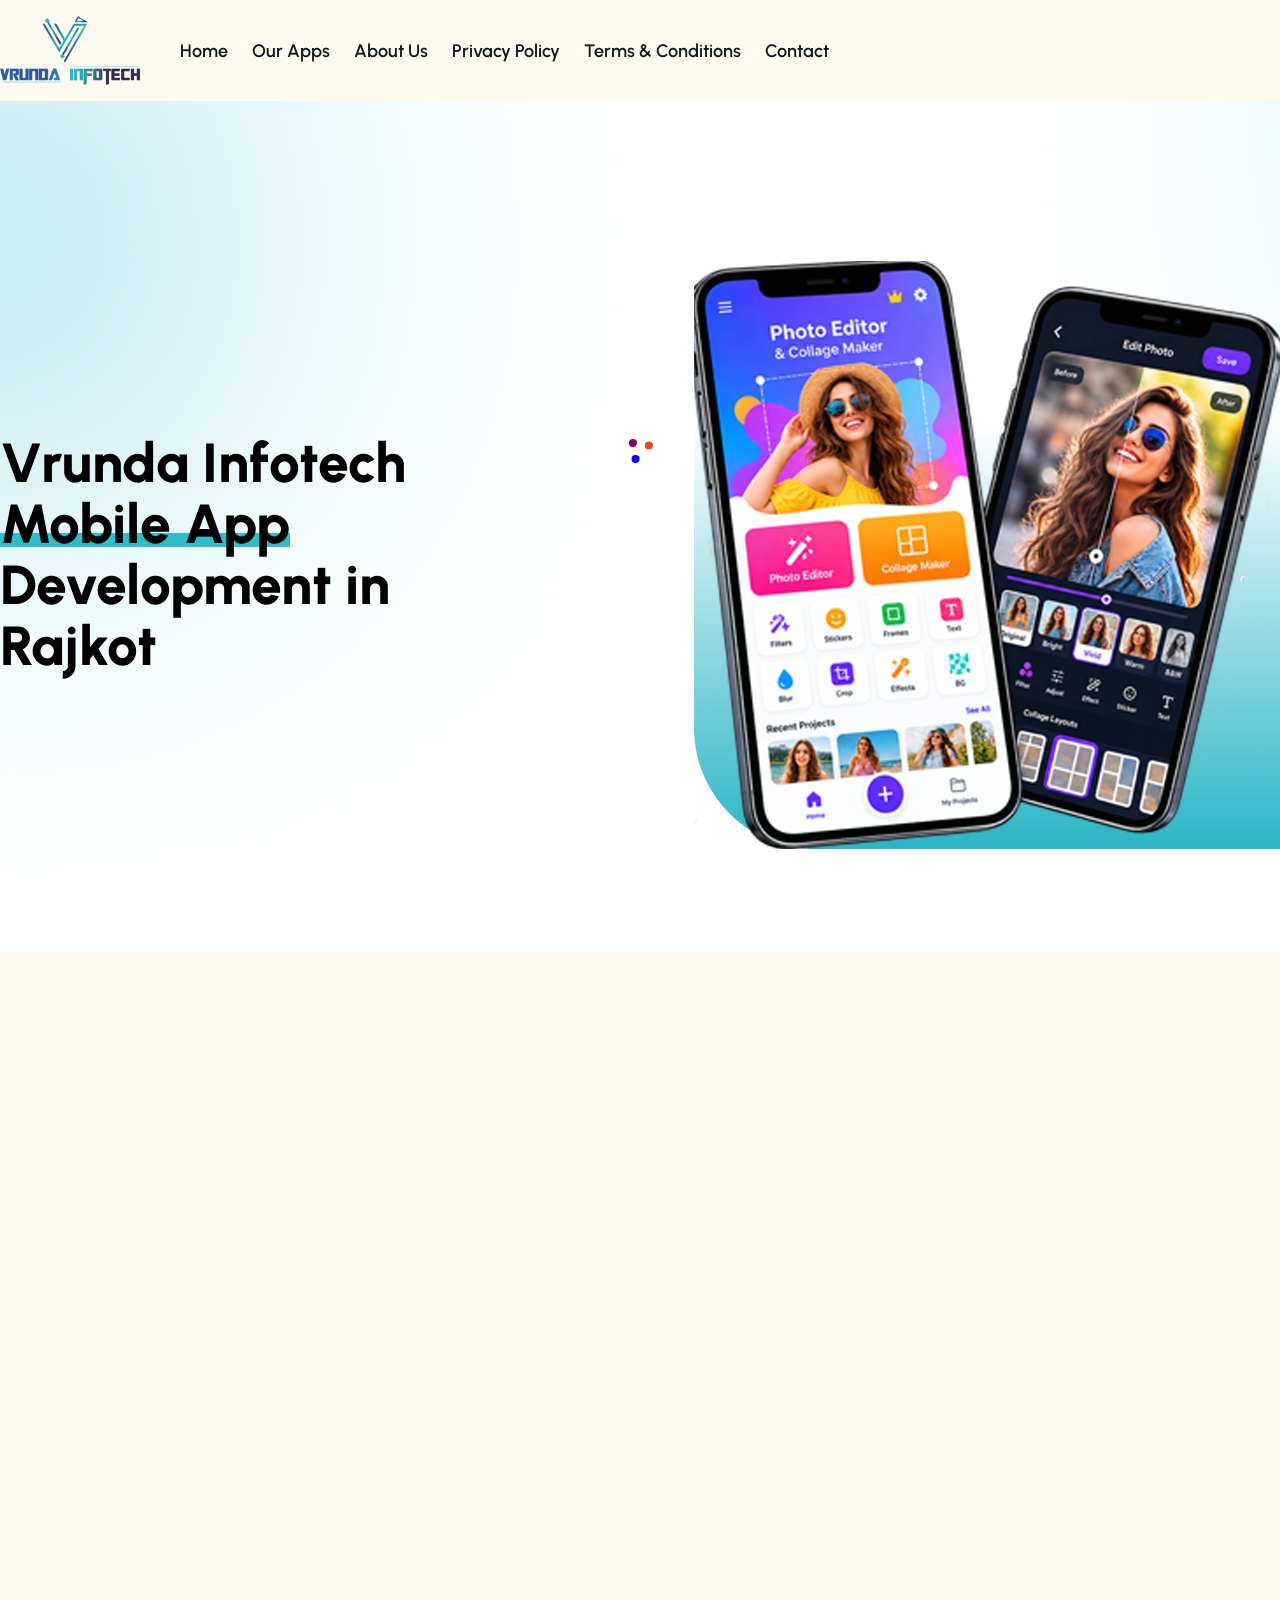
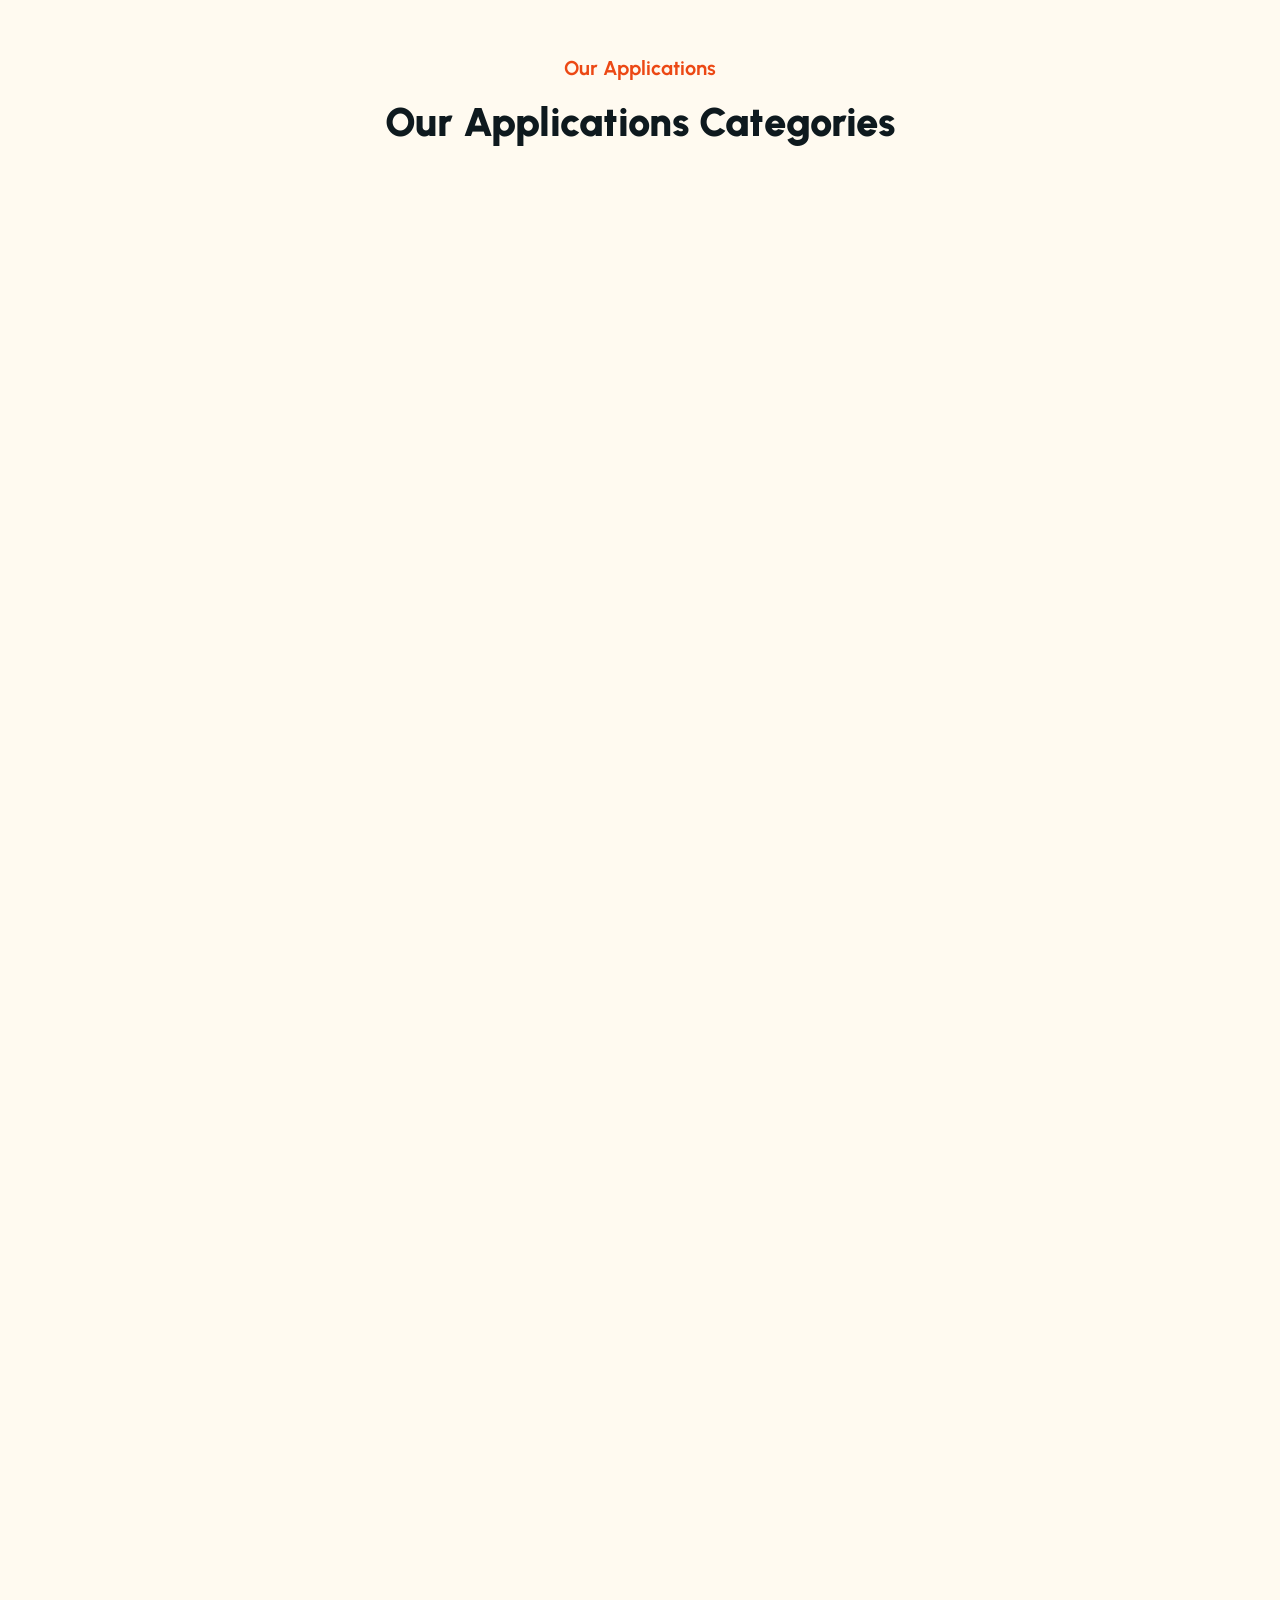
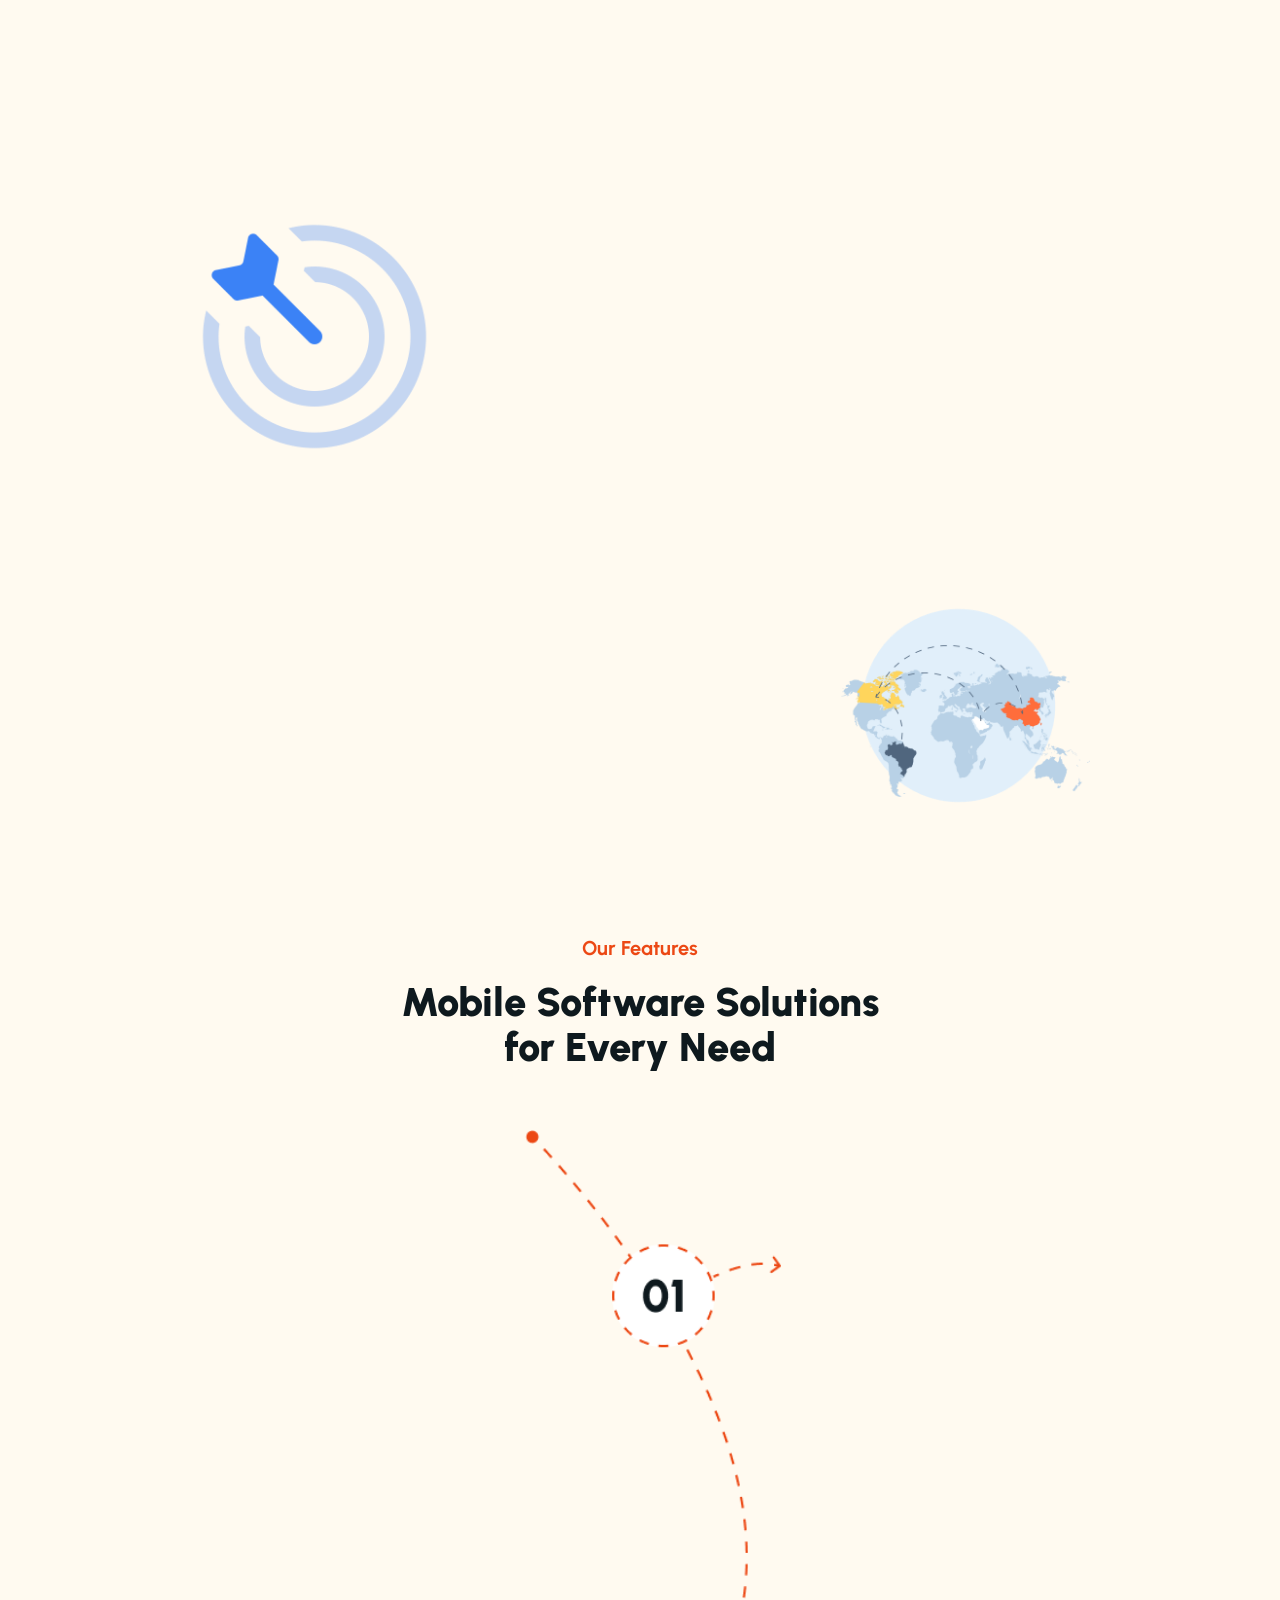
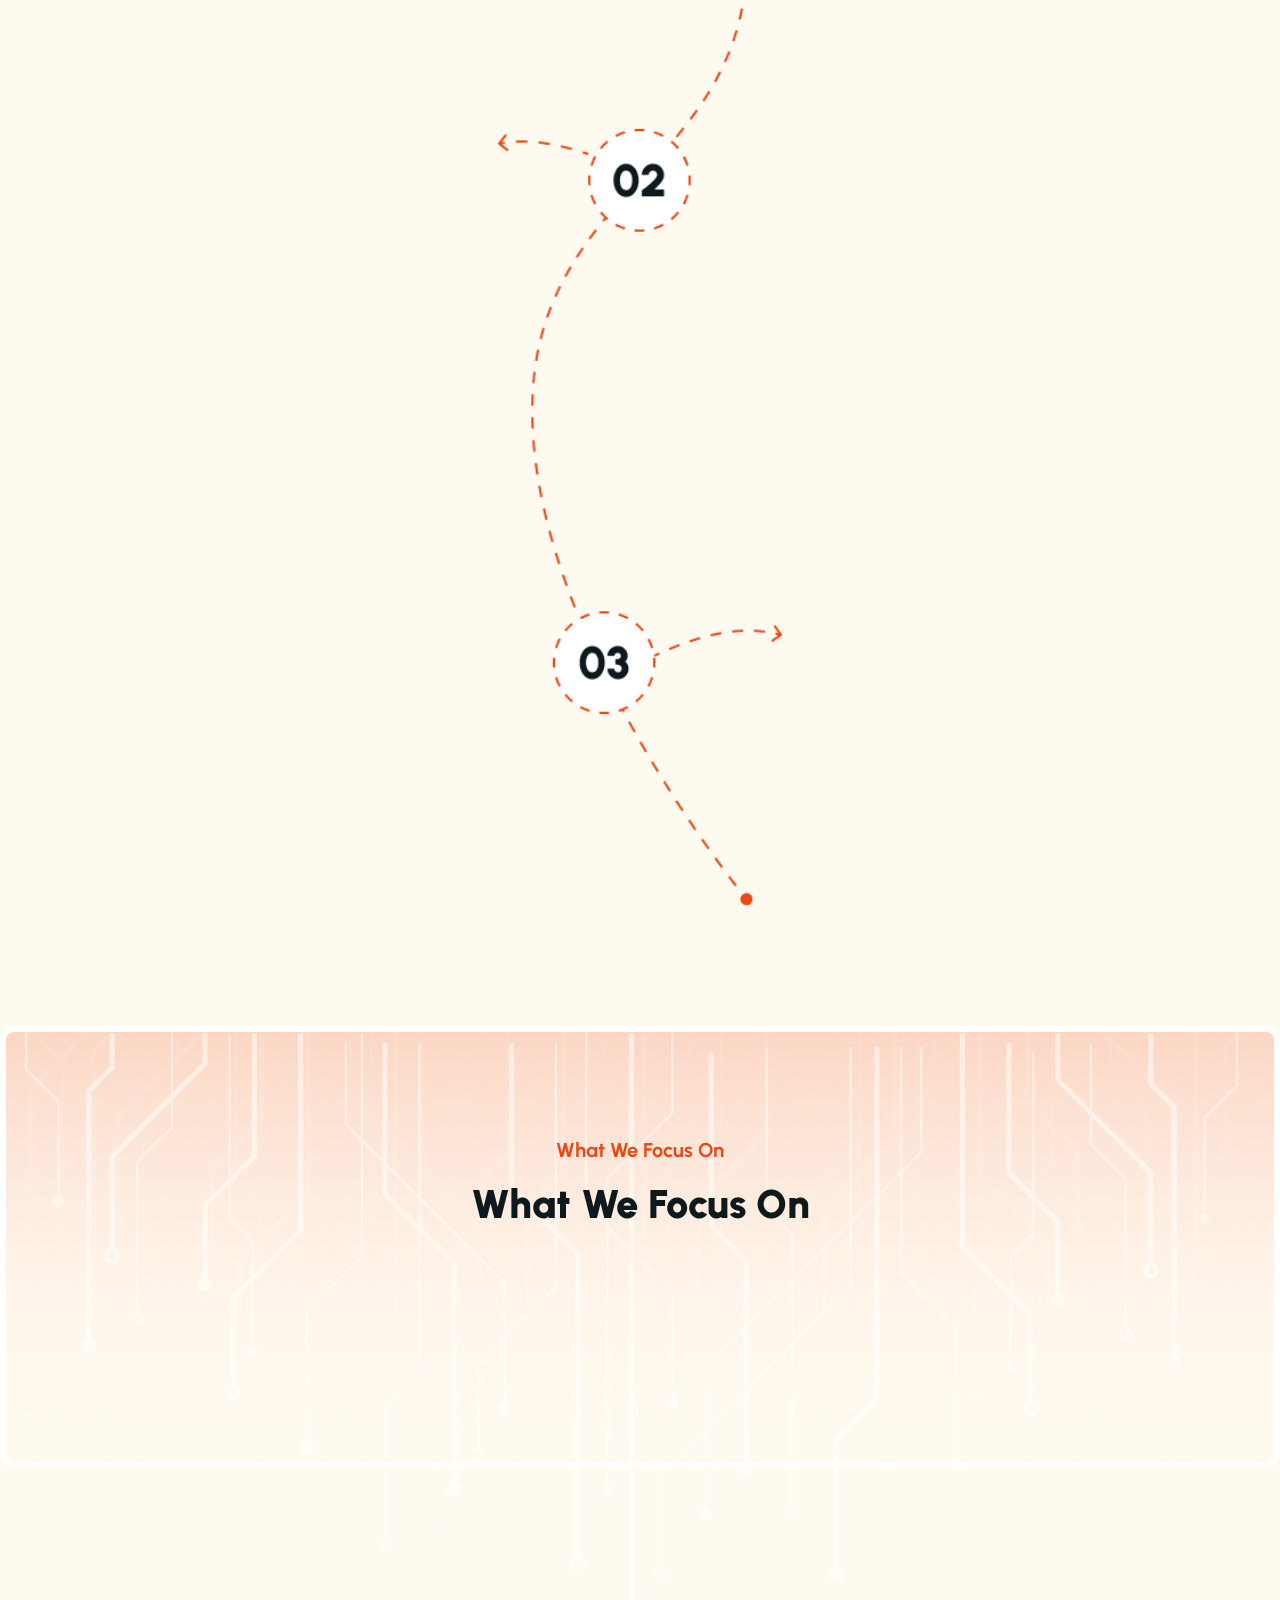
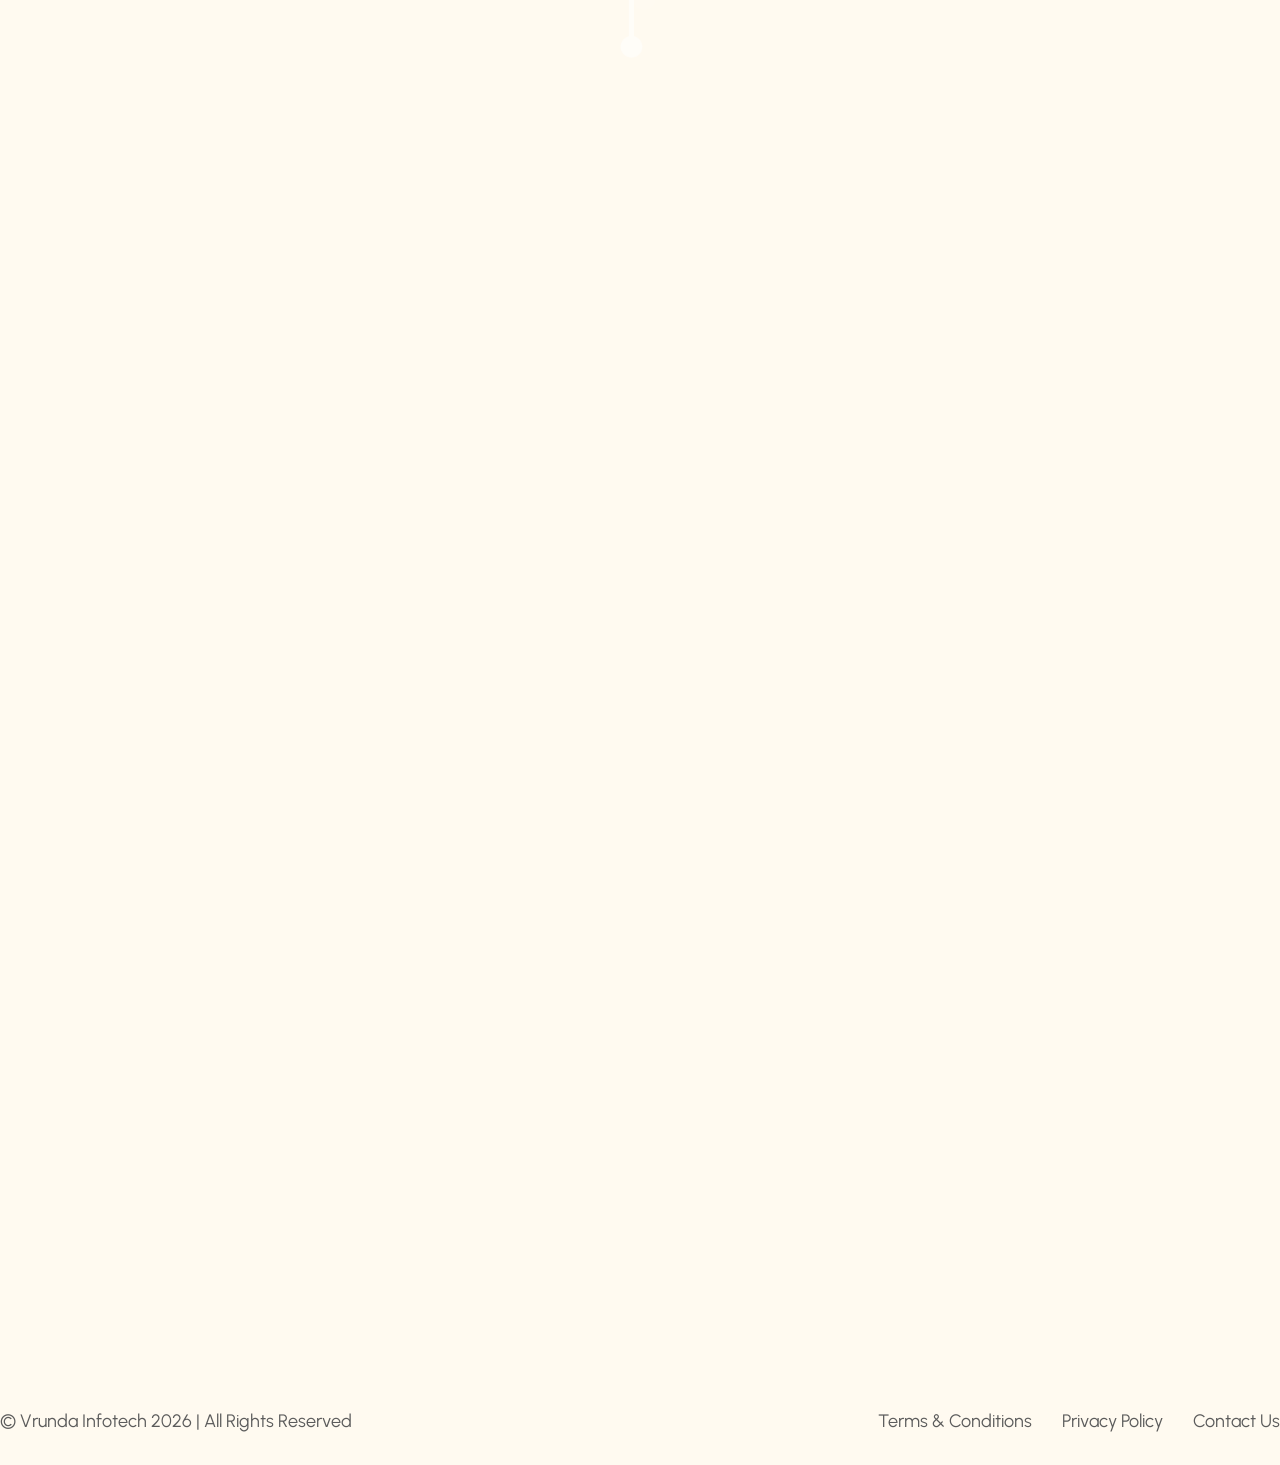
<file: index.html>
<!DOCTYPE html>
<html lang="en">

<!-- Mirrored from sobtech.vercel.app/index-2.html by HTTrack Website Copier/3.x [XR&CO'2014], Tue, 23 Jul 2024 12:26:08 GMT -->
<!-- Added by HTTrack -->
<meta http-equiv="content-type" content="text/html;charset=utf-8" /><!-- /Added by HTTrack -->

<head>
  <meta charset="UTF-8" />
  <meta http-equiv="X-UA-Compatible" content="IE=edge" />
  <meta name="viewport" content="width=device-width, initial-scale=1.0" />
  <title>Vrunda Infotech</title>
  <!-- aos  -->
  <link rel="stylesheet" href="assets/css/aos.css" />
  <!-- slider  -->
  <link rel="stylesheet" href="assets/css/swiper-bundle.css" />
  <!-- compiled from input.css -->
  <link rel="stylesheet" href="assets/css/output.css" />
  <!-- overwrite custom css -->
  <link rel="stylesheet" href="assets/css/style.css" />
</head>

<body id="root " class="relative bg-[#FFFAF0]">
 <div class="flex justify-center w-full sticky top-0 z-[99999]" id="stickyHeader">
        <header class="container flex justify-between items-center h-fit px-0">
            <div class="flex gap-10 h-full items-center">
                <div class="vrunda-site-logo">
                <img src="assets/img/home-1/logo.webp" alt="" class="py-3 lg:py-4 pl-4 xl:px-0" />
            </div>
      <div class="gap-6 hidden lg:flex">

        <a href="index.html" class="w-fit">
          <div class="nav-link group">
            Home

          </div>
        </a>


        <a href="our_apps.html" class="w-fit">
          <div class="nav-link group">
            Our Apps
            <!-- <img
                src="./assets/img/icon/down-arrow.svg"
                alt=""
                class="group-hover:rotate-180"
              /> -->
          </div>
        </a>
        <a href="about_us.html" class="w-fit">
          <div class="nav-link group">
            About Us
            <!-- <img
                src="./assets/img/icon/down-arrow.svg"
                alt=""
                class="group-hover:rotate-180"
              /> -->
          </div>
        </a>
        <a href="privacy_policy.html" class="w-fit">
          <div class="nav-link group">
            Privacy Policy
            <!-- <img
                src="./assets/img/icon/down-arrow.svg"
                alt=""
                class="group-hover:rotate-180"
              /> -->
          </div>
        </a>
        <a href="tandc.html" class="w-fit">
          <div class="nav-link group">
            Terms &amp; Conditions
          </div>
        </a>
        <a href="contact.html" class="w-fit">
          <div class="nav-link group">
            Contact
            <!-- <img
                src="./assets/img/icon/down-arrow.svg"
                alt=""
                class="group-hover:rotate-180"
              /> -->
          </div>
        </a>
      </div>

      <!-- mobile menu icons  -->
      <div class="w-8 lg:hidden" id="mobile-nav-btn">
        <svg class="transition-all duration-300" id="menu-btn" xmlns="http://www.w3.org/2000/svg" viewBox="0 0 448 512">
          <path
            d="M0 96C0 78.3 14.3 64 32 64H416c17.7 0 32 14.3 32 32s-14.3 32-32 32H32C14.3 128 0 113.7 0 96zM0 256c0-17.7 14.3-32 32-32H416c17.7 0 32 14.3 32 32s-14.3 32-32 32H32c-17.7 0-32-14.3-32-32zM448 416c0 17.7-14.3 32-32 32H32c-17.7 0-32-14.3-32-32s14.3-32 32-32H416c17.7 0 32 14.3 32 32z" />
        </svg>
        <svg class="hidden transition-all duration-300" id="close-btn" xmlns="http://www.w3.org/2000/svg"
          viewBox="0 0 448 512">
          <path
            d="M342.6 150.6c12.5-12.5 12.5-32.8 0-45.3s-32.8-12.5-45.3 0L192 210.7 86.6 105.4c-12.5-12.5-32.8-12.5-45.3 0s-12.5 32.8 0 45.3L146.7 256 41.4 361.4c-12.5 12.5-12.5 32.8 0 45.3s32.8 12.5 45.3 0L192 301.3 297.4 406.6c12.5 12.5 32.8 12.5 45.3 0s12.5-32.8 0-45.3L237.3 256 342.6 150.6z" />
        </svg>
      </div>
    </header>
  </div>
  <!-- mobile nav  -->
  <div id="mnav-menu-item"
    class="w-screen screen-height bg-black/5 left-0 fixed top-[69px] -translate-x-[100vw] transition-all duration-300 lg:hidden z-[99999999]">
    <div class="w-[300px] h-full bg-white px-5 overflow-y-scroll">
      <div class="gap-6">
        <div class="relative group">
          <div class="border-b border-[#f5f5f5]">
            <a href="index.html" class="w-fit">
              <div class="nav-link group py-3">
                Home

              </div>
            </a>
          </div>

        </div>
        <div class="border-b border-[#f5f5f5]">
          <a href="our_apps.html" class="w-fit">
            <div class="nav-link group py-3">
              Our Apps
              <!-- <img
                src="./assets/img/icon/down-arrow.svg"
                alt=""
                class="group-hover:rotate-180"
              /> -->
            </div>
          </a>
        </div>
        <div class="border-b border-[#f5f5f5]">
          <a href="about_us.html" class="w-fit">
            <div class="nav-link group py-3">
              About Us
              <!-- <img
                src="./assets/img/icon/down-arrow.svg"
                alt=""
                class="group-hover:rotate-180"
              /> -->
            </div>
          </a>
        </div>
        <div class="border-b border-[#f5f5f5]">
          <a href="privacy_policy.html" class="w-fit">
            <div class="nav-link group py-3">
              Privacy Policy
              <!-- <img
                src="./assets/img/icon/down-arrow.svg"
                alt=""
                class="group-hover:rotate-180"
              /> -->
            </div>
          </a>
        </div>
        <div class="border-b border-[#f5f5f5]">
          <a href="tandc.html" class="w-fit">
            <div class="nav-link group py-3">
              Terms &amp; Conditions
              <!-- <img
                src="./assets/img/icon/down-arrow.svg"
                alt=""
                class="group-hover:rotate-180"
              /> -->
            </div>
          </a>
        </div>
        <div class="border-b border-[#f5f5f5]">
          <a href="contact.html" class="w-fit">
            <div class="nav-link group py-3">
              Contact
              <!-- <img
                src="./assets/img/icon/down-arrow.svg"
                alt=""
                class="group-hover:rotate-180"
              /> -->
            </div>
          </a>
        </div>
      </div>
      <div class="flex gap-4 mt-5">
        <div class="bg-btn-wrapper">
          <a class="bg-btn py-5 flex gap-1 h-fit items-center" href="#">
            Read More
            <svg width="15" height="14" viewBox="0 0 15 14" fill="none" xmlns="http://www.w3.org/2000/svg">
              <path
                d="M13.6875 7.71875L8.6875 12.7188C8.3125 13.125 7.65625 13.125 7.28125 12.7188C6.875 12.3438 6.875 11.6875 7.28125 11.3125L10.5625 8H1C0.4375 8 0 7.5625 0 7C0 6.46875 0.4375 6 1 6H10.5625L7.28125 2.71875C6.875 2.34375 6.875 1.6875 7.28125 1.3125C7.65625 0.90625 8.3125 0.90625 8.6875 1.3125L13.6875 6.3125C14.0938 6.6875 14.0938 7.34375 13.6875 7.71875Z"
                fill="currentColor" />
            </svg>
          </a>
        </div>
      </div>
    </div>
  </div>
  <!-- Hero start  -->
  <section class="bg-white">
    <div class="bg-no-repeat bg-cover px-4 xl:px-0 w-full pb-[103px]"
      style="background: url('assets/img/home-2/hero-bg.png')">
      <div class="container pt-24 lg:pt-40 grid grid-cols-6 lg:grid-cols-12 gap-5">
        <div class="col-span-6 h-full flex justify-center flex-col">
          <h1 class="w-full max-w-[450px] text-5xl sm:text-[55px] leading-[61px] font-extrabold">
            Vrunda Infotech
            <span
              class="relative w-fit before:block before:w-full before:h-3.5 before:bg-sb-blue before:absolute before:bottom-2 before:z-0 inline-block">
              <span class="relative z-10"> Mobile App</span>
            </span>
            Development in Rajkot
          </h1>


        </div>
        <div class="col-span-6 relative flex justify-end">
          <img src="assets/img/home-1/hero-img.png" alt="" class="relative z-10" />
          <img src="assets/img/home-2/hero-shape.png" alt="" class="absolute right-0 bottom-0 z-0" />
        </div>
      </div>
    </div>
  </section>
  <!-- Hero end  -->

  <!-- About start  -->
  <section class="mt-[60px] lg:mt-[120px] overflow-hidden px-4 xl:px-0 bg-[#FFFAF0]">
    <div class="container grid grid-cols-6 lg:grid-cols-12 gap-[60px] h-fit">
      <!-- left side  -->
      <div data-aos="fade-right"
        class="col-span-6 h-full flex justify-between items-center flex-wrap bg-white rounded-[20px] gap-10 md:gap-[65px] py-10 px-10 md:px-[70px]">
        <div data-aos="fade-right"
          class="col-span-6 h-full flex items-center justify-center bg-white rounded-[20px] py-10 px-10 md:px-[70px]">
          <img src="assets/img/home-1/image-mobile-2.svg" alt="Vrunda Infotech"
            class="w-full max-w-[500px] h-[300px] md:h-[400px] object-contain" />
        </div>
      </div>
      <!-- right side  -->
      <div data-aos="fade-left" class="col-span-6 h-full flex flex-col justify-center">
        <div class="">
          <h1 class="text-xl text-sb-orange font-bold">About Us</h1>
          <h2
            class="text-heading font-[900] text-3xl sm:text-[40px] leading-[35px] sm:leading-[45px] mt-[18px] max-w-[600px]">
            About Vrunda Infotech
          </h2>
          <ul class="text-sm text-heading font-bold leading-[30px] mt-5">

            <!-- 1 -->
            <li class="flex items-start gap-2.5">
              <svg class="mt-[7px] flex-shrink-0" width="16" height="16" viewBox="0 0 16 16" fill="none"
                xmlns="http://www.w3.org/2000/svg">
                <path
                  d="M7.59375 10.625C7.25 10.9688 6.71875 10.9688 6.375 10.625L4.375 8.625C4.03125 8.28125 4.03125 7.75 4.375 7.40625C4.71875 7.0625 5.25 7.0625 5.59375 7.40625L7 8.78125L10.375 5.40625C10.7188 5.0625 11.25 5.0625 11.5938 5.40625C11.9375 5.75 11.9375 6.28125 11.5938 6.625L7.59375 10.625ZM16 8C16 12.4375 12.4062 16 8 16C3.5625 16 0 12.4375 0 8C0 3.59375 3.5625 0 8 0C12.4062 0 16 3.59375 16 8ZM8 1.5C4.40625 1.5 1.5 4.4375 1.5 8C1.5 11.5938 4.40625 14.5 8 14.5C11.5625 14.5 14.5 11.5938 14.5 8C14.5 4.4375 11.5625 1.5 8 1.5Z"
                  fill="#FC0012" />
              </svg>

              <span>
                Vrunda Infotech is an independent software and mobile application
                development business based in Rajkot, Gujarat, India.
              </span>
            </li>


            <!-- 2 -->
            <li class="flex items-start gap-2.5 mt-3">
              <svg class="mt-[7px] flex-shrink-0" width="16" height="16" viewBox="0 0 16 16" fill="none"
                xmlns="http://www.w3.org/2000/svg">
                <path
                  d="M7.59375 10.625C7.25 10.9688 6.71875 10.9688 6.375 10.625L4.375 8.625C4.03125 8.28125 4.03125 7.75 4.375 7.40625C4.71875 7.0625 5.25 7.0625 5.59375 7.40625L7 8.78125L10.375 5.40625C10.7188 5.0625 11.25 5.0625 11.5938 5.40625C11.9375 5.75 11.9375 6.28125 11.5938 6.625L7.59375 10.625ZM16 8C16 12.4375 12.4062 16 8 16C3.5625 16 0 12.4375 0 8C0 3.59375 3.5625 0 8 0C12.4062 0 16 3.59375 16 8ZM8 1.5C4.40625 1.5 1.5 4.4375 1.5 8C1.5 11.5938 4.40625 14.5 8 14.5C11.5625 14.5 14.5 11.5938 14.5 8C14.5 4.4375 11.5625 1.5 8 1.5Z"
                  fill="#FC0012" />
              </svg>

              <span>
                We design, develop, publish, and maintain Android applications focused
                on providing useful, simple, and user-friendly experiences for
                smartphone users.
              </span>
            </li>


            <!-- 3 -->
            <li class="flex items-start gap-2.5 mt-3">
              <svg class="mt-[7px] flex-shrink-0" width="16" height="16" viewBox="0 0 16 16" fill="none"
                xmlns="http://www.w3.org/2000/svg">
                <path
                  d="M7.59375 10.625C7.25 10.9688 6.71875 10.9688 6.375 10.625L4.375 8.625C4.03125 8.28125 4.03125 7.75 4.375 7.40625C4.71875 7.0625 5.25 7.0625 5.59375 7.40625L7 8.78125L10.375 5.40625C10.7188 5.0625 11.25 5.0625 11.5938 5.40625C11.9375 5.75 11.9375 6.28125 11.5938 6.625L7.59375 10.625ZM16 8C16 12.4375 12.4062 16 8 16C3.5625 16 0 12.4375 0 8C0 3.59375 3.5625 0 8 0C12.4062 0 16 3.59375 16 8ZM8 1.5C4.40625 1.5 1.5 4.4375 1.5 8C1.5 11.5938 4.40625 14.5 8 14.5C11.5625 14.5 14.5 11.5938 14.5 8C14.5 4.4375 11.5625 1.5 8 1.5Z"
                  fill="#FC0012" />
              </svg>

              <span>
                Our applications are developed with a focus on practical features,
                simple interfaces, performance, and a reliable user experience.
              </span>
            </li>
          </ul>
          </ul>
        </div>
      </div>
    </div>
  </section>
  <!-- About end  -->
  <!-- Why Us start  -->
  <section class="mt-[60px] lg:mt-[120px] overflow-hidden px-4 xl:px-0">
    <div class="container grid grid-cols-12 gap-x-[30px]">
      <h1 class="text-xl text-sb-orange font-bold text-center col-span-12">
        Our Applications
      </h1>
      <h2
        class="text-heading font-[900] text-3xl lg:text-[40px] leading-[45px] mt-[18px] mb-8 lg:mb-[60px] text-center col-span-12">
        Our Applications Categories
      </h2>
      <!-- Categories end Card -->
      <div class="col-span-12 overflow-x-auto">
        <div class="flex flex-nowrap gap-[20px] min-w-max lg:min-w-0">

          <!-- Card 1 -->
          <div data-aos="fade-up"
            class="flex-none w-[260px] lg:flex-1 lg:w-0 border shadow-primary border-[#F5F5F5] rounded-[20px] overflow-hidden relative">

            <div class="relative z-10 p-6 rounded-[20px] bg-white m-[1px]px-6 pb-4">

              <div class="flex justify-center items-center  bg-sb-orange w-[80px] h-[80px] mx-auto">

                <img src="assets/img/icon/photo-edit-svgrepo-com.svg" alt="Photo Editing & Collage"
                  class="w-[100px] h-[100px] mt-5 mb-5" />

              </div>

              <h1 class="text-heading text-x2 font-bold mt-5 text-center">
                Photo Editing &amp; Collage
              </h1>

              <p class="text-paragraph text-base mt-3 text-center ">
                Creative photo editing, collage making, and photo enhancement applications.
              </p>

            </div>
          </div>

          <!-- Card 2 -->
          <div data-aos="fade-up"
            class="flex-none w-[260px] lg:flex-1 lg:w-0 border shadow-primary border-[#F5F5F5] rounded-[20px] overflow-hidden relative">

            <div class="relative z-10 p-6 rounded-[20px] bg-white m-[1px]px-6 pb-4">

              <div class="flex justify-center items-center  bg-sb-orange w-[80px] h-[80px] mx-auto">

                <img src="assets/img/icon/setting-tools-svgrepo-com.svg" alt="Photo Editing & Collage"
                  class="w-[100px] h-[100px] mt-5 mb-5" />

              </div>

              <h1 class="text-heading text-x2 font-bold mt-5 text-center">
                Utility Applications
              </h1>

              <p class="text-paragraph text-base mt-3 text-center ">
                Practical tools designed to help users with everyday smartphone activities.
              </p>

            </div>
          </div>

          <!-- Card 3 -->
          <div data-aos="fade-up"
            class="flex-none w-[260px] lg:flex-1 lg:w-0 border shadow-primary border-[#F5F5F5] rounded-[20px] overflow-hidden relative">

            <div class="relative z-10 p-6 rounded-[20px] bg-white m-[1px]px-6 pb-4">

              <div class="flex justify-center items-center  bg-sb-orange w-[80px] h-[80px] mx-auto">

                <img src="assets/img/icon/wallpaper.svg" alt="Photo Editing & Collage"
                  class="w-[100px] h-[100px] mt-5 mb-5" />

              </div>

              <h1 class="text-heading text-x2 font-bold mt-5 text-center">
                Wallpaper Applications
              </h1>

              <p class="text-paragraph text-base mt-3 text-center ">
                HD, 4K, live, and devotional wallpaper applications.
              </p>

            </div>
          </div>

          <!-- Card 4 -->
          <div data-aos="fade-up"
            class="flex-none w-[260px] lg:flex-1 lg:w-0 border shadow-primary border-[#F5F5F5] rounded-[20px] overflow-hidden relative">

            <div class="relative z-10 p-6 rounded-[20px] bg-white m-[1px]px-6 pb-4">

              <div class="flex justify-center items-center  bg-sb-orange w-[80px] h-[80px] mx-auto">

                <img src="assets/img/icon/calendar-svgrepo-com.svg" alt="Photo Editing & Collage"
                  class="w-[100px] h-[100px] mt-5 mb-5" />

              </div>

              <h1 class="text-heading text-x2 font-bold mt-5 text-center">
                Calendar Applications
              </h1>

              <p class="text-paragraph text-base mt-3 text-center ">
                Calendar and useful date-related applications for everyday use.
              </p>

            </div>
          </div>

          <!-- Card 5 -->
          <div data-aos="fade-up"
            class="flex-none w-[260px] lg:flex-1 lg:w-0 border shadow-primary border-[#F5F5F5] rounded-[20px] overflow-hidden relative">

            <div class="relative z-10 p-6 rounded-[20px] bg-white m-[1px]px-6 pb-4">

              <div class="flex justify-center items-center  bg-sb-orange w-[80px] h-[80px] mx-auto">

                <img src="assets/img/icon/devotional.png" alt="Photo Editing & Collage"
                  class="w-[100px] h-[100px] mt-5 mb-5" />

              </div>

              <h1 class="text-heading text-x2 font-bold mt-5 text-center">
                Devotional Applications
              </h1>

              <p class="text-paragraph text-base mt-3 text-center ">
                Applications featuring devotional content, wallpapers, and spiritual resources.
              </p>

            </div>
          </div>

          <!-- Card 6 -->
          <div data-aos="fade-up"
            class="flex-none w-[260px] lg:flex-1 lg:w-0 border shadow-primary border-[#F5F5F5] rounded-[20px] overflow-hidden relative">

            <div class="relative z-10 p-6 rounded-[20px] bg-white m-[1px]px-6 pb-4">

              <div class="flex justify-center items-center  bg-sb-orange w-[80px] h-[80px] mx-auto">

                <img src="assets/img/icon/devotional.png" alt="Photo Editing & Collage"
                  class="w-[100px] h-[100px] mt-5 mb-5" />

              </div>

              <h1 class="text-heading text-x2 font-bold mt-5 text-center">
                Productivity &amp; Lifestyle
              </h1>

              <p class="text-paragraph text-base mt-3 text-center ">
                Applications designed to provide useful and convenient everyday experiences.
              </p>

            </div>
          </div>

        </div>
      </div>
      <!-- Categories end Card-->
      <!-- App Card-->
      <!-- App Card -->
      <div class="col-span-12 grid grid-cols-4 sm:grid-cols-8 lg:grid-cols-12 gap-[30px]">

        <!-- Card 1 -->
        <div data-aos="fade-up" data-aos-delay="100"
          class="col-span-4 mt-5 border shadow-primary border-[#F5F5F5] rounded-[20px] overflow-hidden relative after:block after:w-0 after:h-0 hover:after:w-full hover:after:h-full after:bg-sb-orange after:absolute after:top-0 after:left-0 after:transition-all after:duration-500 before:block before:w-0 before:h-0 hover:before:w-full hover:before:h-full before:bg-sb-orange before:absolute before:bottom-0 before:right-0 before:transition-all before:duration-500">

          <div class="relative z-10 p-10 rounded-[20px] bg-white m-[1px]">

            <!-- App Image -->
            <div class="flex justify-center items-center w-full">
              <img src="assets/img/home-1/poster-maker-app-icon.png" alt="Poster Maker Flyer Festival Ad"
                class="w-[128px] h-[128px] object-contain" />
            </div>

            <!-- Title -->
            <h1 class="text-heading text-2xl font-bold mt-12 text-center">
              Poster Maker Flyer Festival Ad
            </h1>

            <!-- View Details -->
            <div class="flex justify-center mt-8">
              <a href="https://play.google.com/store/apps/details?id=com.flyermaker.postermaker.graphicsdesign.festivalposter.banner.cardmaker"
                class="flex h-fit items-center justify-center gap-2.5 uppercase text-base font-bold text-heading hover:text-sb-orange relative before:block before:w-full before:h-full before:border-b before:border-sb-orange before:absolute w-fit before:ease-out before:origin-right hover:before:origin-left before:transition-transform before:duration-300 before:scale-x-0 hover:before:scale-x-100 group">

                View on Google Play

                <span class="text-sb-orange">
                  <svg class="group-hover:scale-x-125 origin-left transition-transform duration-300" width="15"
                    height="13" viewBox="0 0 15 13" fill="none" xmlns="http://www.w3.org/2000/svg">

                    <path
                      d="M13.6875 7.71875L8.6875 12.7188C8.5 12.9062 8.25 13 8 13C7.71875 13 7.46875 12.9062 7.28125 12.7188C6.875 12.3438 6.875 11.6875 7.28125 11.3125L10.5625 8H1C0.4375 8 0 7.5625 0 7C0 6.46875 0.4375 6 1 6H10.5625L7.28125 2.71875C6.875 2.34375 6.875 1.6875 7.28125 1.3125C7.65625 0.90625 8.3125 0.90625 8.6875 1.3125L13.6875 6.3125C14.0938 6.6875 14.0938 7.34375 13.6875 7.71875Z"
                      fill="currentColor" />
                  </svg>
                </span>
              </a>
            </div>

          </div>
        </div>


        <!-- Card 2 -->
        <div data-aos="fade-up" data-aos-delay="200"
          class="col-span-4 mt-5 border shadow-primary border-[#F5F5F5] rounded-[20px] overflow-hidden relative after:block after:w-0 after:h-0 hover:after:w-full hover:after:h-full after:bg-sb-orange after:absolute after:top-0 after:left-0 after:transition-all after:duration-500 before:block before:w-0 before:h-0 hover:before:w-full hover:before:h-full before:bg-sb-orange before:absolute before:bottom-0 before:right-0 before:transition-all before:duration-500">

          <div class="relative z-10 p-10 rounded-[20px] bg-white m-[1px]">

            <div class="flex justify-center items-center w-full">
              <img src="assets/img/home-1/New-Born-app-icon.png" alt="New Born Baby Greeting Frames"
                class="w-[128px] h-[128px] object-contain" />
            </div>

            <h1 class="text-heading text-2xl font-bold mt-12 text-center">
              New Born Baby Greeting Frames
            </h1>
            <div class="flex justify-center mt-8">
              <a href="https://play.google.com/store/apps/details?id=com.newbornbaby.babyphotoframe.monthlyphotoframe.greetingframe.android"
                class="flex h-fit items-center justify-center gap-2.5 uppercase text-base font-bold text-heading hover:text-sb-orange relative before:block before:w-full before:h-full before:border-b before:border-sb-orange before:absolute w-fit before:ease-out before:origin-right hover:before:origin-left before:transition-transform before:duration-300 before:scale-x-0 hover:before:scale-x-100 group">

                View on Google Play

                <span class="text-sb-orange">
                  <svg class="group-hover:scale-x-125 origin-left transition-transform duration-300" width="15"
                    height="13" viewBox="0 0 15 13" fill="none" xmlns="http://www.w3.org/2000/svg">

                    <path
                      d="M13.6875 7.71875L8.6875 12.7188C8.5 12.9062 8.25 13 8 13C7.71875 13 7.46875 12.9062 7.28125 12.7188C6.875 12.3438 6.875 11.6875 7.28125 11.3125L10.5625 8H1C0.4375 8 0 7.5625 1 6H10.5625L7.28125 2.71875C6.875 2.34375 6.875 1.6875 7.28125 1.3125C7.65625 0.90625 8.3125 0.90625 8.6875 1.3125L13.6875 6.3125C14.0938 6.6875 14.0938 7.34375 13.6875 7.71875Z"
                      fill="currentColor" />
                  </svg>
                </span>
              </a>
            </div>

          </div>
        </div>


        <!-- Card 3 -->
        <div data-aos="fade-up" data-aos-delay="300"
          class="col-span-4 mt-5 border shadow-primary border-[#F5F5F5] rounded-[20px] overflow-hidden relative after:block after:w-0 after:h-0 hover:after:w-full hover:after:h-full after:bg-sb-orange after:absolute after:top-0 after:left-0 after:transition-all after:duration-500 before:block before:w-0 before:h-0 hover:before:w-full hover:before:h-full before:bg-sb-orange before:absolute before:bottom-0 before:right-0 before:transition-all before:duration-500">

          <div class="relative z-10 p-10 rounded-[20px] bg-white m-[1px]">

            <div class="flex justify-center items-center w-full">
              <img src="assets/img/home-1/internet-speed-meter-live-app-icon.png" alt="Internet Speed Meter Live"
                class="w-[128px] h-[128px] object-contain" />
            </div>

            <h1 class="text-heading text-2xl font-bold mt-12 text-center">
              Internet Speed Meter Live
            </h1>
            <div class="flex justify-center mt-8">
              <a href="https://play.google.com/store/apps/details?id=com.creative.infotech.internetspeedmeter"
                class="flex h-fit items-center justify-center gap-2.5 uppercase text-base font-bold text-heading hover:text-sb-orange relative before:block before:w-full before:h-full before:border-b before:border-sb-orange before:absolute w-fit before:ease-out before:origin-right hover:before:origin-left before:transition-transform before:duration-300 before:scale-x-0 hover:before:scale-x-100 group">

                View on Google Play

                <span class="text-sb-orange">
                  <svg class="group-hover:scale-x-125 origin-left transition-transform duration-300" width="15"
                    height="13" viewBox="0 0 15 13" fill="none" xmlns="http://www.w3.org/2000/svg">

                    <path
                      d="M13.6875 7.71875L8.6875 12.7188C8.5 12.9062 8.25 13 8 13C7.71875 13 7.46875 12.9062 7.28125 12.7188C6.875 12.3438 6.875 11.6875 7.28125 11.3125L10.5625 8H1C0.4375 8 0 7.5625 1 6H10.5625L7.28125 2.71875C6.875 2.34375 6.875 1.6875 7.28125 1.3125C7.65625 0.90625 8.3125 0.90625 8.6875 1.3125L13.6875 6.3125C14.0938 6.6875 14.0938 7.3438 13.6875 7.71875Z"
                      fill="currentColor" />
                  </svg>
                </span>
              </a>
            </div>

          </div>
        </div>

      </div>

      <div class="col-span-12 grid grid-cols-4 sm:grid-cols-8 lg:grid-cols-12 gap-[30px] mt-6">

        <!-- Card 1 -->
        <div data-aos="fade-up" data-aos-delay="100"
          class="col-span-4 mt-2 border shadow-primary border-[#F5F5F5] rounded-[20px] overflow-hidden relative after:block after:w-0 after:h-0 hover:after:w-full hover:after:h-full after:bg-sb-orange after:absolute after:top-0 after:left-0 after:transition-all after:duration-500 before:block before:w-0 before:h-0 hover:before:w-full hover:before:h-full before:bg-sb-orange before:absolute before:bottom-0 before:right-0 before:transition-all before:duration-500">

          <div class="relative z-10 p-10 rounded-[20px] bg-white m-[1px]">

            <!-- App Image -->
            <div class="flex justify-center items-center w-full">
              <img src="assets/img/home-1/gujarati-calendar-app-icon.png" alt="Gujarati Calendar 2025-2026"
                class="w-[128px] h-[128px] object-contain" />
            </div>

            <!-- Title -->
            <h1 class="text-heading text-2xl font-bold mt-12 mb-8 text-center">
              Gujarati Calendar 2025-2026
            </h1>



            <!-- View Details -->
            <div class="flex justify-center mt-8">
              <a href="https://play.google.com/store/apps/details?id=com.creativedivs.calendar2017"
                class="flex h-fit items-center justify-center gap-2.5 uppercase text-base font-bold text-heading hover:text-sb-orange relative before:block before:w-full before:h-full before:border-b before:border-sb-orange before:absolute w-fit before:ease-out before:origin-right hover:before:origin-left before:transition-transform before:duration-300 before:scale-x-0 hover:before:scale-x-100 group">

                View on Google Play

                <span class="text-sb-orange">
                  <svg class="group-hover:scale-x-125 origin-left transition-transform duration-300" width="15"
                    height="13" viewBox="0 0 15 13" fill="none" xmlns="http://www.w3.org/2000/svg">

                    <path
                      d="M13.6875 7.71875L8.6875 12.7188C8.5 12.9062 8.25 13 8 13C7.71875 13 7.46875 12.9062 7.28125 12.7188C6.875 12.3438 6.875 11.6875 7.28125 11.3125L10.5625 8H1C0.4375 8 0 7.5625 0 7C0 6.46875 0.4375 6 1 6H10.5625L7.28125 2.71875C6.875 2.34375 6.875 1.6875 7.28125 1.3125C7.65625 0.90625 8.3125 0.90625 8.6875 1.3125L13.6875 6.3125C14.0938 6.6875 14.0938 7.34375 13.6875 7.71875Z"
                      fill="currentColor" />
                  </svg>
                </span>
              </a>
            </div>

          </div>
        </div>


        <!-- Card 2 -->
        <div data-aos="fade-up" data-aos-delay="100"
          class="col-span-4 mt-2 border shadow-primary border-[#F5F5F5] rounded-[20px] overflow-hidden relative after:block after:w-0 after:h-0 hover:after:w-full hover:after:h-full after:bg-sb-orange after:absolute after:top-0 after:left-0 after:transition-all after:duration-500 before:block before:w-0 before:h-0 hover:before:w-full hover:before:h-full before:bg-sb-orange before:absolute before:bottom-0 before:right-0 before:transition-all before:duration-500">

          <div class="relative z-10 p-10 rounded-[20px] bg-white m-[1px]">

            <!-- App Image -->
            <div class="flex justify-center items-center w-full">
              <img src="assets/img/home-1/christmas-photo-app-icon.png" alt="Christmas Photo Frame, Filters"
                class="w-[128px] h-[128px] object-contain" />
            </div>

            <!-- Title -->
            <h1 class="text-heading text-2xl font-bold mt-12 mb-8 text-center">
              Christmas Photo Frame, Filters
            </h1>



            <!-- View Details -->
            <div class="flex justify-center mt-8">
              <a href="https://play.google.com/store/apps/details?id=com.christmas.merrychristmas.frames.newyearapp.christmasphotoframes"
                class="flex h-fit items-center justify-center gap-2.5 uppercase text-base font-bold text-heading hover:text-sb-orange relative before:block before:w-full before:h-full before:border-b before:border-sb-orange before:absolute w-fit before:ease-out before:origin-right hover:before:origin-left before:transition-transform before:duration-300 before:scale-x-0 hover:before:scale-x-100 group">

                View on Google Play

                <span class="text-sb-orange">
                  <svg class="group-hover:scale-x-125 origin-left transition-transform duration-300" width="15"
                    height="13" viewBox="0 0 15 13" fill="none" xmlns="http://www.w3.org/2000/svg">

                    <path
                      d="M13.6875 7.71875L8.6875 12.7188C8.5 12.9062 8.25 13 8 13C7.71875 13 7.46875 12.9062 7.28125 12.7188C6.875 12.3438 6.875 11.6875 7.28125 11.3125L10.5625 8H1C0.4375 8 0 7.5625 0 7C0 6.46875 0.4375 6 1 6H10.5625L7.28125 2.71875C6.875 2.34375 6.875 1.6875 7.28125 1.3125C7.65625 0.90625 8.3125 0.90625 8.6875 1.3125L13.6875 6.3125C14.0938 6.6875 14.0938 7.34375 13.6875 7.71875Z"
                      fill="currentColor" />
                  </svg>
                </span>
              </a>
            </div>

          </div>
        </div>


        <!-- Card 3 -->
        <div data-aos="fade-up" data-aos-delay="100"
          class="col-span-4 mt-2 border shadow-primary border-[#F5F5F5] rounded-[20px] overflow-hidden relative after:block after:w-0 after:h-0 hover:after:w-full hover:after:h-full after:bg-sb-orange after:absolute after:top-0 after:left-0 after:transition-all after:duration-500 before:block before:w-0 before:h-0 hover:before:w-full hover:before:h-full before:bg-sb-orange before:absolute before:bottom-0 before:right-0 before:transition-all before:duration-500">

          <div class="relative z-10 p-10 rounded-[20px] bg-white m-[1px]">

            <!-- App Image -->
            <div class="flex justify-center items-center w-full">
              <img src="assets/img/home-1/hindi-calendar-app-icon.png" alt="Hindi Calendar 2026 हिंदी"
                class="w-[128px] h-[128px] object-contain" />
            </div>

            <!-- Title -->
            <h1 class="text-heading text-2xl font-bold mt-12 mb-8 text-center">
              Hindi Calendar 2026 हिंदी
            </h1>



            <!-- View Details -->
            <div class="flex justify-center mt-8">
              <a href="https://play.google.com/store/apps/details?id=com.creativeinfotech.hinducalendar"
                class="flex h-fit items-center justify-center gap-2.5 uppercase text-base font-bold text-heading hover:text-sb-orange relative before:block before:w-full before:h-full before:border-b before:border-sb-orange before:absolute w-fit before:ease-out before:origin-right hover:before:origin-left before:transition-transform before:duration-300 before:scale-x-0 hover:before:scale-x-100 group">

                View on Google Play

                <span class="text-sb-orange">
                  <svg class="group-hover:scale-x-125 origin-left transition-transform duration-300" width="15"
                    height="13" viewBox="0 0 15 13" fill="none" xmlns="http://www.w3.org/2000/svg">

                    <path
                      d="M13.6875 7.71875L8.6875 12.7188C8.5 12.9062 8.25 13 8 13C7.71875 13 7.46875 12.9062 7.28125 12.7188C6.875 12.3438 6.875 11.6875 7.28125 11.3125L10.5625 8H1C0.4375 8 0 7.5625 0 7C0 6.46875 0.4375 6 1 6H10.5625L7.28125 2.71875C6.875 2.34375 6.875 1.6875 7.28125 1.3125C7.65625 0.90625 8.3125 0.90625 8.6875 1.3125L13.6875 6.3125C14.0938 6.6875 14.0938 7.34375 13.6875 7.71875Z"
                      fill="currentColor" />
                  </svg>
                </span>
              </a>
            </div>

          </div>
        </div>
      </div>
      <!--App endcard  -->
  </section>
  <!-- Why Us end  -->
  <!-- Features  start  -->
  <!-- ================= OUR MISSION ================= -->
  <section class="mt-[60px] lg:mt-[120px] px-4 xl:px-0 center-section">
    <div class="container center-section-inner">

      <!-- Icon -->
       <div class="img-left-first ">
        <img src="assets/img/home-1/bullseye.png" alt="Our Markets"
          class="w-[50px] h-[50px] max-w-[50px] max-h-[50px] object-contain shrink-0" />
      </div>
    <!-- Content -->
    <div data-aos="zoom-in-right" class="center-section-content">

      <h1 class="text-xl text-sb-orange font-bold mb-4">
        Our Mission
      </h1>

      <ul class="space-y-3">

         <li class="flex items-start gap-2.5">
            <svg class="mt-[7px] flex-shrink-0" width="16" height="16" viewBox="0 0 16 16" fill="none"
              xmlns="http://www.w3.org/2000/svg">

              <path
              d="M7.59375 10.625C7.25 10.9688 6.71875 10.9688 6.375 10.625L4.375 8.625C4.03125 8.28125 4.03125 7.75 4.375 7.40625C4.71875 7.0625 5.25 7.0625 5.59375 7.40625L7 8.78125L10.375 5.40625C10.7188 5.0625 11.25 5.0625 11.5938 5.40625C11.9375 5.75 11.9375 6.28125 11.5938 6.625L7.59375 10.625ZM16 8C16 12.4375 12.4062 16 8 16C3.5625 16 0 12.4375 0 8C0 3.59375 3.5625 0 8 0C12.4062 0 16 3.5938 16 8ZM8 1.5C4.40625 1.5 1.5 4.4375 1.5 8C1.5 11.5938 4.40625 14.5 8 14.5C11.5625 14.5 14.5 11.5938 14.5 8C14.5 4.4375 11.5625 1.5 8 1.5Z"
              fill="#FC0012" />
            </svg>

          <span>
            Vrunda Infotech is an independent software and mobile application
            development business based in Rajkot, Gujarat, India.
          </span>
        </li>

         <li class="flex items-start gap-2.5">
            <svg class="mt-[7px] flex-shrink-0" width="16" height="16" viewBox="0 0 16 16" fill="none"
              xmlns="http://www.w3.org/2000/svg">

              <path
              d="M7.59375 10.625C7.25 10.9688 6.71875 10.9688 6.375 10.625L4.375 8.625C4.03125 8.28125 4.03125 7.75 4.375 7.40625C4.71875 7.0625 5.25 7.0625 5.59375 7.40625L7 8.78125L10.375 5.40625C10.7188 5.0625 11.25 5.0625 11.5938 5.40625C11.9375 5.75 11.9375 6.28125 11.5938 6.625L7.59375 10.625ZM16 8C16 12.4375 12.4062 16 8 16C3.5625 16 0 12.4375 0 8C0 3.59375 3.5625 0 8 0C12.4062 0 16 3.5938 16 8ZM8 1.5C4.40625 1.5 1.5 4.4375 1.5 8C1.5 11.5938 4.40625 14.5 8 14.5C11.5625 14.5 14.5 11.5938 14.5 8C14.5 4.4375 11.5625 1.5 8 1.5Z"
              fill="#FC0012" />
            </svg>
          <span>
            We design, develop, publish, and maintain Android applications
            focused on providing useful, simple, and user-friendly experiences
            for smartphone users.
          </span>
        </li>

      </ul>
    </div>
    </div>
  </section>


  <!-- ================= OUR MARKETS ================= -->
  <section class="mt-[60px] lg:mt-[120px] px-4 xl:px-0 center-section">
    <div class="container center-section-inner">

      <!-- Content -->
      <div data-aos="zoom-in-right" class="center-section-content">

        <h1 class="text-xl text-sb-orange font-bold mb-4">
          Our Markets
        </h1>

        <ul class="space-y-3">

          <li class="flex items-start gap-2.5">
            <svg class="mt-[7px] flex-shrink-0" width="16" height="16" viewBox="0 0 16 16" fill="none"
              xmlns="http://www.w3.org/2000/svg">

              <path
              d="M7.59375 10.625C7.25 10.9688 6.71875 10.9688 6.375 10.625L4.375 8.625C4.03125 8.28125 4.03125 7.75 4.375 7.40625C4.71875 7.0625 5.25 7.0625 5.59375 7.40625L7 8.78125L10.375 5.40625C10.7188 5.0625 11.25 5.0625 11.5938 5.40625C11.9375 5.75 11.9375 6.28125 11.5938 6.625L7.59375 10.625ZM16 8C16 12.4375 12.4062 16 8 16C3.5625 16 0 12.4375 0 8C0 3.59375 3.5625 0 8 0C12.4062 0 16 3.5938 16 8ZM8 1.5C4.40625 1.5 1.5 4.4375 1.5 8C1.5 11.5938 4.40625 14.5 8 14.5C11.5625 14.5 14.5 11.5938 14.5 8C14.5 4.4375 11.5625 1.5 8 1.5Z"
              fill="#FC0012" />
            </svg>

            <span>
              Our applications are primarily developed for users in India and may
              also be made available to users in international markets through
              supported application stores.
            </span>
          </li>

          <li class="flex items-start gap-2.5">
            <svg class="mt-[7px] flex-shrink-0" width="16" height="16" viewBox="0 0 16 16" fill="none"
              xmlns="http://www.w3.org/2000/svg">

              <path
              d="M7.59375 10.625C7.25 10.9688 6.71875 10.9688 6.375 10.625L4.375 8.625C4.03125 8.28125 4.03125 7.75 4.375 7.40625C4.71875 7.0625 5.25 7.0625 5.59375 7.40625L7 8.78125L10.375 5.40625C10.7188 5.0625 11.25 5.0625 11.5938 5.40625C11.9375 5.75 11.9375 6.28125 11.5938 6.625L7.59375 10.625ZM16 8C16 12.4375 12.4062 16 8 16C3.5625 16 0 12.4375 0 8C0 3.59375 3.5625 0 8 0C12.4062 0 16 3.5938 16 8ZM8 1.5C4.40625 1.5 1.5 4.4375 1.5 8C1.5 11.5938 4.40625 14.5 8 14.5C11.5625 14.5 14.5 11.5938 14.5 8C14.5 4.4375 11.5625 1.5 8 1.5Z"
              fill="#FC0012" />
            </svg>

            <span>
              We aim to serve users with simple and useful mobile applications
              across different categories.
            </span>
          </li>

        </ul>
      </div>

      <!-- Icon -->
      <div class="img-left-first ">
        <img src="assets/img/home-1/map.png" alt="Our Markets"
          class="w-[50px] h-[50px] max-w-[50px] max-h-[50px] object-contain shrink-0" />
      </div>
    </div>
  </section>

  <!-- Features end  -->
  <!-- Features 2 start  -->
  <section class="mt-[60px] lg:mt-[104px] overflow-hidden px-4 xl:px-0">
    <div class="container grid grid-cols-12 gap-x-[30px]">
      <h1 class="text-xl text-sb-orange font-bold text-center col-span-12">
        Our Features
      </h1>
      <h2
        class="text-heading font-[900] text-3xl lg:text-[40px] leading-[45px] mt-[18px] mb-8 lg:mb-[60px] text-center col-span-12">
        Mobile Software Solutions <br />
        for Every Need
      </h2>
      <div class="col-span-12 flex flex-col sm:flex-row gap-[30px]">
        <!-- left side  -->
        <div class="h-fit lg:h-full flex flex-col lg:flex-row lg:items-center">
          <!-- card  -->
          <div data-aos="fade-down" class="rounded-[20px] bg-white max-w-[520px] px-10 pt-8 pb-10">
            <div class="w-full flex justify-center mb-[30px]">
              <img src="assets/img/home-1/gujraticalendar.png" alt="" class="" />
            </div>
            <h1 class="text-2xl font-bold text-heading">Gujarati Calendar</h1>
            <p class="text-lg text-paragraph pt-4">
              Stay updated with Gujarati dates, festivals, tithi, nakshatra, holidays, and important Panchang details. A
              simple and convenient calendar designed for everyday use.
            </p>
          </div>
          <!-- card  -->
          <div data-aos="fade-right"
            class="rounded-[20px] bg-white max-w-[520px] px-10 pt-8 pb-10 mt-[30px] lg:mt-[284px] hidden sm:block lg:hidden">
            <div class="w-full flex justify-center mb-[30px]">
              <img src="assets/img/home-1/inbox-cuate.png" alt="" class="" />
            </div>
            <h1 class="text-2xl font-bold text-heading">Video Player</h1>
            <p class="text-lg text-paragraph pt-4">
              Et purus duis sollicitudin dignissim habi tant. Egestas nulla
              quis venenatis sed massa eu faucibus Urna fusce
            </p>
          </div>
        </div>
        <!-- center  -->
        <img src="assets/img/home-2/numbering.png" alt="" class="hidden lg:block" />
        <!-- right Side  -->
        <div class="">
          <!-- card  -->
          <div data-aos="fade-up" class="rounded-[20px] bg-white max-w-[520px] px-10 pt-8 pb-10">
            <h1 class="text-2xl font-bold text-heading">Photo Editor</h1>
            <p class="text-lg text-paragraph pt-4">
              Create stunning photos with our easy-to-use Photo Editor. Edit, enhance, crop, apply filters, add text,
              stickers, frames, and create beautiful photo collages in just a few taps.
            </p>
            <div class="w-full flex justify-center mt-[30px]">
              <img src="assets/img/home-1/inbox-cuate.png" alt="" class="" />
            </div>
          </div>
          <!-- card  -->
          <div data-aos="fade-up"
            class="rounded-[20px] bg-white max-w-[520px] px-10 pt-8 pb-10 mt-[30px] lg:mt-[284px] block sm:hidden lg:block">
            <div class="w-full flex justify-center mb-[30px]">
              <img src="assets/img/home-1/intenetspeedmeter.png" alt="" class="" />
            </div>
            <h1 class="text-2xl font-bold text-heading">Internet Speed Meter Live</h1>
            <p class="text-lg text-paragraph pt-4">
              Monitor your internet connection in real time with accurate download and upload speed tracking. Check your
              network speed, data usage, and connection status quickly and easily from your device.
            </p>
          </div>
        </div>
      </div>
    </div>
  </section>
  <!-- Features 2 end  -->
  <!-- testimonials start  -->
  <section class="flex flex-col items-center mt-[60px] lg:mt-[120px] px-4 xl:px-0">
    <div class="max-w-[1760px] sm:px-2.5 rounded-[20px] w-full relative flex items-center flex-col h-fit">
      <img src="assets/img/home-2/testimonials-bg.png" alt="" class="absolute w-full z-0" />
      <div class="container pt-[60px] lg:pt-[110px] relative z-10">
        <h1 class="text-xl text-sb-orange font-bold text-center w-full">
          What We Focus On
        </h1>
        <h2
          class="text-heading font-[900] text-3xl lg:text-[40px] leading-[45px] mt-[18px] mb-8 lg:mb-[70px] text-center w-full">
          What We Focus On
        </h2>
        <div class="col-span-12 overflow-x-auto">
          <div class="flex flex-nowrap justify-center gap-[20px] min-w-max lg:min-w-0">

            <!-- Card 1 -->
            <div data-aos="fade-up"
              class="flex-none w-[260px] lg:flex-1 lg:w-0 border shadow-primary border-[#F5F5F5] rounded-[20px] overflow-hidden relative">

              <div class="relative z-10 p-6 rounded-[20px] bg-white m-[1px]px-6 pb-4">

                <div class="flex justify-center items-center  bg-sb-orange w-[80px] h-[80px] mx-auto">

                  <img src="assets/img/icon/simple_design.png" alt="Photo Editing & Collage"
                    class="w-[100px] h-[100px] mt-5 mb-5" />

                </div>

                <h1 class="text-heading text-x2 font-bold mt-5 text-center">
                  Simple Design
                </h1>

                <p class="text-paragraph text-base mt-3 text-center ">
                  Clean and easy-to-use interfaces.
                </p>

              </div>
            </div>

            <!-- Card 2 -->
            <div data-aos="fade-up"
              class="flex-none w-[260px] lg:flex-1 lg:w-0 border shadow-primary border-[#F5F5F5] rounded-[20px] overflow-hidden relative">

              <div class="relative z-10 p-6 rounded-[20px] bg-white m-[1px]px-6 pb-4">

                <div class="flex justify-center items-center  bg-sb-orange w-[80px] h-[80px] mx-auto">

                  <img src="assets/img/icon/star-rings-svgrepo-com.svg" alt="Photo Editing & Collage"
                    class="w-[100px] h-[100px] mt-5 mb-5" />

                </div>

                <h1 class="text-heading text-x2 font-bold mt-5 text-center">
                  Useful Features
                </h1>

                <p class="text-paragraph text-base mt-3 text-center ">
                  Features designed around practical user needs.
                </p>

              </div>
            </div>

            <!-- Card 3 -->
            <div data-aos="fade-up"
              class="flex-none w-[260px] lg:flex-1 lg:w-0 border shadow-primary border-[#F5F5F5] rounded-[20px] overflow-hidden relative">

              <div class="relative z-10 p-6 rounded-[20px] bg-white m-[1px]px-6 pb-4">

                <div class="flex justify-center items-center  bg-sb-orange w-[80px] h-[80px] mx-auto">

                  <img src="assets/img/icon/performance-svgrepo-com.png" alt="Performance"
                    class="w-[100px] h-[100px] mt-5 mb-5" />

                </div>

                <h1 class="text-heading text-x2 font-bold mt-5 text-center">
                  Performance
                </h1>

                <p class="text-paragraph text-base mt-3 text-center ">
                  Focus on reliable and responsive application experiences.
                </p>

              </div>
            </div>

            <!-- Card 4 -->
            <div data-aos="fade-up"
              class="flex-none w-[260px] lg:flex-1 lg:w-0 border shadow-primary border-[#F5F5F5] rounded-[20px] overflow-hidden relative">

              <div class="relative z-10 p-6 rounded-[20px] bg-white m-[1px]px-6 pb-4">

                <div class="flex justify-center items-center  bg-sb-orange w-[80px] h-[80px] mx-auto">

                  <img src="assets/img/icon/analytics-seo-and-web-svgrepo-com.svg" alt="Continuous Improvement"
                    class="w-[100px] h-[100px] mt-5 mb-5" />

                </div>

                <h1 class="text-heading text-x2 font-bold mt-5 text-center">
                  Continuous Improvement
                </h1>

                <p class="text-paragraph text-base mt-3 text-center ">
                  Regular improvements and updates to our applications.
                </p>

              </div>
            </div>

          </div>
        </div>
      </div>
    </div>
  </section>
  <!-- testimonials end  -->


  <!-- mobile screen start  -->
  <section class="mt-[60px] lg:mt-[120px] px-4 2xl:px-0 mr-[60px] lg:ml-[120px]">
    <section class="pt-[60px] lg:pt-[120px] max-w-[1620px] mx-auto">
      <iframe
        src="https://www.google.com/maps/embed?pb=!1m18!1m12!1m3!1d3714.7847452897573!2d70.78656341!3d22.2438226!2m3!1f0!2f0!3f0!3m2!1i1024!2i768!4f13.1!3m3!1m2!1s0x3959ca5c0acd31a7%3A0x3ea35e6c93a4bb6f!2sVrunda%20Infotech!5e0!3m2!1sen!2sin!4v1691234567890"
        width="100%" height="600" style="border:0;" allowfullscreen="" loading="lazy"
        referrerpolicy="no-referrer-when-downgrade" class="w-full rounded-[20px]">
      </iframe>
    </section>
  </section>
  <!-- mobile screen end  -->


  <!-- footer start  -->
  <section class="mt-[60px] mx-auto lg:mt-[120px] relative bg-transparent w-full">
    <!-- footer  -->
    <div data-aos="fade-in" class="bg-white rounded-[20px] max-w-[1760px] pt-10 lg:pt-20 px-4 xl:px-0">
      <div class="container">
        <div class="flex justify-between flex-wrap gap-5 pb-5 lg:pb-20">
          <div class="max-w-[300px] w-full">
            <div class="vrunda-site-logo">
            <img src="assets/img/home-1/logo.webp" alt="" class="" />
            </div>
            <p class="text-paragraph text-lg mt-12">
              IT Solution is a broad category encompasses various
            </p>

            <div class="flex gap-5 mt-5">
              <a href="https://www.facebook.com/profile.php?id=61576228049036" target="blank" aria-label="Facebook"
                class="text-heading hover:text-white transition-all duration-300 h-[35px] w-[35px] rounded-[5px] border border-[#F5F5F5] flex justify-center items-center relative overflow-hidden before:block before:w-full before:h-full before:absolute before:bg-sb-orange before:z-0 before:transition-transform before:duration-300 before:ease-out before:scale-x-0 before:origin-right hover:before:origin-left hover:before:scale-x-100">
                <svg class="relative z-10" width="9" height="15" viewBox="0 0 9 15" fill="none"
                  xmlns="http://www.w3.org/2000/svg">
                  <path d="M7.62891
                  8.625H5.57812V14.75H2.84375V8.625H0.601562V6.10938H2.84375V4.16797C2.84375
                  1.98047 4.15625 0.75 6.15234 0.75C7.10938 0.75 8.12109
                  0.941406 8.12109 0.941406V3.10156H7C5.90625 3.10156 5.57812
                  3.75781 5.57812 4.46875V6.10938H8.01172L7.62891 8.625Z" fill="currentColor" />
                </svg>
              </a>
              <a href="https://x.com/vrundainfotech" target="blank" aria-label="Twitter"
                class="text-heading hover:text-white transition-all duration-300 h-[35px] w-[35px] rounded-[5px] border border-[#F5F5F5] flex justify-center items-center relative overflow-hidden before:block before:w-full before:h-full before:absolute before:bg-sb-orange before:z-0 before:transition-transform before:duration-300 before:ease-out before:scale-x-0 before:origin-right hover:before:origin-left hover:before:scale-x-100">
                <svg class="relative z-10" width="16" height="16" viewBox="0 0 16 16" fill="none"
                  xmlns="http://www.w3.org/2000/svg">
                  <path d="M9.52217 6.77491L15.4785 0H14.0671L8.89516
                  5.88256L4.76437 0H0L6.24656 8.89547L0 16H1.41155L6.87321
                  9.78782L11.2356 16H16L9.52183 6.77491H9.52217ZM7.58887
                  8.97384L6.95596 8.08805L1.92015 1.03974H4.0882L8.15216
                  6.72795L8.78507 7.61374L14.0677 15.0075H11.8997L7.58887
                  8.97418V8.97384Z" fill="currentColor" />
                </svg>
              </a>
              <!-- <a href="https://www.linkedin.com/in/vrunda-infotech-9bbb05429?utm_source=share_via&utm_content=profile&utm_medium=member_androidhttps://www.linkedin.com/in/vrunda-infotech-9bbb05429?utm_source=share_via&utm_content=profile&utm_medium=member_android" target="blank" aria-label="Instagram"
                class="text-heading hover:text-white transition-all duration-300 h-[35px] w-[35px] rounded-[5px] border border-[#F5F5F5] flex justify-center items-center relative overflow-hidden before:block before:w-full before:h-full before:absolute before:bg-sb-orange before:z-0 before:transition-transform before:duration-300 before:ease-out before:scale-x-0 before:origin-right hover:before:origin-left hover:before:scale-x-100">
                <svg class="relative z-10" width="13" height="13" viewBox="0 0 13 13" fill="none"
                  xmlns="http://www.w3.org/2000/svg">
                  <path
                    d="M11.375 0.625C11.8398 0.625 12.25 1.03516 12.25 1.52734V12C12.25 12.4922 11.8398 12.875 11.375 12.875H0.847656C0.382812 12.875 0 12.4922 0 12V1.52734C0 1.03516 0.382812 0.625 0.847656 0.625H11.375ZM3.69141 11.125V5.30078H1.88672V11.125H3.69141ZM2.78906 4.48047C3.36328 4.48047 3.82812 4.01562 3.82812 3.44141C3.82812 2.86719 3.36328 2.375 2.78906 2.375C2.1875 2.375 1.72266 2.86719 1.72266 3.44141C1.72266 4.01562 2.1875 4.48047 2.78906 4.48047ZM10.5 11.125V7.92578C10.5 6.36719 10.1445 5.13672 8.3125 5.13672C7.4375 5.13672 6.83594 5.62891 6.58984 6.09375H6.5625V5.30078H4.83984V11.125H6.64453V8.25391C6.64453 7.48828 6.78125 6.75 7.73828 6.75C8.66797 6.75 8.66797 7.625 8.66797 8.28125V11.125H10.5Z"
                    fill="currentColor" />
                </svg>
              </a> -->
            </div>
          </div>

          <!-- links  -->
          <div class="w-full sm:w-fit">
            <h1 class="text-2xl font-bold text-heading pb-4">
              Contact
            </h1>

            <!-- Phone Number -->
            <a href="tel:+918000077170"
              class="text-lg text-white hover:text-sb-orange py-2.5 flex items-start gap-5 group">
              <div class="flex-shrink-0 flex items-center justify-center bg-[#FFFAF0] w-10 h-10 rounded-[10px]">
                <svg width="17" height="18" viewBox="0 0 17 18" fill="none">
                  <path opacity="0.8"
                    d="M15.9688 13.0938L15.2188 16.25C15.125 16.7188 14.75 17.0312 14.2812 17.0312C6.40625 17 0 10.5938 0 2.71875C0 2.25 0.28125 1.875 0.75 1.78125L3.90625 1.03125C4.34375 0.9375 4.8125 1.1875 5 1.59375L6.46875 5C6.625 5.40625 6.53125 5.875 6.1875 6.125L4.5 7.5C5.5625 9.65625 7.3125 11.4062 9.5 12.4688L10.875 10.7812C11.125 10.4688 11.5938 10.3438 12 10.5L15.4062 11.9688C15.8125 12.1875 16.0625 12.6562 15.9688 13.0938Z"
                    fill="#EC4814" />
                </svg>
              </div>

              <div class="text-left">
                <h2 class="text-lg font-bold text-heading leading-[18px] pb-2 text-left">
                  Phone Number
                </h2>
                <p class="text-lg text-paragraph text-left">
                  +91 80000 77170
                </p>
              </div>
            </a>


            <!-- Location -->
            <a href="https://www.google.com/maps/search/?api=1&query=Shop+No.+228,+Asopalav+Triangle,+Opp.+Satyam+Hills,+80+Feet+Road,+Rajkot,+Gujarat+360004"
              target="_blank" rel="noopener noreferrer"
              class="text-lg text-white hover:text-sb-orange py-2.5 flex items-start gap-5 group">
              <div class="flex-shrink-0 flex items-center justify-center bg-[#FFFAF0] w-10 h-10 rounded-[10px]">
                <svg width="12" height="17" viewBox="0 0 12 17" fill="none">
                  <path opacity="0.8"
                    d="M5.25 15.625C3.625 13.5938 0 8.75 0 6C0 2.6875 2.65625 0 6 0C9.3125 0 12 2.6875 12 6C12 8.75 8.34375 13.5938 6.71875 15.625C6.34375 16.0938 5.625 16.0938 5.25 15.625ZM6 8C7.09375 8 8 7.125 8 6C8 4.90625 7.09375 4 6 4C4.875 4 4 4.90625 4 6C4 7.125 4.875 8 6 8Z"
                    fill="#EC4814" />
                </svg>
              </div>

              <div class="text-left">
                <h2 class="text-lg font-bold text-heading leading-[18px] pb-2 text-left">
                  Location
                </h2>
                <p class="text-lg text-paragraph leading-7 text-left">
                  Shop No. 228, Asopalav Triangle, Opp. Satyam Hills,<br>
                  80 Feet Road, Rajkot, Gujarat - 360004
                </p>
              </div>
            </a>


            <!-- Email -->
            <a href="https://mail.google.com/mail/?view=cm&fs=1&to=divyesh1216@gmail.com" target="_blank"
              rel="noopener noreferrer"
              class="text-lg text-white hover:text-sb-orange py-2.5 flex items-start gap-5 group">
              <div class="flex-shrink-0 flex items-center justify-center bg-[#FFFAF0] w-10 h-10 rounded-[10px]">
                <svg width="16" height="16" viewBox="0 0 16 16" fill="none">
                  <path opacity="0.8"
                    d="M14.5 2C15.3125 2 16 2.6875 16 3.5C16 4 15.75 4.4375 15.375 4.71875L8.59375 9.8125C8.21875 10.0938 7.75 10.0938 7.375 9.8125L0.59375 4.71875C0.21875 4.4375 0 4 0 3.5C0 2.6875 0.65625 2 1.5 2H14.5ZM6.78125 10.625C7.5 11.1562 8.46875 11.1562 9.1875 10.625L16 5.5V12C16 13.125 15.0938 14 14 14H2C0.875 14 0 13.125 0 12V5.5L6.78125 10.625Z"
                    fill="#EC4814" />
                </svg>
              </div>

              <div class="text-left">
                <h2 class="text-lg font-bold text-heading leading-[18px] pb-2 text-left">
                  Email
                </h2>
                <p class="text-lg text-paragraph text-left">
                  divyesh1216@gmail.com
                </p>
              </div>
            </a>

          </div>
          <!-- links  -->
          <!-- <div class="w-full sm:w-fit">
            <h1 class="text-2xl font-bold text-heading pb-4">
              Get Our App From
            </h1>

            <div class="flex flex-col gap-5">
              <a href="https://play.google.com/" target="blank" aria-label="Play Store"
                class="flex border-2 border-black transition-all duration-300 hover:border-sb-orange py-3.5 px-5 rounded-xl">
                <img src="assets/img/icon/play-store.png" alt="" class="" />
              </a>
              <a href="https://www.apple.com/" target="blank" aria-label="App store"
                class="flex border-2 border-black transition-all duration-300 hover:border-sb-orange py-3.5 px-5 rounded-xl">
                <img src="assets/img/icon/app-store.png" alt="" class="" />
              </a>
            </div>
          </div> -->
        </div>
      </div>
    </div>
    <!-- copyright -->
    <div class="container px-4 xl:px-0">
      <div class="flex flex-col sm:flex-row justify-between py-[30px]">
        <p class="text-lg text-paragraph">
          © Vrunda Infotech 2026 | All Rights Reserved
        </p>
        <div class="flex gap-[30px] text-lg text-paragraph">
          <a href="./tandc.html" class="transition-all duration-300 hover:text-sb-orange">
            Terms &amp; Conditions
          </a>
          <a href="./privacy_policy.html" class="transition-all duration-300 hover:text-sb-orange">
            Privacy Policy
          </a>
          <a href="./contact.html" class="transition-all duration-300 hover:text-sb-orange">
            Contact Us
          </a>
        </div>
      </div>
    </div>
  </section>
  <!-- footer end  -->
  <!-- AOS  -->
  <script src="assets/js/aos.js"></script>
  <script>
    AOS.init();
  </script>
  <!-- swiper  -->
  <script src="assets/js/swiper-bundle.js"></script>
  <!-- parallax  -->
  <script src="assets/js/parallax.min.js"></script>
  <!-- plugin  -->
  <script src="assets/js/plugins.js"></script>
  <!-- all need js  -->
  <script src="assets/js/main.js"></script>
  <!-- mouse animation  -->
  <canvas
    class="w-full h-full max-w-[100vw] max-h-screen fixed z-[9999999999999] top-0 bg-opacity-0 pointer-events-none"></canvas>
  <script src="assets/js/mouseCanvas.bundle.js"></script>
</body>

<!-- Mirrored from sobtech.vercel.app/index-2.html by HTTrack Website Copier/3.x [XR&CO'2014], Tue, 23 Jul 2024 12:26:24 GMT -->

</html>
</file>
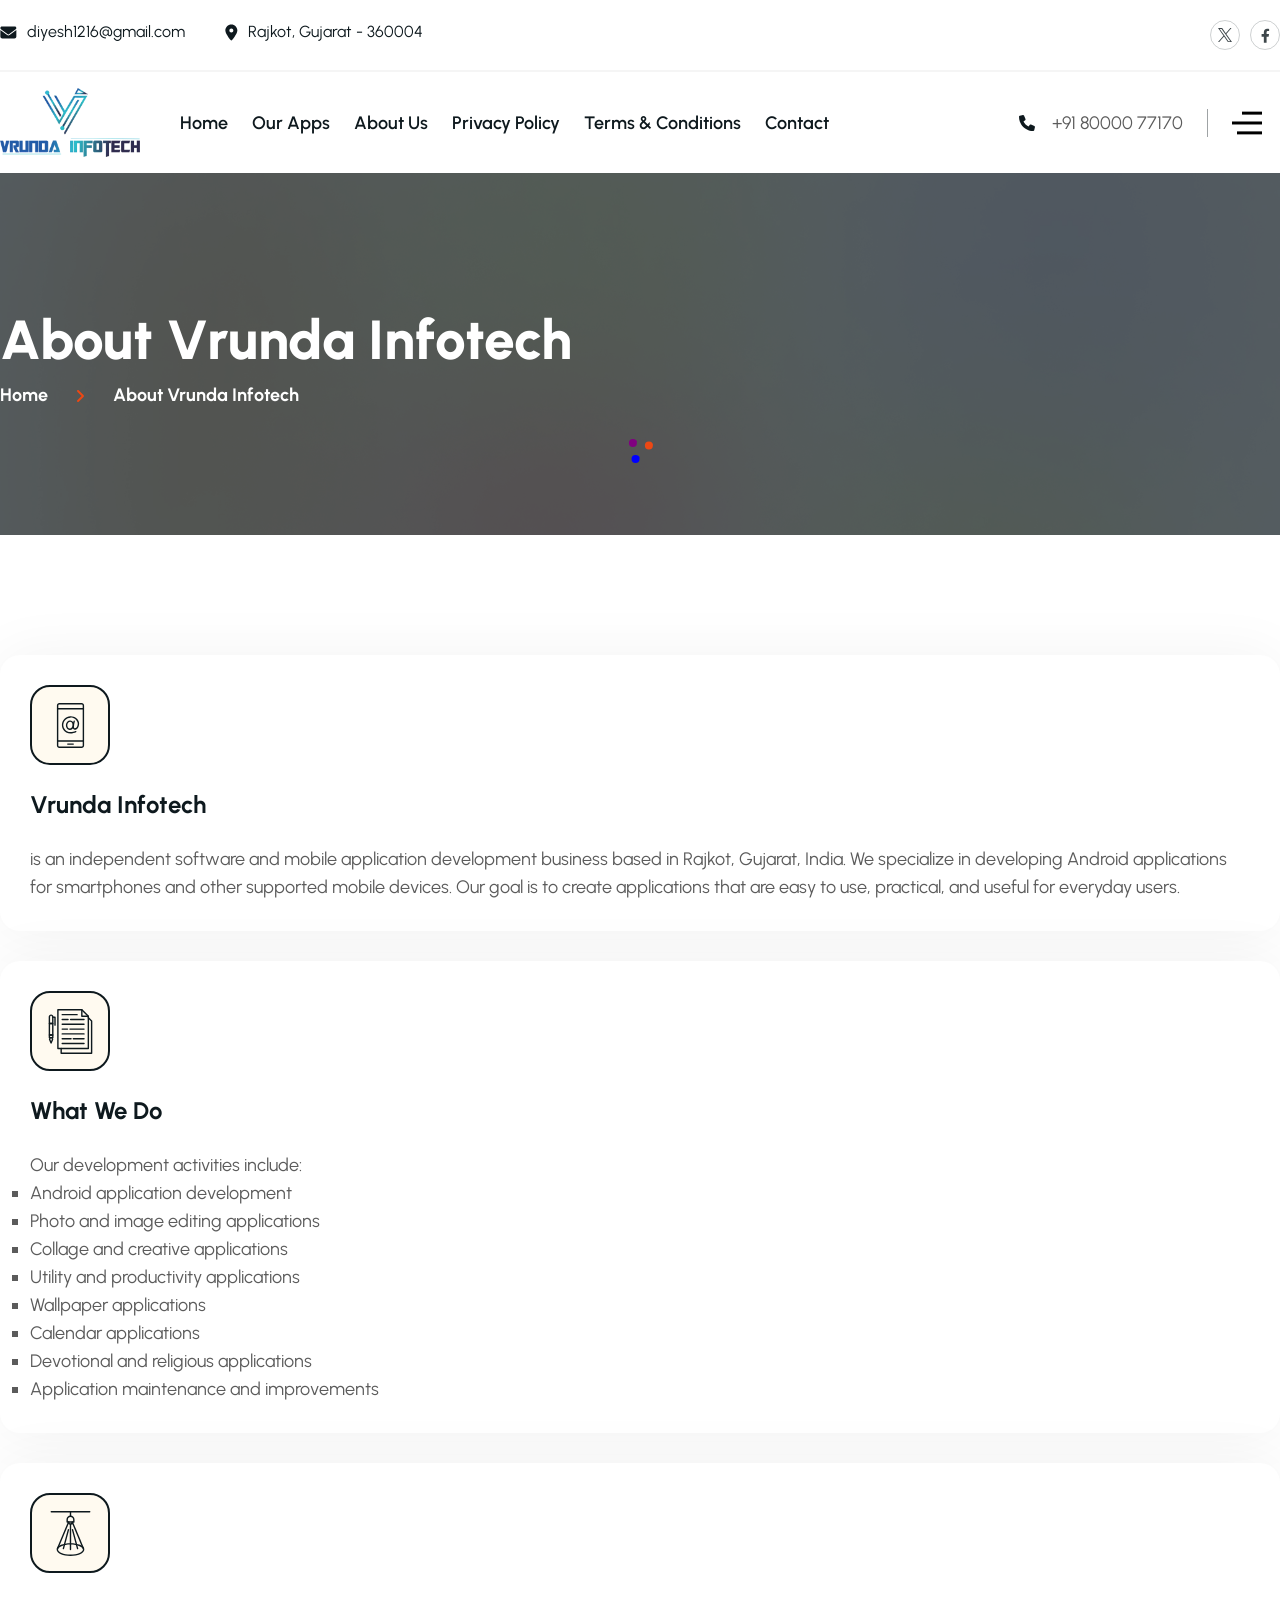
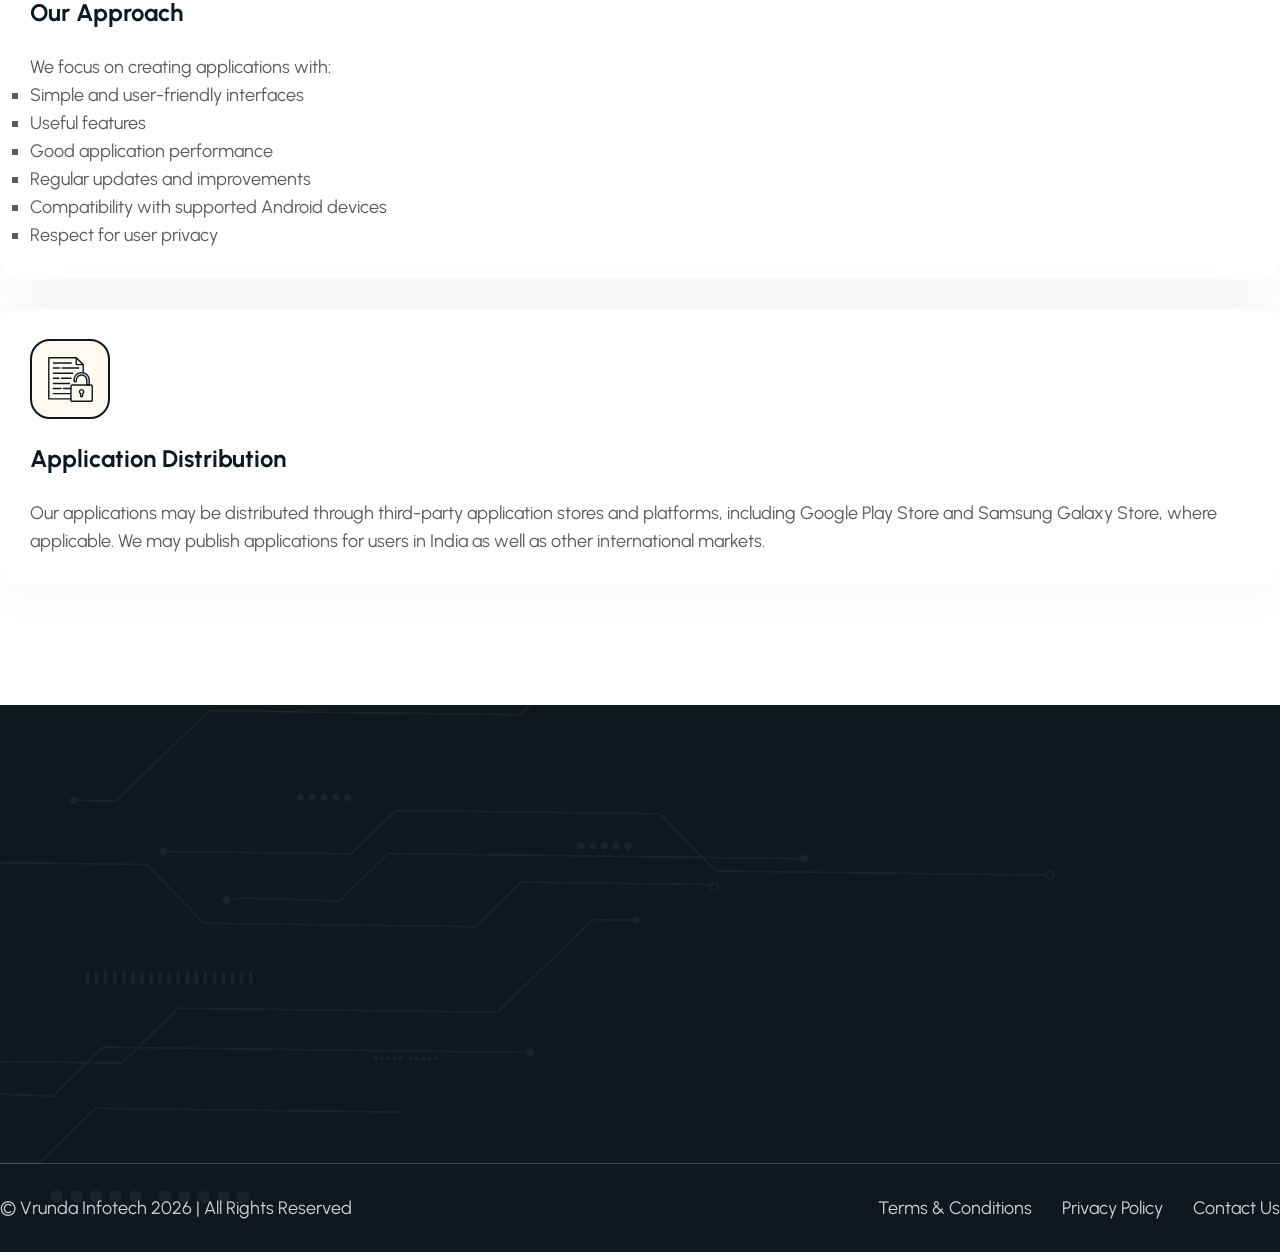
<file: about_us.html>
<!DOCTYPE html>
<html lang="en">

<!-- Mirrored from sobtech.vercel.app/about_us.html by HTTrack Website Copier/3.x [XR&CO'2014], Tue, 23 Jul 2024 12:26:40 GMT -->
<!-- Added by HTTrack -->
<meta http-equiv="content-type" content="text/html;charset=utf-8" /><!-- /Added by HTTrack -->

<head>
    <meta charset="UTF-8" />
    <meta http-equiv="X-UA-Compatible" content="IE=edge" />
    <meta name="viewport" content="width=device-width, initial-scale=1.0" />
    <title>SobTech</title>
    <!-- aos  -->
    <link rel="stylesheet" href="assets/css/aos.css" />
    <!-- slider  -->
    <link rel="stylesheet" href="assets/css/swiper-bundle.css" />
    <!-- compiled from input.css -->
    <link rel="stylesheet" href="assets/css/output.css" />
    <!-- overwrite custom css -->
    <link rel="stylesheet" href="assets/css/style.css" />
</head>

<body id="root " class="relative">
    <!----------- top bar  ------------>
    <div class="container justify-between py-5 bg-white hidden md:flex border-b-2 border-[#F5F5F5] px-4 xl:px-0">
        <div class="flex gap-10">
            <a href="#"
                class="flex h-fit items-center gap-2.5 text-base text-heading transition-all duration-300 hover:text-sb-orange">
                <svg width="17" height="13" viewBox="0 0 17 13" fill="none" xmlns="http://www.w3.org/2000/svg">
                    <path
                        d="M14.8555 0.414062C15.668 0.414062 16.3555 1.10156 16.3555 1.91406C16.3555 2.41406 16.1055 2.85156 15.7305 3.13281L8.94922 8.22656C8.57422 8.50781 8.10547 8.50781 7.73047 8.22656L0.949219 3.13281C0.574219 2.85156 0.355469 2.41406 0.355469 1.91406C0.355469 1.10156 1.01172 0.414062 1.85547 0.414062H14.8555ZM7.13672 9.03906C7.85547 9.57031 8.82422 9.57031 9.54297 9.03906L16.3555 3.91406V10.4141C16.3555 11.5391 15.4492 12.4141 14.3555 12.4141H2.35547C1.23047 12.4141 0.355469 11.5391 0.355469 10.4141V3.91406L7.13672 9.03906Z"
                        fill="currentColor" />
                </svg>
                <span class="">diyesh1216@gmail.com</span>
            </a>
            <a href="#"
                class="flex h-fit items-center gap-2.5 text-base text-heading transition-all duration-300 hover:text-sb-orange">
                <svg width="13" height="17" viewBox="0 0 13 17" fill="none" xmlns="http://www.w3.org/2000/svg">
                    <path d="M5.60547 16.0391C3.98047 14.0078 0.355469 9.16406 0.355469
            6.41406C0.355469 3.10156 3.01172 0.414062 6.35547 0.414062C9.66797
            0.414062 12.3555 3.10156 12.3555 6.41406C12.3555 9.16406 8.69922
            14.0078 7.07422 16.0391C6.69922 16.5078 5.98047 16.5078 5.60547
            16.0391ZM6.35547 8.41406C7.44922 8.41406 8.35547 7.53906 8.35547
            6.41406C8.35547 5.32031 7.44922 4.41406 6.35547 4.41406C5.23047
            4.41406 4.35547 5.32031 4.35547 6.41406C4.35547 7.53906 5.23047
            8.41406 6.35547 8.41406Z" fill="currentColor" />
                </svg>

                <span class="">Rajkot, Gujarat - 360004</span>
            </a>
        </div>
        <!-- social  links  -->
        <div class="flex h-fit items-center gap-2.5">
<!--            
            <a href="#" target="_blank"
                class="text-heading hover:text-sb-orange transition-all duration-300 border rounded-full w-[30px] h-[30px] flex justify-center items-center border-heading/20 hover:border-sb-orange">
                <svg width="13" height="13" viewBox="0 0 13 13" fill="none" xmlns="http://www.w3.org/2000/svg">
                    <path opacity="0.8"
                        d="M2.73438 13H0.191406V4.82422H2.73438V13ZM1.44922 3.73047C0.65625 3.73047 0 3.04688 0 2.22656C0 1.10547 1.20312 0.394531 2.1875 0.96875C2.65234 1.21484 2.92578 1.70703 2.92578 2.22656C2.92578 3.04688 2.26953 3.73047 1.44922 3.73047ZM12.2227 13H9.70703V9.03516C9.70703 8.07812 9.67969 6.875 8.36719 6.875C7.05469 6.875 6.86328 7.88672 6.86328 8.95312V13H4.32031V4.82422H6.75391V5.94531H6.78125C7.13672 5.31641 7.95703 4.63281 9.1875 4.63281C11.7578 4.63281 12.25 6.32812 12.25 8.51562V13H12.2227Z"
                        fill="currentColor" />
                </svg>
            </a> -->
            <a href="https://x.com/vrundainfotech" target="_blank"
                class="text-heading hover:text-sb-orange transition-all duration-300 border rounded-full w-[30px] h-[30px] flex justify-center items-center border-heading/20 hover:border-sb-orange">
                <svg width="14" height="14" viewBox="0 0 14 14" fill="none" xmlns="http://www.w3.org/2000/svg">
                    <path opacity="0.8"
                        d="M8.3319 5.92804L13.5437 0H12.3087L7.78327 5.14724L4.16883 0H0L5.46574 7.78354L0 14H1.2351L6.01406 8.56434L9.83117 14H14L8.3316 5.92804H8.3319ZM6.64026 7.85211L6.08647 7.07705L1.68013 0.909771H3.57717L7.13314 5.88696L7.68693 6.66202L12.3093 13.1316H10.4122L6.64026 7.85241V7.85211Z"
                        fill="currentColor" />
                </svg>
            </a>
            <a href="https://www.facebook.com/profile.php?id=61576228049036" target="_blank"
                class="text-heading hover:text-sb-orange transition-all duration-300 border rounded-full w-[30px] h-[30px] flex justify-center items-center border-heading/20 hover:border-sb-orange">
                <svg width="9" height="15" viewBox="0 0 9 15" fill="none" xmlns="http://www.w3.org/2000/svg">
                    <path opacity="0.8"
                        d="M7.62891 8.625H5.57812V14.75H2.84375V8.625H0.601562V6.10938H2.84375V4.16797C2.84375 1.98047 4.15625 0.75 6.15234 0.75C7.10938 0.75 8.12109 0.941406 8.12109 0.941406V3.10156H7C5.90625 3.10156 5.57812 3.75781 5.57812 4.46875V6.10938H8.01172L7.62891 8.625Z"
                        fill="currentColor" />
                </svg>
            </a>
        </div>
    </div>
    <!-- nav bar  -->
    <div class="flex justify-center w-full sticky top-0 z-[99999]" id="stickyHeader">
        <header class="container flex justify-between items-center h-fit px-0">
            <div class="flex gap-10 h-full items-center">
                <div class="vrunda-site-logo">
                    <img src="assets/img/home-1/logo.webp" alt="" class="py-3 lg:py-4 pl-4 xl:px-0" />
                </div>
                <div class="gap-6 hidden lg:flex py-3 lg:py-4">
                    <div class="relative group">
                        <a href="index.html" class="w-fit">
                            <div class="nav-link group">
                                Home

                            </div>
                        </a>

                    </div>
                    <a href="our_apps.html" class="w-fit">
                        <div class="nav-link group">
                            Our Apps
                            <!-- <img
                src="./assets/img/icon/down-arrow.svg"
                alt=""
                class="group-hover:rotate-180"
              /> -->
                        </div>
                    </a>
                    <a href="about_us.html" class="w-fit">
                        <div class="nav-link group">
                            About Us
                            <!-- <img
                src="./assets/img/icon/down-arrow.svg"
                alt=""
                class="group-hover:rotate-180"
              /> -->
                        </div>
                    </a>
                    <a href="privacy_policy.html" class="w-fit">
                        <div class="nav-link group">
                            Privacy Policy
                            <!-- <img
                src="./assets/img/icon/down-arrow.svg"
                alt=""
                class="group-hover:rotate-180"
              /> -->
                        </div>
                    </a>
                    <a href="tandc.html" class="w-fit">
                        <div class="nav-link group">
                            Terms &amp; Conditions
                            <!-- <img
                src="./assets/img/icon/down-arrow.svg"
                alt=""
                class="group-hover:rotate-180"
              /> -->
                        </div>
                    </a>
                    <a href="contact.html" class="w-fit">
                        <div class="nav-link group">
                            Contact
                            <!-- <img
                src="./assets/img/icon/down-arrow.svg"
                alt=""
                class="group-hover:rotate-180"
              /> -->
                        </div>
                    </a>
                </div>
            </div>
            <div class="flex items-center gap-6 h-full w-fit">
                <a href="#"
                    class="hidden sm:flex text-heading hover:text-sb-orange items-center transition-all duration-300 h-fit gap-4 pr-6 border-r border-heading/40">
                    <svg width="17" height="18" viewBox="0 0 17 18" fill="none" xmlns="http://www.w3.org/2000/svg">
                        <path
                            d="M15.9688 13.0938L15.2188 16.25C15.125 16.7188 14.75 17.0312 14.2812 17.0312C6.40625 17 0 10.5938 0 2.71875C0 2.25 0.28125 1.875 0.75 1.78125L3.90625 1.03125C4.34375 0.9375 4.8125 1.1875 5 1.59375L6.46875 5C6.625 5.40625 6.53125 5.875 6.1875 6.125L4.5 7.5C5.5625 9.65625 7.3125 11.4062 9.5 12.4688L10.875 10.7812C11.125 10.4688 11.5938 10.3438 12 10.5L15.4062 11.9688C15.8125 12.1875 16.0625 12.6562 15.9688 13.0938Z"
                            fill="currentColor" />
                    </svg>
                    <p class="text-lg text-paragraph">+91 80000 77170</p>
                </a>
                <div class="w-8 mr-4 cursor-pointer transition-all duration-300 hover:text-sb-orange"
                    id="mobile-nav-btn">
                    <svg class="transition-all duration-300" id="menu-btn" width="30" height="24" viewBox="0 0 30 24"
                        fill="none" xmlns="http://www.w3.org/2000/svg">
                        <line x1="0.00195313" y1="11.9844" x2="29.9996" y2="11.9844" stroke="currentColor"
                            stroke-width="3" />
                        <path d="M5.00195 21.8789H30" stroke="currentColor" stroke-width="3" />
                        <path d="M10.002 2.12891H30.0004" stroke="currentColor" stroke-width="3" />
                    </svg>
                    <svg class="hidden transition-all duration-300" id="close-btn" xmlns="http://www.w3.org/2000/svg"
                        viewBox="0 0 448 512">
                        <path
                            d="M342.6 150.6c12.5-12.5 12.5-32.8 0-45.3s-32.8-12.5-45.3 0L192 210.7 86.6 105.4c-12.5-12.5-32.8-12.5-45.3 0s-12.5 32.8 0 45.3L146.7 256 41.4 361.4c-12.5 12.5-12.5 32.8 0 45.3s32.8 12.5 45.3 0L192 301.3 297.4 406.6c12.5 12.5 32.8 12.5 45.3 0s12.5-32.8 0-45.3L237.3 256 342.6 150.6z" />
                    </svg>
                </div>
            </div>
        </header>
    </div>
    <!-- mobile nav  -->
    <div id="mnav-menu-item"
        class="w-screen screen-height left-0 fixed top-[69px] -translate-x-[100vw] transition-all duration-300 z-[99999999]">
        <div id="mnav-menu-overlay" class="bg-black/10 w-full absolute h-screen z-0"></div>
        <div class="w-[300px] h-full bg-white px-5 overflow-y-scroll relative z-10">
            <div class="gap-6">
                <div class="relative group">
                    <div class="border-b border-[#f5f5f5]">
                        <a href="index.html" class="w-fit">
                            <div class="nav-link group py-3">
                                Home

                            </div>
                        </a>
                    </div>

                </div>
                <div class="border-b border-[#f5f5f5]">
                    <a href="our_apps.html" class="w-fit">
                        <div class="nav-link group py-3">
                            Our Apps
                            <!-- <img
                src="./assets/img/icon/down-arrow.svg"
                alt=""
                class="group-hover:rotate-180"
              /> -->
                        </div>
                    </a>
                </div>
                <div class="border-b border-[#f5f5f5]">
                    <a href="about_us.html" class="w-fit">
                        <div class="nav-link group py-3">
                            About Us
                            <!-- <img
                src="./assets/img/icon/down-arrow.svg"
                alt=""
                class="group-hover:rotate-180"
              /> -->
                        </div>
                    </a>
                </div>
                <div class="border-b border-[#f5f5f5]">
                    <a href="privacy_policy.html" class="w-fit">
                        <div class="nav-link group py-3">
                            Privacy Policy
                            <!-- <img
                src="./assets/img/icon/down-arrow.svg"
                alt=""
                class="group-hover:rotate-180"
              /> -->
                        </div>
                    </a>
                </div>
                <div class="border-b border-[#f5f5f5]">
                    <a href="tandc.html" class="w-fit">
                        <div class="nav-link group py-3">
                            Terms &amp; Conditions
                        </div>
                    </a>
                </div>
                <div class="border-b border-[#f5f5f5]">
                    <a href="contact.html" class="w-fit">
                        <div class="nav-link group py-3">
                            Contact
                            <!-- <img
                src="./assets/img/icon/down-arrow.svg"
                alt=""
                class="group-hover:rotate-180"
              /> -->
                        </div>
                    </a>
                </div>
            </div>
        </div>
    </div>

    <!-- bread crumb  -->
    <section class="relative h-fit max-w-[100vw] flex justify-center items-center">
        <img src="assets/img/bread-crumb.png" alt="" class="w-full min-h-[140px]" />
        <div class="w-full h-full absolute top-0 left-0 bg-heading/70"></div>
        <div class="container absolute py-5 px-4 xl:px-0">
            <h1 class="text-white text-[55px] font-extrabold">About Vrunda Infotech</h1>
            <div class="flex items-center gap-7">
                <a href="index.html"
                    class="text-lg font-bold text-white transition-all duration-300 hover:text-sb-orange">Home</a>
                <svg width="9" height="13" viewBox="0 0 9 13" fill="none" xmlns="http://www.w3.org/2000/svg">
                    <path
                        d="M2 13C1.71875 13 1.46875 12.9062 1.28125 12.7188C0.875 12.3438 0.875 11.6875 1.28125 11.3125L5.5625 7L1.28125 2.71875C0.875 2.34375 0.875 1.6875 1.28125 1.3125C1.65625 0.90625 2.3125 0.90625 2.6875 1.3125L7.6875 6.3125C8.09375 6.6875 8.09375 7.34375 7.6875 7.71875L2.6875 12.7188C2.5 12.9062 2.25 13 2 13Z"
                        fill="#EC4814" />
                </svg>
                <a href="#" class="text-lg font-bold text-white transition-all duration-300 hover:text-sb-orange">
                    About Vrunda Infotech
                </a>
            </div>
        </div>
    </section>
    <!-- bread crumb  -->
    <!-- Service start  -->
    <section class="px-4 xl:px-0 py-[60px] lg:py-[120px] max-w-screen overflow-hidden">
        <div class="container">
            <div class="grid grid-cols-1 md:grid-cols-1 lg:grid-cols-1 gap-[30px]">
                <!-- card  -->
                <div class="col-span-4 shadow-primary bg-white group p-[30px] rounded-[20px]">
                    <div class="flex w-full justify-between">
                        <div
                            class="flex w-20 h-20 bg-[#FFFAF0] border-2 border-heading justify-center items-center text-heading group-hover:border-sb-orange group-hover:bg-sb-orange group-hover:text-sb-orange rounded-[20px] transition-all duration-300">
                            <svg width="45" height="45" viewBox="0 0 45 45" fill="none"
                                xmlns="http://www.w3.org/2000/svg">
                                <g clip-path="url(#clip0_1_14077)">
                                    <path
                                        d="M33.6328 44.9981H11.3672C10.0107 44.9981 8.90625 43.8936 8.90625 42.5372V37.9375C8.90625 37.5479 9.21969 37.2344 9.6094 37.2344C9.99911 37.2344 10.3125 37.5478 10.3125 37.9375V42.5372C10.3125 43.1201 10.7842 43.5919 11.3673 43.5919H33.6328C34.2158 43.5919 34.6875 43.1202 34.6875 42.5372V37.9375C34.6875 37.5479 35.001 37.2344 35.3907 37.2344C35.7804 37.2344 36.0938 37.5478 36.0938 37.9375V42.5372C36.0937 43.8936 34.9893 44.9981 33.6328 44.9981Z"
                                        fill="currentColor" />
                                    <path
                                        d="M35.3907 6.44145H9.6094C9.21978 6.44145 8.90625 6.12802 8.90625 5.7383C8.90625 5.34868 9.21969 5.03516 9.6094 5.03516H35.3907C35.7803 5.03516 36.0938 5.34859 36.0938 5.7383C36.0937 6.12793 35.7803 6.44145 35.3907 6.44145Z"
                                        fill="currentColor" />
                                    <path
                                        d="M35.3907 38.6426H9.6094C9.21978 38.6426 8.90625 38.3291 8.90625 37.9394V2.46093C8.90625 1.10448 10.0107 0 11.3672 0H33.6328C34.9893 0 36.0937 1.10448 36.0937 2.46093V37.9395C36.0937 38.3291 35.7803 38.6426 35.3907 38.6426ZM10.3125 37.2364H34.6875V2.46093C34.6875 1.87796 34.2159 1.40621 33.6328 1.40621H11.3672C10.7842 1.40621 10.3125 1.87787 10.3125 2.46093L10.3125 37.2364Z"
                                        fill="currentColor" />
                                    <path
                                        d="M25.2618 41.8204H19.7364C19.3467 41.8204 19.0332 41.5069 19.0332 41.1172C19.0332 40.7275 19.3466 40.4141 19.7364 40.4141H25.2588C25.6485 40.4141 25.962 40.7275 25.962 41.1172C25.962 41.5069 25.6485 41.8204 25.2618 41.8204Z"
                                        fill="currentColor" />
                                    <path
                                        d="M21.8766 26.9508C21.7974 26.9508 21.7154 26.9479 21.6334 26.942C20.523 26.8658 19.5211 26.2829 18.8121 25.2985C18.1324 24.3552 17.8072 23.1481 17.8922 21.8971C17.9771 20.6491 18.4634 19.4948 19.2633 18.651C20.0982 17.7692 21.1676 17.3268 22.2808 17.403C23.3911 17.4791 24.3931 18.0621 25.1021 19.0465C25.7817 19.9898 26.107 21.1969 26.022 22.4478C25.937 23.6959 25.4508 24.8501 24.6509 25.694C23.8775 26.5113 22.9019 26.9508 21.8766 26.9508ZM19.2955 21.9937C19.1695 23.8511 20.2623 25.442 21.73 25.5416C21.777 25.5445 21.8267 25.5474 21.8736 25.5474C23.2798 25.5474 24.4986 24.15 24.6187 22.357C24.6803 21.4342 24.4459 20.5494 23.9596 19.8727C23.4996 19.234 22.8697 18.859 22.1871 18.8121C20.7164 18.7096 19.4215 20.1393 19.2955 21.9937Z"
                                        fill="currentColor" />
                                    <path
                                        d="M22.5244 30.4653C21.0976 30.4653 19.6298 30.1782 18.2383 29.4224C15.8857 28.145 14.2334 25.6783 13.9258 22.9858C13.7764 21.6822 13.9463 20.3199 14.4121 19.0425C14.875 17.774 15.622 16.6196 16.5713 15.7085C18.1065 14.229 20.21 13.3238 22.3399 13.2242C24.4697 13.1246 26.6465 13.8277 28.3165 15.1548C28.4952 15.2984 28.671 15.4507 28.8351 15.606C30.2911 16.9888 31.129 18.896 31.1348 20.8384C31.1378 22.0748 30.7482 23.2349 30.42 23.9879C29.9483 25.0777 29.1602 25.9508 28.2637 26.3843C27.5459 26.7301 26.711 26.7798 26.0313 26.5191C25.4805 26.3082 25.0732 25.9097 24.8535 25.3736C24.6162 24.7906 24.5781 24.1724 24.5723 23.7008C24.5489 21.6705 25.0498 19.7779 25.5362 17.9469C25.6358 17.5719 26.0195 17.3492 26.3945 17.4489C26.7695 17.5486 26.9922 17.9323 26.8925 18.3073C26.4092 20.1266 25.9551 21.8434 25.9756 23.6832C25.9785 24.0524 26.0048 24.4801 26.1513 24.8405C26.2217 25.0133 26.3476 25.1334 26.5322 25.2067C26.8427 25.3268 27.2939 25.2916 27.6513 25.1188C28.2401 24.8346 28.7939 24.2047 29.1278 23.4312C29.4032 22.7984 29.7285 21.8375 29.7285 20.8444C29.7255 19.2858 29.0488 17.7506 27.8682 16.6286C27.7334 16.4997 27.5898 16.3766 27.4404 16.2565C26.0342 15.1374 24.2001 14.5456 22.4072 14.6276C20.6142 14.7126 18.8418 15.4743 17.5468 16.7194C15.9238 18.2809 15.0713 20.6218 15.3231 22.8249C15.578 25.069 16.955 27.1227 18.9091 28.1862C21.7949 29.7506 25.164 28.9186 27.4843 27.9459C27.8417 27.7965 28.2548 27.9635 28.4042 28.3209C28.5536 28.6783 28.3866 29.0914 28.0292 29.2408C26.5 29.8823 24.5517 30.4653 22.5244 30.4653Z"
                                        fill="currentColor" />
                                </g>
                                <defs>
                                    <clipPath id="clip0_1_14077">
                                        <rect width="45" height="45" fill="white" />
                                    </clipPath>
                                </defs>
                            </svg>
                        </div>
                        <!-- <h1 class="text-[55px] font-bold text-heading/10">01</h1> -->
                    </div>

                    <h1 class="text-2xl leading-10 font-bold mt-5 text-heading">
                        Vrunda Infotech
                    </h1>
                    <p class="text-lg mt-5 text-paragraph">
                        is an independent software and mobile application development business based in Rajkot, Gujarat,
                        India.
                        We specialize in developing Android applications for smartphones and other supported mobile
                        devices.
                        Our goal is to create applications that are easy to use, practical, and useful for everyday
                        users.
                    </p>
                </div>
                <!-- card  -->
                <div class="col-span-4 shadow-primary bg-white group p-[30px] rounded-[20px]">
                    <div class="flex w-full justify-between">
                        <div
                            class="flex w-20 h-20 bg-[#FFFAF0] border-2 border-heading justify-center items-center text-heading group-hover:border-sb-orange group-hover:bg-sb-orange group-hover:text-sb-orange rounded-[20px] transition-all duration-300">
                            <svg width="45" height="45" viewBox="0 0 45 45" fill="none"
                                xmlns="http://www.w3.org/2000/svg">
                                <path
                                    d="M40.3409 7.91894H33.8281C33.4385 7.91894 33.125 7.6055 33.125 7.21579V0.703149C33.125 0.313525 33.4384 0 33.8281 0C34.2179 0 34.5313 0.313437 34.5313 0.703149V6.51273H40.3409C40.7305 6.51273 41.044 6.82616 41.044 7.21588C41.0439 7.6055 40.7276 7.91894 40.3409 7.91894Z"
                                    fill="currentColor" />
                                <path
                                    d="M40.34 40.1836H9.89455C9.50493 40.1836 9.19141 39.8702 9.19141 39.4804V0.703149C9.19141 0.313525 9.50484 0 9.89455 0H33.8242C34.0117 0 34.1904 0.0732594 34.3222 0.205055L40.8262 6.709C40.958 6.83787 41.04 7.01659 41.04 7.21295V39.4805C41.043 39.8702 40.7267 40.1836 40.34 40.1836ZM10.5977 38.7774H39.6368V7.5059L33.5343 1.4063H10.5977V38.7774Z"
                                    fill="currentColor" />
                                <path
                                    d="M43.6105 45.0005H13.168C12.7784 45.0005 12.4648 44.687 12.4648 44.2973V39.4809C12.4648 39.0913 12.7783 38.7778 13.168 38.7778C13.5576 38.7778 13.8711 39.0912 13.8711 39.4809V43.5942H42.9073V12.3228L39.8428 9.25831C39.5675 8.98292 39.5675 8.5376 39.8428 8.26513C40.1182 7.98975 40.5636 7.98975 40.836 8.26513L44.0997 11.5259C44.2315 11.6548 44.3135 11.8335 44.3135 12.0298V44.2974C44.3135 44.687 44.0001 45.0005 43.6105 45.0005Z"
                                    fill="currentColor" />
                                <path
                                    d="M36.0254 15.9805H14.211C13.8213 15.9805 13.5078 15.6671 13.5078 15.2774C13.5078 14.8877 13.8213 14.5742 14.211 14.5742H36.0254C36.415 14.5742 36.7286 14.8877 36.7286 15.2774C36.7286 15.6671 36.415 15.9805 36.0254 15.9805Z"
                                    fill="currentColor" />
                                <path
                                    d="M36.0244 20.7969H21.9414C21.5518 20.7969 21.2383 20.4835 21.2383 20.0938C21.2383 19.7042 21.5517 19.3906 21.9414 19.3906H36.0244C36.4141 19.3906 36.7276 19.7041 36.7276 20.0938C36.7276 20.4835 36.4141 20.7969 36.0244 20.7969Z"
                                    fill="currentColor" />
                                <path
                                    d="M19.546 20.7969H14.211C13.8213 20.7969 13.5078 20.4835 13.5078 20.0938C13.5078 19.7042 13.8213 19.3906 14.211 19.3906H19.546C19.9356 19.3906 20.2491 19.7041 20.2491 20.0938C20.249 20.4835 19.9356 20.7969 19.546 20.7969Z"
                                    fill="currentColor" />
                                <path
                                    d="M20.0644 11.1641H14.211C13.8213 11.1641 13.5078 10.8507 13.5078 10.461C13.5078 10.0712 13.8213 9.75781 14.211 9.75781H20.0644C20.4541 9.75781 20.7676 10.0712 20.7676 10.461C20.7676 10.8507 20.4542 11.1641 20.0644 11.1641Z"
                                    fill="currentColor" />
                                <path
                                    d="M36.0254 11.1641H22.5664C22.1768 11.1641 21.8633 10.8507 21.8633 10.461C21.8633 10.0712 22.1767 9.75781 22.5664 9.75781H36.0254C36.415 9.75781 36.7286 10.0712 36.7286 10.461C36.7286 10.8507 36.415 11.1641 36.0254 11.1641Z"
                                    fill="currentColor" />
                                <path
                                    d="M29.1172 6.35161H14.211C13.8213 6.35161 13.5078 6.03817 13.5078 5.64846C13.5078 5.25875 13.8213 4.94531 14.211 4.94531H29.1172C29.5068 4.94531 29.8204 5.25875 29.8204 5.64846C29.8204 6.03817 29.5068 6.35161 29.1172 6.35161Z"
                                    fill="currentColor" />
                                <path
                                    d="M36.0254 25.6133H14.211C13.8213 25.6133 13.5078 25.2999 13.5078 24.9102C13.5078 24.5205 13.8213 24.207 14.211 24.207H36.0254C36.415 24.207 36.7286 24.5205 36.7286 24.9102C36.7286 25.2999 36.415 25.6133 36.0254 25.6133Z"
                                    fill="currentColor" />
                                <path
                                    d="M36.0244 30.4258H25.3106C24.9209 30.4258 24.6074 30.1124 24.6074 29.7227C24.6074 29.333 24.9209 29.0195 25.3106 29.0195H36.0244C36.4141 29.0195 36.7276 29.333 36.7276 29.7227C36.7276 30.1124 36.4141 30.4258 36.0244 30.4258Z"
                                    fill="currentColor" />
                                <path
                                    d="M23.0704 30.4258H14.211C13.8213 30.4258 13.5078 30.1124 13.5078 29.7227C13.5078 29.333 13.8213 29.0195 14.211 29.0195H23.0675C23.4571 29.0195 23.7706 29.333 23.7706 29.7227C23.7705 30.1124 23.4571 30.4258 23.0704 30.4258Z"
                                    fill="currentColor" />
                                <path
                                    d="M36.0254 35.2422H14.211C13.8213 35.2422 13.5078 34.9288 13.5078 34.5391C13.5078 34.1495 13.8213 33.8359 14.211 33.8359H36.0254C36.415 33.8359 36.7286 34.1494 36.7286 34.5391C36.7286 34.9288 36.415 35.2422 36.0254 35.2422Z"
                                    fill="currentColor" />
                                <path
                                    d="M4.78905 15.127H1.39065C1.00103 15.127 0.6875 14.8106 0.6875 14.4238V7.8438C0.6875 7.2022 0.936547 6.59866 1.39065 6.14455C1.84475 5.69045 2.4483 5.44141 3.08989 5.44141C3.73149 5.44141 4.33504 5.69045 4.78914 6.14455C5.24324 6.59866 5.49229 7.2022 5.49229 7.8438V14.4238C5.49229 14.6113 5.41903 14.7901 5.28723 14.9219C5.15526 15.0508 4.97655 15.127 4.78905 15.127ZM2.0938 13.7178H4.08599V7.84079C4.08599 7.57418 3.98346 7.32513 3.79304 7.13471C3.60555 6.94722 3.35358 6.84176 3.08697 6.84176C2.82036 6.84176 2.57131 6.94429 2.38382 7.13471C2.19632 7.3222 2.09087 7.57418 2.09087 7.84079L2.0938 13.7178Z"
                                    fill="currentColor" />
                                <path
                                    d="M4.78905 26.7676H1.39065C1.00103 26.7676 0.6875 26.4542 0.6875 26.0645V14.4219C0.6875 14.0323 1.00094 13.7188 1.39065 13.7188H4.78905C5.17868 13.7188 5.4922 14.0322 5.4922 14.4219V26.0615C5.4922 26.4512 5.17876 26.7676 4.78905 26.7676ZM2.0938 25.3613H4.08599V15.125H2.0938V25.3613Z"
                                    fill="currentColor" />
                                <path
                                    d="M4.78905 29.3321H1.39065C1.00103 29.3321 0.6875 29.0186 0.6875 28.6289V26.0625C0.6875 25.6729 1.00094 25.3594 1.39065 25.3594H4.78905C5.17868 25.3594 5.4922 25.6728 5.4922 26.0625V28.6289C5.4922 29.0157 5.17575 29.3321 4.78905 29.3321ZM2.09087 27.9258H4.08298V26.7656H2.09078C2.09078 26.7657 2.09078 27.9258 2.09087 27.9258Z"
                                    fill="currentColor" />
                                <path
                                    d="M3.08693 34.746C2.79983 34.746 2.54493 34.5731 2.43655 34.3095L0.901384 30.5507C0.825198 30.3632 0.833979 30.1552 0.921872 29.9736L1.73926 28.3183C1.85642 28.0781 2.10254 27.9258 2.36914 27.9258H3.81056C4.07717 27.9258 4.32329 28.0782 4.44045 28.3183L5.25784 29.9736C5.34573 30.1552 5.35451 30.3632 5.27832 30.5507L3.74023 34.3095C3.62892 34.5731 3.37119 34.746 3.08693 34.746ZM2.32232 30.3104L3.08693 32.1855L3.85447 30.3134L3.3711 29.3319H2.80569L2.32232 30.3104Z"
                                    fill="currentColor" />
                                <path
                                    d="M7.01078 16.837C6.62116 16.837 6.30763 16.5206 6.30763 16.1338V8.87992L4.8428 8.87114C4.45318 8.86821 4.14258 8.55176 4.14258 8.16507C4.1455 7.77837 4.45894 7.46484 4.84573 7.46484H4.84865L7.01371 7.47655C7.40041 7.47948 7.71393 7.79291 7.71393 8.1797L7.711 16.1338C7.71384 16.5206 7.40041 16.837 7.01078 16.837Z"
                                    fill="currentColor" />
                            </svg>
                        </div>
                        <!-- <h1 class="text-[55px] font-bold text-heading/10">02</h1> -->
                    </div>

                    <h1 class="text-2xl leading-10 font-bold mt-5 text-heading">
                        What We Do
                    </h1>
                    <div class="text-lg mt-5 text-paragraph">
                        <p class="mb-3">Our development activities include:</p>

                        <ul class="pl-6 space-y-2" style="list-style-type: square;">
                            <li>Android application development</li>
                            <li>Photo and image editing applications</li>
                            <li>Collage and creative applications</li>
                            <li>Utility and productivity applications</li>
                            <li>Wallpaper applications</li>
                            <li>Calendar applications</li>
                            <li>Devotional and religious applications</li>
                            <li>Application maintenance and improvements</li>
                        </ul>
                    </div>
                </div>
                <!-- card  -->
                <div class="col-span-4 shadow-primary bg-white group p-[30px] rounded-[20px]">
                    <div class="flex w-full justify-between">
                        <div
                            class="flex w-20 h-20 bg-[#FFFAF0] border-2 border-heading justify-center items-center text-heading group-hover:border-sb-orange group-hover:bg-sb-orange group-hover:text-sb-orange rounded-[20px] transition-all duration-300">
                            <svg width="45" height="45" viewBox="0 0 45 45" fill="none"
                                xmlns="http://www.w3.org/2000/svg">
                                <path
                                    d="M41.7207 1.40621H3.27737C2.88774 1.40621 2.57422 1.09277 2.57422 0.70306C2.57422 0.313348 2.88766 0 3.27737 0H41.7237C42.1133 0 42.4268 0.313437 42.4268 0.703149C42.4268 1.09286 42.1104 1.40621 41.7207 1.40621Z"
                                    fill="currentColor" />
                                <path
                                    d="M19.1709 11.6992C18.7842 11.6992 18.4678 11.3858 18.4678 10.9961L18.4648 8.55563C18.4619 6.32902 20.2725 4.51855 22.4961 4.51562H22.499C23.5771 4.51562 24.5879 4.9346 25.3495 5.69629C26.1112 6.45798 26.5331 7.47172 26.5331 8.54977L26.5361 10.9902C26.5361 11.1777 26.4628 11.3564 26.331 11.4882C26.1992 11.62 26.0205 11.6933 25.833 11.6933L19.1709 11.6992ZM22.5019 5.92183C21.0488 5.92183 19.8711 7.10543 19.8711 8.5527L19.874 10.29L25.1328 10.2841L25.1299 8.54684C25.1299 7.8437 24.8545 7.18454 24.3564 6.68653C23.8642 6.19722 23.2051 5.92183 22.5019 5.92183Z"
                                    fill="currentColor" />
                                <path
                                    d="M35.4072 38.2023C35.1319 38.2023 34.8711 38.0411 34.7598 37.7716C32.208 31.7012 23.753 11.5831 23.668 11.3809C23.5186 11.0235 23.6856 10.6104 24.043 10.461C24.4004 10.3115 24.8135 10.4785 24.9629 10.836C25.0479 11.0381 33.5029 31.1563 36.0547 37.2266C36.2041 37.5841 36.0371 37.9972 35.6797 38.1466C35.5889 38.1846 35.4981 38.2023 35.4072 38.2023Z"
                                    fill="currentColor" />
                                <path
                                    d="M9.54715 38.2006C9.45633 38.2006 9.36259 38.183 9.27469 38.1449C8.91727 37.9954 8.74733 37.5824 8.8997 37.225L19.9915 10.8372C20.1409 10.4798 20.554 10.3098 20.9114 10.4622C21.2688 10.6116 21.4388 11.0247 21.2864 11.3821L10.1946 37.7699C10.0833 38.0394 9.82254 38.2006 9.54715 38.2006Z"
                                    fill="currentColor" />
                                <path
                                    d="M22.4786 13.8125C22.086 13.8125 21.6963 13.7216 21.336 13.54C20.4014 13.0683 19.8565 12.0927 19.9473 11.0498C19.9795 10.6631 20.3223 10.376 20.709 10.4111C21.0957 10.4433 21.3828 10.7861 21.3477 11.1728C21.3067 11.6386 21.5498 12.0752 21.9688 12.2861C22.2383 12.4238 22.5488 12.4472 22.836 12.3506C23.1231 12.2568 23.3575 12.0547 23.4952 11.7822C23.5918 11.5918 23.6329 11.3809 23.6123 11.1699C23.5772 10.7832 23.8614 10.4404 24.2481 10.4053C24.6348 10.3702 24.9776 10.6543 25.0127 11.041C25.0566 11.5127 24.9658 11.9873 24.7519 12.4121C24.4473 13.0186 23.9228 13.4698 23.2783 13.6807C23.0147 13.7715 22.7452 13.8125 22.4786 13.8125Z"
                                    fill="currentColor" />
                                <path
                                    d="M22.4981 5.92089C22.1084 5.92089 21.7949 5.60745 21.7949 5.21774V0.703149C21.7949 0.313525 22.1084 0 22.4981 0C22.8877 0 23.2012 0.313437 23.2012 0.703149V5.21774C23.2012 5.60745 22.8878 5.92089 22.4981 5.92089Z"
                                    fill="currentColor" />
                                <path
                                    d="M22.4805 39.2627C22.0909 39.2627 21.7773 38.9493 21.7773 38.5596V13.1094C21.7773 12.7198 22.0908 12.4062 22.4805 12.4062C22.8701 12.4062 23.1836 12.7197 23.1836 13.1094V38.5596C23.1836 38.9493 22.8672 39.2627 22.4805 39.2627Z"
                                    fill="currentColor" />
                                <path
                                    d="M22.4786 44.9981C18.8692 44.9981 15.4678 44.3799 12.8955 43.2608C10.1387 42.0596 8.62109 40.3897 8.62109 38.5615C8.62109 36.7334 10.1387 35.0634 12.8955 33.8623C15.4677 32.7403 18.8692 32.125 22.4786 32.125C26.088 32.125 29.4893 32.7432 32.0616 33.8623C34.8184 35.0634 36.336 36.7334 36.336 38.5615C36.336 40.3897 34.8184 42.0596 32.0616 43.2608C29.4893 44.38 26.085 44.9981 22.4786 44.9981ZM22.4786 33.5254C19.0596 33.5254 15.8575 34.1026 13.4581 35.1456C11.2784 36.0948 10.0274 37.3399 10.0274 38.5558C10.0274 39.7745 11.2784 41.0167 13.4581 41.966C15.8545 43.0118 19.0597 43.5861 22.4786 43.5861C25.8975 43.5861 29.0997 43.009 31.4991 41.966C33.6787 41.0138 34.9297 39.7717 34.9297 38.5558C34.9297 37.34 33.6787 36.0948 31.4991 35.1456C29.0997 34.1027 25.8975 33.5254 22.4786 33.5254Z"
                                    fill="currentColor" />
                                <path
                                    d="M15.3773 38.3303C15.3157 38.3303 15.2572 38.3215 15.1956 38.3069C14.8206 38.2073 14.5979 37.8206 14.6976 37.4456L19.7923 18.432C19.8919 18.057 20.2786 17.8343 20.6536 17.9339C21.0286 18.0335 21.2513 18.4202 21.1516 18.7953L16.0569 37.809C15.9719 38.1223 15.6878 38.3303 15.3773 38.3303Z"
                                    fill="currentColor" />
                                <path
                                    d="M29.5872 38.3304C29.2767 38.3304 28.9924 38.1224 28.9075 37.8089L23.8187 18.8186C23.7191 18.4437 23.9417 18.057 24.3167 17.9574C24.6917 17.8578 25.0784 18.0804 25.178 18.4554L30.2668 37.4456C30.3664 37.8206 30.1438 38.2073 29.7687 38.3069C29.7074 38.3216 29.6458 38.3304 29.5872 38.3304Z"
                                    fill="currentColor" />
                            </svg>
                        </div>
                        <!-- <h1 class="text-[55px] font-bold text-heading/10">03</h1> -->
                    </div>

                    <h1 class="text-2xl leading-10 font-bold mt-5 text-heading">
                        Our Approach
                    </h1>
                    <div class="text-lg mt-5 text-paragraph">
                        <p class="mb-3">We focus on creating applications with:</p>

                        <ul class="pl-6 space-y-2" style="list-style-type: square;">
                            <li>Simple and user-friendly interfaces</li>
                            <li>Useful features</li>
                            <li>Good application performance</li>
                            <li>Regular updates and improvements</li>
                            <li>Compatibility with supported Android devices</li>
                            <li>Respect for user privacy</li>
                        </ul>
                    </div>
                </div>
                <!-- card  -->
                <div class="col-span-4 shadow-primary bg-white group p-[30px] rounded-[20px]">
                    <div class="flex w-full justify-between">
                        <div
                            class="flex w-20 h-20 bg-[#FFFAF0] border-2 border-heading justify-center items-center text-heading group-hover:border-sb-orange group-hover:bg-sb-orange group-hover:text-sb-orange rounded-[20px] transition-all duration-300">
                            <svg width="45" height="45" viewBox="0 0 45 45" fill="none"
                                xmlns="http://www.w3.org/2000/svg">
                                <path
                                    d="M22.961 42.6153H0.783227C0.393604 42.6153 0.0800781 42.3018 0.0800781 41.9121V0.703149C0.0800781 0.313437 0.393515 0 0.783227 0H28.2638C28.4513 0 28.63 0.0732594 28.7618 0.205055L35.6729 7.11619C35.8047 7.24506 35.8867 7.42377 35.8867 7.62306V15.7998C35.8867 16.1894 35.5733 16.503 35.1836 16.503C34.794 16.503 34.4804 16.1895 34.4804 15.7998V7.91601L27.9736 1.40621H1.48629V41.209H22.9609C23.3505 41.209 23.664 41.5224 23.664 41.9121C23.6641 42.3018 23.3506 42.6153 22.961 42.6153Z"
                                    fill="currentColor" />
                                <path
                                    d="M35.1865 8.32621H28.2637C27.8741 8.32621 27.5605 8.01277 27.5605 7.62306V0.703149C27.5605 0.313525 27.874 0 28.2637 0C28.6534 0 28.9668 0.313437 28.9668 0.703149V6.91991H35.1866C35.5762 6.91991 35.8898 7.23335 35.8898 7.62306C35.8898 8.01277 35.5733 8.32621 35.1865 8.32621Z"
                                    fill="currentColor" />
                                <path
                                    d="M24.6856 16.8985H5.36721C4.97759 16.8985 4.66406 16.585 4.66406 16.1953C4.66406 15.8057 4.9775 15.4922 5.36721 15.4922H24.6856C25.0752 15.4922 25.3888 15.8056 25.3888 16.1953C25.3888 16.585 25.0752 16.8985 24.6856 16.8985Z"
                                    fill="currentColor" />
                                <path
                                    d="M22.96 22.0118H13.5821C13.1924 22.0118 12.8789 21.6983 12.8789 21.3086C12.8789 20.919 13.1923 20.6055 13.5821 20.6055H22.96C23.3496 20.6055 23.6631 20.9189 23.6631 21.3086C23.6631 21.6983 23.3467 22.0118 22.96 22.0118Z"
                                    fill="currentColor" />
                                <path
                                    d="M11.0362 22.0118H5.36721C4.97759 22.0118 4.66406 21.6983 4.66406 21.3086C4.66406 20.919 4.9775 20.6055 5.36721 20.6055H11.0361C11.4257 20.6055 11.7393 20.9189 11.7393 21.3086C11.7393 21.6983 11.4258 22.0118 11.0362 22.0118Z"
                                    fill="currentColor" />
                                <path
                                    d="M11.587 11.7774H5.36721C4.97759 11.7774 4.66406 11.464 4.66406 11.0742C4.66406 10.6846 4.9775 10.3711 5.36721 10.3711H11.5869C11.9765 10.3711 12.29 10.6845 12.29 11.0742C12.29 11.4639 11.9766 11.7774 11.587 11.7774Z"
                                    fill="currentColor" />
                                <path
                                    d="M30.6016 11.7774H14.2481C13.8584 11.7774 13.5449 11.464 13.5449 11.0742C13.5449 10.6846 13.8584 10.3711 14.2481 10.3711H30.6016C30.9912 10.3711 31.3047 10.6845 31.3047 11.0742C31.3047 11.4639 30.9883 11.7774 30.6016 11.7774Z"
                                    fill="currentColor" />
                                <path
                                    d="M23.2588 6.6602H5.36721C4.97759 6.6602 4.66406 6.34677 4.66406 5.95705C4.66406 5.56743 4.9775 5.25391 5.36721 5.25391H23.2588C23.6485 5.25391 23.962 5.56734 23.962 5.95705C23.962 6.34677 23.6485 6.6602 23.2588 6.6602Z"
                                    fill="currentColor" />
                                <path
                                    d="M21.4923 27.129H5.36721C4.97759 27.129 4.66406 26.8155 4.66406 26.4258C4.66406 26.0362 4.9775 25.7227 5.36721 25.7227H21.4923C21.8819 25.7227 22.1954 26.0361 22.1954 26.4258C22.1953 26.8154 21.8819 27.129 21.4923 27.129Z"
                                    fill="currentColor" />
                                <path
                                    d="M22.96 32.2461H15.4395C15.0499 32.2461 14.7363 31.9327 14.7363 31.543C14.7363 31.1533 15.0498 30.8398 15.4395 30.8398H22.96C23.3496 30.8398 23.6632 31.1533 23.6632 31.543C23.6632 31.9327 23.3496 32.2461 22.96 32.2461Z"
                                    fill="currentColor" />
                                <path
                                    d="M13.0547 32.2461H5.36721C4.97759 32.2461 4.66406 31.9327 4.66406 31.543C4.66406 31.1533 4.9775 30.8398 5.36721 30.8398H13.0547C13.4444 30.8398 13.7579 31.1533 13.7579 31.543C13.7579 31.9327 13.4444 32.2461 13.0547 32.2461Z"
                                    fill="currentColor" />
                                <path
                                    d="M22.1339 37.3633H5.36721C4.97759 37.3633 4.66406 37.0499 4.66406 36.6602C4.66406 36.2705 4.9775 35.957 5.36721 35.957H22.1339C22.5235 35.957 22.837 36.2705 22.837 36.6602C22.837 37.0499 22.5235 37.3633 22.1339 37.3633Z"
                                    fill="currentColor" />
                                <path
                                    d="M43.0469 45H24.1328C23.0987 45 22.2578 44.1592 22.2578 43.125V29.2266C22.2578 28.1924 23.0986 27.3516 24.1328 27.3516H43.0469C44.0811 27.3516 44.9219 28.1924 44.9219 29.2266V43.125C44.9219 44.1592 44.0811 45 43.0469 45ZM24.1328 28.7579C23.875 28.7579 23.6641 28.9688 23.6641 29.2266V43.125C23.6641 43.3829 23.875 43.5938 24.1328 43.5938H43.0469C43.3047 43.5938 43.5156 43.3829 43.5156 43.125V29.2266C43.5156 28.9688 43.3047 28.7579 43.0469 28.7579H24.1328Z"
                                    fill="currentColor" />
                                <path
                                    d="M33.589 40.4717C32.6515 40.4717 31.8868 39.71 31.8868 38.7695V36.9385C31.1808 36.4053 30.7648 35.5674 30.7736 34.6651C30.7882 33.1241 32.0509 31.8789 33.589 31.8789H33.6036C35.1476 31.8877 36.4044 33.1504 36.4044 34.6943C36.4044 35.585 35.9855 36.4111 35.2883 36.9385V38.7695C35.2883 39.707 34.5265 40.4717 33.589 40.4717ZM33.589 33.2851C32.8185 33.2851 32.1886 33.9092 32.1798 34.6796C32.1739 35.207 32.461 35.6874 32.9239 35.9365C33.1525 36.0595 33.296 36.2968 33.296 36.5546V38.7695C33.296 38.9306 33.4278 39.0653 33.5918 39.0653C33.7559 39.0653 33.8877 38.9335 33.8877 38.7695V36.5546C33.8877 36.2968 34.0313 36.0566 34.2598 35.9365C34.7197 35.6903 35.0039 35.2128 35.0039 34.6943C35.0039 33.9208 34.374 33.288 33.6006 33.285C33.5949 33.2851 33.5919 33.2851 33.589 33.2851Z"
                                    fill="currentColor" />
                                <path
                                    d="M41.1542 28.7567H38.8046C38.415 28.7567 38.1014 28.4433 38.1014 28.0536V23.2372C38.1014 20.7264 36.08 18.6815 33.5926 18.6815H33.5897C32.3885 18.6815 31.2547 19.1503 30.4022 20.0029C29.5497 20.8554 29.0779 21.9892 29.0779 23.1933V23.5536C29.0779 24.0546 28.8817 24.5263 28.5272 24.8808C28.1727 25.2353 27.701 25.4316 27.2 25.4316C26.1658 25.4316 25.322 24.5908 25.322 23.5536V23.1933C25.322 22.0771 25.5417 20.996 25.9724 19.9736C26.3885 18.9892 26.9861 18.1044 27.742 17.3456C28.5007 16.5869 29.3855 15.9921 30.3699 15.5762C31.3894 15.1455 32.4734 14.9258 33.5896 14.9258C34.7058 14.9258 35.7869 15.1455 36.8093 15.5762C37.7937 15.9922 38.6785 16.5898 39.4372 17.3456C40.196 18.1044 40.7908 18.9892 41.2068 19.9736C41.6375 20.9931 41.8572 22.0771 41.8572 23.1933V28.0566C41.8574 28.4432 41.5409 28.7567 41.1542 28.7567ZM39.5077 27.3504H40.4511V23.1903C40.4511 22.2645 40.2694 21.3651 39.912 20.5184C39.5663 19.701 39.0712 18.9686 38.4413 18.3387C37.8114 17.7088 37.079 17.2138 36.2616 16.868C35.415 16.5106 34.5185 16.329 33.5898 16.329C32.664 16.329 31.7646 16.5106 30.9179 16.868C30.1006 17.2138 29.3681 17.7088 28.7383 18.3387C28.1084 18.9686 27.6133 19.701 27.2676 20.5184C26.9101 21.3651 26.7285 22.2616 26.7285 23.1903V23.5535C26.7285 23.8143 26.9394 24.0252 27.2002 24.0252C27.3261 24.0252 27.4434 23.9754 27.5342 23.8875C27.625 23.7996 27.6719 23.6795 27.6719 23.5535V23.1931C27.6719 21.614 28.2872 20.1286 29.4092 19.0095C30.5283 17.8904 32.0137 17.2751 33.5899 17.2751H33.5928C35.166 17.2751 36.6514 17.9021 37.7735 19.0388C38.8926 20.1696 39.5078 21.6609 39.5078 23.237L39.5077 27.3504Z"
                                    fill="currentColor" />
                            </svg>
                        </div>
                        <!-- <h1 class="text-[55px] font-bold text-heading/10">01</h1> -->
                    </div>

                    <h1 class="text-2xl leading-10 font-bold mt-5 text-heading">
                        Application Distribution
                    </h1>
                    <p class="text-lg mt-5 text-paragraph">
                        Our applications may be distributed through third-party application stores and platforms,
                        including Google
                        Play Store and Samsung Galaxy Store, where applicable.
                        We may publish applications for users in India as well as other international markets.
                    </p>
                </div>
                <!-- card  -->

            </div>
        </div>
    </section>
    <!--  Service end  -->
    <div class="bg-heading relative">
        <img src="assets/img/home-3/footer-bg.png" alt="" class="absolute bottom-0" />

        <!-- cta-end  -->
        <!-- footer start  -->
        <section class="mx-auto relative bg-transparent w-full">
            <!-- footer  -->
            <div data-aos="fade-in" class="pt-10 lg:pt-20 px-4 xl:px-0">
                <div class="container">
                    <div class="flex justify-between flex-wrap gap-5 pb-5 lg:pb-20">
                        <div class="max-w-[300px] w-full">
                            <div class="vrunda-site-logo">
                                <img src="assets/img/home-1/logo.webp" alt="" class="" />
                            </div>
                            <p class="text-white/80 text-lg mt-9">
                                IT Solution is a broad category encompasses various
                            </p>

                            <div class="flex gap-5 mt-5">
                                <a href="https://www.facebook.com/profile.php?id=61576228049036" target="blank" aria-label="Facebook"
                                    class="text-white hover:text-white transition-all duration-300 h-[35px] w-[35px] rounded-full border border-[#F5F5F5]/20 flex justify-center items-center relative overflow-hidden before:block before:w-full before:h-full before:absolute before:bg-sb-orange before:z-0 before:transition-transform before:duration-300 before:ease-out before:scale-x-0 before:origin-right hover:before:origin-left hover:before:scale-x-100">
                                    <svg class="relative z-10" width="9" height="15" viewBox="0 0 9 15" fill="none"
                                        xmlns="http://www.w3.org/2000/svg">
                                        <path d="M7.62891
                  8.625H5.57812V14.75H2.84375V8.625H0.601562V6.10938H2.84375V4.16797C2.84375
                  1.98047 4.15625 0.75 6.15234 0.75C7.10938 0.75 8.12109
                  0.941406 8.12109 0.941406V3.10156H7C5.90625 3.10156 5.57812
                  3.75781 5.57812 4.46875V6.10938H8.01172L7.62891 8.625Z" fill="currentColor" />
                                    </svg>
                                </a>
                                <a href="https://x.com/vrundainfotech" target="blank" aria-label="Twitter"
                                    class="text-white hover:text-white transition-all duration-300 h-[35px] w-[35px] rounded-full border border-[#F5F5F5]/20 flex justify-center items-center relative overflow-hidden before:block before:w-full before:h-full before:absolute before:bg-sb-orange before:z-0 before:transition-transform before:duration-300 before:ease-out before:scale-x-0 before:origin-right hover:before:origin-left hover:before:scale-x-100">
                                    <svg class="relative z-10" width="16" height="16" viewBox="0 0 16 16" fill="none"
                                        xmlns="http://www.w3.org/2000/svg">
                                        <path d="M9.52217 6.77491L15.4785 0H14.0671L8.89516
                  5.88256L4.76437 0H0L6.24656 8.89547L0 16H1.41155L6.87321
                  9.78782L11.2356 16H16L9.52183 6.77491H9.52217ZM7.58887
                  8.97384L6.95596 8.08805L1.92015 1.03974H4.0882L8.15216
                  6.72795L8.78507 7.61374L14.0677 15.0075H11.8997L7.58887
                  8.97418V8.97384Z" fill="currentColor" />
                                    </svg>
                                </a>
                                <!-- <a href="https://bd.linkedin.com/" target="blank" aria-label="Linkedin"
                                    class="text-white hover:text-white transition-all duration-300 h-[35px] w-[35px] rounded-full border border-[#F5F5F5]/20 flex justify-center items-center relative overflow-hidden before:block before:w-full before:h-full before:absolute before:bg-sb-orange before:z-0 before:transition-transform before:duration-300 before:ease-out before:scale-x-0 before:origin-right hover:before:origin-left hover:before:scale-x-100">
                                    <svg class="relative z-10" width="13" height="13" viewBox="0 0 13 13" fill="none"
                                        xmlns="http://www.w3.org/2000/svg">
                                        <path
                                            d="M11.375 0.625C11.8398 0.625 12.25 1.03516 12.25 1.52734V12C12.25 12.4922 11.8398 12.875 11.375 12.875H0.847656C0.382812 12.875 0 12.4922 0 12V1.52734C0 1.03516 0.382812 0.625 0.847656 0.625H11.375ZM3.69141 11.125V5.30078H1.88672V11.125H3.69141ZM2.78906 4.48047C3.36328 4.48047 3.82812 4.01562 3.82812 3.44141C3.82812 2.86719 3.36328 2.375 2.78906 2.375C2.1875 2.375 1.72266 2.86719 1.72266 3.44141C1.72266 4.01562 2.1875 4.48047 2.78906 4.48047ZM10.5 11.125V7.92578C10.5 6.36719 10.1445 5.13672 8.3125 5.13672C7.4375 5.13672 6.83594 5.62891 6.58984 6.09375H6.5625V5.30078H4.83984V11.125H6.64453V8.25391C6.64453 7.48828 6.78125 6.75 7.73828 6.75C8.66797 6.75 8.66797 7.625 8.66797 8.28125V11.125H10.5Z"
                                            fill="currentColor" />
                                    </svg>
                                </a> -->
                               
                            </div>
                        </div>
                        <!-- links  -->

                        <!-- links  -->
                        <div class="w-full sm:w-fit">
                            <h1 class="text-2xl font-bold text-white pb-4">
                                Contact
                            </h1>

                            <!-- Phone Number -->
                            <a href="tel:+918000077170"
                                class="text-lg text-white hover:text-sb-orange py-2.5 flex items-start gap-5 group">
                                <div
                                    class="flex-shrink-0 flex items-center justify-center bg-white/10 text-white w-10 h-10 rounded-full">
                                    <svg width="17" height="18" viewBox="0 0 17 18" fill="none">
                                        <path opacity="0.8"
                                            d="M15.9688 13.0938L15.2188 16.25C15.125 16.7188 14.75 17.0312 14.2812 17.0312C6.40625 17 0 10.5938 0 2.71875C0 2.25 0.28125 1.875 0.75 1.78125L3.90625 1.03125C4.34375 0.9375 4.8125 1.1875 5 1.59375L6.46875 5C6.625 5.40625 6.53125 5.875 6.1875 6.125L4.5 7.5C5.5625 9.65625 7.3125 11.4062 9.5 12.4688L10.875 10.7812C11.125 10.4688 11.5938 10.3438 12 10.5L15.4062 11.9688C15.8125 12.1875 16.0625 12.6562 15.9688 13.0938Z"
                                            fill="white" />
                                    </svg>
                                </div>

                                <div class="text-left">
                                    <h2 class="text-lg font-bold text-white leading-[18px] pb-2">
                                        Phone Number
                                    </h2>
                                    <p class="text-lg text-white/80">
                                        +91 80000 77170
                                    </p>
                                </div>
                            </a>


                            <!-- Location -->
                            <a href="https://www.google.com/maps/search/?api=1&query=Shop+No.+228,+Asopalav+Triangle,+Opp.+Satyam+Hills,+80+Feet+Road,+Rajkot,+Gujarat+360004"
                                target="_blank" rel="noopener noreferrer"
                                class="text-lg text-white hover:text-sb-orange py-2.5 flex items-start gap-5 group">
                                <div
                                    class="flex-shrink-0 flex items-center justify-center bg-white/10 text-white w-10 h-10 rounded-full">
                                    <svg width="12" height="17" viewBox="0 0 12 17" fill="none">
                                        <path opacity="0.8"
                                            d="M5.25 15.625C3.625 13.5938 0 8.75 0 6C0 2.6875 2.65625 0 6 0C9.3125 0 12 2.6875 12 6C12 8.75 8.34375 13.5938 6.71875 15.625C6.34375 16.0938 5.625 16.0938 5.25 15.625ZM6 8C7.09375 8 8 7.125 8 6C8 4.90625 7.09375 4 6 4C4.875 4 4 4.90625 4 6C4 7.125 4.875 8 6 8Z"
                                            fill="white" />
                                    </svg>
                                </div>

                                <div class="text-left">
                                    <h2 class="text-lg font-bold text-white leading-[18px] pb-2">
                                        Location
                                    </h2>
                                    <p class="text-lg text-white/80 leading-7">
                                        Shop No. 228, Asopalav Triangle, Opp. Satyam Hills,<br>
                                        80 Feet Road, Rajkot, Gujarat - 360004
                                    </p>
                                </div>
                            </a>


                            <!-- Email -->
                            <a href="https://mail.google.com/mail/?view=cm&fs=1&to=divyesh1216@gmail.com"
                                target="_blank" rel="noopener noreferrer"
                                class="text-lg text-white hover:text-sb-orange py-2.5 flex items-start gap-5 group">
                                <div
                                    class="flex-shrink-0 flex items-center justify-center bg-white/10 text-white w-10 h-10 rounded-full">
                                    <svg width="16" height="16" viewBox="0 0 16 16" fill="none">
                                        <path opacity="0.8"
                                            d="M14.5 2C15.3125 2 16 2.6875 16 3.5C16 4 15.75 4.4375 15.375 4.71875L8.59375 9.8125C8.21875 10.0938 7.75 10.0938 7.375 9.8125L0.59375 4.71875C0.21875 4.4375 0 4 0 3.5C0 2.6875 0.65625 2 1.5 2H14.5ZM6.78125 10.625C7.5 11.1562 8.46875 11.1562 9.1875 10.625L16 5.5V12C16 13.125 15.0938 14 14 14H2C0.875 14 0 13.125 0 12V5.5L6.78125 10.625Z"
                                            fill="white" />
                                    </svg>
                                </div>

                                <div class="text-left">
                                    <h2 class="text-lg font-bold text-white leading-[18px] pb-2">
                                        Email
                                    </h2>
                                    <p class="text-lg text-white/80">
                                        divyesh1216@gmail.com
                                    </p>
                                </div>
                            </a>

                        </div>
                    </div>
                </div>
            </div>
            <!-- copyright -->
            <div class="container border-t border-white/20 px-4 xl:px-0">
                <div class="flex flex-col lg:flex-row justify-between py-[30px]">
                    <p class="text-lg text-white/80">
                        © Vrunda Infotech 2026 | All Rights Reserved
                    </p>
                    <div class="flex gap-[30px] text-lg text-white/80">
                        <a href="tandc.html" class="transition-all duration-300 hover:text-sb-orange">
                            Terms &amp; Conditions
                        </a>
                        <a href="privacy_policy.html" class="transition-all duration-300 hover:text-sb-orange">
                            Privacy Policy
                        </a>
                        <a href="contact.html" class="transition-all duration-300 hover:text-sb-orange">
                            Contact Us
                        </a>
                    </div>
                </div>
            </div>
        </section>
        <!-- footer end  -->
    </div>
    <!-- AOS  -->
    <script src="assets/js/aos.js"></script>
    <script>
        AOS.init();
    </script>
    <!-- swiper  -->
    <script src="assets/js/swiper-bundle.js"></script>
    <!-- parallax  -->
    <script src="assets/js/parallax.min.js"></script>
    <!-- plugin  -->
    <script src="assets/js/plugins.js"></script>
    <!-- all need js  -->
    <script src="assets/js/main.js"></script>
    <!-- mouse animation  -->
    <canvas
        class="w-full h-full max-w-[100vw] max-h-screen fixed z-[9999999999999] top-0 bg-opacity-0 pointer-events-none"></canvas>
    <script src="assets/js/mouseCanvas.bundle.js"></script>
</body>

<!-- Mirrored from sobtech.vercel.app/about_us.html by HTTrack Website Copier/3.x [XR&CO'2014], Tue, 23 Jul 2024 12:26:41 GMT -->

</html>
</file>
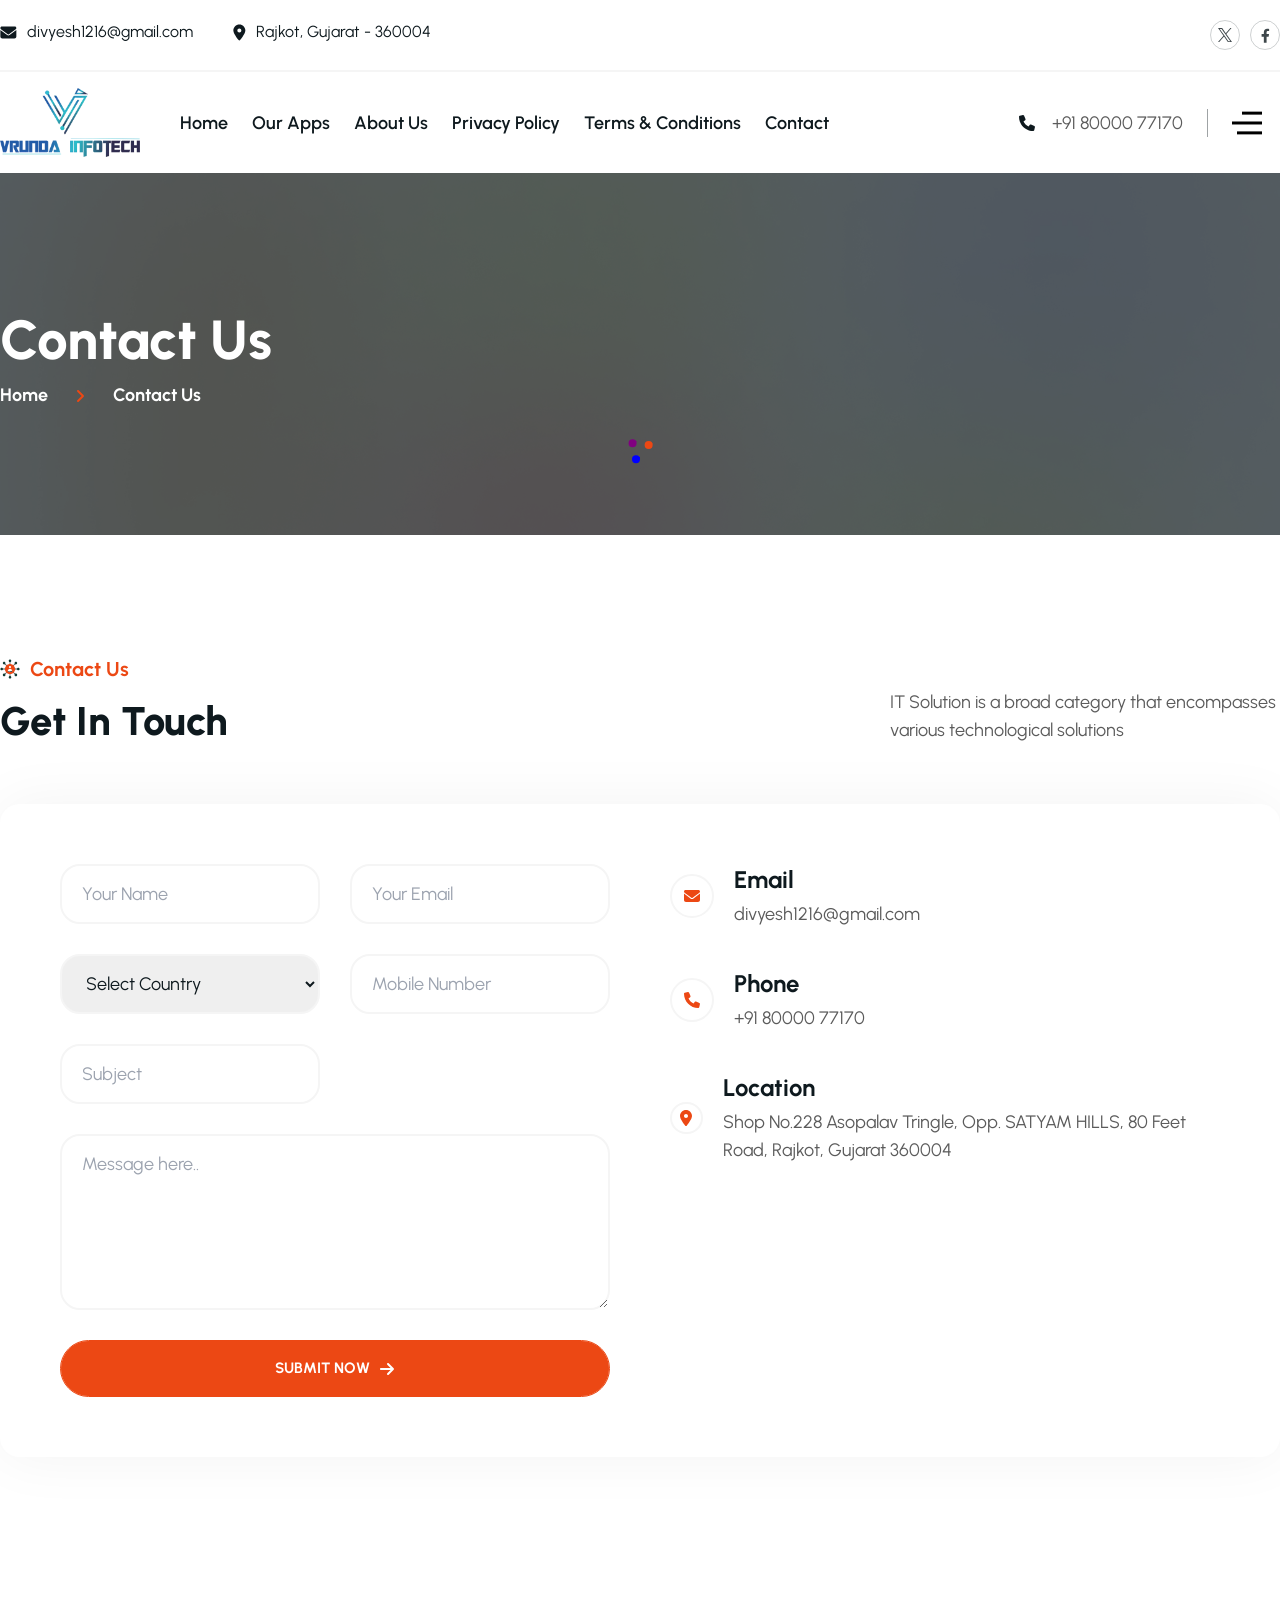
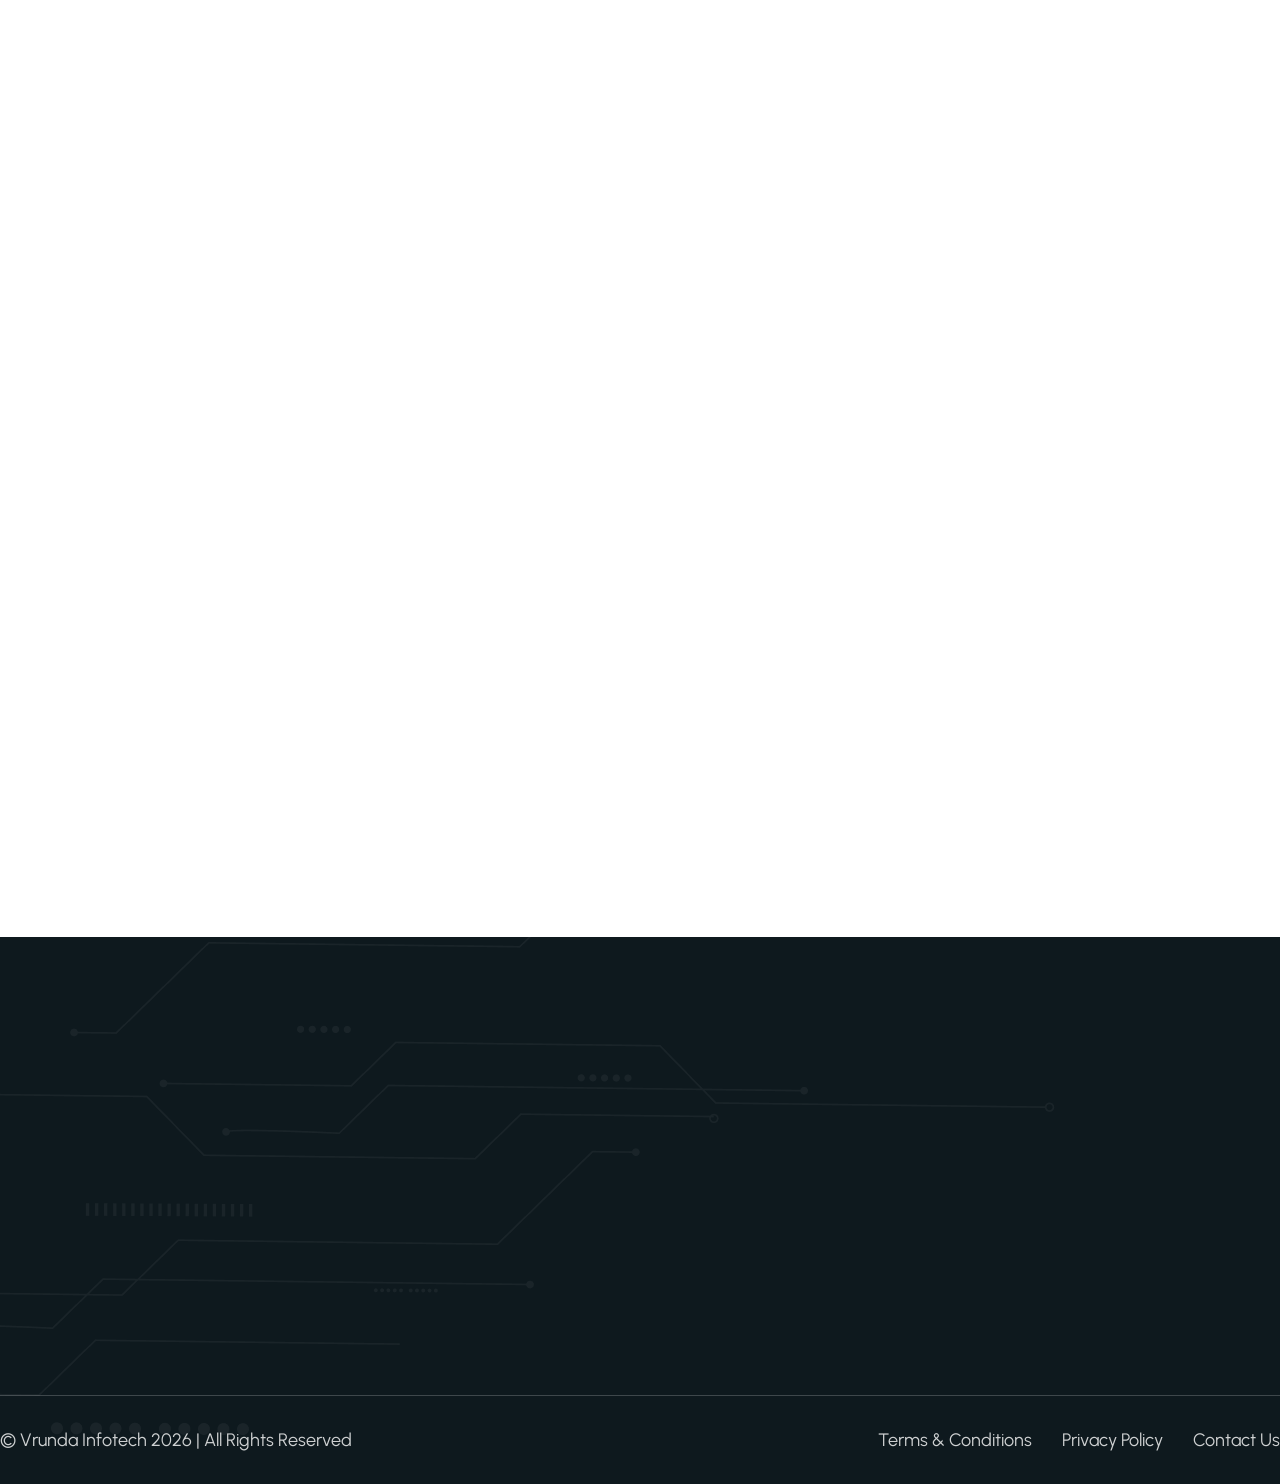
<file: contact.html>
<!DOCTYPE html>
<html lang="en">

<!-- Mirrored from sobtech.vercel.app/contact.html by HTTrack Website Copier/3.x [XR&CO'2014], Tue, 23 Jul 2024 12:26:45 GMT -->
<!-- Added by HTTrack -->
<meta http-equiv="content-type" content="text/html;charset=utf-8" /><!-- /Added by HTTrack -->

<head>
    <meta charset="UTF-8" />
    <meta http-equiv="X-UA-Compatible" content="IE=edge" />
    <meta name="viewport" content="width=device-width, initial-scale=1.0" />
    <title>Vrunda Infotech</title>
    <!-- aos  -->
    <link rel="stylesheet" href="assets/css/aos.css" />
    <!-- slider  -->
    <link rel="stylesheet" href="assets/css/swiper-bundle.css" />
    <!-- compiled from input.css -->
    <link rel="stylesheet" href="assets/css/output.css" />
    <!-- overwrite custom css -->
    <link rel="stylesheet" href="assets/css/style.css" />
</head>

<body id="root " class="relative">
    <!-- top bar  -->
    <div class="container justify-between py-5 bg-white hidden md:flex border-b-2 border-[#F5F5F5] px-4 xl:px-0">
        <div class="flex gap-10">
            <a href="#"
                class="flex h-fit items-center gap-2.5 text-base text-heading transition-all duration-300 hover:text-sb-orange">
                <svg width="17" height="13" viewBox="0 0 17 13" fill="none" xmlns="http://www.w3.org/2000/svg">
                    <path
                        d="M14.8555 0.414062C15.668 0.414062 16.3555 1.10156 16.3555 1.91406C16.3555 2.41406 16.1055 2.85156 15.7305 3.13281L8.94922 8.22656C8.57422 8.50781 8.10547 8.50781 7.73047 8.22656L0.949219 3.13281C0.574219 2.85156 0.355469 2.41406 0.355469 1.91406C0.355469 1.10156 1.01172 0.414062 1.85547 0.414062H14.8555ZM7.13672 9.03906C7.85547 9.57031 8.82422 9.57031 9.54297 9.03906L16.3555 3.91406V10.4141C16.3555 11.5391 15.4492 12.4141 14.3555 12.4141H2.35547C1.23047 12.4141 0.355469 11.5391 0.355469 10.4141V3.91406L7.13672 9.03906Z"
                        fill="currentColor" />
                </svg>
                <span class="">divyesh1216@gmail.com</span>
            </a>
            <a href="#"
                class="flex h-fit items-center gap-2.5 text-base text-heading transition-all duration-300 hover:text-sb-orange">
                <svg width="13" height="17" viewBox="0 0 13 17" fill="none" xmlns="http://www.w3.org/2000/svg">
                    <path d="M5.60547 16.0391C3.98047 14.0078 0.355469 9.16406 0.355469
            6.41406C0.355469 3.10156 3.01172 0.414062 6.35547 0.414062C9.66797
            0.414062 12.3555 3.10156 12.3555 6.41406C12.3555 9.16406 8.69922
            14.0078 7.07422 16.0391C6.69922 16.5078 5.98047 16.5078 5.60547
            16.0391ZM6.35547 8.41406C7.44922 8.41406 8.35547 7.53906 8.35547
            6.41406C8.35547 5.32031 7.44922 4.41406 6.35547 4.41406C5.23047
            4.41406 4.35547 5.32031 4.35547 6.41406C4.35547 7.53906 5.23047
            8.41406 6.35547 8.41406Z" fill="currentColor" />
                </svg>

                <span class="">Rajkot, Gujarat - 360004</span>
            </a>
        </div>
        <!-- social  links  -->
        <div class="flex h-fit items-center gap-2.5">
           
            <!-- <a href="#" target="_blank"
                class="text-heading hover:text-sb-orange transition-all duration-300 border rounded-full w-[30px] h-[30px] flex justify-center items-center border-heading/20 hover:border-sb-orange">
                <svg width="13" height="13" viewBox="0 0 13 13" fill="none" xmlns="http://www.w3.org/2000/svg">
                    <path opacity="0.8"
                        d="M2.73438 13H0.191406V4.82422H2.73438V13ZM1.44922 3.73047C0.65625 3.73047 0 3.04688 0 2.22656C0 1.10547 1.20312 0.394531 2.1875 0.96875C2.65234 1.21484 2.92578 1.70703 2.92578 2.22656C2.92578 3.04688 2.26953 3.73047 1.44922 3.73047ZM12.2227 13H9.70703V9.03516C9.70703 8.07812 9.67969 6.875 8.36719 6.875C7.05469 6.875 6.86328 7.88672 6.86328 8.95312V13H4.32031V4.82422H6.75391V5.94531H6.78125C7.13672 5.31641 7.95703 4.63281 9.1875 4.63281C11.7578 4.63281 12.25 6.32812 12.25 8.51562V13H12.2227Z"
                        fill="currentColor" />
                </svg>
            </a> -->
           <a href="https://x.com/vrundainfotech" target="_blank"
                class="text-heading hover:text-sb-orange transition-all duration-300 border rounded-full w-[30px] h-[30px] flex justify-center items-center border-heading/20 hover:border-sb-orange">
                <svg width="14" height="14" viewBox="0 0 14 14" fill="none" xmlns="http://www.w3.org/2000/svg">
                    <path opacity="0.8"
                        d="M8.3319 5.92804L13.5437 0H12.3087L7.78327 5.14724L4.16883 0H0L5.46574 7.78354L0 14H1.2351L6.01406 8.56434L9.83117 14H14L8.3316 5.92804H8.3319ZM6.64026 7.85211L6.08647 7.07705L1.68013 0.909771H3.57717L7.13314 5.88696L7.68693 6.66202L12.3093 13.1316H10.4122L6.64026 7.85241V7.85211Z"
                        fill="currentColor" />
                </svg>
            </a>
          <a href="https://www.facebook.com/profile.php?id=61576228049036" target="_blank"
                class="text-heading hover:text-sb-orange transition-all duration-300 border rounded-full w-[30px] h-[30px] flex justify-center items-center border-heading/20 hover:border-sb-orange">
                <svg width="9" height="15" viewBox="0 0 9 15" fill="none" xmlns="http://www.w3.org/2000/svg">
                    <path opacity="0.8"
                        d="M7.62891 8.625H5.57812V14.75H2.84375V8.625H0.601562V6.10938H2.84375V4.16797C2.84375 1.98047 4.15625 0.75 6.15234 0.75C7.10938 0.75 8.12109 0.941406 8.12109 0.941406V3.10156H7C5.90625 3.10156 5.57812 3.75781 5.57812 4.46875V6.10938H8.01172L7.62891 8.625Z"
                        fill="currentColor" />
                </svg>
            </a>
        </div>
    </div>
    <!-- nav bar  -->
    <div class="flex justify-center w-full sticky top-0 z-[99999]" id="stickyHeader">
        <header class="container flex justify-between items-center h-fit px-0">
            <div class="flex gap-10 h-full items-center">
                <div class="vrunda-site-logo">
                <img src="assets/img/home-1/logo.webp" alt="" class="py-3 lg:py-4 pl-4 xl:px-0" />
            </div>
                <div class="gap-6 hidden lg:flex py-3 lg:py-4">
                    <div class="relative group">
                        <a href="index.html" class="w-fit">
                            <div class="nav-link group">
                                Home

                            </div>
                        </a>

                    </div>
                    <a href="our_apps.html" class="w-fit">
                        <div class="nav-link group">
                            Our Apps
                            <!-- <img
                src="./assets/img/icon/down-arrow.svg"
                alt=""
                class="group-hover:rotate-180"
              /> -->
                        </div>
                    </a>
                    <a href="about_us.html" class="w-fit">
                        <div class="nav-link group">
                            About Us
                            <!-- <img
                src="./assets/img/icon/down-arrow.svg"
                alt=""
                class="group-hover:rotate-180"
              /> -->
                        </div>
                    </a>
                    <a href="privacy_policy.html" class="w-fit">
                        <div class="nav-link group">
                            Privacy Policy
                            <!-- <img
                src="./assets/img/icon/down-arrow.svg"
                alt=""
                class="group-hover:rotate-180"
              /> -->
                        </div>
                    </a>
                    <a href="tandc.html" class="w-fit">
                        <div class="nav-link group">
                            Terms &amp; Conditions
                            <!-- <img
                src="./assets/img/icon/down-arrow.svg"
                alt=""
                class="group-hover:rotate-180"
              /> -->
                        </div>
                    </a>
                    <a href="contact.html" class="w-fit">
                        <div class="nav-link group">
                            Contact
                            <!-- <img
                src="./assets/img/icon/down-arrow.svg"
                alt=""
                class="group-hover:rotate-180"
              /> -->
                        </div>
                    </a>
                </div>
            </div>
            <div class="flex items-center gap-6 h-full w-fit">
                <a href="#"
                    class="hidden sm:flex text-heading hover:text-sb-orange items-center transition-all duration-300 h-fit gap-4 pr-6 border-r border-heading/40">
                    <svg width="17" height="18" viewBox="0 0 17 18" fill="none" xmlns="http://www.w3.org/2000/svg">
                        <path
                            d="M15.9688 13.0938L15.2188 16.25C15.125 16.7188 14.75 17.0312 14.2812 17.0312C6.40625 17 0 10.5938 0 2.71875C0 2.25 0.28125 1.875 0.75 1.78125L3.90625 1.03125C4.34375 0.9375 4.8125 1.1875 5 1.59375L6.46875 5C6.625 5.40625 6.53125 5.875 6.1875 6.125L4.5 7.5C5.5625 9.65625 7.3125 11.4062 9.5 12.4688L10.875 10.7812C11.125 10.4688 11.5938 10.3438 12 10.5L15.4062 11.9688C15.8125 12.1875 16.0625 12.6562 15.9688 13.0938Z"
                            fill="currentColor" />
                    </svg>
                    <p class="text-lg text-paragraph">+91 80000 77170</p>
                </a>
                <div class="w-8 mr-4 cursor-pointer transition-all duration-300 hover:text-sb-orange"
                    id="mobile-nav-btn">
                    <svg class="transition-all duration-300" id="menu-btn" width="30" height="24" viewBox="0 0 30 24"
                        fill="none" xmlns="http://www.w3.org/2000/svg">
                        <line x1="0.00195313" y1="11.9844" x2="29.9996" y2="11.9844" stroke="currentColor"
                            stroke-width="3" />
                        <path d="M5.00195 21.8789H30" stroke="currentColor" stroke-width="3" />
                        <path d="M10.002 2.12891H30.0004" stroke="currentColor" stroke-width="3" />
                    </svg>
                    <svg class="hidden transition-all duration-300" id="close-btn" xmlns="http://www.w3.org/2000/svg"
                        viewBox="0 0 448 512">
                        <path
                            d="M342.6 150.6c12.5-12.5 12.5-32.8 0-45.3s-32.8-12.5-45.3 0L192 210.7 86.6 105.4c-12.5-12.5-32.8-12.5-45.3 0s-12.5 32.8 0 45.3L146.7 256 41.4 361.4c-12.5 12.5-12.5 32.8 0 45.3s32.8 12.5 45.3 0L192 301.3 297.4 406.6c12.5 12.5 32.8 12.5 45.3 0s12.5-32.8 0-45.3L237.3 256 342.6 150.6z" />
                    </svg>
                </div>
            </div>
        </header>
    </div>
    <!-- mobile nav  -->
    <div id="mnav-menu-item"
        class="w-screen screen-height left-0 fixed top-[69px] -translate-x-[100vw] transition-all duration-300 z-[99999999]">
        <div id="mnav-menu-overlay" class="bg-black/10 w-full absolute h-screen z-0"></div>
        <div class="w-[300px] h-full bg-white px-5 overflow-y-scroll relative z-10">
            <div class="gap-6">
                <div class="relative group">
                    <div class="border-b border-[#f5f5f5]">
                        <a href="index.html" class="w-fit">
                            <div class="nav-link group py-3">
                                Home

                            </div>
                        </a>
                    </div>

                </div>
                <div class="border-b border-[#f5f5f5]">
                    <a href="our_apps.html" class="w-fit">
                        <div class="nav-link group py-3">
                            Our Apps
                            <!-- <img
                src="./assets/img/icon/down-arrow.svg"
                alt=""
                class="group-hover:rotate-180"
              /> -->
                        </div>
                    </a>
                </div>
                <div class="border-b border-[#f5f5f5]">
                    <a href="about_us.html" class="w-fit">
                        <div class="nav-link group py-3">
                            About Us
                            <!-- <img
                src="./assets/img/icon/down-arrow.svg"
                alt=""
                class="group-hover:rotate-180"
              /> -->
                        </div>
                    </a>
                </div>
                <div class="border-b border-[#f5f5f5]">
                    <a href="privacy_policy.html" class="w-fit">
                        <div class="nav-link group py-3">
                            Privacy Policy
                            <!-- <img
                src="./assets/img/icon/down-arrow.svg"
                alt=""
                class="group-hover:rotate-180"
              /> -->
                        </div>
                    </a>
                </div>
                <div class="border-b border-[#f5f5f5]">
                    <a href="tandc.html" class="w-fit">
                        <div class="nav-link group py-3">
                            Terms &amp; Conditions
                        </div>
                    </a>
                </div>
                <div class="border-b border-[#f5f5f5]">
                    <a href="contact.html" class="w-fit">
                        <div class="nav-link group py-3">
                            Contact
                            <!-- <img
                src="./assets/img/icon/down-arrow.svg"
                alt=""
                class="group-hover:rotate-180"
              /> -->
                        </div>
                    </a>
                </div>
            </div>
        </div>
    </div>

    <!-- bread crumb  -->
    <section class="relative h-fit max-w-[100vw] flex justify-center items-center">
        <img src="assets/img/bread-crumb.png" alt="" class="w-full min-h-[140px]" />
        <div class="w-full h-full absolute top-0 left-0 bg-heading/70"></div>
        <div class="container absolute py-5 px-4 xl:px-0">
            <h1 class="text-white text-[55px] font-extrabold">Contact Us</h1>
            <div class="flex items-center gap-7">
                <a href="index.html"
                    class="text-lg font-bold text-white transition-all duration-300 hover:text-sb-orange">Home</a>
                <svg width="9" height="13" viewBox="0 0 9 13" fill="none" xmlns="http://www.w3.org/2000/svg">
                    <path
                        d="M2 13C1.71875 13 1.46875 12.9062 1.28125 12.7188C0.875 12.3438 0.875 11.6875 1.28125 11.3125L5.5625 7L1.28125 2.71875C0.875 2.34375 0.875 1.6875 1.28125 1.3125C1.65625 0.90625 2.3125 0.90625 2.6875 1.3125L7.6875 6.3125C8.09375 6.6875 8.09375 7.34375 7.6875 7.71875L2.6875 12.7188C2.5 12.9062 2.25 13 2 13Z"
                        fill="#EC4814" />
                </svg>
                <a href="#" class="text-lg font-bold text-white transition-all duration-300 hover:text-sb-orange">
                    Contact Us
                </a>
            </div>
        </div>
    </section>
    <!-- bread crumb  -->
    <!-- Contact info start  -->
    <section class="px-4 xl:px-0 pt-[60px] lg:pt-[120px]">
        <div class="container">
            <div class="flex justify-between flex-col gap-5 md:flex-row md:items-end">
                <div class="">
                    <h1 class="flex h-fit items-center gap-2.5">
                        <svg width="20" height="20" viewBox="0 0 20 20" fill="none" xmlns="http://www.w3.org/2000/svg">
                            <g clip-path="url(#clip0_1_13847)">
                                <path fill-rule="evenodd" clip-rule="evenodd"
                                    d="M18.3087 10.3902H10.9406L16.1511 15.6007L15.5987 16.153L10.3882 10.9425V18.3107H9.61V10.9425L4.39949 16.153L3.84711 15.6007L9.05762 10.3902H1.68945V9.61195H9.05762L3.84711 4.40145L4.39949 3.84906L9.61 9.05957V1.69141H10.3882V9.05957L15.5987 3.84906L16.1511 4.40145L10.9406 9.61195H18.3087V10.3902Z"
                                    fill="#5B5B5B"></path>
                                <path fill-rule="evenodd" clip-rule="evenodd"
                                    d="M4.12418 2.82445C4.84203 2.82445 5.42391 3.40637 5.42391 4.12418C5.42391 4.84203 4.84199 5.42391 4.12418 5.42391C3.40637 5.42391 2.82445 4.84199 2.82445 4.12418C2.82445 3.40637 3.40637 2.82445 4.12418 2.82445ZM17.1755 4.12418C17.1755 4.84203 16.5936 5.42391 15.8758 5.42391C15.158 5.42391 14.5761 4.84199 14.5761 4.12418C14.5761 3.40637 15.158 2.82445 15.8758 2.82445C16.5936 2.82445 17.1755 3.40637 17.1755 4.12418ZM18.3096 11.2997C17.5918 11.2997 17.0099 10.7178 17.0099 10C17.0099 9.28215 17.5918 8.70027 18.3096 8.70027C19.0275 8.70027 19.6094 9.28219 19.6094 10C19.6094 10.7179 19.0275 11.2997 18.3096 11.2997ZM11.2997 1.69035C11.2997 2.4082 10.7178 2.99012 10 2.99012C9.28215 2.99012 8.70027 2.4082 8.70027 1.69035C8.70027 0.972539 9.28219 0.390625 10 0.390625C10.7179 0.390625 11.2997 0.972539 11.2997 1.69035ZM15.8758 17.1755C15.158 17.1755 14.5761 16.5936 14.5761 15.8758C14.5761 15.158 15.158 14.5761 15.8758 14.5761C16.5936 14.5761 17.1755 15.158 17.1755 15.8758C17.1755 16.5936 16.5936 17.1755 15.8758 17.1755ZM8.70027 18.3096C8.70027 17.5918 9.28219 17.0099 10 17.0099C10.7179 17.0099 11.2997 17.5918 11.2997 18.3096C11.2997 19.0275 10.7178 19.6094 10 19.6094C9.28215 19.6094 8.70027 19.0275 8.70027 18.3096ZM2.82445 15.8758C2.82445 15.158 3.40637 14.5761 4.12418 14.5761C4.84203 14.5761 5.42391 15.158 5.42391 15.8758C5.42391 16.5936 4.84199 17.1755 4.12418 17.1755C3.40637 17.1755 2.82445 16.5936 2.82445 15.8758ZM1.69035 8.70027C2.4082 8.70027 2.99012 9.28219 2.99012 10C2.99012 10.7179 2.4082 11.2997 1.69035 11.2997C0.972539 11.2997 0.390625 10.7178 0.390625 10C0.390625 9.28215 0.972539 8.70027 1.69035 8.70027Z"
                                    fill="#103A33"></path>
                                <path
                                    d="M13.6201 13.622C15.6205 11.6216 15.6205 8.37835 13.6201 6.37795C11.6197 4.37755 8.37636 4.37755 6.37596 6.37795C4.37555 8.37835 4.37555 11.6216 6.37596 13.622C8.37636 15.6225 11.6197 15.6225 13.6201 13.622Z"
                                    fill="#EC4814"></path>
                                <path fill-rule="evenodd" clip-rule="evenodd"
                                    d="M12.3078 12.074C12.3078 13.3482 7.69336 13.3482 7.69336 12.074C7.69336 10.7998 8.72645 9.76684 10.0007 9.76684C11.2748 9.76688 12.3078 10.7998 12.3078 12.074ZM8.9343 8.03883C8.9343 8.62777 9.41172 9.1052 10.0007 9.1052C10.5896 9.1052 11.067 8.62777 11.067 8.03883C11.067 7.45004 10.5896 6.97266 10.0007 6.97266C9.41168 6.97262 8.9343 7.45004 8.9343 8.03883Z"
                                    fill="white"></path>
                                <path fill-rule="evenodd" clip-rule="evenodd"
                                    d="M12.2543 11.5781C11.9358 12.6196 8.26301 12.6534 7.72703 11.6794C7.70488 11.8077 7.69336 11.9396 7.69336 12.0743C7.69336 13.3484 12.3078 13.3484 12.3078 12.0743C12.3078 11.9039 12.2894 11.7379 12.2543 11.5781Z"
                                    fill="#1A2429"></path>
                            </g>
                            <defs>
                                <clipPath id="clip0_1_13847">
                                    <rect width="20" height="20" fill="white"></rect>
                                </clipPath>
                            </defs>
                        </svg>
                        <span class="text-xl font-bold text-sb-orange">Contact Us</span>
                    </h1>
                    <h2 class="text-[40px] leading-[45px] font-extrabold text-heading capitalize mt-4">
                        Get In Touch
                    </h2>
                </div>
                <p class="text-lg text-paragraph max-w-[390px] w-full">
                    IT Solution is a broad category that encompasses various
                    technological solutions
                </p>
            </div>
            <form action="https://formspree.io/f/xvkprjgv" method="POST"
                class="grid grid-cols-6 lg:grid-cols-12 gap-[60px] shadow-primary rounded-[20px] overflow-hidden mt-[60px] p-4 lg:p-[60px]">
                <div class="col-span-6 grid grid-cols-12 gap-[30px]">
                    <input type="text" name="name"
                        class="col-span-12 sm:col-span-6 border-2 border-[#F5F5F5] rounded-[20px] px-5 py-3.5 text-lg text-heading outline-none focus:outline-none"
                        placeholder="Your Name" required />
                    <input type="email" name="email"
                        class="col-span-12 sm:col-span-6 border-2 border-[#F5F5F5] rounded-[20px] px-5 py-3.5 text-lg text-heading outline-none focus:outline-none"
                        placeholder="Your Email" required />
                    <select name="country" id="countrySelect"
                        class="col-span-12 sm:col-span-6 border-2 border-[#F5F5F5] rounded-[20px] px-5 py-3.5 text-lg text-heading outline-none focus:outline-none"
                        required>
                        <option value="">Select Country</option>
                        <option value="IN" data-code="+91" data-length="10">🇮🇳 India (+91)</option>
                        <option value="US" data-code="+1" data-length="10">🇺🇸 United States (+1)</option>
                        <option value="GB" data-code="+44" data-length="10">🇬🇧 United Kingdom (+44)</option>
                        <option value="CA" data-code="+1" data-length="10">🇨🇦 Canada (+1)</option>
                        <option value="AU" data-code="+61" data-length="9">🇦🇺 Australia (+61)</option>
                        <option value="DE" data-code="+49" data-length="10">🇩🇪 Germany (+49)</option>
                        <option value="FR" data-code="+33" data-length="9">🇫🇷 France (+33)</option>
                        <option value="JP" data-code="+81" data-length="10">🇯🇵 Japan (+81)</option>
                        <option value="SG" data-code="+65" data-length="8">🇸🇬 Singapore (+65)</option>
                        <option value="PK" data-code="+92" data-length="10">🇵🇰 Pakistan (+92)</option>
                        <option value="BD" data-code="+880" data-length="10">🇧🇩 Bangladesh (+880)</option>
                        <option value="CN" data-code="+86" data-length="11">🇨🇳 China (+86)</option>
                        <option value="BR" data-code="+55" data-length="11">🇧🇷 Brazil (+55)</option>
                        <option value="MX" data-code="+52" data-length="10">🇲🇽 Mexico (+52)</option>
                        <option value="ES" data-code="+34" data-length="9">🇪🇸 Spain (+34)</option>
                        <option value="IT" data-code="+39" data-length="10">🇮🇹 Italy (+39)</option>
                        <option value="NL" data-code="+31" data-length="9">🇳🇱 Netherlands (+31)</option>
                        <option value="SE" data-code="+46" data-length="9">🇸🇪 Sweden (+46)</option>
                        <option value="CH" data-code="+41" data-length="9">🇨🇭 Switzerland (+41)</option>
                        <option value="BE" data-code="+32" data-length="9">🇧🇪 Belgium (+32)</option>
                        <option value="AT" data-code="+43" data-length="10">🇦🇹 Austria (+43)</option>
                        <option value="PL" data-code="+48" data-length="9">🇵🇱 Poland (+48)</option>
                        <option value="PT" data-code="+351" data-length="9">🇵🇹 Portugal (+351)</option>
                        <option value="GR" data-code="+30" data-length="10">🇬🇷 Greece (+30)</option>
                        <option value="TR" data-code="+90" data-length="10">🇹🇷 Turkey (+90)</option>
                        <option value="RU" data-code="+7" data-length="10">🇷🇺 Russia (+7)</option>
                        <option value="KR" data-code="+82" data-length="10">🇰🇷 South Korea (+82)</option>
                        <option value="TH" data-code="+66" data-length="9">🇹🇭 Thailand (+66)</option>
                        <option value="VN" data-code="+84" data-length="9">🇻🇳 Vietnam (+84)</option>
                        <option value="MY" data-code="+60" data-length="10">🇲🇾 Malaysia (+60)</option>
                        <option value="ID" data-code="+62" data-length="10">🇮🇩 Indonesia (+62)</option>
                        <option value="PH" data-code="+63" data-length="10">🇵🇭 Philippines (+63)</option>
                        <option value="NZ" data-code="+64" data-length="9">🇳🇿 New Zealand (+64)</option>
                        <option value="ZA" data-code="+27" data-length="9">🇿🇦 South Africa (+27)</option>
                        <option value="AE" data-code="+971" data-length="9">🇦🇪 United Arab Emirates (+971)</option>
                        <option value="SA" data-code="+966" data-length="9">🇸🇦 Saudi Arabia (+966)</option>
                        <option value="EG" data-code="+20" data-length="10">🇪🇬 Egypt (+20)</option>
                        <option value="IL" data-code="+972" data-length="9">🇮🇱 Israel (+972)</option>
                        <option value="NG" data-code="+234" data-length="10">🇳🇬 Nigeria (+234)</option>
                        <option value="KE" data-code="+254" data-length="9">🇰🇪 Kenya (+254)</option>
                        <option value="MY" data-code="+60" data-length="10">🇲🇾 Malaysia (+60)</option>
                        <option value="HK" data-code="+852" data-length="8">🇭🇰 Hong Kong (+852)</option>
                        <option value="TW" data-code="+886" data-length="10">🇹🇼 Taiwan (+886)</option>
                        <option value="PK" data-code="+92" data-length="10">🇵🇰 Pakistan (+92)</option>
                        <option value="LK" data-code="+94" data-length="9">🇱🇰 Sri Lanka (+94)</option>
                        <option value="NP" data-code="+977" data-length="10">🇳🇵 Nepal (+977)</option>
                        <option value="IR" data-code="+98" data-length="10">🇮🇷 Iran (+98)</option>
                        <option value="IQ" data-code="+964" data-length="10">🇮🇶 Iraq (+964)</option>
                        <option value="JO" data-code="+962" data-length="9">🇯🇴 Jordan (+962)</option>
                        <option value="LB" data-code="+961" data-length="8">🇱🇧 Lebanon (+961)</option>
                        <option value="KW" data-code="+965" data-length="8">🇰🇼 Kuwait (+965)</option>
                        <option value="QA" data-code="+974" data-length="8">🇶🇦 Qatar (+974)</option>
                        <option value="OM" data-code="+968" data-length="8">🇴🇲 Oman (+968)</option>
                        <option value="BH" data-code="+973" data-length="8">🇧🇭 Bahrain (+973)</option>
                        <option value="AZ" data-code="+994" data-length="9">🇦🇿 Azerbaijan (+994)</option>
                        <option value="UZ" data-code="+998" data-length="9">🇺🇿 Uzbekistan (+998)</option>
                        <option value="KZ" data-code="+7" data-length="10">🇰🇿 Kazakhstan (+7)</option>
                        <option value="TJ" data-code="+992" data-length="9">🇹🇯 Tajikistan (+992)</option>
                        <option value="TM" data-code="+993" data-length="8">🇹🇲 Turkmenistan (+993)</option>
                        <option value="KG" data-code="+996" data-length="9">🇰🇬 Kyrgyzstan (+996)</option>
                        <option value="AF" data-code="+93" data-length="9">🇦🇫 Afghanistan (+93)</option>
                        <option value="GE" data-code="+995" data-length="9">🇬🇪 Georgia (+995)</option>
                        <option value="AM" data-code="+374" data-length="8">🇦🇲 Armenia (+374)</option>
                        <option value="UA" data-code="+380" data-length="9">🇺🇦 Ukraine (+380)</option>
                        <option value="BY" data-code="+375" data-length="9">🇧🇾 Belarus (+375)</option>
                        <option value="HU" data-code="+36" data-length="9">🇭🇺 Hungary (+36)</option>
                        <option value="CZ" data-code="+420" data-length="9">🇨🇿 Czech Republic (+420)</option>
                        <option value="SK" data-code="+421" data-length="9">🇸🇰 Slovakia (+421)</option>
                        <option value="RO" data-code="+40" data-length="9">🇷🇴 Romania (+40)</option>
                        <option value="BG" data-code="+359" data-length="9">🇧🇬 Bulgaria (+359)</option>
                        <option value="HR" data-code="+385" data-length="9">🇭🇷 Croatia (+385)</option>
                        <option value="SI" data-code="+386" data-length="8">🇸🇮 Slovenia (+386)</option>
                        <option value="IE" data-code="+353" data-length="9">🇮🇪 Ireland (+353)</option>
                        <option value="DK" data-code="+45" data-length="8">🇩🇰 Denmark (+45)</option>
                        <option value="NO" data-code="+47" data-length="8">🇳🇴 Norway (+47)</option>
                        <option value="FI" data-code="+358" data-length="9">🇫🇮 Finland (+358)</option>
                    </select>
                    <input type="tel" name="phone" id="phoneInput" inputmode="numeric" maxlength="15"
                        class="col-span-12 sm:col-span-6 border-2 border-[#F5F5F5] rounded-[20px] px-5 py-3.5 text-lg text-heading outline-none focus:outline-none"
                        placeholder="Mobile Number" 
                        oninput="this.value = this.value.replace(/[^0-9]/g, ''); validatePhoneLength();" />
                    
                    <script>
                        function validatePhoneLength() {
                            const countrySelect = document.getElementById('countrySelect');
                            const phoneInput = document.getElementById('phoneInput');
                            const selectedOption = countrySelect.options[countrySelect.selectedIndex];
                            const maxLength = selectedOption.getAttribute('data-length');
                            
                            if (maxLength && phoneInput.value.length > maxLength) {
                                phoneInput.value = phoneInput.value.slice(0, maxLength);
                            }
                        }
                        
                        document.getElementById('countrySelect').addEventListener('change', function() {
                            const selectedOption = this.options[this.selectedIndex];
                            const countryCode = selectedOption.getAttribute('data-code');
                            const phoneInput = document.getElementById('phoneInput');
                            
                            if (countryCode) {
                                phoneInput.placeholder = 'Mobile Number ' + countryCode;
                                phoneInput.value = '';
                                validatePhoneLength();
                            }
                        });
                    </script>
                    <input type="text" name="subject"
                        class="col-span-12 sm:col-span-6 border-2 border-[#F5F5F5] rounded-[20px] px-5 py-3.5 text-lg text-heading outline-none focus:outline-none"
                        placeholder="Subject" />

                    <textarea name="message"
                        class="col-span-12 border-2 border-[#F5F5F5] rounded-[20px] px-5 py-3.5 text-lg text-heading overflow-hidden min-h-[176px] outline-none focus:outline-none"
                        placeholder="Message here.." required></textarea>

                    <div class="bg-btn-wrapper group overflow-hidden w-full rounded-[999] col-span-12">
                        <button type="submit" class="bg-btn flex h-fit items-center gap-2.5 justify-center px-7 py-5 rounded-[999] hover:text-heading uppercase w-full">
                            submit now
                            <span class=""><svg width="15" height="13" viewBox="0 0 15 13" fill="none"
                                    xmlns="http://www.w3.org/2000/svg">
                                    <path
                                        d="M13.6875 7.71484L8.6875 12.7148C8.5 12.9023 8.25 12.9961 8 12.9961C7.71875 12.9961 7.46875 12.9023 7.28125 12.7148C6.875 12.3398 6.875 11.6836 7.28125 11.3086L10.5625 7.99609H1C0.4375 7.99609 0 7.55859 0 6.99609C0 6.46484 0.4375 5.99609 1 5.99609H10.5625L7.28125 2.71484C6.875 2.33984 6.875 1.68359 7.28125 1.30859C7.65625 0.902344 8.3125 0.902344 8.6875 1.30859L13.6875 6.30859C14.0938 6.68359 14.0938 7.33984 13.6875 7.71484Z"
                                        fill="white"></path>
                                </svg>
                            </span>
                        </button>
                    </div>
                </div>
                <div class="col-span-6">
                    <div class="flex items-center gap-[20px] h-fit">
                        <div
                            class="w-11 aspect-square flex justify-center items-center rounded-full border-2 border-[#F5F5F5]">
                            <svg width="16" height="12" viewBox="0 0 16 12" fill="none"
                                xmlns="http://www.w3.org/2000/svg">
                                <path
                                    d="M14.5 0C15.3125 0 16 0.6875 16 1.5C16 2 15.75 2.4375 15.375 2.71875L8.59375 7.8125C8.21875 8.09375 7.75 8.09375 7.375 7.8125L0.59375 2.71875C0.21875 2.4375 0 2 0 1.5C0 0.6875 0.65625 0 1.5 0H14.5ZM6.78125 8.625C7.5 9.15625 8.46875 9.15625 9.1875 8.625L16 3.5V10C16 11.125 15.0938 12 14 12H2C0.875 12 0 11.125 0 10V3.5L6.78125 8.625Z"
                                    fill="#EC4814" />
                            </svg>
                        </div>
                        <div class="">
                            <h1 class="text-2xl text-heading font-bold">Email</h1>
                            <p class="text-lg text-paragraph mt-1">
                                <a href="mailto:divyesh1216@gmail.com" class="hover:text-sb-orange">divyesh1216@gmail.com</a>
                            </p>
                        </div>
                    </div>
                    <div class="flex items-center gap-[20px] h-fit mt-10">
                        <div
                            class="w-11 aspect-square flex justify-center items-center rounded-full border-2 border-[#F5F5F5]">
                            <svg width="17" height="18" viewBox="0 0 17 18" fill="none"
                                xmlns="http://www.w3.org/2000/svg">
                                <path
                                    d="M15.9688 13.0938L15.2188 16.25C15.125 16.7188 14.75 17.0312 14.2812 17.0312C6.40625 17 0 10.5938 0 2.71875C0 2.25 0.28125 1.875 0.75 1.78125L3.90625 1.03125C4.34375 0.9375 4.8125 1.1875 5 1.59375L6.46875 5C6.625 5.40625 6.53125 5.875 6.1875 6.125L4.5 7.5C5.5625 9.65625 7.3125 11.4062 9.5 12.4688L10.875 10.7812C11.125 10.4688 11.5938 10.3438 12 10.5L15.4062 11.9688C15.8125 12.1875 16.0625 12.6562 15.9688 13.0938Z"
                                    fill="#EC4814" />
                            </svg>
                        </div>
                        <div class="">
                            <h1 class="text-2xl text-heading font-bold">Phone</h1>
                            <p class="text-lg text-paragraph mt-1">+91 80000 77170</p>
                        </div>
                    </div>
                    <div class="flex items-center gap-[20px] h-fit mt-10">
                        <div
                            class="w-11 aspect-square flex justify-center items-center rounded-full border-2 border-[#F5F5F5]">
                            <svg width="12" height="17" viewBox="0 0 12 17" fill="none"
                                xmlns="http://www.w3.org/2000/svg">
                                <path
                                    d="M5.25 15.625C3.625 13.5938 0 8.75 0 6C0 2.6875 2.65625 0 6 0C9.3125 0 12 2.6875 12 6C12 8.75 8.34375 13.5938 6.71875 15.625C6.34375 16.0938 5.625 16.0938 5.25 15.625ZM6 8C7.09375 8 8 7.125 8 6C8 4.90625 7.09375 4 6 4C4.875 4 4 4.90625 4 6C4 7.125 4.875 8 6 8Z"
                                    fill="#EC4814" />
                            </svg>
                        </div>
                        <div class="">
                            <h1 class="text-2xl text-heading font-bold">Location</h1>
                            <p class="text-lg text-paragraph mt-1">
                                Shop No.228 Asopalav Tringle, Opp. SATYAM HILLS, 80 Feet Road, Rajkot, Gujarat 360004
                            </p>
                        </div>
                    </div>
                </div>
            </form>
        </div>
    </section>
    <!--  contact info end  -->
  <section class="mt-[60px] lg:mt-[120px] px-4 2xl:px-0 mr-[60px] lg:ml-[120px]">
    <section class="pt-[60px] lg:pt-[120px] max-w-[1620px] mx-auto">
      <iframe
        src="https://www.google.com/maps/embed?pb=!1m18!1m12!1m3!1d3714.7847452897573!2d70.78656341!3d22.2438226!2m3!1f0!2f0!3f0!3m2!1i1024!2i768!4f13.1!3m3!1m2!1s0x3959ca5c0acd31a7%3A0x3ea35e6c93a4bb6f!2sVrunda%20Infotech!5e0!3m2!1sen!2sin!4v1691234567890"
        width="100%" height="600" style="border:0;" allowfullscreen="" loading="lazy"
        referrerpolicy="no-referrer-when-downgrade" class="w-full rounded-[20px]">
      </iframe>
    </section>
  </section>
    <!-- partners start  -->
    <section class="py-[60px] lg:py-[120px] px-4 xl:px-0">
        <div class="container">
            <!-- Slider main container -->
            <div class="swiper partnerSlider">
                <!-- <div class="swiper-wrapper flex items-center">
                    <div class="swiper-slide">
                        <img src="assets/img/partner/1.svg" alt=""
                            class="opacity-60 transition-all duration-300 hover:opacity-100" />
                    </div>
                    <div class="swiper-slide">
                        <img src="assets/img/partner/2.svg" alt=""
                            class="opacity-60 transition-all duration-300 hover:opacity-100" />
                    </div>
                    <div class="swiper-slide">
                        <img src="assets/img/partner/3.svg" alt=""
                            class="opacity-60 transition-all duration-300 hover:opacity-100" />
                    </div>
                    <div class="swiper-slide">
                        <img src="assets/img/partner/4.svg" alt=""
                            class="opacity-60 transition-all duration-300 hover:opacity-100" />
                    </div>
                    <div class="swiper-slide">
                        <img src="assets/img/partner/5.svg" alt=""
                            class="opacity-60 transition-all duration-300 hover:opacity-100" />
                    </div>
                    <div class="swiper-slide">
                        <img src="assets/img/partner/6.svg" alt=""
                            class="opacity-60 transition-all duration-300 hover:opacity-100" />
                    </div>
                    <div class="swiper-slide">
                        <img src="assets/img/partner/7.svg" alt=""
                            class="opacity-60 transition-all duration-300 hover:opacity-100" />
                    </div>
                    <div class="swiper-slide">
                        <img src="assets/img/partner/1.svg" alt=""
                            class="opacity-60 transition-all duration-300 hover:opacity-100" />
                    </div>
                    <div class="swiper-slide">
                        <img src="assets/img/partner/2.svg" alt=""
                            class="opacity-60 transition-all duration-300 hover:opacity-100" />
                    </div>
                    <div class="swiper-slide">
                        <img src="assets/img/partner/3.svg" alt=""
                            class="opacity-60 transition-all duration-300 hover:opacity-100" />
                    </div>
                    <div class="swiper-slide">
                        <img src="assets/img/partner/4.svg" alt=""
                            class="opacity-60 transition-all duration-300 hover:opacity-100" />
                    </div>
                    <div class="swiper-slide">
                        <img src="assets/img/partner/5.svg" alt=""
                            class="opacity-60 transition-all duration-300 hover:opacity-100" />
                    </div>
                    <div class="swiper-slide">
                        <img src="assets/img/partner/6.svg" alt=""
                            class="opacity-60 transition-all duration-300 hover:opacity-100" />
                    </div>
                    <div class="swiper-slide">
                        <img src="assets/img/partner/7.svg" alt=""
                            class="opacity-60 transition-all duration-300 hover:opacity-100" />
                    </div>
                </div> -->
                <!-- <div class="swiper-button-next"></div>
            <div class="swiper-button-prev"></div>
            <div class="swiper-pagination"></div> -->
            </div>
        </div>
    </section>
    <!-- partners end  -->
    <div class="bg-heading relative">
        <img src="assets/img/home-3/footer-bg.png" alt="" class="absolute bottom-0" />

        <!-- cta-end  -->
        <!-- footer start  -->
        <section class="mx-auto relative bg-transparent w-full">
            <!-- footer  -->
            <div data-aos="fade-in" class="pt-10 lg:pt-20 px-4 xl:px-0">
                <div class="container">
                    <div class="flex justify-between flex-wrap gap-5 pb-5 lg:pb-20">
                        <div class="max-w-[300px] w-full">
                            <div class="vrunda-site-logo">
                            <img src="assets/img/home-1/logo.webp" alt="" class="" />
                        </div>
                            <p class="text-white/80 text-lg mt-9">
                                IT Solution is a broad category encompasses various
                            </p>

                            <div class="flex gap-5 mt-5">
                                <a href="https://www.facebook.com/profile.php?id=61576228049036" target="blank" aria-label="Facebook"
                                    class="text-white hover:text-white transition-all duration-300 h-[35px] w-[35px] rounded-full border border-[#F5F5F5]/20 flex justify-center items-center relative overflow-hidden before:block before:w-full before:h-full before:absolute before:bg-sb-orange before:z-0 before:transition-transform before:duration-300 before:ease-out before:scale-x-0 before:origin-right hover:before:origin-left hover:before:scale-x-100">
                                    <svg class="relative z-10" width="9" height="15" viewBox="0 0 9 15" fill="none"
                                        xmlns="http://www.w3.org/2000/svg">
                                        <path d="M7.62891
                  8.625H5.57812V14.75H2.84375V8.625H0.601562V6.10938H2.84375V4.16797C2.84375
                  1.98047 4.15625 0.75 6.15234 0.75C7.10938 0.75 8.12109
                  0.941406 8.12109 0.941406V3.10156H7C5.90625 3.10156 5.57812
                  3.75781 5.57812 4.46875V6.10938H8.01172L7.62891 8.625Z" fill="currentColor" />
                                    </svg>
                                </a>
                                <a href="https://x.com/vrundainfotech" target="blank" aria-label="Twitter"
                                    class="text-white hover:text-white transition-all duration-300 h-[35px] w-[35px] rounded-full border border-[#F5F5F5]/20 flex justify-center items-center relative overflow-hidden before:block before:w-full before:h-full before:absolute before:bg-sb-orange before:z-0 before:transition-transform before:duration-300 before:ease-out before:scale-x-0 before:origin-right hover:before:origin-left hover:before:scale-x-100">
                                    <svg class="relative z-10" width="16" height="16" viewBox="0 0 16 16" fill="none"
                                        xmlns="http://www.w3.org/2000/svg">
                                        <path d="M9.52217 6.77491L15.4785 0H14.0671L8.89516
                  5.88256L4.76437 0H0L6.24656 8.89547L0 16H1.41155L6.87321
                  9.78782L11.2356 16H16L9.52183 6.77491H9.52217ZM7.58887
                  8.97384L6.95596 8.08805L1.92015 1.03974H4.0882L8.15216
                  6.72795L8.78507 7.61374L14.0677 15.0075H11.8997L7.58887
                  8.97418V8.97384Z" fill="currentColor" />
                                    </svg>
                                </a>
                                <!-- <a href="https://bd.linkedin.com/" target="blank" aria-label="Linkedin"
                                    class="text-white hover:text-white transition-all duration-300 h-[35px] w-[35px] rounded-full border border-[#F5F5F5]/20 flex justify-center items-center relative overflow-hidden before:block before:w-full before:h-full before:absolute before:bg-sb-orange before:z-0 before:transition-transform before:duration-300 before:ease-out before:scale-x-0 before:origin-right hover:before:origin-left hover:before:scale-x-100">
                                    <svg class="relative z-10" width="13" height="13" viewBox="0 0 13 13" fill="none"
                                        xmlns="http://www.w3.org/2000/svg">
                                        <path
                                            d="M11.375 0.625C11.8398 0.625 12.25 1.03516 12.25 1.52734V12C12.25 12.4922 11.8398 12.875 11.375 12.875H0.847656C0.382812 12.875 0 12.4922 0 12V1.52734C0 1.03516 0.382812 0.625 0.847656 0.625H11.375ZM3.69141 11.125V5.30078H1.88672V11.125H3.69141ZM2.78906 4.48047C3.36328 4.48047 3.82812 4.01562 3.82812 3.44141C3.82812 2.86719 3.36328 2.375 2.78906 2.375C2.1875 2.375 1.72266 2.86719 1.72266 3.44141C1.72266 4.01562 2.1875 4.48047 2.78906 4.48047ZM10.5 11.125V7.92578C10.5 6.36719 10.1445 5.13672 8.3125 5.13672C7.4375 5.13672 6.83594 5.62891 6.58984 6.09375H6.5625V5.30078H4.83984V11.125H6.64453V8.25391C6.64453 7.48828 6.78125 6.75 7.73828 6.75C8.66797 6.75 8.66797 7.625 8.66797 8.28125V11.125H10.5Z"
                                            fill="currentColor" />
                                    </svg>
                                </a> -->
                                
                            </div>
                        </div>

                        <!-- links  -->
                        <div class="w-full sm:w-fit">
                            <h1 class="text-2xl font-bold text-white pb-4">
                                Contact
                            </h1>

                            <!-- Phone Number -->
                            <a href="tel:+918000077170"
                                class="text-lg text-white hover:text-sb-orange py-2.5 flex items-start gap-5 group">
                                <div
                                    class="flex-shrink-0 flex items-center justify-center bg-white/10 text-white w-10 h-10 rounded-full">
                                    <svg width="17" height="18" viewBox="0 0 17 18" fill="none">
                                        <path opacity="0.8"
                                            d="M15.9688 13.0938L15.2188 16.25C15.125 16.7188 14.75 17.0312 14.2812 17.0312C6.40625 17 0 10.5938 0 2.71875C0 2.25 0.28125 1.875 0.75 1.78125L3.90625 1.03125C4.34375 0.9375 4.8125 1.1875 5 1.59375L6.46875 5C6.625 5.40625 6.53125 5.875 6.1875 6.125L4.5 7.5C5.5625 9.65625 7.3125 11.4062 9.5 12.4688L10.875 10.7812C11.125 10.4688 11.5938 10.3438 12 10.5L15.4062 11.9688C15.8125 12.1875 16.0625 12.6562 15.9688 13.0938Z"
                                            fill="white" />
                                    </svg>
                                </div>

                                <div class="text-left">
                                    <h2 class="text-lg font-bold text-white leading-[18px] pb-2">
                                        Phone Number
                                    </h2>
                                    <p class="text-lg text-white/80">
                                        +91 80000 77170
                                    </p>
                                </div>
                            </a>


                            <!-- Location -->
                            <a href="https://www.google.com/maps/search/?api=1&query=Shop+No.+228,+Asopalav+Triangle,+Opp.+Satyam+Hills,+80+Feet+Road,+Rajkot,+Gujarat+360004"
                                target="_blank" rel="noopener noreferrer"
                                class="text-lg text-white hover:text-sb-orange py-2.5 flex items-start gap-5 group">
                                <div
                                    class="flex-shrink-0 flex items-center justify-center bg-white/10 text-white w-10 h-10 rounded-full">
                                    <svg width="12" height="17" viewBox="0 0 12 17" fill="none">
                                        <path opacity="0.8"
                                            d="M5.25 15.625C3.625 13.5938 0 8.75 0 6C0 2.6875 2.65625 0 6 0C9.3125 0 12 2.6875 12 6C12 8.75 8.34375 13.5938 6.71875 15.625C6.34375 16.0938 5.625 16.0938 5.25 15.625ZM6 8C7.09375 8 8 7.125 8 6C8 4.90625 7.09375 4 6 4C4.875 4 4 4.90625 4 6C4 7.125 4.875 8 6 8Z"
                                            fill="white" />
                                    </svg>
                                </div>

                                <div class="text-left">
                                    <h2 class="text-lg font-bold text-white leading-[18px] pb-2">
                                        Location
                                    </h2>
                                    <p class="text-lg text-white/80 leading-7">
                                        Shop No. 228, Asopalav Triangle, Opp. Satyam Hills,<br>
                                        80 Feet Road, Rajkot, Gujarat - 360004
                                    </p>
                                </div>
                            </a>


                            <!-- Email -->
                            <a href="https://mail.google.com/mail/?view=cm&fs=1&to=divyesh1216@gmail.com"
                                target="_blank" rel="noopener noreferrer"
                                class="text-lg text-white hover:text-sb-orange py-2.5 flex items-start gap-5 group">
                                <div
                                    class="flex-shrink-0 flex items-center justify-center bg-white/10 text-white w-10 h-10 rounded-full">
                                    <svg width="16" height="16" viewBox="0 0 16 16" fill="none">
                                        <path opacity="0.8"
                                            d="M14.5 2C15.3125 2 16 2.6875 16 3.5C16 4 15.75 4.4375 15.375 4.71875L8.59375 9.8125C8.21875 10.0938 7.75 10.0938 7.375 9.8125L0.59375 4.71875C0.21875 4.4375 0 4 0 3.5C0 2.6875 0.65625 2 1.5 2H14.5ZM6.78125 10.625C7.5 11.1562 8.46875 11.1562 9.1875 10.625L16 5.5V12C16 13.125 15.0938 14 14 14H2C0.875 14 0 13.125 0 12V5.5L6.78125 10.625Z"
                                            fill="white" />
                                    </svg>
                                </div>

                                <div class="text-left">
                                    <h2 class="text-lg font-bold text-white leading-[18px] pb-2">
                                        Email
                                    </h2>
                                    <p class="text-lg text-white/80">
                                        divyesh1216@gmail.com
                                    </p>
                                </div>
                            </a>

                        </div>
                    </div>
                </div>
            </div>
            <!-- copyright -->
            <div class="container border-t border-white/20 px-4 xl:px-0">
                <div class="flex flex-col lg:flex-row justify-between py-[30px]">
                    <p class="text-lg text-white/80">
                        © Vrunda Infotech 2026 | All Rights Reserved
                    </p>
                    <div class="flex gap-[30px] text-lg text-white/80">
                        <a href="tandc.html" class="transition-all duration-300 hover:text-sb-orange">
                            Terms &amp; Conditions
                        </a>
                        <a href="privacy_policy.html" class="transition-all duration-300 hover:text-sb-orange">
                            Privacy Policy
                        </a>
                        <a href="contact.html" class="transition-all duration-300 hover:text-sb-orange">
                            Contact Us
                        </a>
                    </div>
                </div>
            </div>
        </section>
        <!-- footer end  -->
    </div>
    <!-- AOS  -->
    <script src="assets/js/aos.js"></script>
    <script>
        AOS.init();
    </script>
    <!-- swiper  -->
    <script src="assets/js/swiper-bundle.js"></script>
    <!-- parallax  -->
    <script src="assets/js/parallax.min.js"></script>
    <!-- plugin  -->
    <script src="assets/js/plugins.js"></script>
    <!-- all need js  -->
    <script src="assets/js/main.js"></script>
    <!-- mouse animation  -->
    <canvas
        class="w-full h-full max-w-[100vw] max-h-screen fixed z-[9999999999999] top-0 bg-opacity-0 pointer-events-none"></canvas>
    <script src="assets/js/mouseCanvas.bundle.js"></script>
</body>

<!-- Mirrored from sobtech.vercel.app/contact.html by HTTrack Website Copier/3.x [XR&CO'2014], Tue, 23 Jul 2024 12:26:46 GMT -->

</html>
</file>
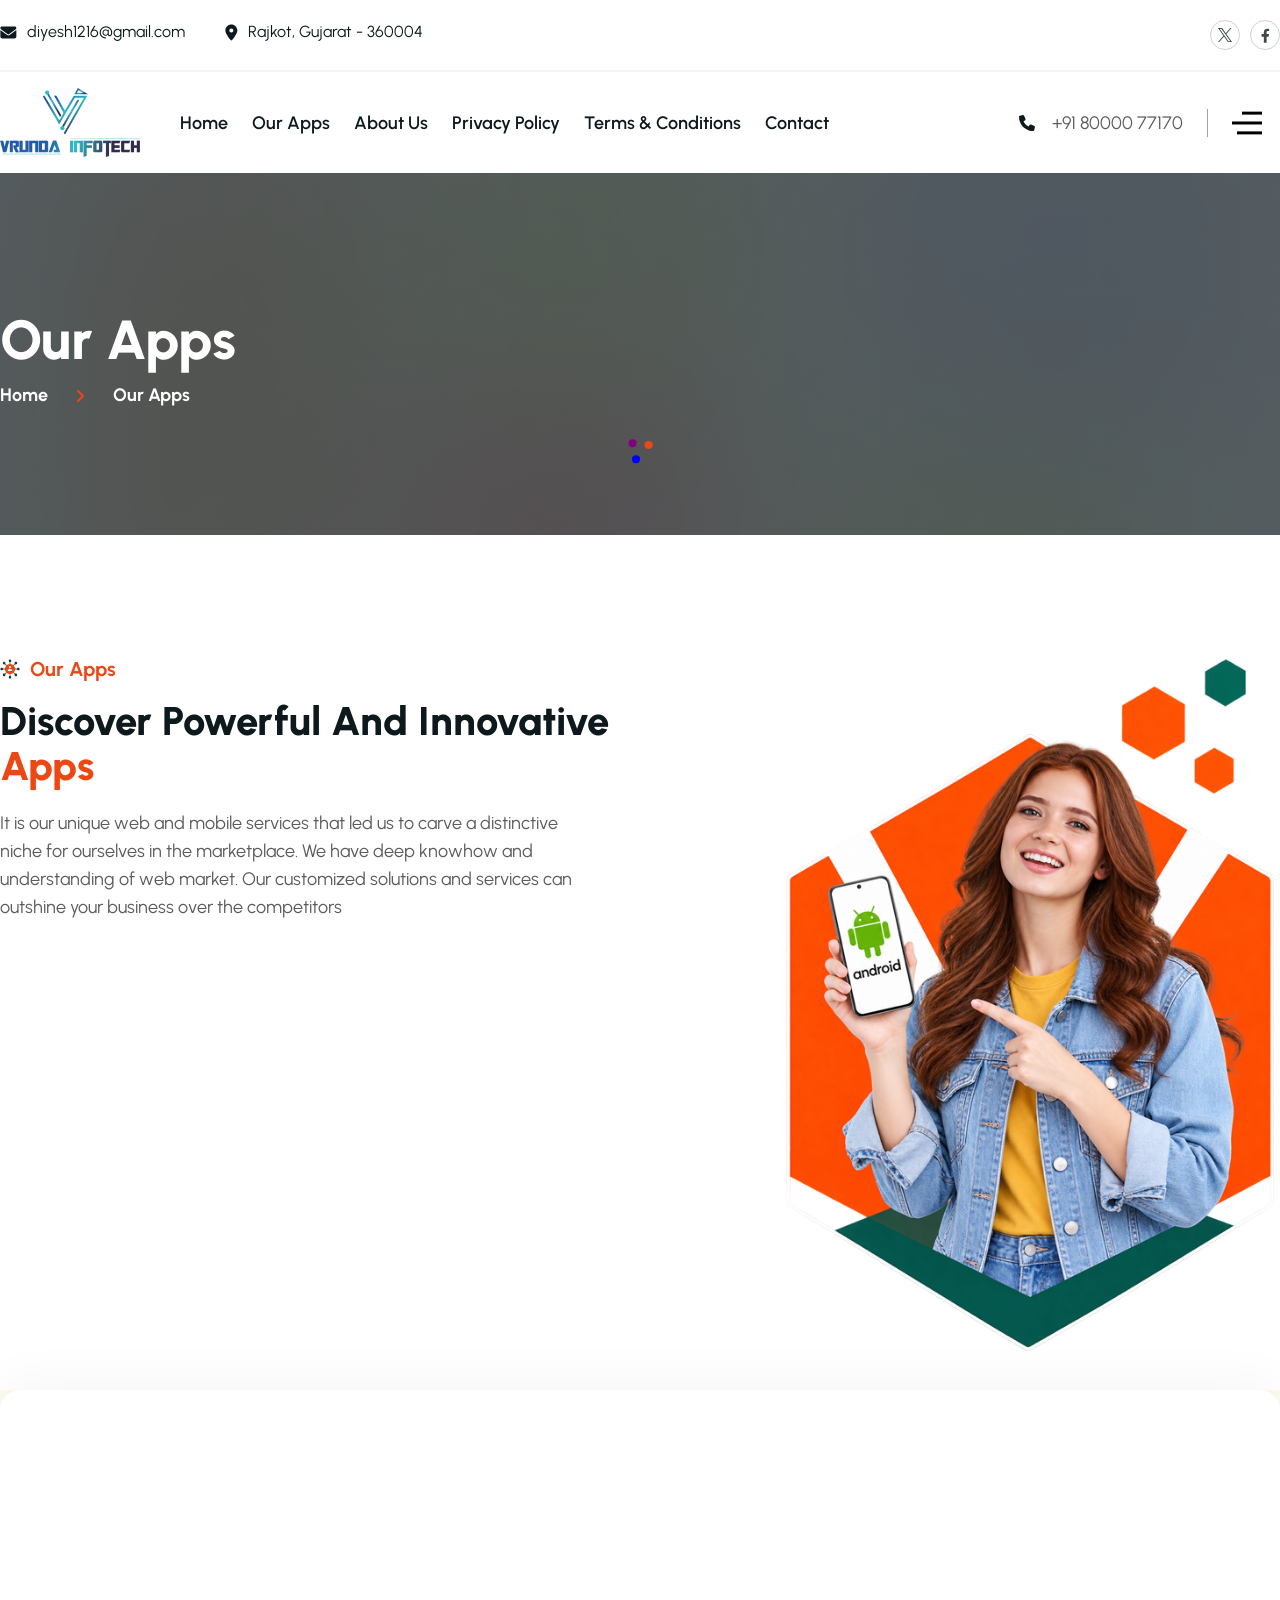
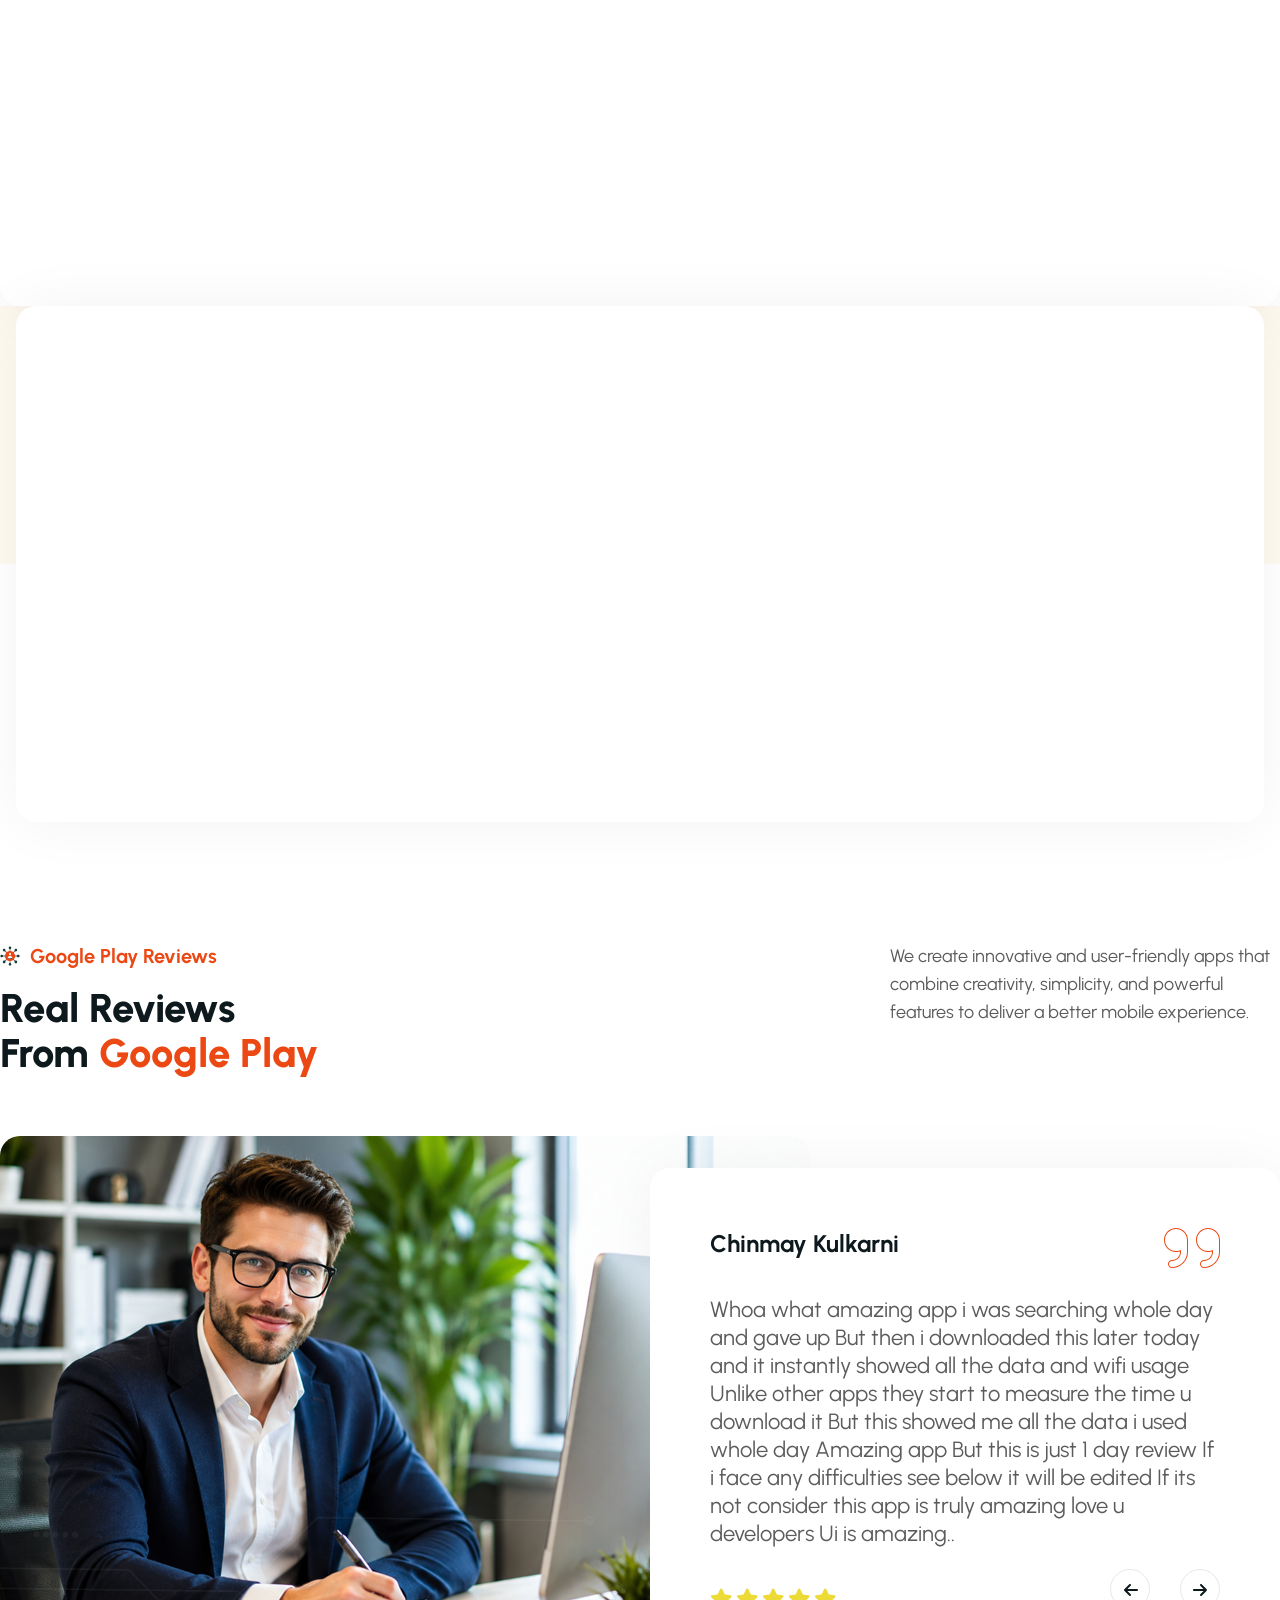
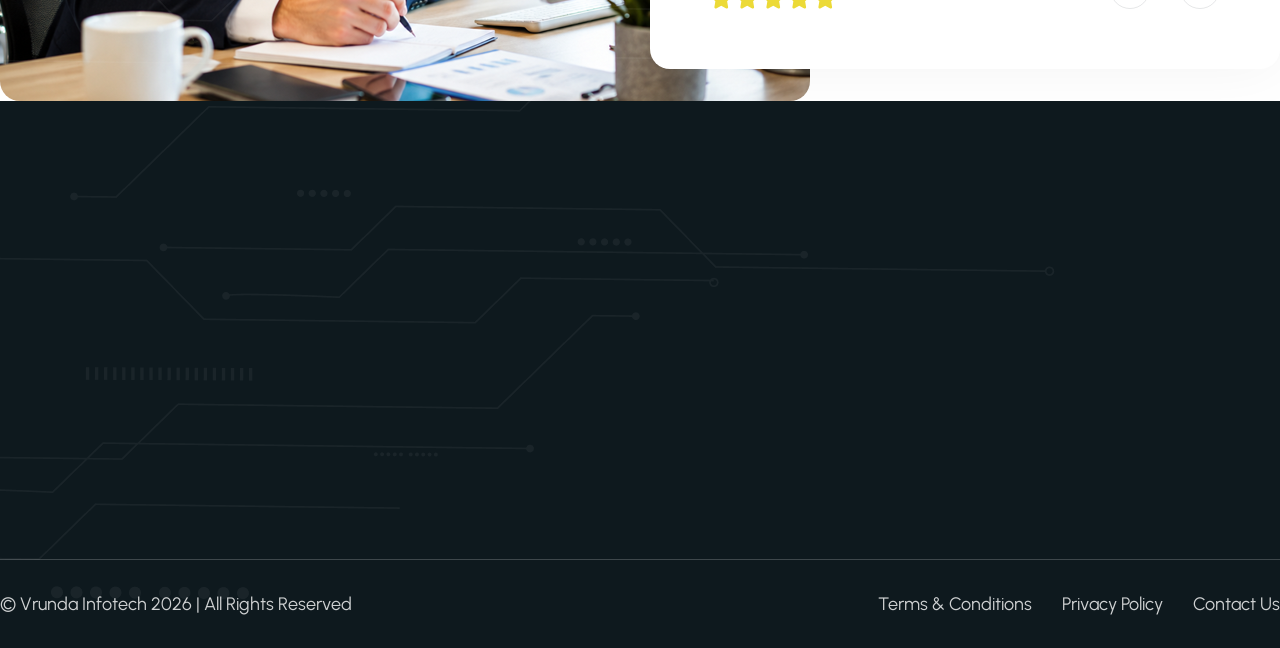
<file: our_apps.html>
<!DOCTYPE html>
<html lang="en">

<!-- Mirrored from sobtech.vercel.app/our_apps.html by HTTrack Website Copier/3.x [XR&CO'2014], Tue, 23 Jul 2024 12:26:39 GMT -->
<!-- Added by HTTrack -->
<meta http-equiv="content-type" content="text/html;charset=utf-8" /><!-- /Added by HTTrack -->

<head>
    <meta charset="UTF-8" />
    <meta http-equiv="X-UA-Compatible" content="IE=edge" />
    <meta name="viewport" content="width=device-width, initial-scale=1.0" />
    <title>Vrunda Infotech</title>
    <!-- aos  -->
    <link rel="stylesheet" href="assets/css/aos.css" />
    <!-- slider  -->
    <link rel="stylesheet" href="assets/css/swiper-bundle.css" />
    <!-- compiled from input.css -->
    <link rel="stylesheet" href="assets/css/output.css" />
    <!-- overwrite custom css -->
    <link rel="stylesheet" href="assets/css/style.css" />
</head>

<body id="root " class="relative">
    <!-- top bar  -->
    <div class="container justify-between py-5 bg-white hidden md:flex border-b-2 border-[#F5F5F5] px-4 xl:px-0">
        <div class="flex gap-10">
            <a href="#"
                class="flex h-fit items-center gap-2.5 text-base text-heading transition-all duration-300 hover:text-sb-orange">
                <svg width="17" height="13" viewBox="0 0 17 13" fill="none" xmlns="http://www.w3.org/2000/svg">
                    <path
                        d="M14.8555 0.414062C15.668 0.414062 16.3555 1.10156 16.3555 1.91406C16.3555 2.41406 16.1055 2.85156 15.7305 3.13281L8.94922 8.22656C8.57422 8.50781 8.10547 8.50781 7.73047 8.22656L0.949219 3.13281C0.574219 2.85156 0.355469 2.41406 0.355469 1.91406C0.355469 1.10156 1.01172 0.414062 1.85547 0.414062H14.8555ZM7.13672 9.03906C7.85547 9.57031 8.82422 9.57031 9.54297 9.03906L16.3555 3.91406V10.4141C16.3555 11.5391 15.4492 12.4141 14.3555 12.4141H2.35547C1.23047 12.4141 0.355469 11.5391 0.355469 10.4141V3.91406L7.13672 9.03906Z"
                        fill="currentColor" />
                </svg>
                <span class="">diyesh1216@gmail.com</span>
            </a>
            <a href="#"
                class="flex h-fit items-center gap-2.5 text-base text-heading transition-all duration-300 hover:text-sb-orange">
                <svg width="13" height="17" viewBox="0 0 13 17" fill="none" xmlns="http://www.w3.org/2000/svg">
                    <path d="M5.60547 16.0391C3.98047 14.0078 0.355469 9.16406 0.355469
            6.41406C0.355469 3.10156 3.01172 0.414062 6.35547 0.414062C9.66797
            0.414062 12.3555 3.10156 12.3555 6.41406C12.3555 9.16406 8.69922
            14.0078 7.07422 16.0391C6.69922 16.5078 5.98047 16.5078 5.60547
            16.0391ZM6.35547 8.41406C7.44922 8.41406 8.35547 7.53906 8.35547
            6.41406C8.35547 5.32031 7.44922 4.41406 6.35547 4.41406C5.23047
            4.41406 4.35547 5.32031 4.35547 6.41406C4.35547 7.53906 5.23047
            8.41406 6.35547 8.41406Z" fill="currentColor" />
                </svg>

                <span class="">Rajkot, Gujarat - 360004</span>
            </a>
        </div>
        <!-- social  links  -->
        <div class="flex h-fit items-center gap-2.5">
          
            <!-- <a href="#" target="_blank"
                class="text-heading hover:text-sb-orange transition-all duration-300 border rounded-full w-[30px] h-[30px] flex justify-center items-center border-heading/20 hover:border-sb-orange">
                <svg width="13" height="13" viewBox="0 0 13 13" fill="none" xmlns="http://www.w3.org/2000/svg">
                    <path opacity="0.8"
                        d="M2.73438 13H0.191406V4.82422H2.73438V13ZM1.44922 3.73047C0.65625 3.73047 0 3.04688 0 2.22656C0 1.10547 1.20312 0.394531 2.1875 0.96875C2.65234 1.21484 2.92578 1.70703 2.92578 2.22656C2.92578 3.04688 2.26953 3.73047 1.44922 3.73047ZM12.2227 13H9.70703V9.03516C9.70703 8.07812 9.67969 6.875 8.36719 6.875C7.05469 6.875 6.86328 7.88672 6.86328 8.95312V13H4.32031V4.82422H6.75391V5.94531H6.78125C7.13672 5.31641 7.95703 4.63281 9.1875 4.63281C11.7578 4.63281 12.25 6.32812 12.25 8.51562V13H12.2227Z"
                        fill="currentColor" />
                </svg>
            </a> -->
          <a href="https://x.com/vrundainfotech" target="_blank"
                class="text-heading hover:text-sb-orange transition-all duration-300 border rounded-full w-[30px] h-[30px] flex justify-center items-center border-heading/20 hover:border-sb-orange">
                <svg width="14" height="14" viewBox="0 0 14 14" fill="none" xmlns="http://www.w3.org/2000/svg">
                    <path opacity="0.8"
                        d="M8.3319 5.92804L13.5437 0H12.3087L7.78327 5.14724L4.16883 0H0L5.46574 7.78354L0 14H1.2351L6.01406 8.56434L9.83117 14H14L8.3316 5.92804H8.3319ZM6.64026 7.85211L6.08647 7.07705L1.68013 0.909771H3.57717L7.13314 5.88696L7.68693 6.66202L12.3093 13.1316H10.4122L6.64026 7.85241V7.85211Z"
                        fill="currentColor" />
                </svg>
            </a>
              <a href="https://www.facebook.com/profile.php?id=61576228049036" target="_blank"
                class="text-heading hover:text-sb-orange transition-all duration-300 border rounded-full w-[30px] h-[30px] flex justify-center items-center border-heading/20 hover:border-sb-orange">
                <svg width="9" height="15" viewBox="0 0 9 15" fill="none" xmlns="http://www.w3.org/2000/svg">
                    <path opacity="0.8"
                        d="M7.62891 8.625H5.57812V14.75H2.84375V8.625H0.601562V6.10938H2.84375V4.16797C2.84375 1.98047 4.15625 0.75 6.15234 0.75C7.10938 0.75 8.12109 0.941406 8.12109 0.941406V3.10156H7C5.90625 3.10156 5.57812 3.75781 5.57812 4.46875V6.10938H8.01172L7.62891 8.625Z"
                        fill="currentColor" />
                </svg>
            </a>
        </div>
    </div>
    <!-- nav bar  -->
    <div class="flex justify-center w-full sticky top-0 z-[99999]" id="stickyHeader">
        <header class="container flex justify-between items-center h-fit px-0">
            <div class="flex gap-10 h-full items-center">
                <div class="vrunda-site-logo">
                    <img src="assets/img/home-1/logo.webp" alt="" class="py-3 lg:py-4 pl-4 xl:pl-0" />
                </div>
                <div class="gap-6 hidden lg:flex py-3 lg:py-4">
                    <div class="relative group">
                        <a href="index.html" class="w-fit">
                            <div class="nav-link group">

                                Home
                            </div>
                        </a>
                    </div>
                    <a href="our_apps.html" class="w-fit">
                        <div class="nav-link group">
                            Our Apps
                            <!-- <img
                src="./assets/img/icon/down-arrow.svg"
                alt=""
                class="group-hover:rotate-180"
              /> -->
                        </div>
                    </a>
                    <a href="about_us.html" class="w-fit">
                        <div class="nav-link group">
                            About Us
                            <!-- <img
                src="./assets/img/icon/down-arrow.svg"
                alt=""
                class="group-hover:rotate-180"
              /> -->
                        </div>
                    </a>
                    <a href="privacy_policy.html" class="w-fit">
                        <div class="nav-link group">
                            Privacy Policy
                            <!-- <img
                src="./assets/img/icon/down-arrow.svg"
                alt=""
                class="group-hover:rotate-180"
              /> -->
                        </div>
                    </a>
                    <a href="tandc.html" class="w-fit">
                        <div class="nav-link group">
                            Terms &amp; Conditions
                            <!-- <img
                src="./assets/img/icon/down-arrow.svg"
                alt=""
                class="group-hover:rotate-180"
              /> -->
                        </div>
                    </a>
                    <a href="contact.html" class="w-fit">
                        <div class="nav-link group">
                            Contact
                            <!-- <img
                src="./assets/img/icon/down-arrow.svg"
                alt=""
                class="group-hover:rotate-180"
              /> -->
                        </div>
                    </a>
                </div>
            </div>
            <div class="flex items-center gap-6 h-full w-fit">
                <a href="#"
                    class="hidden sm:flex text-heading hover:text-sb-orange items-center transition-all duration-300 h-fit gap-4 pr-6 border-r border-heading/40">
                    <svg width="17" height="18" viewBox="0 0 17 18" fill="none" xmlns="http://www.w3.org/2000/svg">
                        <path
                            d="M15.9688 13.0938L15.2188 16.25C15.125 16.7188 14.75 17.0312 14.2812 17.0312C6.40625 17 0 10.5938 0 2.71875C0 2.25 0.28125 1.875 0.75 1.78125L3.90625 1.03125C4.34375 0.9375 4.8125 1.1875 5 1.59375L6.46875 5C6.625 5.40625 6.53125 5.875 6.1875 6.125L4.5 7.5C5.5625 9.65625 7.3125 11.4062 9.5 12.4688L10.875 10.7812C11.125 10.4688 11.5938 10.3438 12 10.5L15.4062 11.9688C15.8125 12.1875 16.0625 12.6562 15.9688 13.0938Z"
                            fill="currentColor" />
                    </svg>
                    <p class="text-lg text-paragraph">+91 80000 77170</p>
                </a>
                <div class="w-8 mr-4 cursor-pointer transition-all duration-300 hover:text-sb-orange"
                    id="mobile-nav-btn">
                    <svg class="transition-all duration-300" id="menu-btn" width="30" height="24" viewBox="0 0 30 24"
                        fill="none" xmlns="http://www.w3.org/2000/svg">
                        <line x1="0.00195313" y1="11.9844" x2="29.9996" y2="11.9844" stroke="currentColor"
                            stroke-width="3" />
                        <path d="M5.00195 21.8789H30" stroke="currentColor" stroke-width="3" />
                        <path d="M10.002 2.12891H30.0004" stroke="currentColor" stroke-width="3" />
                    </svg>
                    <svg class="hidden transition-all duration-300" id="close-btn" xmlns="http://www.w3.org/2000/svg"
                        viewBox="0 0 448 512">
                        <path
                            d="M342.6 150.6c12.5-12.5 12.5-32.8 0-45.3s-32.8-12.5-45.3 0L192 210.7 86.6 105.4c-12.5-12.5-32.8-12.5-45.3 0s-12.5 32.8 0 45.3L146.7 256 41.4 361.4c-12.5 12.5-12.5 32.8 0 45.3s32.8 12.5 45.3 0L192 301.3 297.4 406.6c12.5 12.5 32.8 12.5 45.3 0s12.5-32.8 0-45.3L237.3 256 342.6 150.6z" />
                    </svg>
                </div>
            </div>
        </header>
    </div>
    <!-- mobile nav  -->
    <div id="mnav-menu-item"
        class="w-screen screen-height left-0 fixed top-[69px] -translate-x-[100vw] transition-all duration-300 z-[99999999]">
        <div id="mnav-menu-overlay" class="bg-black/10 w-full absolute h-screen z-0"></div>
        <div class="w-[300px] h-full bg-white px-5 overflow-y-scroll relative z-10">
            <div class="gap-6">
                <div class="relative group">
                    <div class="border-b border-[#f5f5f5]">
                        <a href="index.html" class="w-fit">
                            <div class="nav-link group py-3">
                                Home

                            </div>
                        </a>
                    </div>

                </div>
                <div class="border-b border-[#f5f5f5]">
                    <a href="our_apps.html" class="w-fit">
                        <div class="nav-link group py-3">
                            Our Apps
                            <!-- <img
                src="./assets/img/icon/down-arrow.svg"
                alt=""
                class="group-hover:rotate-180"
              /> -->
                        </div>
                    </a>
                </div>
                <div class="border-b border-[#f5f5f5]">
                    <a href="about_us.html" class="w-fit">
                        <div class="nav-link group py-3">
                            About Us
                            <!-- <img
                src="./assets/img/icon/down-arrow.svg"
                alt=""
                class="group-hover:rotate-180"
              /> -->
                        </div>
                    </a>
                </div>
                <div class="border-b border-[#f5f5f5]">
                    <a href="privacy_policy.html" class="w-fit">
                        <div class="nav-link group py-3">
                            Privacy Policy
                            <!-- <img
                src="./assets/img/icon/down-arrow.svg"
                alt=""
                class="group-hover:rotate-180"
              /> -->
                        </div>
                    </a>
                </div>
                <div class="border-b border-[#f5f5f5]">
                    <a href="tandc.html" class="w-fit">
                        <div class="nav-link group py-3">
                            Terms &amp; Conditions
                            <!-- <img
                src="./assets/img/icon/down-arrow.svg"
                alt=""
                class="group-hover:rotate-180"
              /> -->
                        </div>
                    </a>
                </div>
                <div class="border-b border-[#f5f5f5]">
                    <a href="contact.html" class="w-fit">
                        <div class="nav-link group py-3">
                            Contact
                            <!-- <img
                src="./assets/img/icon/down-arrow.svg"
                alt=""
                class="group-hover:rotate-180"
              /> -->
                        </div>
                    </a>
                </div>
            </div>
        </div>
    </div>

    <!-- bread crumb  -->
    <section class="relative h-fit max-w-[100vw] flex justify-center items-center">
        <img src="assets/img/bread-crumb.png" alt="" class="w-full min-h-[140px]" />
        <div class="w-full h-full absolute top-0 left-0 bg-heading/70"></div>
        <div class="container absolute py-5 px-4 xl:px-0">
            <h1 class="text-white text-[55px] font-extrabold">Our Apps</h1>
            <div class="flex items-center gap-7">
                <a href="index.html"
                    class="text-lg font-bold text-white transition-all duration-300 hover:text-sb-orange">Home</a>
                <svg width="9" height="13" viewBox="0 0 9 13" fill="none" xmlns="http://www.w3.org/2000/svg">
                    <path
                        d="M2 13C1.71875 13 1.46875 12.9062 1.28125 12.7188C0.875 12.3438 0.875 11.6875 1.28125 11.3125L5.5625 7L1.28125 2.71875C0.875 2.34375 0.875 1.6875 1.28125 1.3125C1.65625 0.90625 2.3125 0.90625 2.6875 1.3125L7.6875 6.3125C8.09375 6.6875 8.09375 7.34375 7.6875 7.71875L2.6875 12.7188C2.5 12.9062 2.25 13 2 13Z"
                        fill="#EC4814" />
                </svg>
                <a href="#" class="text-lg font-bold text-white transition-all duration-300 hover:text-sb-orange">
                    Our Apps
                </a>
            </div>
        </div>
    </section>
    <!-- bread crumb  -->

    <!-- our_apps start  -->
    <section class="px-4 xl:px-0 pt-[60px] lg:pt-[120px]">
        <div class="container grid grid-cols-6 gap-y-5 lg:grid-cols-12">
            <div data-aos="fade-right" class="col-span-6">
                <h1 class="flex h-fit items-center gap-2.5">
                    <svg width="20" height="20" viewBox="0 0 20 20" fill="none" xmlns="http://www.w3.org/2000/svg">
                        <g clip-path="url(#clip0_1_13847)">
                            <path fill-rule="evenodd" clip-rule="evenodd"
                                d="M18.3087 10.3902H10.9406L16.1511 15.6007L15.5987 16.153L10.3882 10.9425V18.3107H9.61V10.9425L4.39949 16.153L3.84711 15.6007L9.05762 10.3902H1.68945V9.61195H9.05762L3.84711 4.40145L4.39949 3.84906L9.61 9.05957V1.69141H10.3882V9.05957L15.5987 3.84906L16.1511 4.40145L10.9406 9.61195H18.3087V10.3902Z"
                                fill="#5B5B5B" />
                            <path fill-rule="evenodd" clip-rule="evenodd"
                                d="M4.12418 2.82445C4.84203 2.82445 5.42391 3.40637 5.42391 4.12418C5.42391 4.84203 4.84199 5.42391 4.12418 5.42391C3.40637 5.42391 2.82445 4.84199 2.82445 4.12418C2.82445 3.40637 3.40637 2.82445 4.12418 2.82445ZM17.1755 4.12418C17.1755 4.84203 16.5936 5.42391 15.8758 5.42391C15.158 5.42391 14.5761 4.84199 14.5761 4.12418C14.5761 3.40637 15.158 2.82445 15.8758 2.82445C16.5936 2.82445 17.1755 3.40637 17.1755 4.12418ZM18.3096 11.2997C17.5918 11.2997 17.0099 10.7178 17.0099 10C17.0099 9.28215 17.5918 8.70027 18.3096 8.70027C19.0275 8.70027 19.6094 9.28219 19.6094 10C19.6094 10.7179 19.0275 11.2997 18.3096 11.2997ZM11.2997 1.69035C11.2997 2.4082 10.7178 2.99012 10 2.99012C9.28215 2.99012 8.70027 2.4082 8.70027 1.69035C8.70027 0.972539 9.28219 0.390625 10 0.390625C10.7179 0.390625 11.2997 0.972539 11.2997 1.69035ZM15.8758 17.1755C15.158 17.1755 14.5761 16.5936 14.5761 15.8758C14.5761 15.158 15.158 14.5761 15.8758 14.5761C16.5936 14.5761 17.1755 15.158 17.1755 15.8758C17.1755 16.5936 16.5936 17.1755 15.8758 17.1755ZM8.70027 18.3096C8.70027 17.5918 9.28219 17.0099 10 17.0099C10.7179 17.0099 11.2997 17.5918 11.2997 18.3096C11.2997 19.0275 10.7178 19.6094 10 19.6094C9.28215 19.6094 8.70027 19.0275 8.70027 18.3096ZM2.82445 15.8758C2.82445 15.158 3.40637 14.5761 4.12418 14.5761C4.84203 14.5761 5.42391 15.158 5.42391 15.8758C5.42391 16.5936 4.84199 17.1755 4.12418 17.1755C3.40637 17.1755 2.82445 16.5936 2.82445 15.8758ZM1.69035 8.70027C2.4082 8.70027 2.99012 9.28219 2.99012 10C2.99012 10.7179 2.4082 11.2997 1.69035 11.2997C0.972539 11.2997 0.390625 10.7178 0.390625 10C0.390625 9.28215 0.972539 8.70027 1.69035 8.70027Z"
                                fill="#103A33" />
                            <path
                                d="M13.6201 13.622C15.6205 11.6216 15.6205 8.37835 13.6201 6.37795C11.6197 4.37755 8.37636 4.37755 6.37596 6.37795C4.37555 8.37835 4.37555 11.6216 6.37596 13.622C8.37636 15.6225 11.6197 15.6225 13.6201 13.622Z"
                                fill="#EC4814" />
                            <path fill-rule="evenodd" clip-rule="evenodd"
                                d="M12.3078 12.074C12.3078 13.3482 7.69336 13.3482 7.69336 12.074C7.69336 10.7998 8.72645 9.76684 10.0007 9.76684C11.2748 9.76688 12.3078 10.7998 12.3078 12.074ZM8.9343 8.03883C8.9343 8.62777 9.41172 9.1052 10.0007 9.1052C10.5896 9.1052 11.067 8.62777 11.067 8.03883C11.067 7.45004 10.5896 6.97266 10.0007 6.97266C9.41168 6.97262 8.9343 7.45004 8.9343 8.03883Z"
                                fill="white" />
                            <path fill-rule="evenodd" clip-rule="evenodd"
                                d="M12.2543 11.5781C11.9358 12.6196 8.26301 12.6534 7.72703 11.6794C7.70488 11.8077 7.69336 11.9396 7.69336 12.0743C7.69336 13.3484 12.3078 13.3484 12.3078 12.0743C12.3078 11.9039 12.2894 11.7379 12.2543 11.5781Z"
                                fill="#1A2429" />
                        </g>
                        <defs>
                            <clipPath id="clip0_1_13847">
                                <rect width="20" height="20" fill="white" />
                            </clipPath>
                        </defs>
                    </svg>
                    <span class="text-xl font-bold text-sb-orange">Our Apps</span>
                </h1>
                <h2 class="text-[40px] leading-[45px] font-extrabold text-heading capitalize mt-4">
                    Discover powerful and innovative
                    <span class="text-sb-orange">Apps</span>
                </h2>
                <p class="text-lg text-paragraph mt-2 lg:mt-5 max-w-[586px]">
                    It is our unique web and mobile services that led us to carve a distinctive niche for ourselves in
                    the
                    marketplace. We have deep knowhow and understanding of web market. Our customized solutions and
                    services can
                    outshine your business over the competitors
                </p>

            </div>
            <div data-aos="fade-up" class="col-span-6 flex justify-center lg:justify-end">
                <img src="assets/img/about-us-img.png" alt="" width="500" height="500"
                    class="w-[280px] h-[280px] sm:w-[380px] sm:h-[380px] lg:w-[500px] lg:h-[500px] object-cover rounded-[20px]" />
            </div>
        </div>
    </section>
    <!-- our_apps end  -->

    <!-- fun fact  start  -->
    <section class="w-full px-4 xl:px-0 flex relative">
        <div class="w-full h-1/2 bg-[#FFFAF0] top-0 left-0 absolute z-0"></div>
        <div
            class="container relative z-10 rounded-[20px] bg-white py-[60px] flex justify-around gap-4 shadow-primary flex-wrap">
            <div data-aos="fade-in" class="relative">
                <div
                    class="absolute bg-sb-orange/20 z-0 -right-1.5 sm:-right-2.5 -bottom-1.5 sm:-bottom-2.5 w-full h-full rounded-[20px]">
                </div>
                <div
                    class="w-[220px] sm:w-[260px] rounded-[20px] bg-sb-orange flex flex-col justify-center items-center relative z-10 p-5">
                    <!-- App Icon 512x512 -->
                    <img src="assets/img/home-1/poster-maker-app-icon.png" alt="Flyer Maker / Poster Maker" width="256"
                        height="256"
                        class="w-[120px] h-[120px] sm:w-[140px] sm:h-[140px] rounded-[24px] object-cover" />

                    <!-- App Name -->
                    <h2 class="text-lg sm:text-xl font-[800] text-center text-white mt-4">
                        Poster Maker Flyer Festival Ad
                    </h2>

                    <!-- Google Play Button -->

                    <a href="https://play.google.com/store/apps/details?id=com.flyermaker.postermaker.graphicsdesign.festivalposter.banner.cardmaker"
                        target="_blank" rel="noopener noreferrer"
                        class="mt-4 bg-white text-sb-orange font-[700] text-sm px-5 py-2.5 rounded-full hover:bg-gray-100 transition">
                        View on Google Play
                    </a>
                </div>
            </div>
            <div data-aos="fade-in" data-aos-delay="100" class="relative">
                <div
                    class="absolute bg-sb-orange/20 z-0 -right-1.5 sm:-right-2.5 -bottom-1.5 sm:-bottom-2.5 w-full h-full rounded-[20px]">
                </div>
                <div
                    class="w-[220px] sm:w-[260px] rounded-[20px] bg-sb-orange flex flex-col justify-center items-center relative z-10 p-5">
                    <!-- App Icon 512x512 -->
                    <img src="assets/img/home-1/New-Born-app-icon.png" alt="New Born Baby Greeting Frames" width="256"
                        height="256"
                        class="w-[120px] h-[120px] sm:w-[140px] sm:h-[140px] rounded-[24px] object-cover" />

                    <!-- App Name -->
                    <h2 class="text-lg sm:text-xl font-[800] text-center text-white mt-4">
                        New Born Baby Greeting Frames
                    </h2>

                    <!-- Google Play Button -->
                    <a href="https://play.google.com/store/apps/details?id=com.newbornbaby.babyphotoframe.monthlyphotoframe.greetingframe.android"
                        target="_blank" rel="noopener noreferrer"
                        class="mt-4 bg-white text-sb-orange font-[700] text-sm px-5 py-2.5 rounded-full hover:bg-gray-100 transition">
                        View on Google Play
                    </a>
                </div>
            </div>

            <div data-aos="fade-in" data-aos-delay="200" class="relative">
                <div
                    class="absolute bg-sb-orange/20 z-0 -right-1.5 sm:-right-2.5 -bottom-1.5 sm:-bottom-2.5 w-full h-full rounded-[20px]">
                </div>

                <div
                    class="w-[220px] sm:w-[260px] rounded-[20px] bg-sb-orange flex flex-col justify-center items-center relative z-10 p-5">

                    <!-- App Icon 512x512 -->
                    <img src="assets/img/home-1/internet-speed-meter-live-app-icon.png" alt="Internet Speed Meter Live"
                        width="256" height="256"
                        class="w-[120px] h-[120px] sm:w-[140px] sm:h-[140px] rounded-[24px] object-cover" />

                    <!-- App Name -->
                    <h2 class="text-lg sm:text-xl font-[800] text-center text-white mt-4">
                        Internet Speed Meter Live
                    </h2>

                    <!-- Google Play Button -->
                    <a href="https://play.google.com/store/apps/details?id=com.creative.infotech.internetspeedmeter"
                        target="_blank" rel="noopener noreferrer"
                        class="mt-4 bg-white text-sb-orange font-[700] text-sm px-5 py-2.5 rounded-full hover:bg-gray-100 transition">
                        View on Google Play
                    </a>

                </div>
            </div>

        </div>
    </section>
    <!-- fun fact  end  -->
    <!-- fun fact  start  -->
    <section class="w-full px-4 xl:px-20 flex relative">
        <div class="w-full h-1/2 bg-[#FFFAF0] top-0 left-0 absolute z-0"></div>
        <div
            class="container relative z-10 rounded-[20px] bg-white py-[60px] flex justify-around gap-4 shadow-primary flex-wrap">
            <div data-aos="fade-in" class="relative">
                <div
                    class="absolute bg-sb-orange/20 z-0 -right-1.5 sm:-right-2.5 -bottom-1.5 sm:-bottom-2.5 w-full h-full rounded-[20px]">
                </div>

                <div
                    class="w-[220px] sm:w-[260px] rounded-[20px] bg-sb-orange flex flex-col justify-center items-center relative z-10 p-5">
                    <!-- App Icon 512x512 -->
                    <img src="assets/img/home-1/gujarati-calendar-app-icon.png" alt="Gujarati Calendar 2025-2026"
                        width="256" height="256"
                        class="w-[120px] h-[120px] sm:w-[140px] sm:h-[140px] rounded-[24px] object-cover" />

                    <!-- App Name -->
                    <h2 class="text-lg sm:text-xl font-[800] text-center text-white mt-4">
                        Gujarati Calendar 2025-2026
                    </h2>

                    <!-- Google Play Button -->
                    <a href="https://play.google.com/store/apps/details?id=com.creativedivs.calendar2017"
                        target="_blank" rel="noopener noreferrer"
                        class="mt-4 bg-white text-sb-orange font-[700] text-sm px-5 py-2.5 rounded-full hover:bg-gray-100 transition">
                        View on Google Play
                    </a>
                </div>
            </div>
            <div data-aos="fade-in" data-aos-delay="200" class="relative">
                <div
                    class="absolute bg-sb-orange/20 z-0 -right-1.5 sm:-right-2.5 -bottom-1.5 sm:-bottom-2.5 w-full h-full rounded-[20px]">
                </div>

                <div
                    class="w-[220px] sm:w-[260px] rounded-[20px] bg-sb-orange flex flex-col justify-center items-center relative z-10 p-5">

                    <!-- App Icon 512x512 -->
                    <img src="assets/img/home-1/christmas-photo-app-icon.png" alt="Christmas Photo Frame, Filters"
                        width="256" height="256"
                        class="w-[120px] h-[120px] sm:w-[140px] sm:h-[140px] rounded-[24px] object-cover" />

                    <!-- App Name -->
                    <h2 class="text-lg sm:text-xl font-[800] text-center text-white mt-4">
                        Christmas Photo Frame, Filters
                    </h2>

                    <!-- Google Play Button -->
                    <a href="https://play.google.com/store/apps/details?id=com.christmas.merrychristmas.frames.newyearapp.christmasphotoframes"
                        target="_blank" rel="noopener noreferrer"
                        class="mt-4 bg-white text-sb-orange font-[700] text-sm px-5 py-2.5 rounded-full hover:bg-gray-100 transition">
                        View on Google Play
                    </a>

                </div>
            </div>
            <div data-aos="fade-in" data-aos-delay="200" class="relative">
                <div
                    class="absolute bg-sb-orange/20 z-0 -right-1.5 sm:-right-2.5 -bottom-1.5 sm:-bottom-2.5 w-full h-full rounded-[20px]">
                </div>

                <div
                    class="w-[220px] sm:w-[260px] rounded-[20px] bg-sb-orange flex flex-col justify-center items-center relative z-10 p-5">

                    <!-- App Icon 512x512 -->
                    <img src="assets/img/home-1/hindi-calendar-app-icon.png" alt="Hindi Calendar 2026 हिंदी" width="256"
                        height="256"
                        class="w-[120px] h-[120px] sm:w-[140px] sm:h-[140px] rounded-[24px] object-cover" />

                    <!-- App Name -->
                    <h2 class="text-lg sm:text-xl font-[800] text-center text-white mt-4">
                        Hindi Calendar 2026 हिंदी
                    </h2>

                    <!-- Google Play Button -->
                    <a href="https://play.google.com/store/apps/details?id=com.creativeinfotech.hinducalendar"
                        target="_blank" rel="noopener noreferrer"
                        class="mt-4 bg-white text-sb-orange font-[700] text-sm px-5 py-2.5 rounded-full hover:bg-gray-100 transition">
                        View on Google Play
                    </a>

                </div>
            </div>

        </div>
    </section>
    <!-- fun fact two end  -->

    <!-- testimonials start  -->
    <section class="pt-[60px] lg:pt-[120px] px-4 xl:px-0">
        <div class="container">
            <div class="flex justify-between flex-col gap-5 md:flex-row">
                <div class="">
                    <h1 class="flex h-fit items-center gap-2.5">
                        <svg width="20" height="20" viewBox="0 0 20 20" fill="none" xmlns="http://www.w3.org/2000/svg">
                            <g clip-path="url(#clip0_1_13847)">
                                <path fill-rule="evenodd" clip-rule="evenodd"
                                    d="M18.3087 10.3902H10.9406L16.1511 15.6007L15.5987 16.153L10.3882 10.9425V18.3107H9.61V10.9425L4.39949 16.153L3.84711 15.6007L9.05762 10.3902H1.68945V9.61195H9.05762L3.84711 4.40145L4.39949 3.84906L9.61 9.05957V1.69141H10.3882V9.05957L15.5987 3.84906L16.1511 4.40145L10.9406 9.61195H18.3087V10.3902Z"
                                    fill="#5B5B5B" />
                                <path fill-rule="evenodd" clip-rule="evenodd"
                                    d="M4.12418 2.82445C4.84203 2.82445 5.42391 3.40637 5.42391 4.12418C5.42391 4.84203 4.84199 5.42391 4.12418 5.42391C3.40637 5.42391 2.82445 4.84199 2.82445 4.12418C2.82445 3.40637 3.40637 2.82445 4.12418 2.82445ZM17.1755 4.12418C17.1755 4.84203 16.5936 5.42391 15.8758 5.42391C15.158 5.42391 14.5761 4.84199 14.5761 4.12418C14.5761 3.40637 15.158 2.82445 15.8758 2.82445C16.5936 2.82445 17.1755 3.40637 17.1755 4.12418ZM18.3096 11.2997C17.5918 11.2997 17.0099 10.7178 17.0099 10C17.0099 9.28215 17.5918 8.70027 18.3096 8.70027C19.0275 8.70027 19.6094 9.28219 19.6094 10C19.6094 10.7179 19.0275 11.2997 18.3096 11.2997ZM11.2997 1.69035C11.2997 2.4082 10.7178 2.99012 10 2.99012C9.28215 2.99012 8.70027 2.4082 8.70027 1.69035C8.70027 0.972539 9.28219 0.390625 10 0.390625C10.7179 0.390625 11.2997 0.972539 11.2997 1.69035ZM15.8758 17.1755C15.158 17.1755 14.5761 16.5936 14.5761 15.8758C14.5761 15.158 15.158 14.5761 15.8758 14.5761C16.5936 14.5761 17.1755 15.158 17.1755 15.8758C17.1755 16.5936 16.5936 17.1755 15.8758 17.1755ZM8.70027 18.3096C8.70027 17.5918 9.28219 17.0099 10 17.0099C10.7179 17.0099 11.2997 17.5918 11.2997 18.3096C11.2997 19.0275 10.7178 19.6094 10 19.6094C9.28215 19.6094 8.70027 19.0275 8.70027 18.3096ZM2.82445 15.8758C2.82445 15.158 3.40637 14.5761 4.12418 14.5761C4.84203 14.5761 5.42391 15.158 5.42391 15.8758C5.42391 16.5936 4.84199 17.1755 4.12418 17.1755C3.40637 17.1755 2.82445 16.5936 2.82445 15.8758ZM1.69035 8.70027C2.4082 8.70027 2.99012 9.28219 2.99012 10C2.99012 10.7179 2.4082 11.2997 1.69035 11.2997C0.972539 11.2997 0.390625 10.7178 0.390625 10C0.390625 9.28215 0.972539 8.70027 1.69035 8.70027Z"
                                    fill="#103A33" />
                                <path
                                    d="M13.6201 13.622C15.6205 11.6216 15.6205 8.37835 13.6201 6.37795C11.6197 4.37755 8.37636 4.37755 6.37596 6.37795C4.37555 8.37835 4.37555 11.6216 6.37596 13.622C8.37636 15.6225 11.6197 15.6225 13.6201 13.622Z"
                                    fill="#EC4814" />
                                <path fill-rule="evenodd" clip-rule="evenodd"
                                    d="M12.3078 12.074C12.3078 13.3482 7.69336 13.3482 7.69336 12.074C7.69336 10.7998 8.72645 9.76684 10.0007 9.76684C11.2748 9.76688 12.3078 10.7998 12.3078 12.074ZM8.9343 8.03883C8.9343 8.62777 9.41172 9.1052 10.0007 9.1052C10.5896 9.1052 11.067 8.62777 11.067 8.03883C11.067 7.45004 10.5896 6.97266 10.0007 6.97266C9.41168 6.97262 8.9343 7.45004 8.9343 8.03883Z"
                                    fill="white" />
                                <path fill-rule="evenodd" clip-rule="evenodd"
                                    d="M12.2543 11.5781C11.9358 12.6196 8.26301 12.6534 7.72703 11.6794C7.70488 11.8077 7.69336 11.9396 7.69336 12.0743C7.69336 13.3484 12.3078 13.3484 12.3078 12.0743C12.3078 11.9039 12.2894 11.7379 12.2543 11.5781Z"
                                    fill="#1A2429" />
                            </g>
                            <defs>
                                <clipPath id="clip0_1_13847">
                                    <rect width="20" height="20" fill="white" />
                                </clipPath>
                            </defs>
                        </svg>
                        <span class="text-xl font-bold text-sb-orange">Google Play Reviews</span>
                    </h1>
                    <h2 class="text-[40px] leading-[45px] font-extrabold text-heading capitalize mt-4">
                        Real reviews
                        <br />
                        from
                        <span class="text-sb-orange">Google Play</span>
                    </h2>
                </div>
                <p class="text-lg text-paragraph max-w-[390px] w-full">
                    We create innovative and user-friendly apps that combine creativity,
                    simplicity, and powerful features to deliver a better mobile experience.
                </p>
            </div>
            <div class="mt-[60px] relative flex justify-between items-center h-fit">
                <img src="assets/img/home-3/testimonial-bg.png" alt=""
                    class="max-w-fit rounded-[20px] overflow-hidden min-h-[300px]" />
                <div
                    class="absolute w-full h-fit max-w-[630px] right-0 bg-white rounded-[20px] overflow-hidden lg:p-[60px] p-7 shadow-primary">
                    <div class="relative">
                        <div class="swiper testimonials-h3">
                            <div class="swiper-wrapper">
                                <div class="swiper-slide">
                                    <div class="flex justify-between">
                                        <div class="">
                                            <h1 class="text-2xl font-bold text-heading">
                                                Chinmay Kulkarni
                                            </h1>
                                            <!-- <p class="text-lg text-paragraph">Software Engineer</p> -->
                                        </div>
                                        <svg width="56" height="40" viewBox="0 0 56 40" fill="none"
                                            xmlns="http://www.w3.org/2000/svg">
                                            <mask id="path-1-inside-1_1_14367" fill="white">
                                                <path
                                                    d="M12 0C18.625 0 24 5.375 24 12V24C24 32.875 16.75 40 8 40C5.75 40 4 38.25 4 36C4 33.875 5.75 32 8 32C12.375 32 16 28.5 16 24V23.375C14.625 23.75 13.375 24 12 24C5.25 24 0 18.75 0 12C0 5.375 5.25 0 12 0ZM56 12V24C56 32.875 48.75 40 40 40C37.75 40 36 38.25 36 36C36 33.875 37.75 32 40 32C44.375 32 48 28.5 48 24V23.375C46.625 23.75 45.375 24 44 24C37.25 24 32 18.75 32 12C32 5.375 37.25 0 44 0C50.625 0 56 5.375 56 12Z" />
                                            </mask>
                                            <path
                                                d="M16 23.375H17V22.0658L15.7369 22.4102L16 23.375ZM48 23.375H49V22.0658L47.7369 22.4102L48 23.375ZM12 1C18.0727 1 23 5.92728 23 12H25C25 4.82272 19.1773 -1 12 -1V1ZM23 12V24H25V12H23ZM23 24C23 32.3176 16.2028 39 8 39V41C17.2972 41 25 33.4324 25 24H23ZM8 39C6.30228 39 5 37.6977 5 36H3C3 38.8023 5.19772 41 8 41V39ZM5 36C5 34.4069 6.32245 33 8 33V31C5.17755 31 3 33.3431 3 36H5ZM8 33C12.9171 33 17 29.0625 17 24H15C15 27.9375 11.8329 31 8 31V33ZM17 24V23.375H15V24H17ZM15.7369 22.4102C14.4011 22.7745 13.2482 23 12 23V25C13.5018 25 14.8489 24.7255 16.2631 24.3398L15.7369 22.4102ZM12 23C5.80228 23 1 18.1977 1 12H-1C-1 19.3023 4.69772 25 12 25V23ZM1 12C1 5.92047 5.80908 1 12 1V-1C4.69092 -1 -1 4.82953 -1 12H1ZM55 12V24H57V12H55ZM55 24C55 32.3176 48.2028 39 40 39V41C49.2972 41 57 33.4324 57 24H55ZM40 39C38.3023 39 37 37.6977 37 36H35C35 38.8023 37.1977 41 40 41V39ZM37 36C37 34.4069 38.3224 33 40 33V31C37.1776 31 35 33.3431 35 36H37ZM40 33C44.9171 33 49 29.0625 49 24H47C47 27.9375 43.8329 31 40 31V33ZM49 24V23.375H47V24H49ZM47.7369 22.4102C46.4011 22.7745 45.2482 23 44 23V25C45.5018 25 46.8489 24.7255 48.2631 24.3398L47.7369 22.4102ZM44 23C37.8023 23 33 18.1977 33 12H31C31 19.3023 36.6977 25 44 25V23ZM33 12C33 5.92047 37.8091 1 44 1V-1C36.6909 -1 31 4.82953 31 12H33ZM44 1C50.0727 1 55 5.92728 55 12H57C57 4.82272 51.1773 -1 44 -1V1Z"
                                                fill="#EC4814" mask="url(#path-1-inside-1_1_14367)" />
                                        </svg>
                                    </div>
                                    <p class="text-[22px] leading-7 text-paragraph mt-7">
                                        Whoa what amazing app i was searching whole day and gave up But then i
                                        downloaded this later today and it instantly showed all the data and wifi usage
                                        Unlike other apps they start to measure the time u download it But this showed
                                        me all the data i used whole day Amazing app But this is just 1 day review If i
                                        face any difficulties see below it will be edited If its not consider this app
                                        is truly amazing love u developers Ui is amazing..
                                    </p>
                                    <div class="flex gap-1 mt-10">
                                        <svg width="22" height="21" viewBox="0 0 22 21" fill="none"
                                            xmlns="http://www.w3.org/2000/svg">
                                            <path
                                                d="M14.8828 6.39844L20.4688 7.21875C20.9375 7.29688 21.3281 7.60938 21.4844 8.07812C21.6406 8.50781 21.5234 9.01562 21.1719 9.32812L17.1094 13.3516L18.0859 19.0547C18.1641 19.5234 17.9688 19.9922 17.5781 20.2656C17.1875 20.5781 16.6797 20.5781 16.25 20.3828L11.25 17.6875L6.21094 20.3828C5.82031 20.5781 5.27344 20.5781 4.92188 20.2656C4.53125 19.9922 4.33594 19.5234 4.41406 19.0547L5.35156 13.3516L1.28906 9.32812C0.9375 9.01562 0.820312 8.50781 0.976562 8.07812C1.13281 7.60938 1.52344 7.29688 1.99219 7.21875L7.61719 6.39844L10.1172 1.20312C10.3125 0.773438 10.7422 0.5 11.25 0.5C11.7188 0.5 12.1484 0.773438 12.3438 1.20312L14.8828 6.39844Z"
                                                fill="#ECDA37" />
                                        </svg>
                                        <svg width="22" height="21" viewBox="0 0 22 21" fill="none"
                                            xmlns="http://www.w3.org/2000/svg">
                                            <path
                                                d="M14.8828 6.39844L20.4688 7.21875C20.9375 7.29688 21.3281 7.60938 21.4844 8.07812C21.6406 8.50781 21.5234 9.01562 21.1719 9.32812L17.1094 13.3516L18.0859 19.0547C18.1641 19.5234 17.9688 19.9922 17.5781 20.2656C17.1875 20.5781 16.6797 20.5781 16.25 20.3828L11.25 17.6875L6.21094 20.3828C5.82031 20.5781 5.27344 20.5781 4.92188 20.2656C4.53125 19.9922 4.33594 19.5234 4.41406 19.0547L5.35156 13.3516L1.28906 9.32812C0.9375 9.01562 0.820312 8.50781 0.976562 8.07812C1.13281 7.60938 1.52344 7.29688 1.99219 7.21875L7.61719 6.39844L10.1172 1.20312C10.3125 0.773438 10.7422 0.5 11.25 0.5C11.7188 0.5 12.1484 0.773438 12.3438 1.20312L14.8828 6.39844Z"
                                                fill="#ECDA37" />
                                        </svg>
                                        <svg width="22" height="21" viewBox="0 0 22 21" fill="none"
                                            xmlns="http://www.w3.org/2000/svg">
                                            <path
                                                d="M14.8828 6.39844L20.4688 7.21875C20.9375 7.29688 21.3281 7.60938 21.4844 8.07812C21.6406 8.50781 21.5234 9.01562 21.1719 9.32812L17.1094 13.3516L18.0859 19.0547C18.1641 19.5234 17.9688 19.9922 17.5781 20.2656C17.1875 20.5781 16.6797 20.5781 16.25 20.3828L11.25 17.6875L6.21094 20.3828C5.82031 20.5781 5.27344 20.5781 4.92188 20.2656C4.53125 19.9922 4.33594 19.5234 4.41406 19.0547L5.35156 13.3516L1.28906 9.32812C0.9375 9.01562 0.820312 8.50781 0.976562 8.07812C1.13281 7.60938 1.52344 7.29688 1.99219 7.21875L7.61719 6.39844L10.1172 1.20312C10.3125 0.773438 10.7422 0.5 11.25 0.5C11.7188 0.5 12.1484 0.773438 12.3438 1.20312L14.8828 6.39844Z"
                                                fill="#ECDA37" />
                                        </svg>
                                        <svg width="22" height="21" viewBox="0 0 22 21" fill="none"
                                            xmlns="http://www.w3.org/2000/svg">
                                            <path
                                                d="M14.8828 6.39844L20.4688 7.21875C20.9375 7.29688 21.3281 7.60938 21.4844 8.07812C21.6406 8.50781 21.5234 9.01562 21.1719 9.32812L17.1094 13.3516L18.0859 19.0547C18.1641 19.5234 17.9688 19.9922 17.5781 20.2656C17.1875 20.5781 16.6797 20.5781 16.25 20.3828L11.25 17.6875L6.21094 20.3828C5.82031 20.5781 5.27344 20.5781 4.92188 20.2656C4.53125 19.9922 4.33594 19.5234 4.41406 19.0547L5.35156 13.3516L1.28906 9.32812C0.9375 9.01562 0.820312 8.50781 0.976562 8.07812C1.13281 7.60938 1.52344 7.29688 1.99219 7.21875L7.61719 6.39844L10.1172 1.20312C10.3125 0.773438 10.7422 0.5 11.25 0.5C11.7188 0.5 12.1484 0.773438 12.3438 1.20312L14.8828 6.39844Z"
                                                fill="#ECDA37" />
                                        </svg>
                                        <svg width="22" height="21" viewBox="0 0 22 21" fill="none"
                                            xmlns="http://www.w3.org/2000/svg">
                                            <path
                                                d="M14.8828 6.39844L20.4688 7.21875C20.9375 7.29688 21.3281 7.60938 21.4844 8.07812C21.6406 8.50781 21.5234 9.01562 21.1719 9.32812L17.1094 13.3516L18.0859 19.0547C18.1641 19.5234 17.9688 19.9922 17.5781 20.2656C17.1875 20.5781 16.6797 20.5781 16.25 20.3828L11.25 17.6875L6.21094 20.3828C5.82031 20.5781 5.27344 20.5781 4.92188 20.2656C4.53125 19.9922 4.33594 19.5234 4.41406 19.0547L5.35156 13.3516L1.28906 9.32812C0.9375 9.01562 0.820312 8.50781 0.976562 8.07812C1.13281 7.60938 1.52344 7.29688 1.99219 7.21875L7.61719 6.39844L10.1172 1.20312C10.3125 0.773438 10.7422 0.5 11.25 0.5C11.7188 0.5 12.1484 0.773438 12.3438 1.20312L14.8828 6.39844Z"
                                                fill="#ECDA37" />
                                        </svg>
                                    </div>
                                </div>
                                <div class="swiper-slide">
                                    <div class="flex justify-between">
                                        <div class="">
                                            <h1 class="text-2xl font-bold text-heading">
                                                Naoman Sirkhot
                                            </h1>
                                            <!-- <p class="text-lg text-paragraph">Software Engineer</p> -->
                                        </div>
                                        <svg width="56" height="40" viewBox="0 0 56 40" fill="none"
                                            xmlns="http://www.w3.org/2000/svg">
                                            <mask id="path-1-inside-1_1_14367" fill="white">
                                                <path
                                                    d="M12 0C18.625 0 24 5.375 24 12V24C24 32.875 16.75 40 8 40C5.75 40 4 38.25 4 36C4 33.875 5.75 32 8 32C12.375 32 16 28.5 16 24V23.375C14.625 23.75 13.375 24 12 24C5.25 24 0 18.75 0 12C0 5.375 5.25 0 12 0ZM56 12V24C56 32.875 48.75 40 40 40C37.75 40 36 38.25 36 36C36 33.875 37.75 32 40 32C44.375 32 48 28.5 48 24V23.375C46.625 23.75 45.375 24 44 24C37.25 24 32 18.75 32 12C32 5.375 37.25 0 44 0C50.625 0 56 5.375 56 12Z" />
                                            </mask>
                                            <path
                                                d="M16 23.375H17V22.0658L15.7369 22.4102L16 23.375ZM48 23.375H49V22.0658L47.7369 22.4102L48 23.375ZM12 1C18.0727 1 23 5.92728 23 12H25C25 4.82272 19.1773 -1 12 -1V1ZM23 12V24H25V12H23ZM23 24C23 32.3176 16.2028 39 8 39V41C17.2972 41 25 33.4324 25 24H23ZM8 39C6.30228 39 5 37.6977 5 36H3C3 38.8023 5.19772 41 8 41V39ZM5 36C5 34.4069 6.32245 33 8 33V31C5.17755 31 3 33.3431 3 36H5ZM8 33C12.9171 33 17 29.0625 17 24H15C15 27.9375 11.8329 31 8 31V33ZM17 24V23.375H15V24H17ZM15.7369 22.4102C14.4011 22.7745 13.2482 23 12 23V25C13.5018 25 14.8489 24.7255 16.2631 24.3398L15.7369 22.4102ZM12 23C5.80228 23 1 18.1977 1 12H-1C-1 19.3023 4.69772 25 12 25V23ZM1 12C1 5.92047 5.80908 1 12 1V-1C4.69092 -1 -1 4.82953 -1 12H1ZM55 12V24H57V12H55ZM55 24C55 32.3176 48.2028 39 40 39V41C49.2972 41 57 33.4324 57 24H55ZM40 39C38.3023 39 37 37.6977 37 36H35C35 38.8023 37.1977 41 40 41V39ZM37 36C37 34.4069 38.3224 33 40 33V31C37.1776 31 35 33.3431 35 36H37ZM40 33C44.9171 33 49 29.0625 49 24H47C47 27.9375 43.8329 31 40 31V33ZM49 24V23.375H47V24H49ZM47.7369 22.4102C46.4011 22.7745 45.2482 23 44 23V25C45.5018 25 46.8489 24.7255 48.2631 24.3398L47.7369 22.4102ZM44 23C37.8023 23 33 18.1977 33 12H31C31 19.3023 36.6977 25 44 25V23ZM33 12C33 5.92047 37.8091 1 44 1V-1C36.6909 -1 31 4.82953 31 12H33ZM44 1C50.0727 1 55 5.92728 55 12H57C57 4.82272 51.1773 -1 44 -1V1Z"
                                                fill="#EC4814" mask="url(#path-1-inside-1_1_14367)" />
                                        </svg>
                                    </div>
                                    <p class="text-[22px] leading-7 text-paragraph mt-7">
                                        Internet speed Meter Live Good Application Finetestic Thanks For Notification
                                        bar bug fix application Good Ui supports my mi 5a Good performance excellent
                                        Extra ordinary applications Best applications best performance Daily use
                                        internet use information Daily use wifi use information Good Application for
                                        free and free internet access to all the internet marketing services you Good
                                        For Mi Use Nice add speed test
                                    </p>
                                    <div class="flex gap-1 mt-10">
                                        <svg width="22" height="21" viewBox="0 0 22 21" fill="none"
                                            xmlns="http://www.w3.org/2000/svg">
                                            <path
                                                d="M14.8828 6.39844L20.4688 7.21875C20.9375 7.29688 21.3281 7.60938 21.4844 8.07812C21.6406 8.50781 21.5234 9.01562 21.1719 9.32812L17.1094 13.3516L18.0859 19.0547C18.1641 19.5234 17.9688 19.9922 17.5781 20.2656C17.1875 20.5781 16.6797 20.5781 16.25 20.3828L11.25 17.6875L6.21094 20.3828C5.82031 20.5781 5.27344 20.5781 4.92188 20.2656C4.53125 19.9922 4.33594 19.5234 4.41406 19.0547L5.35156 13.3516L1.28906 9.32812C0.9375 9.01562 0.820312 8.50781 0.976562 8.07812C1.13281 7.60938 1.52344 7.29688 1.99219 7.21875L7.61719 6.39844L10.1172 1.20312C10.3125 0.773438 10.7422 0.5 11.25 0.5C11.7188 0.5 12.1484 0.773438 12.3438 1.20312L14.8828 6.39844Z"
                                                fill="#ECDA37" />
                                        </svg>
                                        <svg width="22" height="21" viewBox="0 0 22 21" fill="none"
                                            xmlns="http://www.w3.org/2000/svg">
                                            <path
                                                d="M14.8828 6.39844L20.4688 7.21875C20.9375 7.29688 21.3281 7.60938 21.4844 8.07812C21.6406 8.50781 21.5234 9.01562 21.1719 9.32812L17.1094 13.3516L18.0859 19.0547C18.1641 19.5234 17.9688 19.9922 17.5781 20.2656C17.1875 20.5781 16.6797 20.5781 16.25 20.3828L11.25 17.6875L6.21094 20.3828C5.82031 20.5781 5.27344 20.5781 4.92188 20.2656C4.53125 19.9922 4.33594 19.5234 4.41406 19.0547L5.35156 13.3516L1.28906 9.32812C0.9375 9.01562 0.820312 8.50781 0.976562 8.07812C1.13281 7.60938 1.52344 7.29688 1.99219 7.21875L7.61719 6.39844L10.1172 1.20312C10.3125 0.773438 10.7422 0.5 11.25 0.5C11.7188 0.5 12.1484 0.773438 12.3438 1.20312L14.8828 6.39844Z"
                                                fill="#ECDA37" />
                                        </svg>
                                        <svg width="22" height="21" viewBox="0 0 22 21" fill="none"
                                            xmlns="http://www.w3.org/2000/svg">
                                            <path
                                                d="M14.8828 6.39844L20.4688 7.21875C20.9375 7.29688 21.3281 7.60938 21.4844 8.07812C21.6406 8.50781 21.5234 9.01562 21.1719 9.32812L17.1094 13.3516L18.0859 19.0547C18.1641 19.5234 17.9688 19.9922 17.5781 20.2656C17.1875 20.5781 16.6797 20.5781 16.25 20.3828L11.25 17.6875L6.21094 20.3828C5.82031 20.5781 5.27344 20.5781 4.92188 20.2656C4.53125 19.9922 4.33594 19.5234 4.41406 19.0547L5.35156 13.3516L1.28906 9.32812C0.9375 9.01562 0.820312 8.50781 0.976562 8.07812C1.13281 7.60938 1.52344 7.29688 1.99219 7.21875L7.61719 6.39844L10.1172 1.20312C10.3125 0.773438 10.7422 0.5 11.25 0.5C11.7188 0.5 12.1484 0.773438 12.3438 1.20312L14.8828 6.39844Z"
                                                fill="#ECDA37" />
                                        </svg>
                                        <svg width="22" height="21" viewBox="0 0 22 21" fill="none"
                                            xmlns="http://www.w3.org/2000/svg">
                                            <path
                                                d="M14.8828 6.39844L20.4688 7.21875C20.9375 7.29688 21.3281 7.60938 21.4844 8.07812C21.6406 8.50781 21.5234 9.01562 21.1719 9.32812L17.1094 13.3516L18.0859 19.0547C18.1641 19.5234 17.9688 19.9922 17.5781 20.2656C17.1875 20.5781 16.6797 20.5781 16.25 20.3828L11.25 17.6875L6.21094 20.3828C5.82031 20.5781 5.27344 20.5781 4.92188 20.2656C4.53125 19.9922 4.33594 19.5234 4.41406 19.0547L5.35156 13.3516L1.28906 9.32812C0.9375 9.01562 0.820312 8.50781 0.976562 8.07812C1.13281 7.60938 1.52344 7.29688 1.99219 7.21875L7.61719 6.39844L10.1172 1.20312C10.3125 0.773438 10.7422 0.5 11.25 0.5C11.7188 0.5 12.1484 0.773438 12.3438 1.20312L14.8828 6.39844Z"
                                                fill="#ECDA37" />
                                        </svg>
                                        <svg width="22" height="21" viewBox="0 0 22 21" fill="none"
                                            xmlns="http://www.w3.org/2000/svg">
                                            <path
                                                d="M14.8828 6.39844L20.4688 7.21875C20.9375 7.29688 21.3281 7.60938 21.4844 8.07812C21.6406 8.50781 21.5234 9.01562 21.1719 9.32812L17.1094 13.3516L18.0859 19.0547C18.1641 19.5234 17.9688 19.9922 17.5781 20.2656C17.1875 20.5781 16.6797 20.5781 16.25 20.3828L11.25 17.6875L6.21094 20.3828C5.82031 20.5781 5.27344 20.5781 4.92188 20.2656C4.53125 19.9922 4.33594 19.5234 4.41406 19.0547L5.35156 13.3516L1.28906 9.32812C0.9375 9.01562 0.820312 8.50781 0.976562 8.07812C1.13281 7.60938 1.52344 7.29688 1.99219 7.21875L7.61719 6.39844L10.1172 1.20312C10.3125 0.773438 10.7422 0.5 11.25 0.5C11.7188 0.5 12.1484 0.773438 12.3438 1.20312L14.8828 6.39844Z"
                                                fill="#ECDA37" />
                                        </svg>
                                    </div>
                                </div>
                                <div class="swiper-slide">
                                    <div class="flex justify-between">
                                        <div class="">
                                            <h1 class="text-2xl font-bold text-heading">
                                                Ankit Sidapara
                                            </h1>
                                            <!-- <p class="text-lg text-paragraph">Software Engineer</p> -->
                                        </div>
                                        <svg width="56" height="40" viewBox="0 0 56 40" fill="none"
                                            xmlns="http://www.w3.org/2000/svg">
                                            <mask id="path-1-inside-1_1_14367" fill="white">
                                                <path
                                                    d="M12 0C18.625 0 24 5.375 24 12V24C24 32.875 16.75 40 8 40C5.75 40 4 38.25 4 36C4 33.875 5.75 32 8 32C12.375 32 16 28.5 16 24V23.375C14.625 23.75 13.375 24 12 24C5.25 24 0 18.75 0 12C0 5.375 5.25 0 12 0ZM56 12V24C56 32.875 48.75 40 40 40C37.75 40 36 38.25 36 36C36 33.875 37.75 32 40 32C44.375 32 48 28.5 48 24V23.375C46.625 23.75 45.375 24 44 24C37.25 24 32 18.75 32 12C32 5.375 37.25 0 44 0C50.625 0 56 5.375 56 12Z" />
                                            </mask>
                                            <path
                                                d="M16 23.375H17V22.0658L15.7369 22.4102L16 23.375ZM48 23.375H49V22.0658L47.7369 22.4102L48 23.375ZM12 1C18.0727 1 23 5.92728 23 12H25C25 4.82272 19.1773 -1 12 -1V1ZM23 12V24H25V12H23ZM23 24C23 32.3176 16.2028 39 8 39V41C17.2972 41 25 33.4324 25 24H23ZM8 39C6.30228 39 5 37.6977 5 36H3C3 38.8023 5.19772 41 8 41V39ZM5 36C5 34.4069 6.32245 33 8 33V31C5.17755 31 3 33.3431 3 36H5ZM8 33C12.9171 33 17 29.0625 17 24H15C15 27.9375 11.8329 31 8 31V33ZM17 24V23.375H15V24H17ZM15.7369 22.4102C14.4011 22.7745 13.2482 23 12 23V25C13.5018 25 14.8489 24.7255 16.2631 24.3398L15.7369 22.4102ZM12 23C5.80228 23 1 18.1977 1 12H-1C-1 19.3023 4.69772 25 12 25V23ZM1 12C1 5.92047 5.80908 1 12 1V-1C4.69092 -1 -1 4.82953 -1 12H1ZM55 12V24H57V12H55ZM55 24C55 32.3176 48.2028 39 40 39V41C49.2972 41 57 33.4324 57 24H55ZM40 39C38.3023 39 37 37.6977 37 36H35C35 38.8023 37.1977 41 40 41V39ZM37 36C37 34.4069 38.3224 33 40 33V31C37.1776 31 35 33.3431 35 36H37ZM40 33C44.9171 33 49 29.0625 49 24H47C47 27.9375 43.8329 31 40 31V33ZM49 24V23.375H47V24H49ZM47.7369 22.4102C46.4011 22.7745 45.2482 23 44 23V25C45.5018 25 46.8489 24.7255 48.2631 24.3398L47.7369 22.4102ZM44 23C37.8023 23 33 18.1977 33 12H31C31 19.3023 36.6977 25 44 25V23ZM33 12C33 5.92047 37.8091 1 44 1V-1C36.6909 -1 31 4.82953 31 12H33ZM44 1C50.0727 1 55 5.92728 55 12H57C57 4.82272 51.1773 -1 44 -1V1Z"
                                                fill="#EC4814" mask="url(#path-1-inside-1_1_14367)" />
                                        </svg>
                                    </div>
                                    <p class="text-[22px] leading-7 text-paragraph mt-7">
                                        poster maker flyer festival ad one of my fevrit app already created my design
                                        and easy to customise poster best app for all design
                                    </p>
                                    <div class="flex gap-1 mt-10">
                                        <svg width="22" height="21" viewBox="0 0 22 21" fill="none"
                                            xmlns="http://www.w3.org/2000/svg">
                                            <path
                                                d="M14.8828 6.39844L20.4688 7.21875C20.9375 7.29688 21.3281 7.60938 21.4844 8.07812C21.6406 8.50781 21.5234 9.01562 21.1719 9.32812L17.1094 13.3516L18.0859 19.0547C18.1641 19.5234 17.9688 19.9922 17.5781 20.2656C17.1875 20.5781 16.6797 20.5781 16.25 20.3828L11.25 17.6875L6.21094 20.3828C5.82031 20.5781 5.27344 20.5781 4.92188 20.2656C4.53125 19.9922 4.33594 19.5234 4.41406 19.0547L5.35156 13.3516L1.28906 9.32812C0.9375 9.01562 0.820312 8.50781 0.976562 8.07812C1.13281 7.60938 1.52344 7.29688 1.99219 7.21875L7.61719 6.39844L10.1172 1.20312C10.3125 0.773438 10.7422 0.5 11.25 0.5C11.7188 0.5 12.1484 0.773438 12.3438 1.20312L14.8828 6.39844Z"
                                                fill="#ECDA37" />
                                        </svg>
                                        <svg width="22" height="21" viewBox="0 0 22 21" fill="none"
                                            xmlns="http://www.w3.org/2000/svg">
                                            <path
                                                d="M14.8828 6.39844L20.4688 7.21875C20.9375 7.29688 21.3281 7.60938 21.4844 8.07812C21.6406 8.50781 21.5234 9.01562 21.1719 9.32812L17.1094 13.3516L18.0859 19.0547C18.1641 19.5234 17.9688 19.9922 17.5781 20.2656C17.1875 20.5781 16.6797 20.5781 16.25 20.3828L11.25 17.6875L6.21094 20.3828C5.82031 20.5781 5.27344 20.5781 4.92188 20.2656C4.53125 19.9922 4.33594 19.5234 4.41406 19.0547L5.35156 13.3516L1.28906 9.32812C0.9375 9.01562 0.820312 8.50781 0.976562 8.07812C1.13281 7.60938 1.52344 7.29688 1.99219 7.21875L7.61719 6.39844L10.1172 1.20312C10.3125 0.773438 10.7422 0.5 11.25 0.5C11.7188 0.5 12.1484 0.773438 12.3438 1.20312L14.8828 6.39844Z"
                                                fill="#ECDA37" />
                                        </svg>
                                        <svg width="22" height="21" viewBox="0 0 22 21" fill="none"
                                            xmlns="http://www.w3.org/2000/svg">
                                            <path
                                                d="M14.8828 6.39844L20.4688 7.21875C20.9375 7.29688 21.3281 7.60938 21.4844 8.07812C21.6406 8.50781 21.5234 9.01562 21.1719 9.32812L17.1094 13.3516L18.0859 19.0547C18.1641 19.5234 17.9688 19.9922 17.5781 20.2656C17.1875 20.5781 16.6797 20.5781 16.25 20.3828L11.25 17.6875L6.21094 20.3828C5.82031 20.5781 5.27344 20.5781 4.92188 20.2656C4.53125 19.9922 4.33594 19.5234 4.41406 19.0547L5.35156 13.3516L1.28906 9.32812C0.9375 9.01562 0.820312 8.50781 0.976562 8.07812C1.13281 7.60938 1.52344 7.29688 1.99219 7.21875L7.61719 6.39844L10.1172 1.20312C10.3125 0.773438 10.7422 0.5 11.25 0.5C11.7188 0.5 12.1484 0.773438 12.3438 1.20312L14.8828 6.39844Z"
                                                fill="#ECDA37" />
                                        </svg>
                                        <svg width="22" height="21" viewBox="0 0 22 21" fill="none"
                                            xmlns="http://www.w3.org/2000/svg">
                                            <path
                                                d="M14.8828 6.39844L20.4688 7.21875C20.9375 7.29688 21.3281 7.60938 21.4844 8.07812C21.6406 8.50781 21.5234 9.01562 21.1719 9.32812L17.1094 13.3516L18.0859 19.0547C18.1641 19.5234 17.9688 19.9922 17.5781 20.2656C17.1875 20.5781 16.6797 20.5781 16.25 20.3828L11.25 17.6875L6.21094 20.3828C5.82031 20.5781 5.27344 20.5781 4.92188 20.2656C4.53125 19.9922 4.33594 19.5234 4.41406 19.0547L5.35156 13.3516L1.28906 9.32812C0.9375 9.01562 0.820312 8.50781 0.976562 8.07812C1.13281 7.60938 1.52344 7.29688 1.99219 7.21875L7.61719 6.39844L10.1172 1.20312C10.3125 0.773438 10.7422 0.5 11.25 0.5C11.7188 0.5 12.1484 0.773438 12.3438 1.20312L14.8828 6.39844Z"
                                                fill="#ECDA37" />
                                        </svg>
                                        <svg width="22" height="21" viewBox="0 0 22 21" fill="none"
                                            xmlns="http://www.w3.org/2000/svg">
                                            <path
                                                d="M14.8828 6.39844L20.4688 7.21875C20.9375 7.29688 21.3281 7.60938 21.4844 8.07812C21.6406 8.50781 21.5234 9.01562 21.1719 9.32812L17.1094 13.3516L18.0859 19.0547C18.1641 19.5234 17.9688 19.9922 17.5781 20.2656C17.1875 20.5781 16.6797 20.5781 16.25 20.3828L11.25 17.6875L6.21094 20.3828C5.82031 20.5781 5.27344 20.5781 4.92188 20.2656C4.53125 19.9922 4.33594 19.5234 4.41406 19.0547L5.35156 13.3516L1.28906 9.32812C0.9375 9.01562 0.820312 8.50781 0.976562 8.07812C1.13281 7.60938 1.52344 7.29688 1.99219 7.21875L7.61719 6.39844L10.1172 1.20312C10.3125 0.773438 10.7422 0.5 11.25 0.5C11.7188 0.5 12.1484 0.773438 12.3438 1.20312L14.8828 6.39844Z"
                                                fill="#ECDA37" />
                                        </svg>
                                    </div>
                                </div>
                            </div>
                        </div>
                        <div class="flex gap-[30px] absolute bottom-0 right-0 z-10">
                            <button
                                class="testimonials-slider-prev flex justify-center items-center h-10 w-10 rounded-full overflow-hidden border-[1.5px] border-heading/10 group transition-all duration-300 hover:border-heading/80 text-heading hover:text-sb-orange">
                                <svg width="15" height="13" viewBox="0 0 15 13" fill="none"
                                    xmlns="http://www.w3.org/2000/svg">
                                    <path
                                        d="M14.9688 7C14.9688 7.5625 14.5312 8 14 8H4.40625L7.6875 11.3125C8.09375 11.6875 8.09375 12.3438 7.6875 12.7188C7.5 12.9062 7.25 13 7 13C6.71875 13 6.46875 12.9062 6.28125 12.7188L1.28125 7.71875C0.875 7.34375 0.875 6.6875 1.28125 6.3125L6.28125 1.3125C6.65625 0.90625 7.3125 0.90625 7.6875 1.3125C8.09375 1.6875 8.09375 2.34375 7.6875 2.71875L4.40625 6H14C14.5312 6 14.9688 6.46875 14.9688 7Z"
                                        fill="currentColor" />
                                </svg>
                            </button>
                            <button
                                class="testimonials-slider-next flex justify-center items-center h-10 w-10 rounded-full overflow-hidden border-[1.5px] border-heading/10 group transition-all duration-300 hover:border-heading/80 text-heading hover:text-sb-orange">
                                <svg width="15" height="13" viewBox="0 0 15 13" fill="none"
                                    xmlns="http://www.w3.org/2000/svg">
                                    <path
                                        d="M13.688 7.71863L8.68799 12.7186C8.50049 12.9061 8.25049 12.9999 8.00049 12.9999C7.71924 12.9999 7.46924 12.9061 7.28174 12.7186C6.87549 12.3436 6.87549 11.6874 7.28174 11.3124L10.563 7.99988H1.00049C0.437988 7.99988 0.000488281 7.56238 0.000488281 6.99988C0.000488281 6.46863 0.437988 5.99988 1.00049 5.99988H10.563L7.28174 2.71863C6.87549 2.34363 6.87549 1.68738 7.28174 1.31238C7.65674 0.906128 8.31299 0.906128 8.68799 1.31238L13.688 6.31238C14.0942 6.68738 14.0942 7.34363 13.688 7.71863Z"
                                        fill="currentColor" />
                                </svg>
                            </button>
                        </div>
                    </div>
                </div>
            </div>
        </div>
    </section>
    <!-- testimonials end  -->

    <div class="bg-heading relative">
        <img src="assets/img/home-3/footer-bg.png" alt="" class="absolute bottom-0" />

        <!-- footer start  -->
        <section class="mx-auto relative bg-transparent w-full">
            <!-- footer  -->
            <div data-aos="fade-in" class="pt-10 lg:pt-20 px-4 xl:px-0">
                <div class="container">
                    <div class="flex justify-between flex-wrap gap-5 pb-5 lg:pb-20">
                        <div class="max-w-[300px] w-full">
                            <div class="vrunda-site-logo">
                                <img src="assets/img/home-1/logo.webp" alt="" class="" />
                            </div>
                            <p class="text-white/80 text-lg mt-9">
                                IT Solution is a broad category encompasses various
                            </p>

                            <div class="flex gap-5 mt-5">
                                <a href="https://www.facebook.com/profile.php?id=61576228049036" target="blank" aria-label="Facebook"
                                    class="text-white hover:text-white transition-all duration-300 h-[35px] w-[35px] rounded-full border border-[#F5F5F5]/20 flex justify-center items-center relative overflow-hidden before:block before:w-full before:h-full before:absolute before:bg-sb-orange before:z-0 before:transition-transform before:duration-300 before:ease-out before:scale-x-0 before:origin-right hover:before:origin-left hover:before:scale-x-100">
                                    <svg class="relative z-10" width="9" height="15" viewBox="0 0 9 15" fill="none"
                                        xmlns="http://www.w3.org/2000/svg">
                                        <path d="M7.62891
                  8.625H5.57812V14.75H2.84375V8.625H0.601562V6.10938H2.84375V4.16797C2.84375
                  1.98047 4.15625 0.75 6.15234 0.75C7.10938 0.75 8.12109
                  0.941406 8.12109 0.941406V3.10156H7C5.90625 3.10156 5.57812
                  3.75781 5.57812 4.46875V6.10938H8.01172L7.62891 8.625Z" fill="currentColor" />
                                    </svg>
                                </a>
                                <a href="https://x.com/vrundainfotech" target="blank" aria-label="Twitter"
                                    class="text-white hover:text-white transition-all duration-300 h-[35px] w-[35px] rounded-full border border-[#F5F5F5]/20 flex justify-center items-center relative overflow-hidden before:block before:w-full before:h-full before:absolute before:bg-sb-orange before:z-0 before:transition-transform before:duration-300 before:ease-out before:scale-x-0 before:origin-right hover:before:origin-left hover:before:scale-x-100">
                                    <svg class="relative z-10" width="16" height="16" viewBox="0 0 16 16" fill="none"
                                        xmlns="http://www.w3.org/2000/svg">
                                        <path d="M9.52217 6.77491L15.4785 0H14.0671L8.89516
                  5.88256L4.76437 0H0L6.24656 8.89547L0 16H1.41155L6.87321
                  9.78782L11.2356 16H16L9.52183 6.77491H9.52217ZM7.58887
                  8.97384L6.95596 8.08805L1.92015 1.03974H4.0882L8.15216
                  6.72795L8.78507 7.61374L14.0677 15.0075H11.8997L7.58887
                  8.97418V8.97384Z" fill="currentColor" />
                                    </svg>
                                </a>
                                <!-- <a href="https://bd.linkedin.com/" target="blank" aria-label="Linkedin"
                                    class="text-white hover:text-white transition-all duration-300 h-[35px] w-[35px] rounded-full border border-[#F5F5F5]/20 flex justify-center items-center relative overflow-hidden before:block before:w-full before:h-full before:absolute before:bg-sb-orange before:z-0 before:transition-transform before:duration-300 before:ease-out before:scale-x-0 before:origin-right hover:before:origin-left hover:before:scale-x-100">
                                    <svg class="relative z-10" width="13" height="13" viewBox="0 0 13 13" fill="none"
                                        xmlns="http://www.w3.org/2000/svg">
                                        <path
                                            d="M11.375 0.625C11.8398 0.625 12.25 1.03516 12.25 1.52734V12C12.25 12.4922 11.8398 12.875 11.375 12.875H0.847656C0.382812 12.875 0 12.4922 0 12V1.52734C0 1.03516 0.382812 0.625 0.847656 0.625H11.375ZM3.69141 11.125V5.30078H1.88672V11.125H3.69141ZM2.78906 4.48047C3.36328 4.48047 3.82812 4.01562 3.82812 3.44141C3.82812 2.86719 3.36328 2.375 2.78906 2.375C2.1875 2.375 1.72266 2.86719 1.72266 3.44141C1.72266 4.01562 2.1875 4.48047 2.78906 4.48047ZM10.5 11.125V7.92578C10.5 6.36719 10.1445 5.13672 8.3125 5.13672C7.4375 5.13672 6.83594 5.62891 6.58984 6.09375H6.5625V5.30078H4.83984V11.125H6.64453V8.25391C6.64453 7.48828 6.78125 6.75 7.73828 6.75C8.66797 6.75 8.66797 7.625 8.66797 8.28125V11.125H10.5Z"
                                            fill="currentColor" />
                                    </svg>
                                </a> -->
                              
                            </div>
                        </div>

                        <div class="w-full sm:w-fit">
                            <h1 class="text-2xl font-bold text-white pb-4">
                                Contact
                            </h1>

                            <!-- Phone Number -->
                            <a href="tel:+918000077170"
                                class="text-lg text-white hover:text-sb-orange py-2.5 flex items-start gap-5 group">
                                <div
                                    class="flex-shrink-0 flex items-center justify-center bg-white/10 text-white w-10 h-10 rounded-full">
                                    <svg width="17" height="18" viewBox="0 0 17 18" fill="none">
                                        <path opacity="0.8"
                                            d="M15.9688 13.0938L15.2188 16.25C15.125 16.7188 14.75 17.0312 14.2812 17.0312C6.40625 17 0 10.5938 0 2.71875C0 2.25 0.28125 1.875 0.75 1.78125L3.90625 1.03125C4.34375 0.9375 4.8125 1.1875 5 1.59375L6.46875 5C6.625 5.40625 6.53125 5.875 6.1875 6.125L4.5 7.5C5.5625 9.65625 7.3125 11.4062 9.5 12.4688L10.875 10.7812C11.125 10.4688 11.5938 10.3438 12 10.5L15.4062 11.9688C15.8125 12.1875 16.0625 12.6562 15.9688 13.0938Z"
                                            fill="white" />
                                    </svg>
                                </div>

                                <div class="text-left">
                                    <h2 class="text-lg font-bold text-white leading-[18px] pb-2">
                                        Phone Number
                                    </h2>
                                    <p class="text-lg text-white/80">
                                        +91 80000 77170
                                    </p>
                                </div>
                            </a>


                            <!-- Location -->
                            <a href="https://www.google.com/maps/search/?api=1&query=Shop+No.+228,+Asopalav+Triangle,+Opp.+Satyam+Hills,+80+Feet+Road,+Rajkot,+Gujarat+360004"
                                target="_blank" rel="noopener noreferrer"
                                class="text-lg text-white hover:text-sb-orange py-2.5 flex items-start gap-5 group">
                                <div
                                    class="flex-shrink-0 flex items-center justify-center bg-white/10 text-white w-10 h-10 rounded-full">
                                    <svg width="12" height="17" viewBox="0 0 12 17" fill="none">
                                        <path opacity="0.8"
                                            d="M5.25 15.625C3.625 13.5938 0 8.75 0 6C0 2.6875 2.65625 0 6 0C9.3125 0 12 2.6875 12 6C12 8.75 8.34375 13.5938 6.71875 15.625C6.34375 16.0938 5.625 16.0938 5.25 15.625ZM6 8C7.09375 8 8 7.125 8 6C8 4.90625 7.09375 4 6 4C4.875 4 4 4.90625 4 6C4 7.125 4.875 8 6 8Z"
                                            fill="white" />
                                    </svg>
                                </div>

                                <div class="text-left">
                                    <h2 class="text-lg font-bold text-white leading-[18px] pb-2">
                                        Location
                                    </h2>
                                    <p class="text-lg text-white/80 leading-7">
                                        Shop No. 228, Asopalav Triangle, Opp. Satyam Hills,<br>
                                        80 Feet Road, Rajkot, Gujarat - 360004
                                    </p>
                                </div>
                            </a>


                            <!-- Email -->
                            <a href="https://mail.google.com/mail/?view=cm&fs=1&to=divyesh1216@gmail.com"
                                target="_blank" rel="noopener noreferrer"
                                class="text-lg text-white hover:text-sb-orange py-2.5 flex items-start gap-5 group">
                                <div
                                    class="flex-shrink-0 flex items-center justify-center bg-white/10 text-white w-10 h-10 rounded-full">
                                    <svg width="16" height="16" viewBox="0 0 16 16" fill="none">
                                        <path opacity="0.8"
                                            d="M14.5 2C15.3125 2 16 2.6875 16 3.5C16 4 15.75 4.4375 15.375 4.71875L8.59375 9.8125C8.21875 10.0938 7.75 10.0938 7.375 9.8125L0.59375 4.71875C0.21875 4.4375 0 4 0 3.5C0 2.6875 0.65625 2 1.5 2H14.5ZM6.78125 10.625C7.5 11.1562 8.46875 11.1562 9.1875 10.625L16 5.5V12C16 13.125 15.0938 14 14 14H2C0.875 14 0 13.125 0 12V5.5L6.78125 10.625Z"
                                            fill="white" />
                                    </svg>
                                </div>

                                <div class="text-left">
                                    <h2 class="text-lg font-bold text-white leading-[18px] pb-2">
                                        Email
                                    </h2>
                                    <p class="text-lg text-white/80">
                                        divyesh1216@gmail.com
                                    </p>
                                </div>
                            </a>

                        </div>
                    </div>
                </div>
            </div>
            <!-- copyright -->
            <div class="container border-t border-white/20 px-4 xl:px-0">
                <div class="flex flex-col lg:flex-row justify-between py-[30px]">
                    <p class="text-lg text-white/80">
                        © Vrunda Infotech 2026 | All Rights Reserved
                    </p>
                    <div class="flex gap-[30px] text-lg text-white/80">
                        <a href="tandc.html" class="transition-all duration-300 hover:text-sb-orange">
                            Terms &amp; Conditions
                        </a>
                        <a href="privacy_policy.html" class="transition-all duration-300 hover:text-sb-orange">
                            Privacy Policy
                        </a>
                        <a href="contact.html" class="transition-all duration-300 hover:text-sb-orange">
                            Contact Us
                        </a>
                    </div>
                </div>
            </div>
        </section>
        <!-- footer end  -->
    </div>
    <!-- AOS  -->
    <script src="assets/js/aos.js"></script>
    <script>
        AOS.init();
    </script>
    <!-- swiper  -->
    <script src="assets/js/swiper-bundle.js"></script>
    <!-- parallax  -->
    <script src="assets/js/parallax.min.js"></script>
    <!-- plugin  -->
    <script src="assets/js/plugins.js"></script>
    <!-- all need js  -->
    <script src="assets/js/main.js"></script>
    <!-- mouse animation  -->
    <canvas
        class="w-full h-full max-w-[100vw] max-h-screen fixed z-[9999999999999] top-0 bg-opacity-0 pointer-events-none"></canvas>
    <script src="assets/js/mouseCanvas.bundle.js"></script>
</body>

<!-- Mirrored from sobtech.vercel.app/our_apps.html by HTTrack Website Copier/3.x [XR&CO'2014], Tue, 23 Jul 2024 12:26:40 GMT -->

</html>
</file>
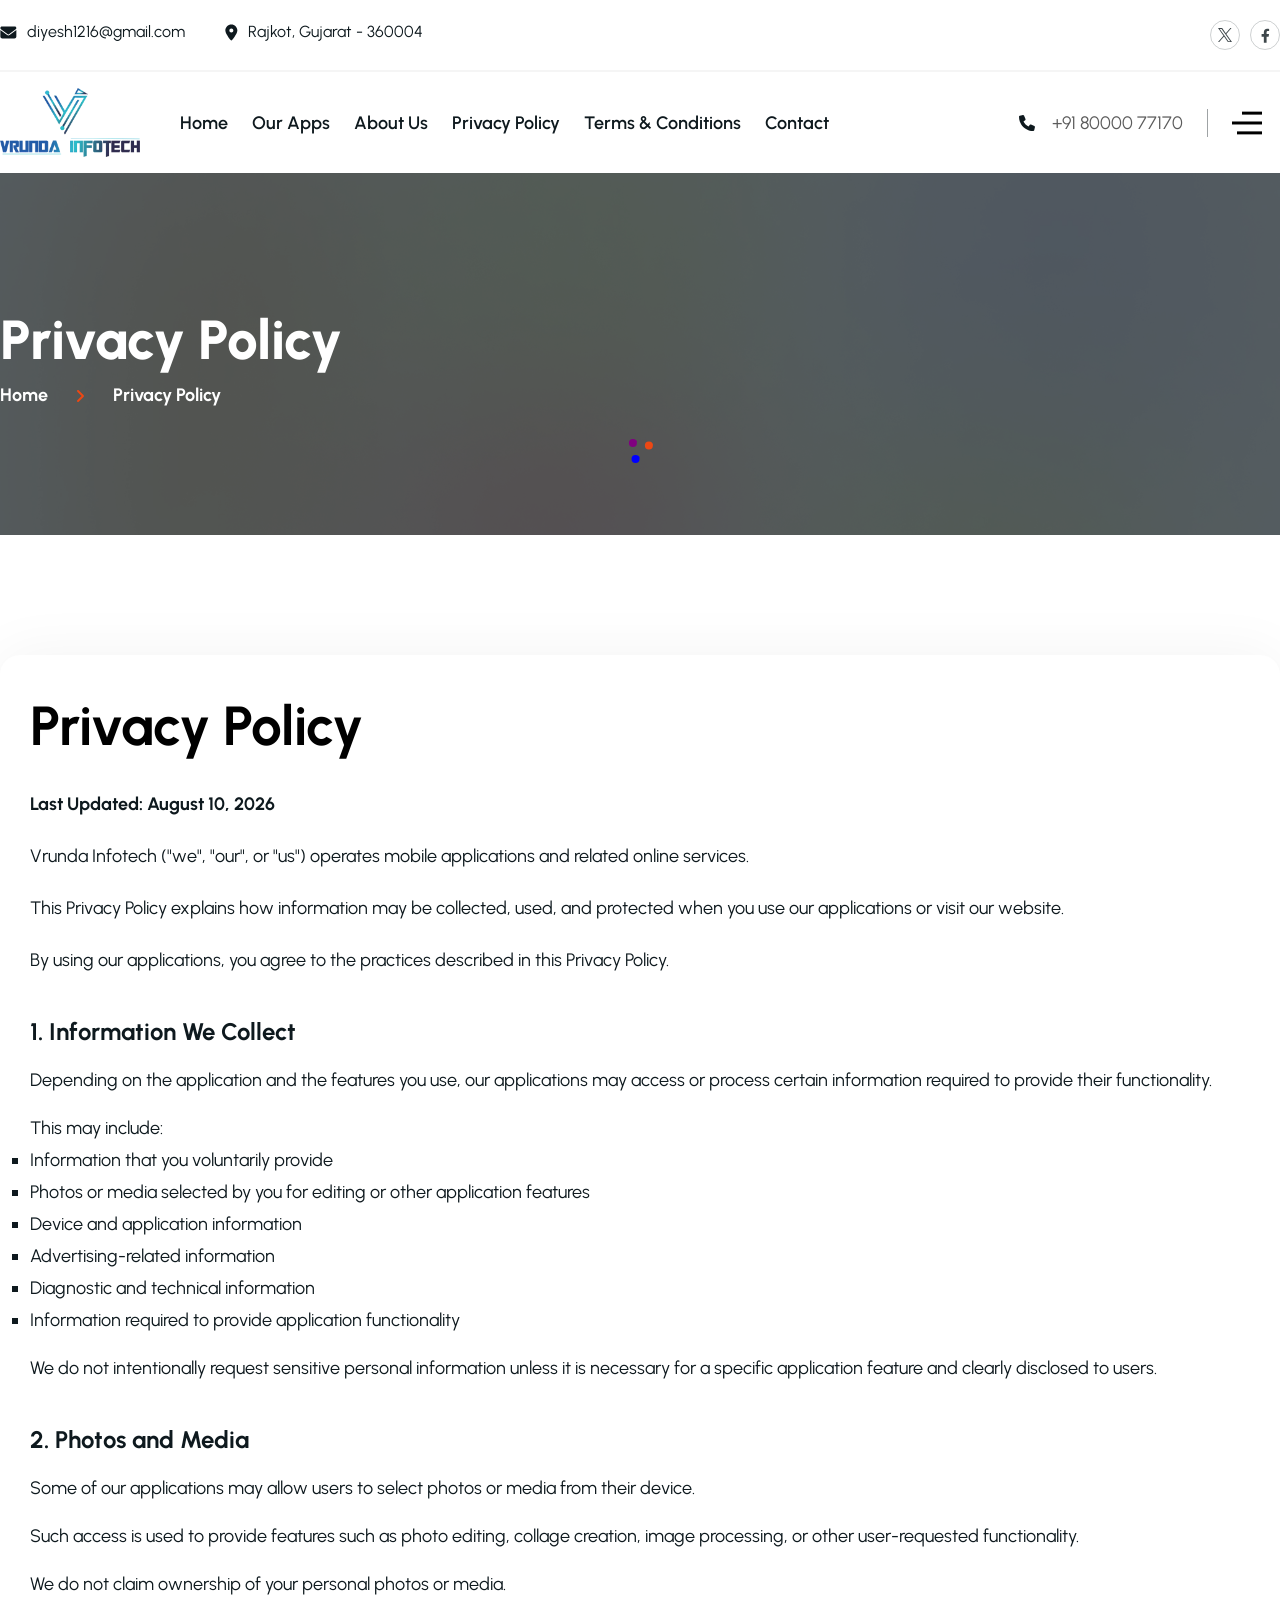
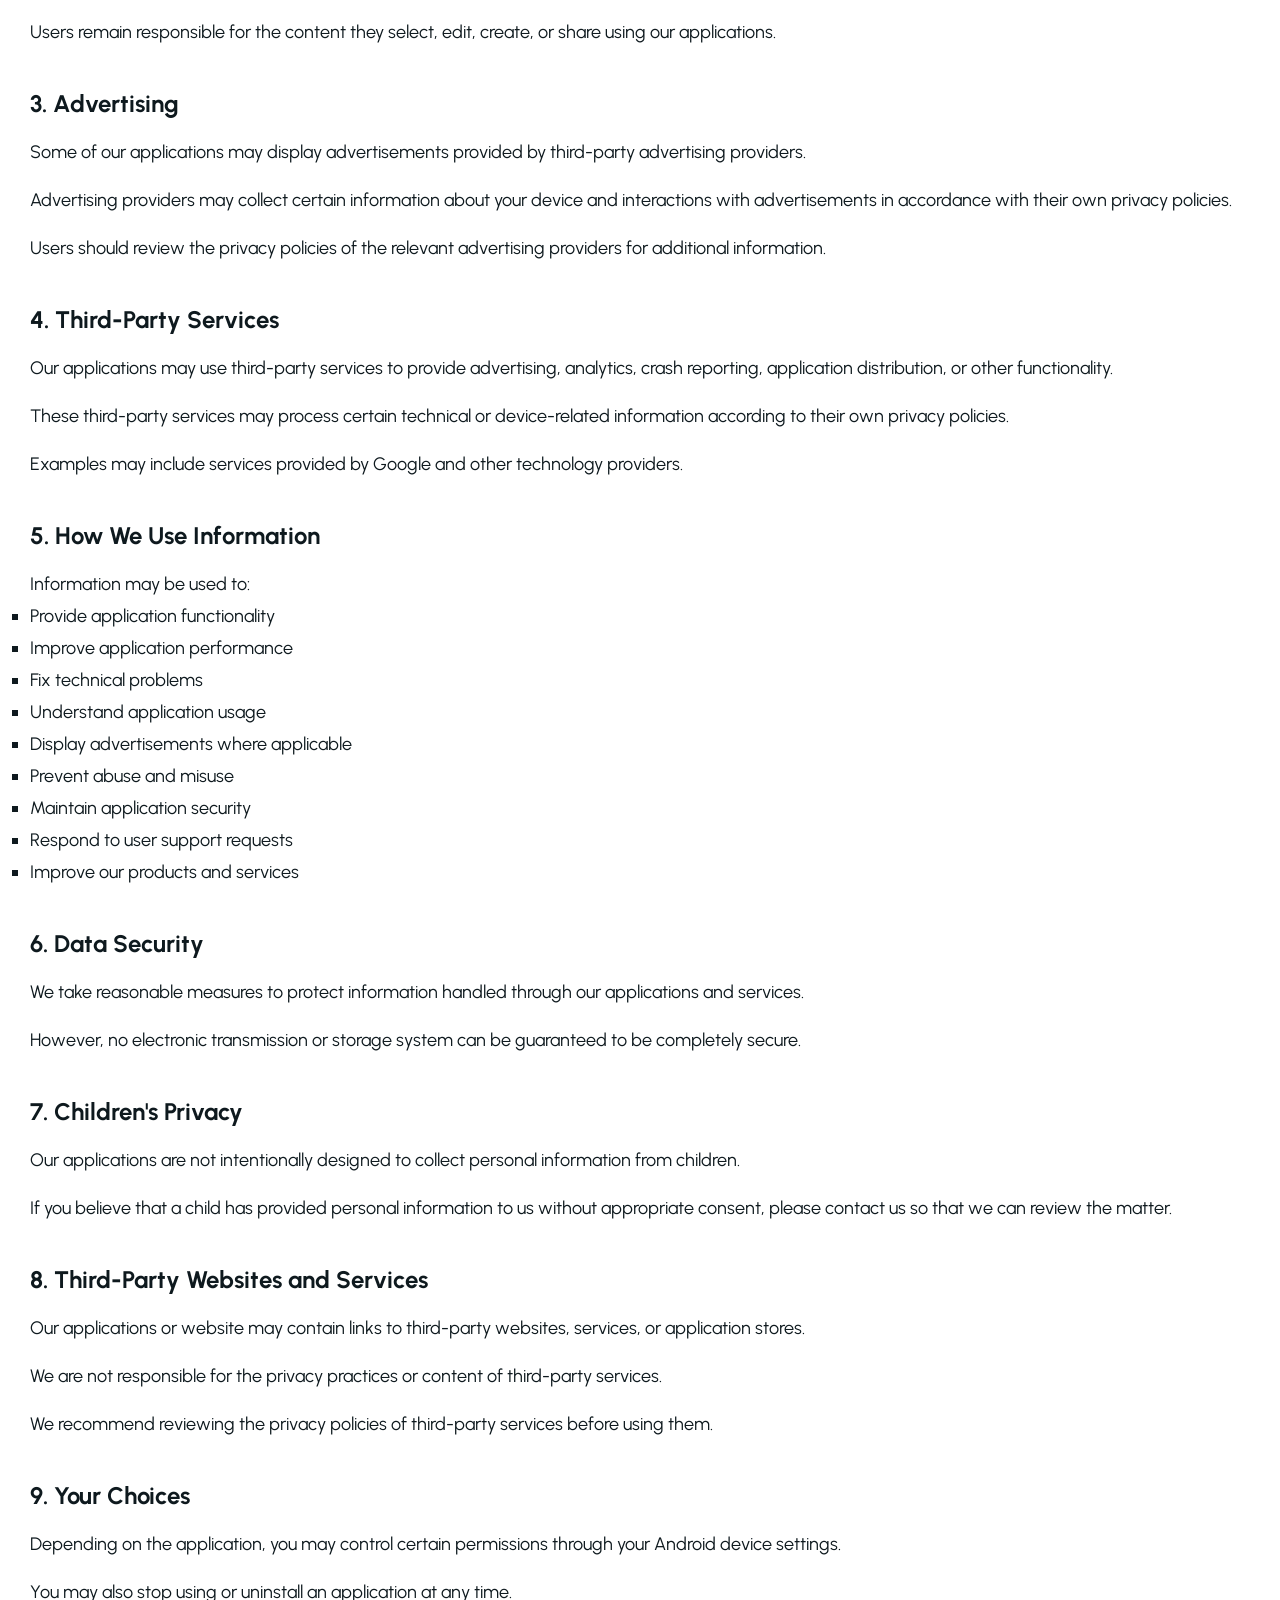
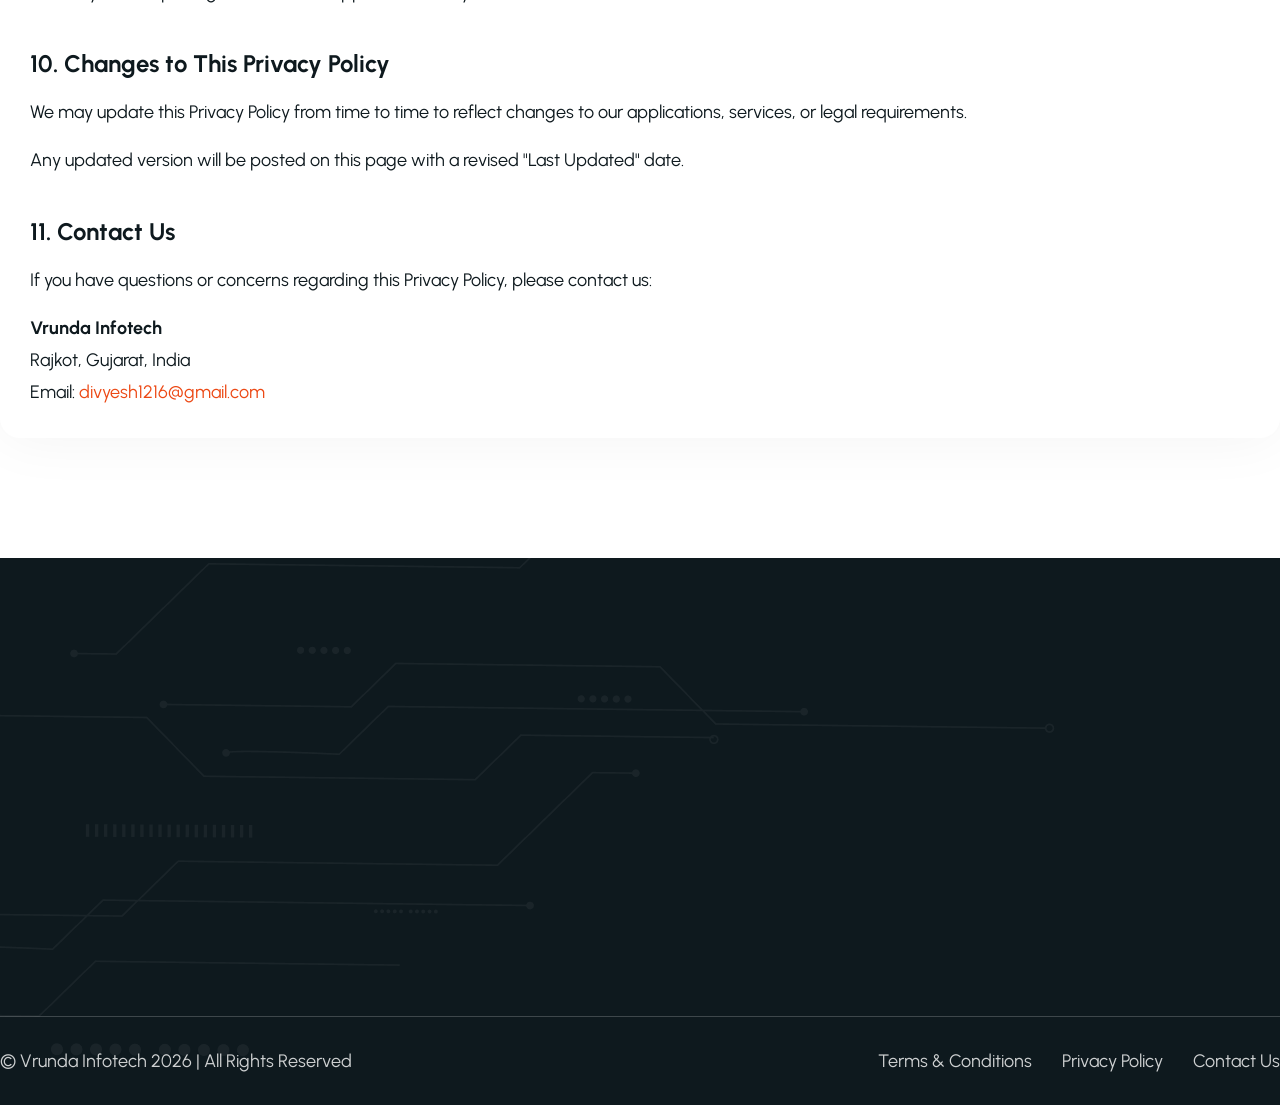
<file: privacy_policy.html>
<!DOCTYPE html>
<html lang="en">

<!-- Mirrored from sobtech.vercel.app/privacy_policy.html by HTTrack Website Copier/3.x [XR&CO'2014], Tue, 23 Jul 2024 12:26:41 GMT -->
<!-- Added by HTTrack -->
<meta http-equiv="content-type" content="text/html;charset=utf-8" /><!-- /Added by HTTrack -->

<head>
    <meta charset="UTF-8" />
    <meta http-equiv="X-UA-Compatible" content="IE=edge" />
    <meta name="viewport" content="width=device-width, initial-scale=1.0" />
    <title>Vrunda Infotech</title>
    <!-- aos  -->
    <link rel="stylesheet" href="assets/css/aos.css" />
    <!-- slider  -->
    <link rel="stylesheet" href="assets/css/swiper-bundle.css" />
    <!-- compiled from input.css -->
    <link rel="stylesheet" href="assets/css/output.css" />
    <!-- overwrite custom css -->
    <link rel="stylesheet" href="assets/css/style.css" />
</head>

<body id="root " class="relative">
    <!-- top bar  -->
    <div class="container justify-between py-5 bg-white hidden md:flex border-b-2 border-[#F5F5F5] px-4 xl:px-0">
        <div class="flex gap-10">
            <a href="#"
                class="flex h-fit items-center gap-2.5 text-base text-heading transition-all duration-300 hover:text-sb-orange">
                <svg width="17" height="13" viewBox="0 0 17 13" fill="none" xmlns="http://www.w3.org/2000/svg">
                    <path
                        d="M14.8555 0.414062C15.668 0.414062 16.3555 1.10156 16.3555 1.91406C16.3555 2.41406 16.1055 2.85156 15.7305 3.13281L8.94922 8.22656C8.57422 8.50781 8.10547 8.50781 7.73047 8.22656L0.949219 3.13281C0.574219 2.85156 0.355469 2.41406 0.355469 1.91406C0.355469 1.10156 1.01172 0.414062 1.85547 0.414062H14.8555ZM7.13672 9.03906C7.85547 9.57031 8.82422 9.57031 9.54297 9.03906L16.3555 3.91406V10.4141C16.3555 11.5391 15.4492 12.4141 14.3555 12.4141H2.35547C1.23047 12.4141 0.355469 11.5391 0.355469 10.4141V3.91406L7.13672 9.03906Z"
                        fill="currentColor" />
                </svg>
                <span class="">diyesh1216@gmail.com</span>
            </a>
            <a href="#"
                class="flex h-fit items-center gap-2.5 text-base text-heading transition-all duration-300 hover:text-sb-orange">
                <svg width="13" height="17" viewBox="0 0 13 17" fill="none" xmlns="http://www.w3.org/2000/svg">
                    <path d="M5.60547 16.0391C3.98047 14.0078 0.355469 9.16406 0.355469
            6.41406C0.355469 3.10156 3.01172 0.414062 6.35547 0.414062C9.66797
            0.414062 12.3555 3.10156 12.3555 6.41406C12.3555 9.16406 8.69922
            14.0078 7.07422 16.0391C6.69922 16.5078 5.98047 16.5078 5.60547
            16.0391ZM6.35547 8.41406C7.44922 8.41406 8.35547 7.53906 8.35547
            6.41406C8.35547 5.32031 7.44922 4.41406 6.35547 4.41406C5.23047
            4.41406 4.35547 5.32031 4.35547 6.41406C4.35547 7.53906 5.23047
            8.41406 6.35547 8.41406Z" fill="currentColor" />
                </svg>

                <span class="">Rajkot, Gujarat - 360004</span>
            </a>
        </div>
        <!-- social  links  -->
        <div class="flex h-fit items-center gap-2.5">
            
            <!-- <a href="#" target="_blank"
                class="text-heading hover:text-sb-orange transition-all duration-300 border rounded-full w-[30px] h-[30px] flex justify-center items-center border-heading/20 hover:border-sb-orange">
                <svg width="13" height="13" viewBox="0 0 13 13" fill="none" xmlns="http://www.w3.org/2000/svg">
                    <path opacity="0.8"
                        d="M2.73438 13H0.191406V4.82422H2.73438V13ZM1.44922 3.73047C0.65625 3.73047 0 3.04688 0 2.22656C0 1.10547 1.20312 0.394531 2.1875 0.96875C2.65234 1.21484 2.92578 1.70703 2.92578 2.22656C2.92578 3.04688 2.26953 3.73047 1.44922 3.73047ZM12.2227 13H9.70703V9.03516C9.70703 8.07812 9.67969 6.875 8.36719 6.875C7.05469 6.875 6.86328 7.88672 6.86328 8.95312V13H4.32031V4.82422H6.75391V5.94531H6.78125C7.13672 5.31641 7.95703 4.63281 9.1875 4.63281C11.7578 4.63281 12.25 6.32812 12.25 8.51562V13H12.2227Z"
                        fill="currentColor" />
                </svg>
            </a> -->
             <a href="https://x.com/vrundainfotech" target="_blank"
                class="text-heading hover:text-sb-orange transition-all duration-300 border rounded-full w-[30px] h-[30px] flex justify-center items-center border-heading/20 hover:border-sb-orange">
                <svg width="14" height="14" viewBox="0 0 14 14" fill="none" xmlns="http://www.w3.org/2000/svg">
                    <path opacity="0.8"
                        d="M8.3319 5.92804L13.5437 0H12.3087L7.78327 5.14724L4.16883 0H0L5.46574 7.78354L0 14H1.2351L6.01406 8.56434L9.83117 14H14L8.3316 5.92804H8.3319ZM6.64026 7.85211L6.08647 7.07705L1.68013 0.909771H3.57717L7.13314 5.88696L7.68693 6.66202L12.3093 13.1316H10.4122L6.64026 7.85241V7.85211Z"
                        fill="currentColor" />
                </svg>
            </a>
            <a href="https://www.facebook.com/profile.php?id=61576228049036" target="_blank"
                class="text-heading hover:text-sb-orange transition-all duration-300 border rounded-full w-[30px] h-[30px] flex justify-center items-center border-heading/20 hover:border-sb-orange">
                <svg width="9" height="15" viewBox="0 0 9 15" fill="none" xmlns="http://www.w3.org/2000/svg">
                    <path opacity="0.8"
                        d="M7.62891 8.625H5.57812V14.75H2.84375V8.625H0.601562V6.10938H2.84375V4.16797C2.84375 1.98047 4.15625 0.75 6.15234 0.75C7.10938 0.75 8.12109 0.941406 8.12109 0.941406V3.10156H7C5.90625 3.10156 5.57812 3.75781 5.57812 4.46875V6.10938H8.01172L7.62891 8.625Z"
                        fill="currentColor" />
                </svg>
            </a>
        </div>
    </div>
    <!-- nav bar  -->
    <div class="flex justify-center w-full sticky top-0 z-[99999]" id="stickyHeader">
        <header class="container flex justify-between items-center h-fit px-0">
            <div class="flex gap-10 h-full items-center">
                <div class="vrunda-site-logo">
                    <img src="assets/img/home-1/logo.webp" alt="" class="py-3 lg:py-4 pl-4 xl:px-0" />
                </div>
                <div class="gap-6 hidden lg:flex py-3 lg:py-4">
                    <div class="relative group">
                        <a href="index.html" class="w-fit">
                            <div class="nav-link group">
                                Home

                            </div>
                        </a>

                    </div>
                    <a href="our_apps.html" class="w-fit">
                        <div class="nav-link group">
                            Our Apps
                            <!-- <img
                src="./assets/img/icon/down-arrow.svg"
                alt=""
                class="group-hover:rotate-180"
              /> -->
                        </div>
                    </a>
                    <a href="about_us.html" class="w-fit">
                        <div class="nav-link group">
                            About Us
                            <!-- <img
                src="./assets/img/icon/down-arrow.svg"
                alt=""
                class="group-hover:rotate-180"
              /> -->
                        </div>
                    </a>
                    <a href="privacy_policy.html" class="w-fit">
                        <div class="nav-link group">
                            Privacy Policy
                            <!-- <img
                src="./assets/img/icon/down-arrow.svg"
                alt=""
                class="group-hover:rotate-180"
              /> -->
                        </div>
                    </a>
                    <a href="tandc.html" class="w-fit">
                        <div class="nav-link group">
                            Terms &amp; Conditions
                            <!-- <img
                src="./assets/img/icon/down-arrow.svg"
                alt=""
                class="group-hover:rotate-180"
              /> -->
                        </div>
                    </a>
                    <a href="contact.html" class="w-fit">
                        <div class="nav-link group">
                            Contact
                            <!-- <img
                src="./assets/img/icon/down-arrow.svg"
                alt=""
                class="group-hover:rotate-180"
              /> -->
                        </div>
                    </a>
                </div>
            </div>
            <div class="flex items-center gap-6 h-full w-fit">
                <a href="#"
                    class="hidden sm:flex text-heading hover:text-sb-orange items-center transition-all duration-300 h-fit gap-4 pr-6 border-r border-heading/40">
                    <svg width="17" height="18" viewBox="0 0 17 18" fill="none" xmlns="http://www.w3.org/2000/svg">
                        <path
                            d="M15.9688 13.0938L15.2188 16.25C15.125 16.7188 14.75 17.0312 14.2812 17.0312C6.40625 17 0 10.5938 0 2.71875C0 2.25 0.28125 1.875 0.75 1.78125L3.90625 1.03125C4.34375 0.9375 4.8125 1.1875 5 1.59375L6.46875 5C6.625 5.40625 6.53125 5.875 6.1875 6.125L4.5 7.5C5.5625 9.65625 7.3125 11.4062 9.5 12.4688L10.875 10.7812C11.125 10.4688 11.5938 10.3438 12 10.5L15.4062 11.9688C15.8125 12.1875 16.0625 12.6562 15.9688 13.0938Z"
                            fill="currentColor" />
                    </svg>
                    <p class="text-lg text-paragraph">+91 80000 77170</p>
                </a>
                <div class="w-8 mr-4 cursor-pointer transition-all duration-300 hover:text-sb-orange"
                    id="mobile-nav-btn">
                    <svg class="transition-all duration-300" id="menu-btn" width="30" height="24" viewBox="0 0 30 24"
                        fill="none" xmlns="http://www.w3.org/2000/svg">
                        <line x1="0.00195313" y1="11.9844" x2="29.9996" y2="11.9844" stroke="currentColor"
                            stroke-width="3" />
                        <path d="M5.00195 21.8789H30" stroke="currentColor" stroke-width="3" />
                        <path d="M10.002 2.12891H30.0004" stroke="currentColor" stroke-width="3" />
                    </svg>
                    <svg class="hidden transition-all duration-300" id="close-btn" xmlns="http://www.w3.org/2000/svg"
                        viewBox="0 0 448 512">
                        <path
                            d="M342.6 150.6c12.5-12.5 12.5-32.8 0-45.3s-32.8-12.5-45.3 0L192 210.7 86.6 105.4c-12.5-12.5-32.8-12.5-45.3 0s-12.5 32.8 0 45.3L146.7 256 41.4 361.4c-12.5 12.5-12.5 32.8 0 45.3s32.8 12.5 45.3 0L192 301.3 297.4 406.6c12.5 12.5 32.8 12.5 45.3 0s12.5-32.8 0-45.3L237.3 256 342.6 150.6z" />
                    </svg>
                </div>
            </div>
        </header>
    </div>
    <!-- mobile nav  -->
    <div id="mnav-menu-item"
        class="w-screen screen-height left-0 fixed top-[69px] -translate-x-[100vw] transition-all duration-300 z-[99999999]">
        <div id="mnav-menu-overlay" class="bg-black/10 w-full absolute h-screen z-0"></div>
        <div class="w-[300px] h-full bg-white px-5 overflow-y-scroll relative z-10">
            <div class="gap-6">
                <div class="relative group">
                    <div class="w-fit">
                        <a href="index.html" class="w-fit">
                            <div class="nav-link group py-2">
                                Home
                            </div>
                        </a>
                    </div>
                </div>
                <a href="our_apps.html" class="w-fit">
                    <div class="nav-link group py-2">
                        Our Apps
                        <!-- <img
                src="./assets/img/icon/down-arrow.svg"
                alt=""
                class="group-hover:rotate-180"
              /> -->
                    </div>
                </a>
                <a href="about_us.html" class="w-fit">
                    <div class="nav-link group py-2">
                        About Us
                        <!-- <img
                src="./assets/img/icon/down-arrow.svg"
                alt=""
                class="group-hover:rotate-180"
              /> -->
                    </div>
                </a>
                <a href="privacy_policy.html" class="w-fit">
                    <div class="nav-link group py-2">
                        Privacy Policy
                        <!-- <img
                src="./assets/img/icon/down-arrow.svg"
                alt=""
                class="group-hover:rotate-180"
              /> -->
                    </div>
                </a>
                <div class="border-b border-[#f5f5f5]">
                    <a href="tandc.html" class="w-fit">
                        <div class="nav-link group py-3">
                            Terms &amp; Conditions
                        </div>
                    </a>
                </div>
                <a href="contact.html" class="w-fit">
                    <div class="nav-link group py-2">
                        Contact
                        <!-- <img
                src="./assets/img/icon/down-arrow.svg"
                alt=""
                class="group-hover:rotate-180"
              /> -->
                    </div>
                </a>
            </div>
        </div>
    </div>

    <!-- bread crumb  -->
    <section class="relative h-fit max-w-[100vw] flex justify-center items-center">
        <img src="assets/img/bread-crumb.png" alt="" class="w-full min-h-[140px]" />
        <div class="w-full h-full absolute top-0 left-0 bg-heading/70"></div>
        <div class="container absolute py-5 px-4 xl:px-0">
            <h1 class="text-white text-[55px] font-extrabold">Privacy Policy</h1>
            <div class="flex items-center gap-7">
                <a href="index.html"
                    class="text-lg font-bold text-white transition-all duration-300 hover:text-sb-orange">Home</a>
                <svg width="9" height="13" viewBox="0 0 9 13" fill="none" xmlns="http://www.w3.org/2000/svg">
                    <path
                        d="M2 13C1.71875 13 1.46875 12.9062 1.28125 12.7188C0.875 12.3438 0.875 11.6875 1.28125 11.3125L5.5625 7L1.28125 2.71875C0.875 2.34375 0.875 1.6875 1.28125 1.3125C1.65625 0.90625 2.3125 0.90625 2.6875 1.3125L7.6875 6.3125C8.09375 6.6875 8.09375 7.34375 7.6875 7.71875L2.6875 12.7188C2.5 12.9062 2.25 13 2 13Z"
                        fill="#EC4814" />
                </svg>
                <a href="#" class="text-lg font-bold text-white transition-all duration-300 hover:text-sb-orange">
                    Privacy Policy
                </a>
            </div>
        </div>
    </section>
    <!-- bread crumb  -->
    <!-- Service start  -->
    <section class="px-4 xl:px-0 py-[60px] lg:py-[120px] max-w-screen overflow-hidden">
        <div class="container">
            <div class="grid grid-cols-1 md:grid-cols-1 lg:grid-cols-1 gap-[30px]">
                <!-- card  -->
                <div class="col-span-4 shadow-primary bg-white group p-[30px] rounded-[20px]">
                    <div class="flex w-full justify-between">
                        <h1 class="text-[55px] font-bold ">Privacy Policy</h1>
                    </div>

                    <div class="text-lg leading-8 mt-5 text-heading">

                        <p>
                            <strong>Last Updated: August 10, 2026</strong>
                        </p>

                        <p class="mt-5">
                            Vrunda Infotech ("we", "our", or "us") operates mobile applications and
                            related online services.
                        </p>

                        <p class="mt-5">
                            This Privacy Policy explains how information may be collected, used, and
                            protected when you use our applications or visit our website.
                        </p>

                        <p class="mt-5">
                            By using our applications, you agree to the practices described in this
                            Privacy Policy.
                        </p>


                        <!-- 1. Information We Collect -->
                        <h2 class="text-2xl font-bold text-heading mt-10">
                            1. Information We Collect
                        </h2>

                        <p class="mt-4">
                            Depending on the application and the features you use, our applications
                            may access or process certain information required to provide their
                            functionality.
                        </p>

                        <p class="mt-4">
                            This may include:
                        </p>

                        <ul class="pl-6 space-y-2" style="list-style-type: square;">
                            <li>Information that you voluntarily provide</li>
                            <li>Photos or media selected by you for editing or other application features</li>
                            <li>Device and application information</li>
                            <li>Advertising-related information</li>
                            <li>Diagnostic and technical information</li>
                            <li>Information required to provide application functionality</li>
                        </ul>

                        <p class="mt-4">
                            We do not intentionally request sensitive personal information unless it
                            is necessary for a specific application feature and clearly disclosed to
                            users.
                        </p>


                        <!-- 2. Photos and Media -->
                        <h2 class="text-2xl font-bold text-heading mt-10">
                            2. Photos and Media
                        </h2>

                        <p class="mt-4">
                            Some of our applications may allow users to select photos or media from
                            their device.
                        </p>

                        <p class="mt-4">
                            Such access is used to provide features such as photo editing, collage
                            creation, image processing, or other user-requested functionality.
                        </p>

                        <p class="mt-4">
                            We do not claim ownership of your personal photos or media.
                        </p>

                        <p class="mt-4">
                            Users remain responsible for the content they select, edit, create, or
                            share using our applications.
                        </p>


                        <!-- 3. Advertising -->
                        <h2 class="text-2xl font-bold text-heading mt-10">
                            3. Advertising
                        </h2>

                        <p class="mt-4">
                            Some of our applications may display advertisements provided by
                            third-party advertising providers.
                        </p>

                        <p class="mt-4">
                            Advertising providers may collect certain information about your device
                            and interactions with advertisements in accordance with their own privacy
                            policies.
                        </p>

                        <p class="mt-4">
                            Users should review the privacy policies of the relevant advertising
                            providers for additional information.
                        </p>


                        <!-- 4. Third-Party Services -->
                        <h2 class="text-2xl font-bold text-heading mt-10">
                            4. Third-Party Services
                        </h2>

                        <p class="mt-4">
                            Our applications may use third-party services to provide advertising,
                            analytics, crash reporting, application distribution, or other
                            functionality.
                        </p>

                        <p class="mt-4">
                            These third-party services may process certain technical or device-related
                            information according to their own privacy policies.
                        </p>

                        <p class="mt-4">
                            Examples may include services provided by Google and other technology
                            providers.
                        </p>


                        <!-- 5. How We Use Information -->
                        <h2 class="text-2xl font-bold text-heading mt-10">
                            5. How We Use Information
                        </h2>

                        <p class="mt-4">
                            Information may be used to:
                        </p>

                        <ul class="pl-6 space-y-2" style="list-style-type: square;">
                            <li>Provide application functionality</li>
                            <li>Improve application performance</li>
                            <li>Fix technical problems</li>
                            <li>Understand application usage</li>
                            <li>Display advertisements where applicable</li>
                            <li>Prevent abuse and misuse</li>
                            <li>Maintain application security</li>
                            <li>Respond to user support requests</li>
                            <li>Improve our products and services</li>
                        </ul>


                        <!-- 6. Data Security -->
                        <h2 class="text-2xl font-bold text-heading mt-10">
                            6. Data Security
                        </h2>

                        <p class="mt-4">
                            We take reasonable measures to protect information handled through our
                            applications and services.
                        </p>

                        <p class="mt-4">
                            However, no electronic transmission or storage system can be guaranteed
                            to be completely secure.
                        </p>


                        <!-- 7. Children's Privacy -->
                        <h2 class="text-2xl font-bold text-heading mt-10">
                            7. Children's Privacy
                        </h2>

                        <p class="mt-4">
                            Our applications are not intentionally designed to collect personal
                            information from children.
                        </p>

                        <p class="mt-4">
                            If you believe that a child has provided personal information to us
                            without appropriate consent, please contact us so that we can review
                            the matter.
                        </p>


                        <!-- 8. Third-Party Websites and Services -->
                        <h2 class="text-2xl font-bold text-heading mt-10">
                            8. Third-Party Websites and Services
                        </h2>

                        <p class="mt-4">
                            Our applications or website may contain links to third-party websites,
                            services, or application stores.
                        </p>

                        <p class="mt-4">
                            We are not responsible for the privacy practices or content of
                            third-party services.
                        </p>

                        <p class="mt-4">
                            We recommend reviewing the privacy policies of third-party services
                            before using them.
                        </p>


                        <!-- 9. Your Choices -->
                        <h2 class="text-2xl font-bold text-heading mt-10">
                            9. Your Choices
                        </h2>

                        <p class="mt-4">
                            Depending on the application, you may control certain permissions through
                            your Android device settings.
                        </p>

                        <p class="mt-4">
                            You may also stop using or uninstall an application at any time.
                        </p>


                        <!-- 10. Changes to This Privacy Policy -->
                        <h2 class="text-2xl font-bold text-heading mt-10">
                            10. Changes to This Privacy Policy
                        </h2>

                        <p class="mt-4">
                            We may update this Privacy Policy from time to time to reflect changes
                            to our applications, services, or legal requirements.
                        </p>

                        <p class="mt-4">
                            Any updated version will be posted on this page with a revised
                            "Last Updated" date.
                        </p>


                        <!-- 11. Contact Us -->
                        <h2 class="text-2xl font-bold text-heading mt-10">
                            11. Contact Us
                        </h2>

                        <p class="mt-4">
                            If you have questions or concerns regarding this Privacy Policy,
                            please contact us:
                        </p>

                        <div class="mt-4">
                            <p><strong>Vrunda Infotech</strong></p>
                            <p>Rajkot, Gujarat, India</p>
                            <p>
                                Email:
                                <a href="mailto:divyesh1216@gmail.com" class="text-sb-orange hover:underline">
                                    divyesh1216@gmail.com
                                </a>
                            </p>
                        </div>

                    </div>
                </div>

            </div>
        </div>
    </section>
    <!--  Service end  -->
    <div class="bg-heading relative">
        <img src="assets/img/home-3/footer-bg.png" alt="" class="absolute bottom-0" />

        <!-- footer start  -->
        <section class="mx-auto relative bg-transparent w-full">
            <!-- footer  -->
            <div data-aos="fade-in" class="pt-10 lg:pt-20 px-4 xl:px-0">
                <div class="container">
                    <div class="flex justify-between flex-wrap gap-5 pb-5 lg:pb-20">
                        <div class="max-w-[300px] w-full">
                            <div class="vrunda-site-logo">
                                <img src="assets/img/home-1/logo.webp" alt="" class="" />
                            </div>
                            <p class="text-white/80 text-lg mt-9">
                                IT Solution is a broad category encompasses various
                            </p>

                            <div class="flex gap-5 mt-5">
                                <a href="https://www.facebook.com/profile.php?id=61576228049036" target="blank" aria-label="Facebook"
                                    class="text-white hover:text-white transition-all duration-300 h-[35px] w-[35px] rounded-full border border-[#F5F5F5]/20 flex justify-center items-center relative overflow-hidden before:block before:w-full before:h-full before:absolute before:bg-sb-orange before:z-0 before:transition-transform before:duration-300 before:ease-out before:scale-x-0 before:origin-right hover:before:origin-left hover:before:scale-x-100">
                                    <svg class="relative z-10" width="9" height="15" viewBox="0 0 9 15" fill="none"
                                        xmlns="http://www.w3.org/2000/svg">
                                        <path d="M7.62891
                  8.625H5.57812V14.75H2.84375V8.625H0.601562V6.10938H2.84375V4.16797C2.84375
                  1.98047 4.15625 0.75 6.15234 0.75C7.10938 0.75 8.12109
                  0.941406 8.12109 0.941406V3.10156H7C5.90625 3.10156 5.57812
                  3.75781 5.57812 4.46875V6.10938H8.01172L7.62891 8.625Z" fill="currentColor" />
                                    </svg>
                                </a>
                                <a href="https://x.com/vrundainfotech" target="blank" aria-label="Twitter"
                                    class="text-white hover:text-white transition-all duration-300 h-[35px] w-[35px] rounded-full border border-[#F5F5F5]/20 flex justify-center items-center relative overflow-hidden before:block before:w-full before:h-full before:absolute before:bg-sb-orange before:z-0 before:transition-transform before:duration-300 before:ease-out before:scale-x-0 before:origin-right hover:before:origin-left hover:before:scale-x-100">
                                    <svg class="relative z-10" width="16" height="16" viewBox="0 0 16 16" fill="none"
                                        xmlns="http://www.w3.org/2000/svg">
                                        <path d="M9.52217 6.77491L15.4785 0H14.0671L8.89516
                  5.88256L4.76437 0H0L6.24656 8.89547L0 16H1.41155L6.87321
                  9.78782L11.2356 16H16L9.52183 6.77491H9.52217ZM7.58887
                  8.97384L6.95596 8.08805L1.92015 1.03974H4.0882L8.15216
                  6.72795L8.78507 7.61374L14.0677 15.0075H11.8997L7.58887
                  8.97418V8.97384Z" fill="currentColor" />
                                    </svg>
                                </a>
                                <!-- <a href="https://bd.linkedin.com/" target="blank" aria-label="Linkedin"
                                    class="text-white hover:text-white transition-all duration-300 h-[35px] w-[35px] rounded-full border border-[#F5F5F5]/20 flex justify-center items-center relative overflow-hidden before:block before:w-full before:h-full before:absolute before:bg-sb-orange before:z-0 before:transition-transform before:duration-300 before:ease-out before:scale-x-0 before:origin-right hover:before:origin-left hover:before:scale-x-100">
                                    <svg class="relative z-10" width="13" height="13" viewBox="0 0 13 13" fill="none"
                                        xmlns="http://www.w3.org/2000/svg">
                                        <path
                                            d="M11.375 0.625C11.8398 0.625 12.25 1.03516 12.25 1.52734V12C12.25 12.4922 11.8398 12.875 11.375 12.875H0.847656C0.382812 12.875 0 12.4922 0 12V1.52734C0 1.03516 0.382812 0.625 0.847656 0.625H11.375ZM3.69141 11.125V5.30078H1.88672V11.125H3.69141ZM2.78906 4.48047C3.36328 4.48047 3.82812 4.01562 3.82812 3.44141C3.82812 2.86719 3.36328 2.375 2.78906 2.375C2.1875 2.375 1.72266 2.86719 1.72266 3.44141C1.72266 4.01562 2.1875 4.48047 2.78906 4.48047ZM10.5 11.125V7.92578C10.5 6.36719 10.1445 5.13672 8.3125 5.13672C7.4375 5.13672 6.83594 5.62891 6.58984 6.09375H6.5625V5.30078H4.83984V11.125H6.64453V8.25391C6.64453 7.48828 6.78125 6.75 7.73828 6.75C8.66797 6.75 8.66797 7.625 8.66797 8.28125V11.125H10.5Z"
                                            fill="currentColor" />
                                    </svg>
                                </a> -->
                                
                            </div>
                        </div>

                        <!-- links  -->
                        <div class="w-full sm:w-fit">
                            <h1 class="text-2xl font-bold text-white pb-4">
                                Contact
                            </h1>

                            <!-- Phone Number -->
                            <a href="tel:+918000077170"
                                class="text-lg text-white hover:text-sb-orange py-2.5 flex items-start gap-5 group">
                                <div
                                    class="flex-shrink-0 flex items-center justify-center bg-white/10 text-white w-10 h-10 rounded-full">
                                    <svg width="17" height="18" viewBox="0 0 17 18" fill="none">
                                        <path opacity="0.8"
                                            d="M15.9688 13.0938L15.2188 16.25C15.125 16.7188 14.75 17.0312 14.2812 17.0312C6.40625 17 0 10.5938 0 2.71875C0 2.25 0.28125 1.875 0.75 1.78125L3.90625 1.03125C4.34375 0.9375 4.8125 1.1875 5 1.59375L6.46875 5C6.625 5.40625 6.53125 5.875 6.1875 6.125L4.5 7.5C5.5625 9.65625 7.3125 11.4062 9.5 12.4688L10.875 10.7812C11.125 10.4688 11.5938 10.3438 12 10.5L15.4062 11.9688C15.8125 12.1875 16.0625 12.6562 15.9688 13.0938Z"
                                            fill="white" />
                                    </svg>
                                </div>

                                <div class="text-left">
                                    <h2 class="text-lg font-bold text-white leading-[18px] pb-2">
                                        Phone Number
                                    </h2>
                                    <p class="text-lg text-white/80">
                                        +91 80000 77170
                                    </p>
                                </div>
                            </a>


                            <!-- Location -->
                            <a href="https://www.google.com/maps/search/?api=1&query=Shop+No.+228,+Asopalav+Triangle,+Opp.+Satyam+Hills,+80+Feet+Road,+Rajkot,+Gujarat+360004"
                                target="_blank" rel="noopener noreferrer"
                                class="text-lg text-white hover:text-sb-orange py-2.5 flex items-start gap-5 group">
                                <div
                                    class="flex-shrink-0 flex items-center justify-center bg-white/10 text-white w-10 h-10 rounded-full">
                                    <svg width="12" height="17" viewBox="0 0 12 17" fill="none">
                                        <path opacity="0.8"
                                            d="M5.25 15.625C3.625 13.5938 0 8.75 0 6C0 2.6875 2.65625 0 6 0C9.3125 0 12 2.6875 12 6C12 8.75 8.34375 13.5938 6.71875 15.625C6.34375 16.0938 5.625 16.0938 5.25 15.625ZM6 8C7.09375 8 8 7.125 8 6C8 4.90625 7.09375 4 6 4C4.875 4 4 4.90625 4 6C4 7.125 4.875 8 6 8Z"
                                            fill="white" />
                                    </svg>
                                </div>

                                <div class="text-left">
                                    <h2 class="text-lg font-bold text-white leading-[18px] pb-2">
                                        Location
                                    </h2>
                                    <p class="text-lg text-white/80 leading-7">
                                        Shop No. 228, Asopalav Triangle, Opp. Satyam Hills,<br>
                                        80 Feet Road, Rajkot, Gujarat - 360004
                                    </p>
                                </div>
                            </a>


                            <!-- Email -->
                            <a href="https://mail.google.com/mail/?view=cm&fs=1&to=divyesh1216@gmail.com"
                                target="_blank" rel="noopener noreferrer"
                                class="text-lg text-white hover:text-sb-orange py-2.5 flex items-start gap-5 group">
                                <div
                                    class="flex-shrink-0 flex items-center justify-center bg-white/10 text-white w-10 h-10 rounded-full">
                                    <svg width="16" height="16" viewBox="0 0 16 16" fill="none">
                                        <path opacity="0.8"
                                            d="M14.5 2C15.3125 2 16 2.6875 16 3.5C16 4 15.75 4.4375 15.375 4.71875L8.59375 9.8125C8.21875 10.0938 7.75 10.0938 7.375 9.8125L0.59375 4.71875C0.21875 4.4375 0 4 0 3.5C0 2.6875 0.65625 2 1.5 2H14.5ZM6.78125 10.625C7.5 11.1562 8.46875 11.1562 9.1875 10.625L16 5.5V12C16 13.125 15.0938 14 14 14H2C0.875 14 0 13.125 0 12V5.5L6.78125 10.625Z"
                                            fill="white" />
                                    </svg>
                                </div>

                                <div class="text-left">
                                    <h2 class="text-lg font-bold text-white leading-[18px] pb-2">
                                        Email
                                    </h2>
                                    <p class="text-lg text-white/80">
                                        divyesh1216@gmail.com
                                    </p>
                                </div>
                            </a>

                        </div>
                    </div>
                </div>
            </div>
            <!-- copyright -->
            <div class="container border-t border-white/20 px-4 xl:px-0">
                <div class="flex flex-col lg:flex-row justify-between py-[30px]">
                    <p class="text-lg text-white/80">
                        © Vrunda Infotech 2026 | All Rights Reserved
                    </p>
                    <div class="flex gap-[30px] text-lg text-white/80">
                        <a href="tandc.html" class="transition-all duration-300 hover:text-sb-orange">
                            Terms &amp; Conditions
                        </a>
                        <a href="privacy_policy.html" class="transition-all duration-300 hover:text-sb-orange">
                            Privacy Policy
                        </a>
                        <a href="contact.html" class="transition-all duration-300 hover:text-sb-orange">
                            Contact Us
                        </a>
                    </div>
                </div>
            </div>
        </section>
        <!-- footer end  -->
    </div>
    <!-- AOS  -->
    <script src="assets/js/aos.js"></script>
    <script>
        AOS.init();
    </script>
    <!-- swiper  -->
    <script src="assets/js/swiper-bundle.js"></script>
    <!-- parallax  -->
    <script src="assets/js/parallax.min.js"></script>
    <!-- plugin  -->
    <script src="assets/js/plugins.js"></script>
    <!-- all need js  -->
    <script src="assets/js/main.js"></script>
    <!-- mouse animation  -->
    <canvas
        class="w-full h-full max-w-[100vw] max-h-screen fixed z-[9999999999999] top-0 bg-opacity-0 pointer-events-none"></canvas>
    <script src="assets/js/mouseCanvas.bundle.js"></script>
</body>

<!-- Mirrored from sobtech.vercel.app/privacy_policy.html by HTTrack Website Copier/3.x [XR&CO'2014], Tue, 23 Jul 2024 12:26:41 GMT -->

</html>
</file>
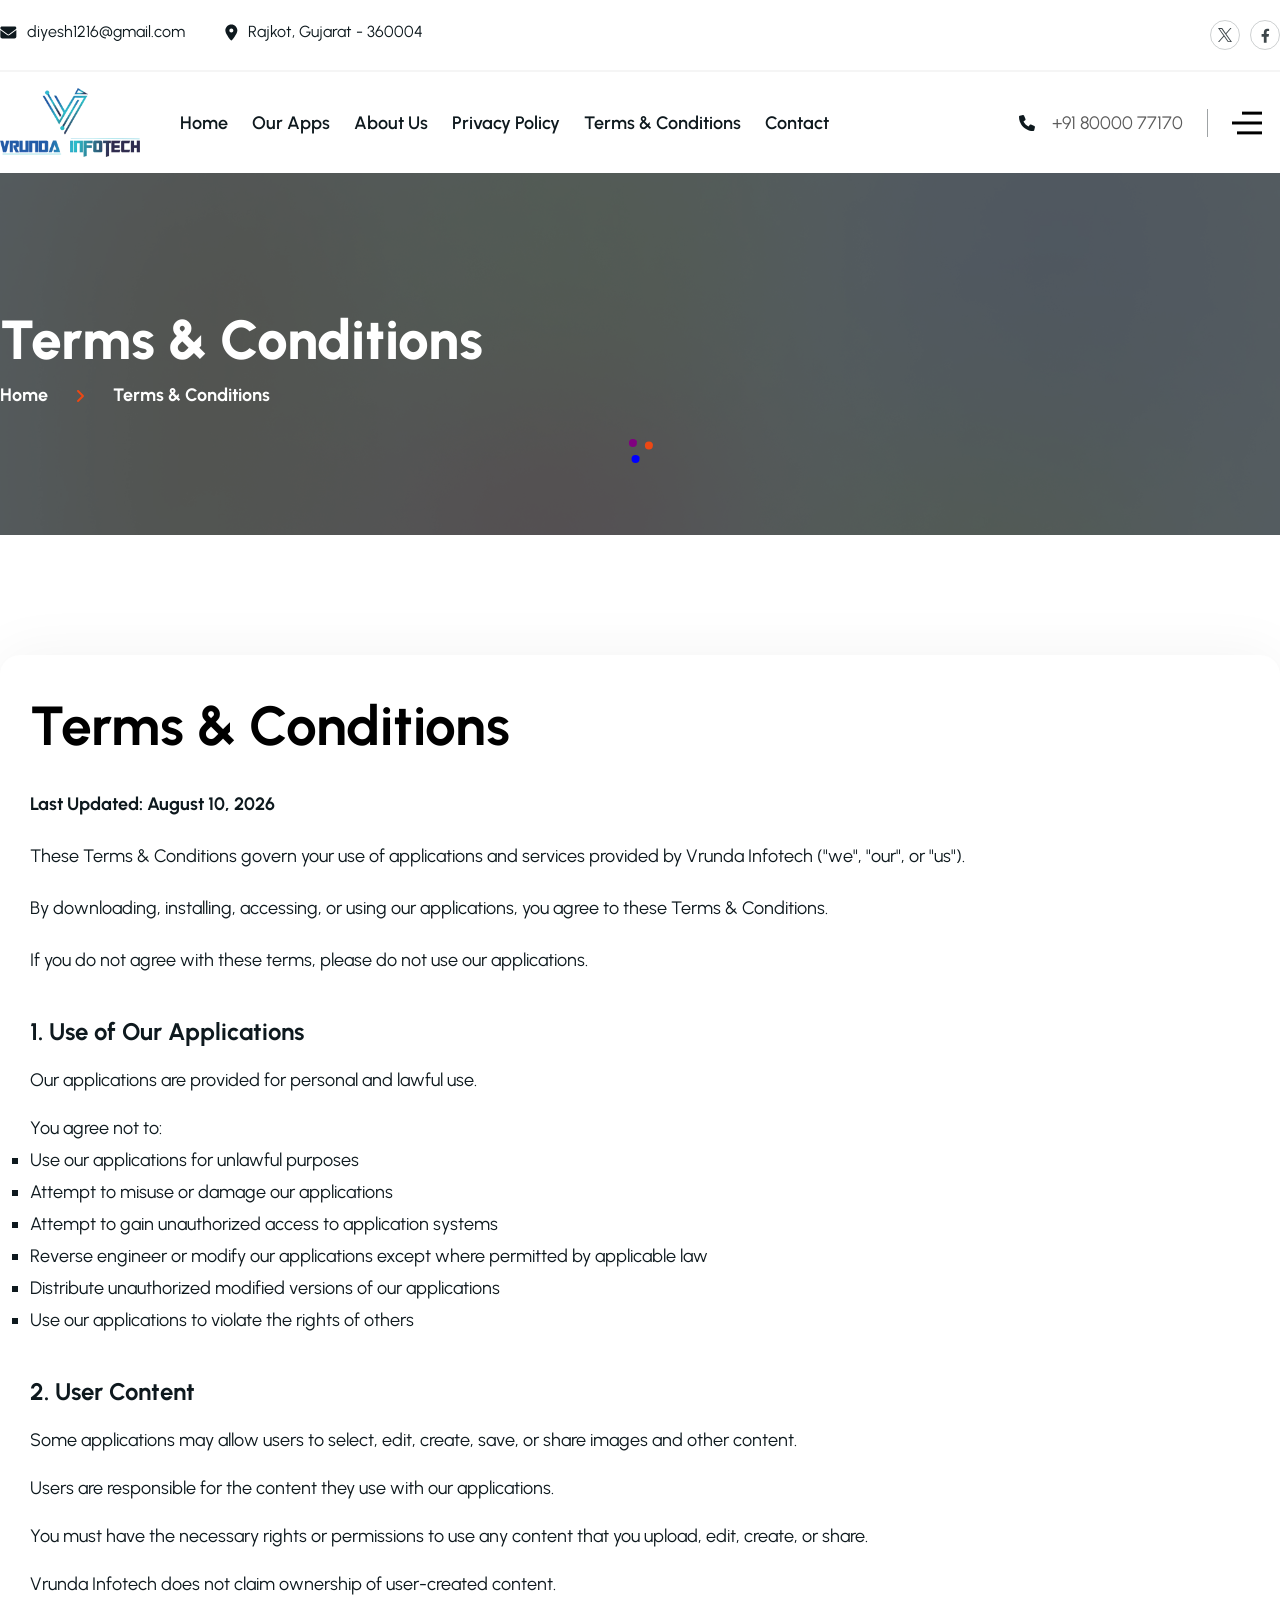
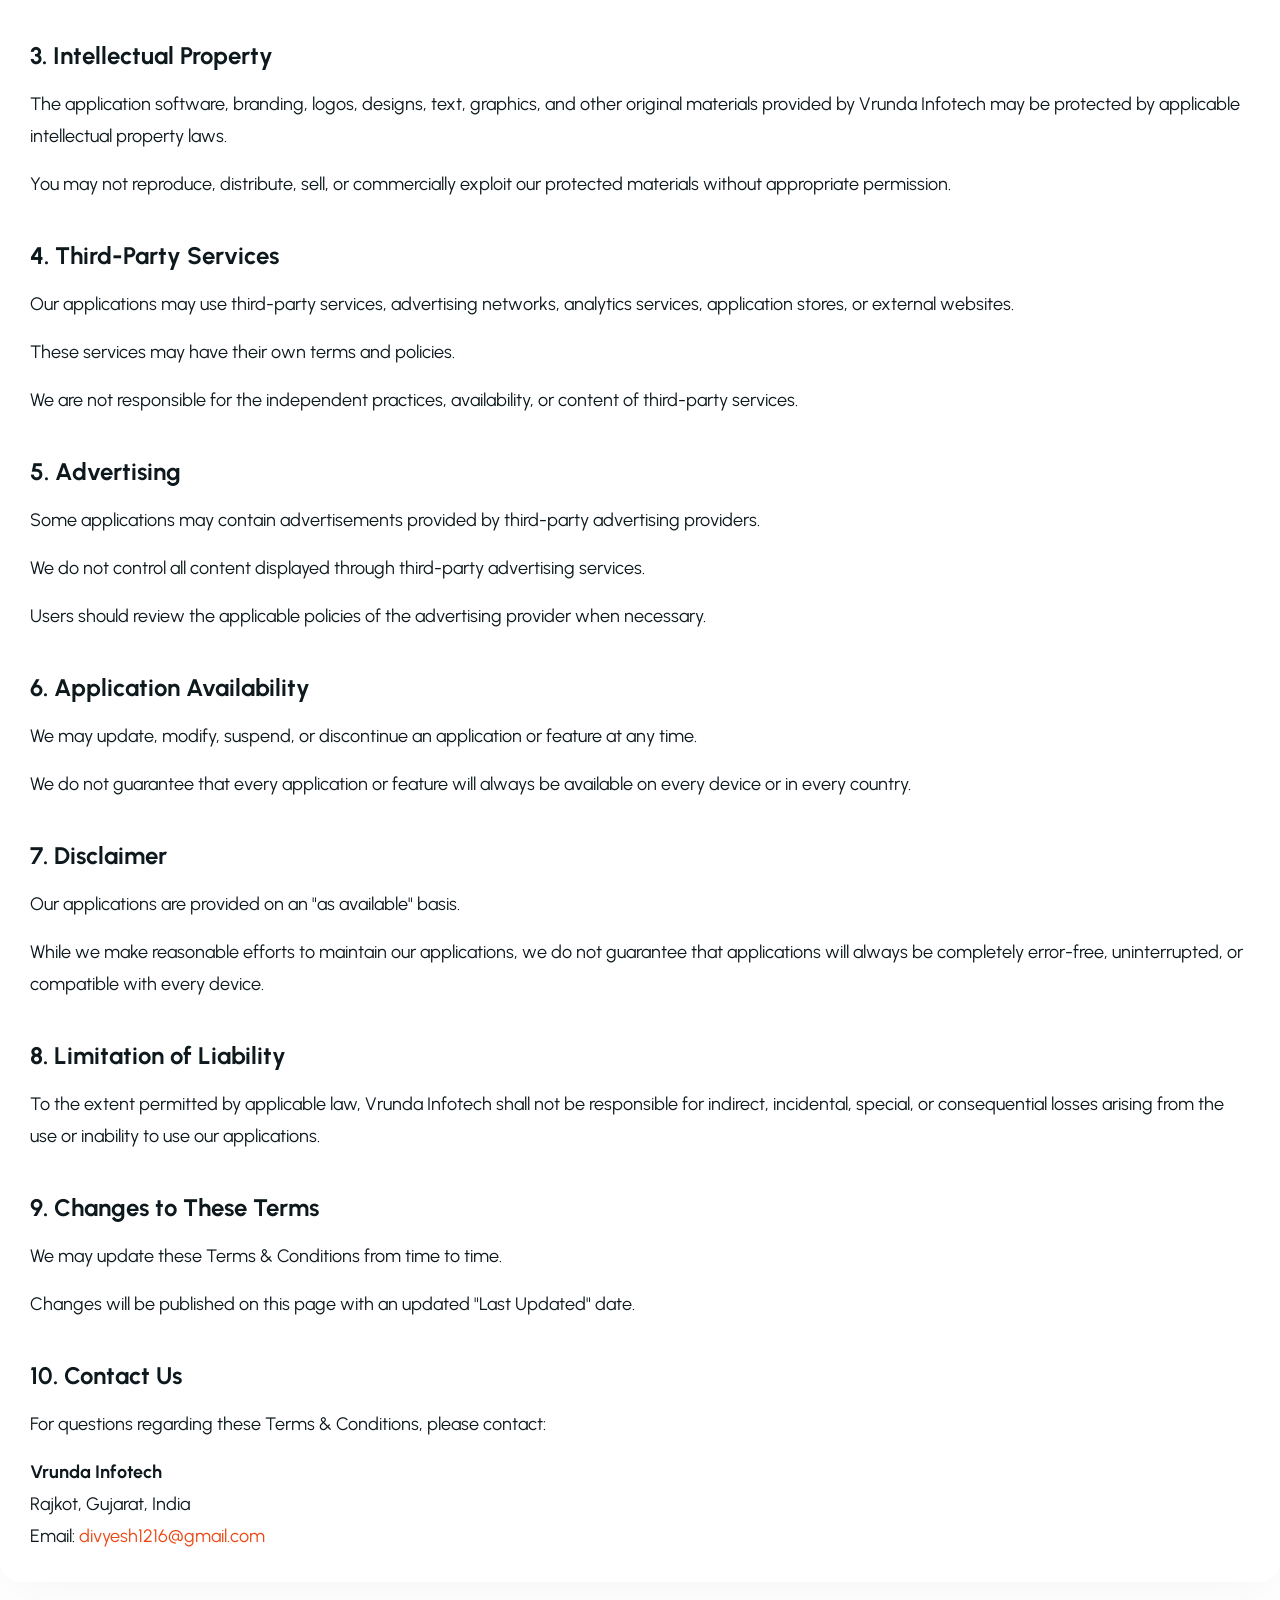
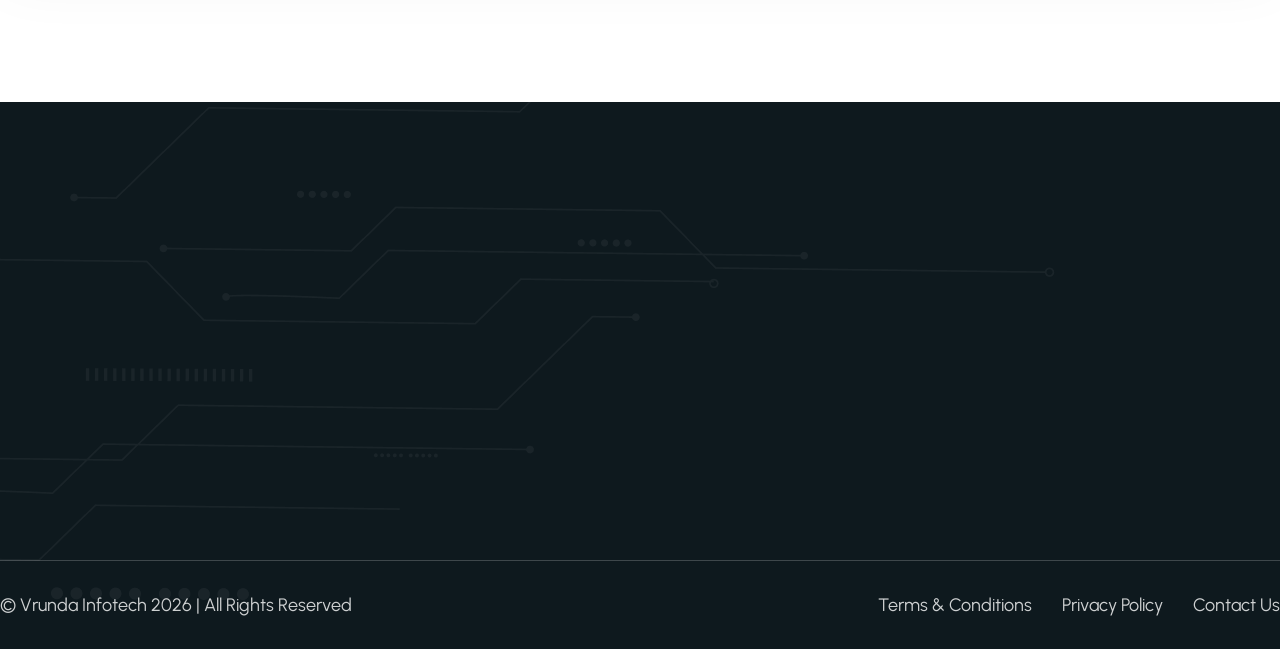
<file: tandc.html>
<!DOCTYPE html>
<html lang="en">

<!-- Mirrored from sobtech.vercel.app/privacy_policy.html by HTTrack Website Copier/3.x [XR&CO'2014], Tue, 23 Jul 2024 12:26:41 GMT -->
<!-- Added by HTTrack -->
<meta http-equiv="content-type" content="text/html;charset=utf-8" /><!-- /Added by HTTrack -->

<head>
  <meta charset="UTF-8" />
  <meta http-equiv="X-UA-Compatible" content="IE=edge" />
  <meta name="viewport" content="width=device-width, initial-scale=1.0" />
  <title>Vrunda Infotech</title>
  <!-- aos  -->
  <link rel="stylesheet" href="assets/css/aos.css" />
  <!-- slider  -->
  <link rel="stylesheet" href="assets/css/swiper-bundle.css" />
  <!-- compiled from input.css -->
  <link rel="stylesheet" href="assets/css/output.css" />
  <!-- overwrite custom css -->
  <link rel="stylesheet" href="assets/css/style.css" />
</head>

<body id="root " class="relative">
  <!-- top bar  -->
  <div class="container justify-between py-5 bg-white hidden md:flex border-b-2 border-[#F5F5F5] px-4 xl:px-0">
    <div class="flex gap-10">
      <a href="#"
        class="flex h-fit items-center gap-2.5 text-base text-heading transition-all duration-300 hover:text-sb-orange">
        <svg width="17" height="13" viewBox="0 0 17 13" fill="none" xmlns="http://www.w3.org/2000/svg">
          <path
            d="M14.8555 0.414062C15.668 0.414062 16.3555 1.10156 16.3555 1.91406C16.3555 2.41406 16.1055 2.85156 15.7305 3.13281L8.94922 8.22656C8.57422 8.50781 8.10547 8.50781 7.73047 8.22656L0.949219 3.13281C0.574219 2.85156 0.355469 2.41406 0.355469 1.91406C0.355469 1.10156 1.01172 0.414062 1.85547 0.414062H14.8555ZM7.13672 9.03906C7.85547 9.57031 8.82422 9.57031 9.54297 9.03906L16.3555 3.91406V10.4141C16.3555 11.5391 15.4492 12.4141 14.3555 12.4141H2.35547C1.23047 12.4141 0.355469 11.5391 0.355469 10.4141V3.91406L7.13672 9.03906Z"
            fill="currentColor" />
        </svg>
        <span class="">diyesh1216@gmail.com</span>
      </a>
      <a href="#"
        class="flex h-fit items-center gap-2.5 text-base text-heading transition-all duration-300 hover:text-sb-orange">
        <svg width="13" height="17" viewBox="0 0 13 17" fill="none" xmlns="http://www.w3.org/2000/svg">
          <path d="M5.60547 16.0391C3.98047 14.0078 0.355469 9.16406 0.355469
            6.41406C0.355469 3.10156 3.01172 0.414062 6.35547 0.414062C9.66797
            0.414062 12.3555 3.10156 12.3555 6.41406C12.3555 9.16406 8.69922
            14.0078 7.07422 16.0391C6.69922 16.5078 5.98047 16.5078 5.60547
            16.0391ZM6.35547 8.41406C7.44922 8.41406 8.35547 7.53906 8.35547
            6.41406C8.35547 5.32031 7.44922 4.41406 6.35547 4.41406C5.23047
            4.41406 4.35547 5.32031 4.35547 6.41406C4.35547 7.53906 5.23047
            8.41406 6.35547 8.41406Z" fill="currentColor" />
        </svg>

        <span class="">Rajkot, Gujarat - 360004</span>
      </a>
    </div>
    <!-- social  links  -->
    <div class="flex h-fit items-center gap-2.5">
      
      <!-- <a href="#" target="_blank"
        class="text-heading hover:text-sb-orange transition-all duration-300 border rounded-full w-[30px] h-[30px] flex justify-center items-center border-heading/20 hover:border-sb-orange">
        <svg width="13" height="13" viewBox="0 0 13 13" fill="none" xmlns="http://www.w3.org/2000/svg">
          <path opacity="0.8"
            d="M2.73438 13H0.191406V4.82422H2.73438V13ZM1.44922 3.73047C0.65625 3.73047 0 3.04688 0 2.22656C0 1.10547 1.20312 0.394531 2.1875 0.96875C2.65234 1.21484 2.92578 1.70703 2.92578 2.22656C2.92578 3.04688 2.26953 3.73047 1.44922 3.73047ZM12.2227 13H9.70703V9.03516C9.70703 8.07812 9.67969 6.875 8.36719 6.875C7.05469 6.875 6.86328 7.88672 6.86328 8.95312V13H4.32031V4.82422H6.75391V5.94531H6.78125C7.13672 5.31641 7.95703 4.63281 9.1875 4.63281C11.7578 4.63281 12.25 6.32812 12.25 8.51562V13H12.2227Z"
            fill="currentColor" />
        </svg>
      </a> -->
        <a href="https://x.com/vrundainfotech" target="_blank"
        class="text-heading hover:text-sb-orange transition-all duration-300 border rounded-full w-[30px] h-[30px] flex justify-center items-center border-heading/20 hover:border-sb-orange">
        <svg width="14" height="14" viewBox="0 0 14 14" fill="none" xmlns="http://www.w3.org/2000/svg">
          <path opacity="0.8"
            d="M8.3319 5.92804L13.5437 0H12.3087L7.78327 5.14724L4.16883 0H0L5.46574 7.78354L0 14H1.2351L6.01406 8.56434L9.83117 14H14L8.3316 5.92804H8.3319ZM6.64026 7.85211L6.08647 7.07705L1.68013 0.909771H3.57717L7.13314 5.88696L7.68693 6.66202L12.3093 13.1316H10.4122L6.64026 7.85241V7.85211Z"
            fill="currentColor" />
        </svg>
      </a>
      <a href="https://www.facebook.com/profile.php?id=61576228049036" target="_blank"
        class="text-heading hover:text-sb-orange transition-all duration-300 border rounded-full w-[30px] h-[30px] flex justify-center items-center border-heading/20 hover:border-sb-orange">
        <svg width="9" height="15" viewBox="0 0 9 15" fill="none" xmlns="http://www.w3.org/2000/svg">
          <path opacity="0.8"
            d="M7.62891 8.625H5.57812V14.75H2.84375V8.625H0.601562V6.10938H2.84375V4.16797C2.84375 1.98047 4.15625 0.75 6.15234 0.75C7.10938 0.75 8.12109 0.941406 8.12109 0.941406V3.10156H7C5.90625 3.10156 5.57812 3.75781 5.57812 4.46875V6.10938H8.01172L7.62891 8.625Z"
            fill="currentColor" />
        </svg>
      </a>
    </div>
  </div>
  <!-- nav bar  -->
  <div class="flex justify-center w-full sticky top-0 z-[99999]" id="stickyHeader">
    <header class="container flex justify-between items-center h-fit px-0">
      <div class="flex gap-10 h-full items-center">
        <div class="vrunda-site-logo">
          <img src="assets/img/home-1/logo.webp" alt="" class="py-3 lg:py-4 pl-4 xl:px-0" />
        </div>
        <div class="gap-6 hidden lg:flex py-3 lg:py-4">
          <div class="relative group">
            <a href="index.html" class="w-fit">
              <div class="nav-link group">
                Home

              </div>
            </a>

          </div>
          <a href="our_apps.html" class="w-fit">
            <div class="nav-link group">
              Our Apps
              <!-- <img
                src="./assets/img/icon/down-arrow.svg"
                alt=""
                class="group-hover:rotate-180"
              /> -->
            </div>
          </a>
          <a href="about_us.html" class="w-fit">
            <div class="nav-link group">
              About Us
              <!-- <img
                src="./assets/img/icon/down-arrow.svg"
                alt=""
                class="group-hover:rotate-180"
              /> -->
            </div>
          </a>
          <a href="privacy_policy.html" class="w-fit">
            <div class="nav-link group">
              Privacy Policy
              <!-- <img
                src="./assets/img/icon/down-arrow.svg"
                alt=""
                class="group-hover:rotate-180"
              /> -->
            </div>
          </a>
          <a href="tandc.html" class="w-fit">
            <div class="nav-link group">
              Terms &amp; Conditions
              <!-- <img
                src="./assets/img/icon/down-arrow.svg"
                alt=""
                class="group-hover:rotate-180"
              /> -->
            </div>
          </a>
          <a href="contact.html" class="w-fit">
            <div class="nav-link group">
              Contact
              <!-- <img
                src="./assets/img/icon/down-arrow.svg"
                alt=""
                class="group-hover:rotate-180"
              /> -->
            </div>
          </a>
        </div>
      </div>
      <div class="flex items-center gap-6 h-full w-fit">
        <a href="#"
          class="hidden sm:flex text-heading hover:text-sb-orange items-center transition-all duration-300 h-fit gap-4 pr-6 border-r border-heading/40">
          <svg width="17" height="18" viewBox="0 0 17 18" fill="none" xmlns="http://www.w3.org/2000/svg">
            <path
              d="M15.9688 13.0938L15.2188 16.25C15.125 16.7188 14.75 17.0312 14.2812 17.0312C6.40625 17 0 10.5938 0 2.71875C0 2.25 0.28125 1.875 0.75 1.78125L3.90625 1.03125C4.34375 0.9375 4.8125 1.1875 5 1.59375L6.46875 5C6.625 5.40625 6.53125 5.875 6.1875 6.125L4.5 7.5C5.5625 9.65625 7.3125 11.4062 9.5 12.4688L10.875 10.7812C11.125 10.4688 11.5938 10.3438 12 10.5L15.4062 11.9688C15.8125 12.1875 16.0625 12.6562 15.9688 13.0938Z"
              fill="currentColor" />
          </svg>
          <p class="text-lg text-paragraph">+91 80000 77170</p>
        </a>
        <div class="w-8 mr-4 cursor-pointer transition-all duration-300 hover:text-sb-orange" id="mobile-nav-btn">
          <svg class="transition-all duration-300" id="menu-btn" width="30" height="24" viewBox="0 0 30 24" fill="none"
            xmlns="http://www.w3.org/2000/svg">
            <line x1="0.00195313" y1="11.9844" x2="29.9996" y2="11.9844" stroke="currentColor" stroke-width="3" />
            <path d="M5.00195 21.8789H30" stroke="currentColor" stroke-width="3" />
            <path d="M10.002 2.12891H30.0004" stroke="currentColor" stroke-width="3" />
          </svg>
          <svg class="hidden transition-all duration-300" id="close-btn" xmlns="http://www.w3.org/2000/svg"
            viewBox="0 0 448 512">
            <path
              d="M342.6 150.6c12.5-12.5 12.5-32.8 0-45.3s-32.8-12.5-45.3 0L192 210.7 86.6 105.4c-12.5-12.5-32.8-12.5-45.3 0s-12.5 32.8 0 45.3L146.7 256 41.4 361.4c-12.5 12.5-12.5 32.8 0 45.3s32.8 12.5 45.3 0L192 301.3 297.4 406.6c12.5 12.5 32.8 12.5 45.3 0s12.5-32.8 0-45.3L237.3 256 342.6 150.6z" />
          </svg>
        </div>
      </div>
    </header>
  </div>
  <!-- mobile nav  -->
  <div id="mnav-menu-item"
    class="w-screen screen-height left-0 fixed top-[69px] -translate-x-[100vw] transition-all duration-300 z-[99999999]">
    <div id="mnav-menu-overlay" class="bg-black/10 w-full absolute h-screen z-0"></div>
    <div class="w-[300px] h-full bg-white px-5 overflow-y-scroll relative z-10">
      <div class="gap-6">
        <div class="relative group">
          <div class="w-fit">
            <a href="index.html" class="w-fit">
              <div class="nav-link group py-2">
                Home
              </div>
            </a>
          </div>
        </div>
        <a href="our_apps.html" class="w-fit">
          <div class="nav-link group py-2">
            Our Apps
            <!-- <img
                src="./assets/img/icon/down-arrow.svg"
                alt=""
                class="group-hover:rotate-180"
              /> -->
          </div>
        </a>
        <a href="about_us.html" class="w-fit">
          <div class="nav-link group py-2">
            About Us
            <!-- <img
                src="./assets/img/icon/down-arrow.svg"
                alt=""
                class="group-hover:rotate-180"
              /> -->
          </div>
        </a>
        <a href="privacy_policy.html" class="w-fit">
          <div class="nav-link group py-2">
            Privacy Policy
            <!-- <img
                src="./assets/img/icon/down-arrow.svg"
                alt=""
                class="group-hover:rotate-180"
              /> -->
          </div>
        </a>
        <div class="border-b border-[#f5f5f5]">
          <a href="tandc.html" class="w-fit">
            <div class="nav-link group py-3">
              Terms &amp; Conditions
            </div>
          </a>
        </div>
        <a href="contact.html" class="w-fit">
          <div class="nav-link group py-2">
            Contact
            <!-- <img
                src="./assets/img/icon/down-arrow.svg"
                alt=""
                class="group-hover:rotate-180"
              /> -->
          </div>
        </a>
      </div>
    </div>
  </div>

  <!-- bread crumb  -->
  <section class="relative h-fit max-w-[100vw] flex justify-center items-center">
    <img src="assets/img/bread-crumb.png" alt="" class="w-full min-h-[140px]" />
    <div class="w-full h-full absolute top-0 left-0 bg-heading/70"></div>
    <div class="container absolute py-5 px-4 xl:px-0">
      <h1 class="text-white text-[55px] font-extrabold">Terms &amp; Conditions</h1>
      <div class="flex items-center gap-7">
        <a href="index.html"
          class="text-lg font-bold text-white transition-all duration-300 hover:text-sb-orange">Home</a>
        <svg width="9" height="13" viewBox="0 0 9 13" fill="none" xmlns="http://www.w3.org/2000/svg">
          <path
            d="M2 13C1.71875 13 1.46875 12.9062 1.28125 12.7188C0.875 12.3438 0.875 11.6875 1.28125 11.3125L5.5625 7L1.28125 2.71875C0.875 2.34375 0.875 1.6875 1.28125 1.3125C1.65625 0.90625 2.3125 0.90625 2.6875 1.3125L7.6875 6.3125C8.09375 6.6875 8.09375 7.34375 7.6875 7.71875L2.6875 12.7188C2.5 12.9062 2.25 13 2 13Z"
            fill="#EC4814" />
        </svg>
        <a href="#" class="text-lg font-bold text-white transition-all duration-300 hover:text-sb-orange">
          Terms &amp; Conditions
        </a>
      </div>
    </div>
  </section>
  <!-- bread crumb  -->
  <!-- Service start  -->
  <section class="px-4 xl:px-0 py-[60px] lg:py-[120px] max-w-screen overflow-hidden">
    <div class="container">
      <div class="grid grid-cols-1 md:grid-cols-1 lg:grid-cols-1 gap-[30px]">
        <!-- card  -->
        <div class="col-span-4 shadow-primary bg-white group p-[30px] rounded-[20px]">
          <div class="flex w-full justify-between">
            <h1 class="text-[55px] font-bold ">Terms &amp; Conditions</h1>
          </div>

          <div class="text-lg leading-8 mt-5 text-heading">

            <p>
              <strong>Last Updated: August 10, 2026</strong>
            </p>

            <p class="mt-5">
              These Terms &amp; Conditions govern your use of applications and services
              provided by Vrunda Infotech ("we", "our", or "us").
            </p>

            <p class="mt-5">
              By downloading, installing, accessing, or using our applications, you
              agree to these Terms &amp; Conditions.
            </p>

            <p class="mt-5">
              If you do not agree with these terms, please do not use our applications.
            </p>


            <!-- 1. Use of Our Applications -->
            <h2 class="text-2xl font-bold text-heading mt-10">
              1. Use of Our Applications
            </h2>

            <p class="mt-4">
              Our applications are provided for personal and lawful use.
            </p>

            <p class="mt-4">
              You agree not to:
            </p>

            <ul class="pl-6 space-y-2" style="list-style-type: square;">
              <li>Use our applications for unlawful purposes</li>
              <li>Attempt to misuse or damage our applications</li>
              <li>Attempt to gain unauthorized access to application systems</li>
              <li>
                Reverse engineer or modify our applications except where permitted by
                applicable law
              </li>
              <li>Distribute unauthorized modified versions of our applications</li>
              <li>Use our applications to violate the rights of others</li>
            </ul>


            <!-- 2. User Content -->
            <h2 class="text-2xl font-bold text-heading mt-10">
              2. User Content
            </h2>

            <p class="mt-4">
              Some applications may allow users to select, edit, create, save, or share
              images and other content.
            </p>

            <p class="mt-4">
              Users are responsible for the content they use with our applications.
            </p>

            <p class="mt-4">
              You must have the necessary rights or permissions to use any content that
              you upload, edit, create, or share.
            </p>

            <p class="mt-4">
              Vrunda Infotech does not claim ownership of user-created content.
            </p>


            <!-- 3. Intellectual Property -->
            <h2 class="text-2xl font-bold text-heading mt-10">
              3. Intellectual Property
            </h2>

            <p class="mt-4">
              The application software, branding, logos, designs, text, graphics, and
              other original materials provided by Vrunda Infotech may be protected by
              applicable intellectual property laws.
            </p>

            <p class="mt-4">
              You may not reproduce, distribute, sell, or commercially exploit our
              protected materials without appropriate permission.
            </p>


            <!-- 4. Third-Party Services -->
            <h2 class="text-2xl font-bold text-heading mt-10">
              4. Third-Party Services
            </h2>

            <p class="mt-4">
              Our applications may use third-party services, advertising networks,
              analytics services, application stores, or external websites.
            </p>

            <p class="mt-4">
              These services may have their own terms and policies.
            </p>

            <p class="mt-4">
              We are not responsible for the independent practices, availability, or
              content of third-party services.
            </p>


            <!-- 5. Advertising -->
            <h2 class="text-2xl font-bold text-heading mt-10">
              5. Advertising
            </h2>

            <p class="mt-4">
              Some applications may contain advertisements provided by third-party
              advertising providers.
            </p>

            <p class="mt-4">
              We do not control all content displayed through third-party advertising
              services.
            </p>

            <p class="mt-4">
              Users should review the applicable policies of the advertising provider
              when necessary.
            </p>


            <!-- 6. Application Availability -->
            <h2 class="text-2xl font-bold text-heading mt-10">
              6. Application Availability
            </h2>

            <p class="mt-4">
              We may update, modify, suspend, or discontinue an application or feature
              at any time.
            </p>

            <p class="mt-4">
              We do not guarantee that every application or feature will always be
              available on every device or in every country.
            </p>


            <!-- 7. Disclaimer -->
            <h2 class="text-2xl font-bold text-heading mt-10">
              7. Disclaimer
            </h2>

            <p class="mt-4">
              Our applications are provided on an "as available" basis.
            </p>

            <p class="mt-4">
              While we make reasonable efforts to maintain our applications, we do not
              guarantee that applications will always be completely error-free,
              uninterrupted, or compatible with every device.
            </p>


            <!-- 8. Limitation of Liability -->
            <h2 class="text-2xl font-bold text-heading mt-10">
              8. Limitation of Liability
            </h2>

            <p class="mt-4">
              To the extent permitted by applicable law, Vrunda Infotech shall not be
              responsible for indirect, incidental, special, or consequential losses
              arising from the use or inability to use our applications.
            </p>


            <!-- 9. Changes to These Terms -->
            <h2 class="text-2xl font-bold text-heading mt-10">
              9. Changes to These Terms
            </h2>

            <p class="mt-4">
              We may update these Terms &amp; Conditions from time to time.
            </p>

            <p class="mt-4">
              Changes will be published on this page with an updated
              "Last Updated" date.
            </p>


            <!-- 10. Contact Us -->
            <h2 class="text-2xl font-bold text-heading mt-10">
              10. Contact Us
            </h2>

            <p class="mt-4">
              For questions regarding these Terms &amp; Conditions, please contact:
            </p>

            <div class="mt-4">
              <p>
                <strong>Vrunda Infotech</strong>
              </p>

              <p>
                Rajkot, Gujarat, India
              </p>

              <p>
                Email:
                <a href="https://mail.google.com/mail/?view=cm&amp;fs=1&amp;to=divyesh1216@gmail.com" target="_blank"
                  rel="noopener noreferrer" class="text-sb-orange hover:underline">
                  divyesh1216@gmail.com
                </a>
              </p>
            </div>

          </div>

        </div>

      </div>
    </div>
  </section>
  <!--  Service end  -->
  <div class="bg-heading relative">
    <img src="assets/img/home-3/footer-bg.png" alt="" class="absolute bottom-0" />

    <!-- footer start  -->
    <section class="mx-auto relative bg-transparent w-full">
      <!-- footer  -->
      <div data-aos="fade-in" class="pt-10 lg:pt-20 px-4 xl:px-0">
        <div class="container">
          <div class="flex justify-between flex-wrap gap-5 pb-5 lg:pb-20">
            <div class="max-w-[300px] w-full">
              <div class="vrunda-site-logo">
                <img src="assets/img/home-1/logo.webp" alt="" class="" />
              </div>
              <p class="text-white/80 text-lg mt-9">
                IT Solution is a broad category encompasses various
              </p>

              <div class="flex gap-5 mt-5">
                <a href="https://www.facebook.com/profile.php?id=61576228049036" target="blank" aria-label="Facebook"
                  class="text-white hover:text-white transition-all duration-300 h-[35px] w-[35px] rounded-full border border-[#F5F5F5]/20 flex justify-center items-center relative overflow-hidden before:block before:w-full before:h-full before:absolute before:bg-sb-orange before:z-0 before:transition-transform before:duration-300 before:ease-out before:scale-x-0 before:origin-right hover:before:origin-left hover:before:scale-x-100">
                  <svg class="relative z-10" width="9" height="15" viewBox="0 0 9 15" fill="none"
                    xmlns="http://www.w3.org/2000/svg">
                    <path d="M7.62891
                  8.625H5.57812V14.75H2.84375V8.625H0.601562V6.10938H2.84375V4.16797C2.84375
                  1.98047 4.15625 0.75 6.15234 0.75C7.10938 0.75 8.12109
                  0.941406 8.12109 0.941406V3.10156H7C5.90625 3.10156 5.57812
                  3.75781 5.57812 4.46875V6.10938H8.01172L7.62891 8.625Z" fill="currentColor" />
                  </svg>
                </a>
                <a href="https://x.com/vrundainfotech" target="blank" aria-label="Twitter"
                  class="text-white hover:text-white transition-all duration-300 h-[35px] w-[35px] rounded-full border border-[#F5F5F5]/20 flex justify-center items-center relative overflow-hidden before:block before:w-full before:h-full before:absolute before:bg-sb-orange before:z-0 before:transition-transform before:duration-300 before:ease-out before:scale-x-0 before:origin-right hover:before:origin-left hover:before:scale-x-100">
                  <svg class="relative z-10" width="16" height="16" viewBox="0 0 16 16" fill="none"
                    xmlns="http://www.w3.org/2000/svg">
                    <path d="M9.52217 6.77491L15.4785 0H14.0671L8.89516
                  5.88256L4.76437 0H0L6.24656 8.89547L0 16H1.41155L6.87321
                  9.78782L11.2356 16H16L9.52183 6.77491H9.52217ZM7.58887
                  8.97384L6.95596 8.08805L1.92015 1.03974H4.0882L8.15216
                  6.72795L8.78507 7.61374L14.0677 15.0075H11.8997L7.58887
                  8.97418V8.97384Z" fill="currentColor" />
                  </svg>
                </a>
                <!-- <a href="https://bd.linkedin.com/" target="blank" aria-label="Linkedin"
                  class="text-white hover:text-white transition-all duration-300 h-[35px] w-[35px] rounded-full border border-[#F5F5F5]/20 flex justify-center items-center relative overflow-hidden before:block before:w-full before:h-full before:absolute before:bg-sb-orange before:z-0 before:transition-transform before:duration-300 before:ease-out before:scale-x-0 before:origin-right hover:before:origin-left hover:before:scale-x-100">
                  <svg class="relative z-10" width="13" height="13" viewBox="0 0 13 13" fill="none"
                    xmlns="http://www.w3.org/2000/svg">
                    <path
                      d="M11.375 0.625C11.8398 0.625 12.25 1.03516 12.25 1.52734V12C12.25 12.4922 11.8398 12.875 11.375 12.875H0.847656C0.382812 12.875 0 12.4922 0 12V1.52734C0 1.03516 0.382812 0.625 0.847656 0.625H11.375ZM3.69141 11.125V5.30078H1.88672V11.125H3.69141ZM2.78906 4.48047C3.36328 4.48047 3.82812 4.01562 3.82812 3.44141C3.82812 2.86719 3.36328 2.375 2.78906 2.375C2.1875 2.375 1.72266 2.86719 1.72266 3.44141C1.72266 4.01562 2.1875 4.48047 2.78906 4.48047ZM10.5 11.125V7.92578C10.5 6.36719 10.1445 5.13672 8.3125 5.13672C7.4375 5.13672 6.83594 5.62891 6.58984 6.09375H6.5625V5.30078H4.83984V11.125H6.64453V8.25391C6.64453 7.48828 6.78125 6.75 7.73828 6.75C8.66797 6.75 8.66797 7.625 8.66797 8.28125V11.125H10.5Z"
                      fill="currentColor" />
                  </svg>
                </a> -->
               
              </div>
            </div>

            <!-- links  -->
            <div class="w-full sm:w-fit">
              <h1 class="text-2xl font-bold text-white pb-4">
                Contact
              </h1>

              <!-- Phone Number -->
              <a href="tel:+918000077170"
                class="text-lg text-white hover:text-sb-orange py-2.5 flex items-start gap-5 group">
                <div
                  class="flex-shrink-0 flex items-center justify-center bg-white/10 text-white w-10 h-10 rounded-full">
                  <svg width="17" height="18" viewBox="0 0 17 18" fill="none">
                    <path opacity="0.8"
                      d="M15.9688 13.0938L15.2188 16.25C15.125 16.7188 14.75 17.0312 14.2812 17.0312C6.40625 17 0 10.5938 0 2.71875C0 2.25 0.28125 1.875 0.75 1.78125L3.90625 1.03125C4.34375 0.9375 4.8125 1.1875 5 1.59375L6.46875 5C6.625 5.40625 6.53125 5.875 6.1875 6.125L4.5 7.5C5.5625 9.65625 7.3125 11.4062 9.5 12.4688L10.875 10.7812C11.125 10.4688 11.5938 10.3438 12 10.5L15.4062 11.9688C15.8125 12.1875 16.0625 12.6562 15.9688 13.0938Z"
                      fill="white" />
                  </svg>
                </div>

                <div class="text-left">
                  <h2 class="text-lg font-bold text-white leading-[18px] pb-2">
                    Phone Number
                  </h2>
                  <p class="text-lg text-white/80">
                    +91 80000 77170
                  </p>
                </div>
              </a>


              <!-- Location -->
              <a href="https://www.google.com/maps/search/?api=1&query=Shop+No.+228,+Asopalav+Triangle,+Opp.+Satyam+Hills,+80+Feet+Road,+Rajkot,+Gujarat+360004"
                target="_blank" rel="noopener noreferrer"
                class="text-lg text-white hover:text-sb-orange py-2.5 flex items-start gap-5 group">
                <div
                  class="flex-shrink-0 flex items-center justify-center bg-white/10 text-white w-10 h-10 rounded-full">
                  <svg width="12" height="17" viewBox="0 0 12 17" fill="none">
                    <path opacity="0.8"
                      d="M5.25 15.625C3.625 13.5938 0 8.75 0 6C0 2.6875 2.65625 0 6 0C9.3125 0 12 2.6875 12 6C12 8.75 8.34375 13.5938 6.71875 15.625C6.34375 16.0938 5.625 16.0938 5.25 15.625ZM6 8C7.09375 8 8 7.125 8 6C8 4.90625 7.09375 4 6 4C4.875 4 4 4.90625 4 6C4 7.125 4.875 8 6 8Z"
                      fill="white" />
                  </svg>
                </div>

                <div class="text-left">
                  <h2 class="text-lg font-bold text-white leading-[18px] pb-2">
                    Location
                  </h2>
                  <p class="text-lg text-white/80 leading-7">
                    Shop No. 228, Asopalav Triangle, Opp. Satyam Hills,<br>
                    80 Feet Road, Rajkot, Gujarat - 360004
                  </p>
                </div>
              </a>


              <!-- Email -->
              <a href="https://mail.google.com/mail/?view=cm&fs=1&to=divyesh1216@gmail.com" target="_blank"
                rel="noopener noreferrer"
                class="text-lg text-white hover:text-sb-orange py-2.5 flex items-start gap-5 group">
                <div
                  class="flex-shrink-0 flex items-center justify-center bg-white/10 text-white w-10 h-10 rounded-full">
                  <svg width="16" height="16" viewBox="0 0 16 16" fill="none">
                    <path opacity="0.8"
                      d="M14.5 2C15.3125 2 16 2.6875 16 3.5C16 4 15.75 4.4375 15.375 4.71875L8.59375 9.8125C8.21875 10.0938 7.75 10.0938 7.375 9.8125L0.59375 4.71875C0.21875 4.4375 0 4 0 3.5C0 2.6875 0.65625 2 1.5 2H14.5ZM6.78125 10.625C7.5 11.1562 8.46875 11.1562 9.1875 10.625L16 5.5V12C16 13.125 15.0938 14 14 14H2C0.875 14 0 13.125 0 12V5.5L6.78125 10.625Z"
                      fill="white" />
                  </svg>
                </div>

                <div class="text-left">
                  <h2 class="text-lg font-bold text-white leading-[18px] pb-2">
                    Email
                  </h2>
                  <p class="text-lg text-white/80">
                    divyesh1216@gmail.com
                  </p>
                </div>
              </a>

            </div>
          </div>
        </div>
      </div>
      <!-- copyright -->
      <div class="container border-t border-white/20 px-4 xl:px-0">
        <div class="flex flex-col lg:flex-row justify-between py-[30px]">
          <p class="text-lg text-white/80">
            © Vrunda Infotech 2026 | All Rights Reserved
          </p>
          <div class="flex gap-[30px] text-lg text-white/80">
            <a href="tandc.html" class="transition-all duration-300 hover:text-sb-orange">
              Terms &amp; Conditions
            </a>
            <a href="privacy_policy.html" class="transition-all duration-300 hover:text-sb-orange">
              Privacy Policy
            </a>
            <a href="contact.html" class="transition-all duration-300 hover:text-sb-orange">
              Contact Us
            </a>
          </div>
        </div>
      </div>
    </section>
    <!-- footer end  -->
  </div>
  <!-- AOS  -->
  <script src="assets/js/aos.js"></script>
  <script>
    AOS.init();
  </script>
  <!-- swiper  -->
  <script src="assets/js/swiper-bundle.js"></script>
  <!-- parallax  -->
  <script src="assets/js/parallax.min.js"></script>
  <!-- plugin  -->
  <script src="assets/js/plugins.js"></script>
  <!-- all need js  -->
  <script src="assets/js/main.js"></script>
  <!-- mouse animation  -->
  <canvas
    class="w-full h-full max-w-[100vw] max-h-screen fixed z-[9999999999999] top-0 bg-opacity-0 pointer-events-none"></canvas>
  <script src="assets/js/mouseCanvas.bundle.js"></script>
</body>

<!-- Mirrored from sobtech.vercel.app/privacy_policy.html by HTTrack Website Copier/3.x [XR&CO'2014], Tue, 23 Jul 2024 12:26:41 GMT -->

</html>
</file>
<file: assets/css/style.css>
.border-btn-wrapper {
  transform: translate(0%, 0%);
}

.fm-big-circle {
  animation: fRotate 50s linear infinite;
}

.fm-icon-block img {
  animation: fRotate-reverse 50s linear infinite;
}
.fm-icon-block:first-child {
  top: 0;
  left: 50%;
  transform: translate(-50%, -50%);
}
.fm-icon-block:nth-child(2) {
  top: 50%;
  right: 0;
  transform: translate(50%, -50%);
}
.fm-icon-block:nth-child(3) {
  bottom: 0;
  right: 50%;
  transform: translate(50%, 50%);
}
.fm-icon-block:nth-child(4) {
  top: 50%;
  left: 0%;
  transform: translate(-50%, -50%);
}

.fm-icon-block:nth-child(5) {
  top: 0;
  left: 50%;
  transform: translate(-50%, -50%);
}
.fm-icon-block:nth-child(6) {
  top: 50%;
  right: 0;
  transform: translate(50%, -50%);
}
.fm-icon-block:nth-child(7) {
  bottom: 0;
  right: 50%;
  transform: translate(50%, 50%);
}
.fm-icon-block:nth-child(8) {
  top: 50%;
  left: 0%;
  transform: translate(-50%, -50%);
}

@keyframes fRotate {
  from {
    transform: rotate(0deg);
  }
  to {
    transform: rotate(360deg);
  }
}

@keyframes fRotate-reverse {
  from {
    transform: rotate(360deg);
  }
  to {
    transform: rotate(0deg);
  }
}

.play-btn::after {
  animation: rotatePlay 3s linear infinite;
}

.play-btn::before {
  animation: rotatePlayRev 3s linear infinite;
}

@keyframes rotatePlay {
  0% {
    transform: rotate(0deg);
  }
  100% {
    transform: rotate(359deg);
  }
}

@keyframes rotatePlayRev {
  0% {
    transform: rotate(0deg);
  }
  100% {
    transform: rotate(-359deg);
  }
}

.video-ratio {
  aspect-ratio: 134 / 63;
}

.v-modal {
  animation: v-modal 0.5s linear;
  transform-origin: left;
}

@keyframes v-modal {
  0% {
    transform: scaleX(0);
  }
  100% {
    transform: scaleX(1);
  }
}

.active-faq .plus {
  display: none !important;
}

.active-faq .minuse {
  display: block !important;
}

/* before width increase anim  */
.width-increase::before {
  animation: w-increase 1s linear;
  transform-origin: left;
}

@keyframes w-increase {
  0% {
    transform: scaleX(0);
  }
  100% {
    transform: scaleX(1);
  }
}

.screen-height {
  height: calc(100vh - 70px);
}

canvas {
  background-color: transparent !important; /* Default background color */
}

/* parallax style  */
#parallax-mouse {
  position: relative !important;
  width: 100%;
  height: 100%;
}
#parallax-mouse .layer:nth-child(1) {
  position: relative !important;
  left: -36% !important;
  top: -40% !important;
}
#parallax-mouse .layer:nth-child(2) {
  position: relative !important;
  left: 51% !important;
  top: -45% !important;
}
#parallax-mouse .layer:nth-child(3) {
  position: relative !important;
  left: -48% !important;
}
#parallax-mouse .layer:nth-child(4) {
  position: relative !important;
  top: 42% !important;
  left: -49% !important;
}

#parallax-mouse .layer:nth-child(5) {
  position: relative !important;
  left: 14% !important;
  top: 42% !important;
}
#parallax-mouse .layer:nth-child(6) {
  position: relative !important;
  top: 36% !important;
  left: 33% !important;
}

/* home three  */
.h3-nav-logo {
  clip-path: polygon(0 0, 100% 0%, 73% 100%, 0% 100%);
}

.bg-cover-bottom {
  background-repeat: no-repeat;
  object-fit: cover;
  background-size: cover !important;
  background-position: bottom !important;
}

/* custom scrollbar  */

/* width */
.custom-scrollbar::-webkit-scrollbar {
  width: 10px;
  height: 5px;
}

/* Track */
.custom-scrollbar::-webkit-scrollbar-track {
  box-shadow: inset 0 0 5px grey;
  border-radius: 10px;
}

/* Handle */
.custom-scrollbar::-webkit-scrollbar-thumb {
  background: #f9c8b8;
  opacity: 0.8;
  border-radius: 10px;
}

/* Handle on hover */
.custom-scrollbar::-webkit-scrollbar-thumb:hover {
  background: #ec4814;
}
.swiper-slide-thumb-active {
  border: 2px solid #ec4814;
}
.open-anim {
  transform-origin: top left;
  animation: slider-open 200ms linear;
}

@keyframes slider-open {
  0% {
    transform: scale(0);
  }
  100% {
    transform: scale(1);
  }
}

.option-open {
  transform-origin: top left;
  animation: option-open 300ms linear;
}

@keyframes option-open {
  0% {
    transform: scaleY(0);
  }
  100% {
    transform: scaleY(1);
  }
}

.bg-\[\#FFFAF0\] {
  --tw-bg-opacity: 1;
  background-color: rgb(255 250 240 / var(--tw-bg-opacity)) !important;
}

.vrunda-site-logo img{max-width:200px}
.img-left-first{width:40%}

.vrunda-site-logo img {
  max-width: 140px;
}

.img-left-first {
  width: 40%;
}


/* ============================= */
/* CENTER MISSION / MARKETS */
/* ============================= */

.center-section {
  width: 100%;
  display: flex;
  justify-content: center;
  align-items: center;
}

.center-section-inner {
  width: 100%;
  max-width: 900px;
  margin-left: auto;
  margin-right: auto;
  display: flex;
  align-items: center;
  justify-content: center;
  gap: 30px;
}

.center-section-content {
  width: 100%;
  max-width: 700px;
}


/* ============================= */
/* MOBILE */
/* ============================= */

@media (max-width: 768px) {

  .center-section-inner {
    flex-direction: column;
    gap: 20px;
    text-align: center;
  }

  .center-section-content {
    max-width: 100%;
  }

  .center-section-content ul {
    text-align: left;
  }

}
</file>
<file: assets/css/output.css>
@import url("https://fonts.googleapis.com/css2?family=Urbanist:ital,wght@0,100..900;1,100..900&amp;display=swap");

/* google fonts  */

/* google fonts  end */

/* ! tailwindcss v3.4.3 | MIT License | https://tailwindcss.com  */

/*
1. Prevent padding and border from affecting element width. (https://github.com/mozdevs/cssremedy/issues/4)
2. Allow adding a border to an element by just adding a border-width. (https://github.com/tailwindcss/tailwindcss/pull/116)
*/

*,
::before,
::after {
  box-sizing: border-box;
  /* 1 */
  border-width: 0;
  /* 2 */
  border-style: solid;
  /* 2 */
  border-color: #e5e7eb;
  /* 2 */
}

::before,
::after {
  --tw-content: '';
}

/*
1. Use a consistent sensible line-height in all browsers.
2. Prevent adjustments of font size after orientation changes in iOS.
3. Use a more readable tab size.
4. Use the user's configured `sans` font-family by default.
5. Use the user's configured `sans` font-feature-settings by default.
6. Use the user's configured `sans` font-variation-settings by default.
7. Disable tap highlights on iOS
*/

html,
:host {
  line-height: 1.5;
  /* 1 */
  -webkit-text-size-adjust: 100%;
  /* 2 */
  -moz-tab-size: 4;
  /* 3 */
  -o-tab-size: 4;
     tab-size: 4;
  /* 3 */
  font-family: ui-sans-serif, system-ui, sans-serif, "Apple Color Emoji", "Segoe UI Emoji", "Segoe UI Symbol", "Noto Color Emoji";
  /* 4 */
  font-feature-settings: normal;
  /* 5 */
  font-variation-settings: normal;
  /* 6 */
  -webkit-tap-highlight-color: transparent;
  /* 7 */
}

/*
1. Remove the margin in all browsers.
2. Inherit line-height from `html` so users can set them as a class directly on the `html` element.
*/

body {
  margin: 0;
  /* 1 */
  line-height: inherit;
  /* 2 */
}

/*
1. Add the correct height in Firefox.
2. Correct the inheritance of border color in Firefox. (https://bugzilla.mozilla.org/show_bug.cgi?id=190655)
3. Ensure horizontal rules are visible by default.
*/

hr {
  height: 0;
  /* 1 */
  color: inherit;
  /* 2 */
  border-top-width: 1px;
  /* 3 */
}

/*
Add the correct text decoration in Chrome, Edge, and Safari.
*/

abbr:where([title]) {
  -webkit-text-decoration: underline dotted;
          text-decoration: underline dotted;
}

/*
Remove the default font size and weight for headings.
*/

h1,
h2,
h3,
h4,
h5,
h6 {
  font-size: inherit;
  font-weight: inherit;
}

/*
Reset links to optimize for opt-in styling instead of opt-out.
*/

a {
  color: inherit;
  text-decoration: inherit;
}

/*
Add the correct font weight in Edge and Safari.
*/

b,
strong {
  font-weight: bolder;
}

/*
1. Use the user's configured `mono` font-family by default.
2. Use the user's configured `mono` font-feature-settings by default.
3. Use the user's configured `mono` font-variation-settings by default.
4. Correct the odd `em` font sizing in all browsers.
*/

code,
kbd,
samp,
pre {
  font-family: ui-monospace, SFMono-Regular, Menlo, Monaco, Consolas, "Liberation Mono", "Courier New", monospace;
  /* 1 */
  font-feature-settings: normal;
  /* 2 */
  font-variation-settings: normal;
  /* 3 */
  font-size: 1em;
  /* 4 */
}

/*
Add the correct font size in all browsers.
*/

small {
  font-size: 80%;
}

/*
Prevent `sub` and `sup` elements from affecting the line height in all browsers.
*/

sub,
sup {
  font-size: 75%;
  line-height: 0;
  position: relative;
  vertical-align: baseline;
}

sub {
  bottom: -0.25em;
}

sup {
  top: -0.5em;
}

/*
1. Remove text indentation from table contents in Chrome and Safari. (https://bugs.chromium.org/p/chromium/issues/detail?id=999088, https://bugs.webkit.org/show_bug.cgi?id=201297)
2. Correct table border color inheritance in all Chrome and Safari. (https://bugs.chromium.org/p/chromium/issues/detail?id=935729, https://bugs.webkit.org/show_bug.cgi?id=195016)
3. Remove gaps between table borders by default.
*/

table {
  text-indent: 0;
  /* 1 */
  border-color: inherit;
  /* 2 */
  border-collapse: collapse;
  /* 3 */
}

/*
1. Change the font styles in all browsers.
2. Remove the margin in Firefox and Safari.
3. Remove default padding in all browsers.
*/

button,
input,
optgroup,
select,
textarea {
  font-family: inherit;
  /* 1 */
  font-feature-settings: inherit;
  /* 1 */
  font-variation-settings: inherit;
  /* 1 */
  font-size: 100%;
  /* 1 */
  font-weight: inherit;
  /* 1 */
  line-height: inherit;
  /* 1 */
  letter-spacing: inherit;
  /* 1 */
  color: inherit;
  /* 1 */
  margin: 0;
  /* 2 */
  padding: 0;
  /* 3 */
}

/*
Remove the inheritance of text transform in Edge and Firefox.
*/

button,
select {
  text-transform: none;
}

/*
1. Correct the inability to style clickable types in iOS and Safari.
2. Remove default button styles.
*/

button,
input:where([type='button']),
input:where([type='reset']),
input:where([type='submit']) {
  -webkit-appearance: button;
  /* 1 */
  background-color: transparent;
  /* 2 */
  background-image: none;
  /* 2 */
}

/*
Use the modern Firefox focus style for all focusable elements.
*/

:-moz-focusring {
  outline: auto;
}

/*
Remove the additional `:invalid` styles in Firefox. (https://github.com/mozilla/gecko-dev/blob/2f9eacd9d3d995c937b4251a5557d95d494c9be1/layout/style/res/forms.css#L728-L737)
*/

:-moz-ui-invalid {
  box-shadow: none;
}

/*
Add the correct vertical alignment in Chrome and Firefox.
*/

progress {
  vertical-align: baseline;
}

/*
Correct the cursor style of increment and decrement buttons in Safari.
*/

::-webkit-inner-spin-button,
::-webkit-outer-spin-button {
  height: auto;
}

/*
1. Correct the odd appearance in Chrome and Safari.
2. Correct the outline style in Safari.
*/

[type='search'] {
  -webkit-appearance: textfield;
  /* 1 */
  outline-offset: -2px;
  /* 2 */
}

/*
Remove the inner padding in Chrome and Safari on macOS.
*/

::-webkit-search-decoration {
  -webkit-appearance: none;
}

/*
1. Correct the inability to style clickable types in iOS and Safari.
2. Change font properties to `inherit` in Safari.
*/

::-webkit-file-upload-button {
  -webkit-appearance: button;
  /* 1 */
  font: inherit;
  /* 2 */
}

/*
Add the correct display in Chrome and Safari.
*/

summary {
  display: list-item;
}

/*
Removes the default spacing and border for appropriate elements.
*/

blockquote,
dl,
dd,
h1,
h2,
h3,
h4,
h5,
h6,
hr,
figure,
p,
pre {
  margin: 0;
}

fieldset {
  margin: 0;
  padding: 0;
}

legend {
  padding: 0;
}

ol,
ul,
menu {
  list-style: none;
  margin: 0;
  padding: 0;
}

/*
Reset default styling for dialogs.
*/

dialog {
  padding: 0;
}

/*
Prevent resizing textareas horizontally by default.
*/

textarea {
  resize: vertical;
}

/*
1. Reset the default placeholder opacity in Firefox. (https://github.com/tailwindlabs/tailwindcss/issues/3300)
2. Set the default placeholder color to the user's configured gray 400 color.
*/

input::-moz-placeholder, textarea::-moz-placeholder {
  opacity: 1;
  /* 1 */
  color: #9ca3af;
  /* 2 */
}

input::placeholder,
textarea::placeholder {
  opacity: 1;
  /* 1 */
  color: #9ca3af;
  /* 2 */
}

/*
Set the default cursor for buttons.
*/

button,
[role="button"] {
  cursor: pointer;
}

/*
Make sure disabled buttons don't get the pointer cursor.
*/

:disabled {
  cursor: default;
}

/*
1. Make replaced elements `display: block` by default. (https://github.com/mozdevs/cssremedy/issues/14)
2. Add `vertical-align: middle` to align replaced elements more sensibly by default. (https://github.com/jensimmons/cssremedy/issues/14#issuecomment-634934210)
   This can trigger a poorly considered lint error in some tools but is included by design.
*/

img,
svg,
video,
canvas,
audio,
iframe,
embed,
object {
  display: block;
  /* 1 */
  vertical-align: middle;
  /* 2 */
}

/*
Constrain images and videos to the parent width and preserve their intrinsic aspect ratio. (https://github.com/mozdevs/cssremedy/issues/14)
*/

img,
video {
  max-width: 100%;
  height: auto;
}

/* Make elements with the HTML hidden attribute stay hidden by default */

[hidden] {
  display: none;
}

*, ::before, ::after{
  --tw-border-spacing-x: 0;
  --tw-border-spacing-y: 0;
  --tw-translate-x: 0;
  --tw-translate-y: 0;
  --tw-rotate: 0;
  --tw-skew-x: 0;
  --tw-skew-y: 0;
  --tw-scale-x: 1;
  --tw-scale-y: 1;
  --tw-pan-x:  ;
  --tw-pan-y:  ;
  --tw-pinch-zoom:  ;
  --tw-scroll-snap-strictness: proximity;
  --tw-gradient-from-position:  ;
  --tw-gradient-via-position:  ;
  --tw-gradient-to-position:  ;
  --tw-ordinal:  ;
  --tw-slashed-zero:  ;
  --tw-numeric-figure:  ;
  --tw-numeric-spacing:  ;
  --tw-numeric-fraction:  ;
  --tw-ring-inset:  ;
  --tw-ring-offset-width: 0px;
  --tw-ring-offset-color: #fff;
  --tw-ring-color: rgb(59 130 246 / 0.5);
  --tw-ring-offset-shadow: 0 0 #0000;
  --tw-ring-shadow: 0 0 #0000;
  --tw-shadow: 0 0 #0000;
  --tw-shadow-colored: 0 0 #0000;
  --tw-blur:  ;
  --tw-brightness:  ;
  --tw-contrast:  ;
  --tw-grayscale:  ;
  --tw-hue-rotate:  ;
  --tw-invert:  ;
  --tw-saturate:  ;
  --tw-sepia:  ;
  --tw-drop-shadow:  ;
  --tw-backdrop-blur:  ;
  --tw-backdrop-brightness:  ;
  --tw-backdrop-contrast:  ;
  --tw-backdrop-grayscale:  ;
  --tw-backdrop-hue-rotate:  ;
  --tw-backdrop-invert:  ;
  --tw-backdrop-opacity:  ;
  --tw-backdrop-saturate:  ;
  --tw-backdrop-sepia:  ;
  --tw-contain-size:  ;
  --tw-contain-layout:  ;
  --tw-contain-paint:  ;
  --tw-contain-style:  ;
}

::backdrop{
  --tw-border-spacing-x: 0;
  --tw-border-spacing-y: 0;
  --tw-translate-x: 0;
  --tw-translate-y: 0;
  --tw-rotate: 0;
  --tw-skew-x: 0;
  --tw-skew-y: 0;
  --tw-scale-x: 1;
  --tw-scale-y: 1;
  --tw-pan-x:  ;
  --tw-pan-y:  ;
  --tw-pinch-zoom:  ;
  --tw-scroll-snap-strictness: proximity;
  --tw-gradient-from-position:  ;
  --tw-gradient-via-position:  ;
  --tw-gradient-to-position:  ;
  --tw-ordinal:  ;
  --tw-slashed-zero:  ;
  --tw-numeric-figure:  ;
  --tw-numeric-spacing:  ;
  --tw-numeric-fraction:  ;
  --tw-ring-inset:  ;
  --tw-ring-offset-width: 0px;
  --tw-ring-offset-color: #fff;
  --tw-ring-color: rgb(59 130 246 / 0.5);
  --tw-ring-offset-shadow: 0 0 #0000;
  --tw-ring-shadow: 0 0 #0000;
  --tw-shadow: 0 0 #0000;
  --tw-shadow-colored: 0 0 #0000;
  --tw-blur:  ;
  --tw-brightness:  ;
  --tw-contrast:  ;
  --tw-grayscale:  ;
  --tw-hue-rotate:  ;
  --tw-invert:  ;
  --tw-saturate:  ;
  --tw-sepia:  ;
  --tw-drop-shadow:  ;
  --tw-backdrop-blur:  ;
  --tw-backdrop-brightness:  ;
  --tw-backdrop-contrast:  ;
  --tw-backdrop-grayscale:  ;
  --tw-backdrop-hue-rotate:  ;
  --tw-backdrop-invert:  ;
  --tw-backdrop-opacity:  ;
  --tw-backdrop-saturate:  ;
  --tw-backdrop-sepia:  ;
  --tw-contain-size:  ;
  --tw-contain-layout:  ;
  --tw-contain-paint:  ;
  --tw-contain-style:  ;
}

.container{
  width: 100%;
}

@media (min-width: 640px){
  .container{
    max-width: 640px;
  }
}

@media (min-width: 768px){
  .container{
    max-width: 768px;
  }
}

@media (min-width: 1024px){
  .container{
    max-width: 1024px;
  }
}

@media (min-width: 1280px){
  .container{
    max-width: 1280px;
  }
}

@media (min-width: 1536px){
  .container{
    max-width: 1536px;
  }
}

.nav-link{
  position: relative;
  display: flex;
  width: -moz-fit-content;
  width: fit-content;
  align-items: center;
  justify-content: center;
  gap: 0.25rem;
  font-size: 1.125rem;
  font-weight: 600;
  line-height: 1rem;
  --tw-text-opacity: 1;
  color: rgb(14 25 30 / var(--tw-text-opacity));
}

.nav-link::before{
  position: absolute;
  left: 0px;
  display: inline-block;
  height: 100%;
  width: 0px;
  border-bottom-width: 1px;
  --tw-border-opacity: 1;
  border-color: rgb(14 25 30 / var(--tw-border-opacity));
  transition-property: all;
  transition-timing-function: cubic-bezier(0.4, 0, 0.2, 1);
  content: var(--tw-content);
  transition-duration: 300ms;
}

.nav-link:hover::before{
  content: var(--tw-content);
  width: 100%;
}

.nav-link > img{
  transition-property: all;
  transition-timing-function: cubic-bezier(0.4, 0, 0.2, 1);
  transition-duration: 300ms;
}

.border-btn-wrapper{
  --tw-translate-x: 0px;
  --tw-translate-y: 0px;
  transform: translate(var(--tw-translate-x), var(--tw-translate-y)) rotate(var(--tw-rotate)) skewX(var(--tw-skew-x)) skewY(var(--tw-skew-y)) scaleX(var(--tw-scale-x)) scaleY(var(--tw-scale-y));
}

.bg-btn-wrapper{
  --tw-translate-x: 0px;
  --tw-translate-y: 0px;
  transform: translate(var(--tw-translate-x), var(--tw-translate-y)) rotate(var(--tw-rotate)) skewX(var(--tw-skew-x)) skewY(var(--tw-skew-y)) scaleX(var(--tw-scale-x)) scaleY(var(--tw-scale-y));
}

.border-btn{
  position: relative;
  display: block;
  overflow: hidden;
  border-radius: 125px;
  border-width: 1px;
  --tw-border-opacity: 1;
  border-color: rgb(236 72 20 / var(--tw-border-opacity));
  background-color: transparent;
  padding-left: 30px;
  padding-right: 30px;
  padding-top: 1.25rem;
  padding-bottom: 1.25rem;
  text-align: center;
  font-size: 15px;
  font-weight: 700;
  line-height: 15px;
  --tw-text-opacity: 1;
  color: rgb(14 25 30 / var(--tw-text-opacity));
  transition-property: all;
  transition-timing-function: cubic-bezier(0.4, 0, 0.2, 1);
  transition-duration: 300ms;
}

.border-btn::before{
  position: absolute;
  top: 100%;
  left: 0px;
  z-index: -1;
  display: block;
  height: 100%;
  width: 100%;
  background-color: rgb(236 72 20 / var(--tw-bg-opacity));
  --tw-bg-opacity: 0.5;
  transition-property: all;
  transition-timing-function: cubic-bezier(0.4, 0, 0.2, 1);
  content: var(--tw-content);
  transition-duration: 300ms;
}

.border-btn::after{
  position: absolute;
  top: 100%;
  left: 0px;
  z-index: -1;
  display: block;
  height: 100%;
  width: 100%;
  --tw-bg-opacity: 1;
  background-color: rgb(236 72 20 / var(--tw-bg-opacity));
  transition-property: all;
  transition-timing-function: cubic-bezier(0.4, 0, 0.2, 1);
  transition-delay: 200ms;
  content: var(--tw-content);
  transition-duration: 300ms;
}

.border-btn:hover{
  --tw-text-opacity: 1;
  color: rgb(255 255 255 / var(--tw-text-opacity));
}

.border-btn:hover::before{
  content: var(--tw-content);
  top: 0px;
}

.border-btn:hover::after{
  content: var(--tw-content);
  top: 0px;
}

.bg-btn{
  position: relative;
  display: block;
  overflow: hidden;
  border-radius: 125px;
  border-width: 1px;
  --tw-border-opacity: 1;
  border-color: rgb(236 72 20 / var(--tw-border-opacity));
  background-color: transparent;
  padding-left: 30px;
  padding-right: 30px;
  padding-top: 1.25rem;
  padding-bottom: 1.25rem;
  text-align: center;
  font-size: 15px;
  font-weight: 700;
  line-height: 15px;
  --tw-text-opacity: 1;
  color: rgb(255 255 255 / var(--tw-text-opacity));
  transition-property: all;
  transition-timing-function: cubic-bezier(0.4, 0, 0.2, 1);
  transition-duration: 300ms;
}

.bg-btn::before{
  position: absolute;
  left: 0px;
  top: 0px;
  z-index: -1;
  display: block;
  height: 100%;
  width: 100%;
  background-color: rgb(236 72 20 / var(--tw-bg-opacity));
  --tw-bg-opacity: 0.5;
  transition-property: all;
  transition-timing-function: cubic-bezier(0.4, 0, 0.2, 1);
  transition-delay: 200ms;
  content: var(--tw-content);
  transition-duration: 300ms;
}

.bg-btn::after{
  position: absolute;
  left: 0px;
  top: 0px;
  z-index: -1;
  display: block;
  height: 100%;
  width: 100%;
  --tw-bg-opacity: 1;
  background-color: rgb(236 72 20 / var(--tw-bg-opacity));
  transition-property: all;
  transition-timing-function: cubic-bezier(0.4, 0, 0.2, 1);
  content: var(--tw-content);
  transition-duration: 300ms;
}

.bg-btn:hover{
  --tw-text-opacity: 1;
  color: rgb(14 25 30 / var(--tw-text-opacity));
}

.bg-btn:hover::before{
  content: var(--tw-content);
  top: -100%;
}

.bg-btn:hover::after{
  content: var(--tw-content);
  top: -100%;
}

.pointer-events-none{
  pointer-events: none;
}

.visible{
  visibility: visible;
}

.static{
  position: static;
}

.fixed{
  position: fixed;
}

.absolute{
  position: absolute;
}

.relative{
  position: relative;
}

.sticky{
  position: sticky;
}

.-bottom-0{
  bottom: -0px;
}

.-bottom-1{
  bottom: -0.25rem;
}

.-bottom-1\.5{
  bottom: -0.375rem;
}

.-bottom-4{
  bottom: -1rem;
}

.-left-16{
  left: -4rem;
}

.-left-3{
  left: -0.75rem;
}

.-left-\[45px\]{
  left: -45px;
}

.-right-1{
  right: -0.25rem;
}

.-right-1\.5{
  right: -0.375rem;
}

.-right-16{
  right: -4rem;
}

.-right-8{
  right: -2rem;
}

.-top-0{
  top: -0px;
}

.-top-0\.5{
  top: -0.125rem;
}

.-top-3{
  top: -0.75rem;
}

.-top-\[90px\]{
  top: -90px;
}

.bottom-0{
  bottom: 0px;
}

.bottom-2{
  bottom: 0.5rem;
}

.bottom-5{
  bottom: 1.25rem;
}

.bottom-8{
  bottom: 2rem;
}

.bottom-\[160px\]{
  bottom: 160px;
}

.bottom-\[20px\]{
  bottom: 20px;
}

.left-0{
  left: 0px;
}

.left-10{
  left: 2.5rem;
}

.left-2{
  left: 0.5rem;
}

.left-2\.5{
  left: 0.625rem;
}

.left-4{
  left: 1rem;
}

.left-5{
  left: 1.25rem;
}

.right-0{
  right: 0px;
}

.right-1\/3{
  right: 33.333333%;
}

.right-14{
  right: 3.5rem;
}

.right-5{
  right: 1.25rem;
}

.right-\[70px\]{
  right: 70px;
}

.top-0{
  top: 0px;
}

.top-2{
  top: 0.5rem;
}

.top-2\.5{
  top: 0.625rem;
}

.top-5{
  top: 1.25rem;
}

.top-\[30px\]{
  top: 30px;
}

.top-\[69px\]{
  top: 69px;
}

.top-\[86px\]{
  top: 86px;
}

.z-0{
  z-index: 0;
}

.z-10{
  z-index: 10;
}

.z-20{
  z-index: 20;
}

.z-\[9999999999999\]{
  z-index: 9999999999999;
}

.z-\[99999999\]{
  z-index: 99999999;
}

.z-\[99999\]{
  z-index: 99999;
}

.col-span-12{
  grid-column: span 12 / span 12;
}

.col-span-2{
  grid-column: span 2 / span 2;
}

.col-span-3{
  grid-column: span 3 / span 3;
}

.col-span-4{
  grid-column: span 4 / span 4;
}

.col-span-5{
  grid-column: span 5 / span 5;
}

.col-span-6{
  grid-column: span 6 / span 6;
}

.col-span-7{
  grid-column: span 7 / span 7;
}

.col-span-8{
  grid-column: span 8 / span 8;
}

.m-3{
  margin: 0.75rem;
}

.m-\[1px\]{
  margin: 1px;
}

.mx-0{
  margin-left: 0px;
  margin-right: 0px;
}

.mx-3{
  margin-left: 0.75rem;
  margin-right: 0.75rem;
}

.mx-auto{
  margin-left: auto;
  margin-right: auto;
}

.my-4{
  margin-top: 1rem;
  margin-bottom: 1rem;
}

.my-\[60px\]{
  margin-top: 60px;
  margin-bottom: 60px;
}

.my-auto{
  margin-top: auto;
  margin-bottom: auto;
}

.mb-1{
  margin-bottom: 0.25rem;
}

.mb-10{
  margin-bottom: 2.5rem;
}

.mb-20{
  margin-bottom: 5rem;
}

.mb-4{
  margin-bottom: 1rem;
}

.mb-5{
  margin-bottom: 1.25rem;
}

.mb-7{
  margin-bottom: 1.75rem;
}

.mb-8{
  margin-bottom: 2rem;
}

.mb-\[30px\]{
  margin-bottom: 30px;
}

.mb-\[60px\]{
  margin-bottom: 60px;
}

.mr-2{
  margin-right: 0.5rem;
}

.mr-2\.5{
  margin-right: 0.625rem;
}

.mr-4{
  margin-right: 1rem;
}

.mt-0{
  margin-top: 0px;
}

.mt-0\.5{
  margin-top: 0.125rem;
}

.mt-1{
  margin-top: 0.25rem;
}

.mt-1\.5{
  margin-top: 0.375rem;
}

.mt-10{
  margin-top: 2.5rem;
}

.mt-12{
  margin-top: 3rem;
}

.mt-14{
  margin-top: 3.5rem;
}

.mt-2{
  margin-top: 0.5rem;
}

.mt-2\.5{
  margin-top: 0.625rem;
}

.mt-3{
  margin-top: 0.75rem;
}

.mt-3\.5{
  margin-top: 0.875rem;
}

.mt-4{
  margin-top: 1rem;
}

.mt-5{
  margin-top: 1.25rem;
}

.mt-7{
  margin-top: 1.75rem;
}

.mt-8{
  margin-top: 2rem;
}

.mt-9{
  margin-top: 2.25rem;
}

.mt-\[100px\]{
  margin-top: 100px;
}

.mt-\[18px\]{
  margin-top: 18px;
}

.mt-\[22px\]{
  margin-top: 22px;
}

.mt-\[25px\]{
  margin-top: 25px;
}

.mt-\[26px\]{
  margin-top: 26px;
}

.mt-\[30px\]{
  margin-top: 30px;
}

.mt-\[60px\]{
  margin-top: 60px;
}

.block{
  display: block;
}

.inline-block{
  display: inline-block;
}

.flex{
  display: flex;
}

.grid{
  display: grid;
}

.hidden{
  display: none;
}

.aspect-square{
  aspect-ratio: 1 / 1;
}

.h-0{
  height: 0px;
}

.h-1{
  height: 0.25rem;
}

.h-1\.5{
  height: 0.375rem;
}

.h-1\/2{
  height: 50%;
}

.h-10{
  height: 2.5rem;
}

.h-20{
  height: 5rem;
}

.h-3{
  height: 0.75rem;
}

.h-\[100px\]{
  height: 100px;
}

.h-\[103px\]{
  height: 103px;
}

.h-\[140px\]{
  height: 140px;
}

.h-\[277px\]{
  height: 277px;
}

.h-\[30px\]{
  height: 30px;
}

.h-\[35px\]{
  height: 35px;
}

.h-\[382px\]{
  height: 382px;
}

.h-\[40px\]{
  height: 40px;
}

.h-\[56px\]{
  height: 56px;
}

.h-\[60px\]{
  height: 60px;
}

.h-\[80vw\]{
  height: 80vw;
}

.h-fit{
  height: -moz-fit-content;
  height: fit-content;
}

.h-full{
  height: 100%;
}

.h-screen{
  height: 100vh;
}

.max-h-\[1100px\]{
  max-height: 1100px;
}

.max-h-full{
  max-height: 100%;
}

.max-h-screen{
  max-height: 100vh;
}

.min-h-\[140px\]{
  min-height: 140px;
}

.min-h-\[176px\]{
  min-height: 176px;
}

.min-h-\[300px\]{
  min-height: 300px;
}

.min-h-\[56px\]{
  min-height: 56px;
}

.w-0{
  width: 0px;
}

.w-1\/2{
  width: 50%;
}

.w-10{
  width: 2.5rem;
}

.w-11{
  width: 2.75rem;
}

.w-11\/12{
  width: 91.666667%;
}

.w-16{
  width: 4rem;
}

.w-20{
  width: 5rem;
}

.w-3{
  width: 0.75rem;
}

.w-8{
  width: 2rem;
}

.w-\[100px\]{
  width: 100px;
}

.w-\[150\%\]{
  width: 150%;
}

.w-\[180px\]{
  width: 180px;
}

.w-\[200px\]{
  width: 200px;
}

.w-\[260px\]{
  width: 260px;
}

.w-\[300px\]{
  width: 300px;
}

.w-\[30px\]{
  width: 30px;
}

.w-\[35px\]{
  width: 35px;
}

.w-\[40px\]{
  width: 40px;
}

.w-\[60px\]{
  width: 60px;
}

.w-\[80vw\]{
  width: 80vw;
}

.w-\[85px\]{
  width: 85px;
}

.w-\[90px\]{
  width: 90px;
}

.w-auto{
  width: auto;
}

.w-fit{
  width: -moz-fit-content;
  width: fit-content;
}

.w-full{
  width: 100%;
}

.w-screen{
  width: 100vw;
}

.min-w-\[100vw\]{
  min-width: 100vw;
}

.min-w-\[130px\]{
  min-width: 130px;
}

.min-w-\[180px\]{
  min-width: 180px;
}

.max-w-\[100vw\]{
  max-width: 100vw;
}

.max-w-\[1070px\]{
  max-width: 1070px;
}

.max-w-\[1100px\]{
  max-width: 1100px;
}

.max-w-\[1620px\]{
  max-width: 1620px;
}

.max-w-\[1760px\]{
  max-width: 1760px;
}

.max-w-\[1767px\]{
  max-width: 1767px;
}

.max-w-\[1814px\]{
  max-width: 1814px;
}

.max-w-\[190px\]{
  max-width: 190px;
}

.max-w-\[240px\]{
  max-width: 240px;
}

.max-w-\[300px\]{
  max-width: 300px;
}

.max-w-\[390px\]{
  max-width: 390px;
}

.max-w-\[410px\]{
  max-width: 410px;
}

.max-w-\[450px\]{
  max-width: 450px;
}

.max-w-\[482px\]{
  max-width: 482px;
}

.max-w-\[484px\]{
  max-width: 484px;
}

.max-w-\[495px\]{
  max-width: 495px;
}

.max-w-\[501px\]{
  max-width: 501px;
}

.max-w-\[510px\]{
  max-width: 510px;
}

.max-w-\[520px\]{
  max-width: 520px;
}

.max-w-\[545px\]{
  max-width: 545px;
}

.max-w-\[546px\]{
  max-width: 546px;
}

.max-w-\[561px\]{
  max-width: 561px;
}

.max-w-\[573px\]{
  max-width: 573px;
}

.max-w-\[580px\]{
  max-width: 580px;
}

.max-w-\[586px\]{
  max-width: 586px;
}

.max-w-\[600px\]{
  max-width: 600px;
}

.max-w-\[607px\]{
  max-width: 607px;
}

.max-w-\[630px\]{
  max-width: 630px;
}

.max-w-\[720px\]{
  max-width: 720px;
}

.max-w-\[726px\]{
  max-width: 726px;
}

.max-w-\[98\.5vw\]{
  max-width: 98.5vw;
}

.max-w-fit{
  max-width: -moz-fit-content;
  max-width: fit-content;
}

.flex-1{
  flex: 1 1 0%;
}

.origin-bottom-left{
  transform-origin: bottom left;
}

.origin-left{
  transform-origin: left;
}

.origin-right{
  transform-origin: right;
}

.origin-top{
  transform-origin: top;
}

.-translate-x-3{
  --tw-translate-x: -0.75rem;
  transform: translate(var(--tw-translate-x), var(--tw-translate-y)) rotate(var(--tw-rotate)) skewX(var(--tw-skew-x)) skewY(var(--tw-skew-y)) scaleX(var(--tw-scale-x)) scaleY(var(--tw-scale-y));
}

.-translate-x-\[100vw\]{
  --tw-translate-x: -100vw;
  transform: translate(var(--tw-translate-x), var(--tw-translate-y)) rotate(var(--tw-rotate)) skewX(var(--tw-skew-x)) skewY(var(--tw-skew-y)) scaleX(var(--tw-scale-x)) scaleY(var(--tw-scale-y));
}

.-translate-x-\[120\%\]{
  --tw-translate-x: -120%;
  transform: translate(var(--tw-translate-x), var(--tw-translate-y)) rotate(var(--tw-rotate)) skewX(var(--tw-skew-x)) skewY(var(--tw-skew-y)) scaleX(var(--tw-scale-x)) scaleY(var(--tw-scale-y));
}

.translate-y-0{
  --tw-translate-y: 0px;
  transform: translate(var(--tw-translate-x), var(--tw-translate-y)) rotate(var(--tw-rotate)) skewX(var(--tw-skew-x)) skewY(var(--tw-skew-y)) scaleX(var(--tw-scale-x)) scaleY(var(--tw-scale-y));
}

.translate-y-0\.5{
  --tw-translate-y: 0.125rem;
  transform: translate(var(--tw-translate-x), var(--tw-translate-y)) rotate(var(--tw-rotate)) skewX(var(--tw-skew-x)) skewY(var(--tw-skew-y)) scaleX(var(--tw-scale-x)) scaleY(var(--tw-scale-y));
}

.translate-y-1\/2{
  --tw-translate-y: 50%;
  transform: translate(var(--tw-translate-x), var(--tw-translate-y)) rotate(var(--tw-rotate)) skewX(var(--tw-skew-x)) skewY(var(--tw-skew-y)) scaleX(var(--tw-scale-x)) scaleY(var(--tw-scale-y));
}

.translate-y-\[130\%\]{
  --tw-translate-y: 130%;
  transform: translate(var(--tw-translate-x), var(--tw-translate-y)) rotate(var(--tw-rotate)) skewX(var(--tw-skew-x)) skewY(var(--tw-skew-y)) scaleX(var(--tw-scale-x)) scaleY(var(--tw-scale-y));
}

.-rotate-90{
  --tw-rotate: -90deg;
  transform: translate(var(--tw-translate-x), var(--tw-translate-y)) rotate(var(--tw-rotate)) skewX(var(--tw-skew-x)) skewY(var(--tw-skew-y)) scaleX(var(--tw-scale-x)) scaleY(var(--tw-scale-y));
}

.rotate-45{
  --tw-rotate: 45deg;
  transform: translate(var(--tw-translate-x), var(--tw-translate-y)) rotate(var(--tw-rotate)) skewX(var(--tw-skew-x)) skewY(var(--tw-skew-y)) scaleX(var(--tw-scale-x)) scaleY(var(--tw-scale-y));
}

.rotate-90{
  --tw-rotate: 90deg;
  transform: translate(var(--tw-translate-x), var(--tw-translate-y)) rotate(var(--tw-rotate)) skewX(var(--tw-skew-x)) skewY(var(--tw-skew-y)) scaleX(var(--tw-scale-x)) scaleY(var(--tw-scale-y));
}

.scale-100{
  --tw-scale-x: 1;
  --tw-scale-y: 1;
  transform: translate(var(--tw-translate-x), var(--tw-translate-y)) rotate(var(--tw-rotate)) skewX(var(--tw-skew-x)) skewY(var(--tw-skew-y)) scaleX(var(--tw-scale-x)) scaleY(var(--tw-scale-y));
}

.scale-125{
  --tw-scale-x: 1.25;
  --tw-scale-y: 1.25;
  transform: translate(var(--tw-translate-x), var(--tw-translate-y)) rotate(var(--tw-rotate)) skewX(var(--tw-skew-x)) skewY(var(--tw-skew-y)) scaleX(var(--tw-scale-x)) scaleY(var(--tw-scale-y));
}

.scale-x-0{
  --tw-scale-x: 0;
  transform: translate(var(--tw-translate-x), var(--tw-translate-y)) rotate(var(--tw-rotate)) skewX(var(--tw-skew-x)) skewY(var(--tw-skew-y)) scaleX(var(--tw-scale-x)) scaleY(var(--tw-scale-y));
}

.scale-x-125{
  --tw-scale-x: 1.25;
  transform: translate(var(--tw-translate-x), var(--tw-translate-y)) rotate(var(--tw-rotate)) skewX(var(--tw-skew-x)) skewY(var(--tw-skew-y)) scaleX(var(--tw-scale-x)) scaleY(var(--tw-scale-y));
}

.scale-x-90{
  --tw-scale-x: .9;
  transform: translate(var(--tw-translate-x), var(--tw-translate-y)) rotate(var(--tw-rotate)) skewX(var(--tw-skew-x)) skewY(var(--tw-skew-y)) scaleX(var(--tw-scale-x)) scaleY(var(--tw-scale-y));
}

.scale-y-0{
  --tw-scale-y: 0;
  transform: translate(var(--tw-translate-x), var(--tw-translate-y)) rotate(var(--tw-rotate)) skewX(var(--tw-skew-x)) skewY(var(--tw-skew-y)) scaleX(var(--tw-scale-x)) scaleY(var(--tw-scale-y));
}

.transform{
  transform: translate(var(--tw-translate-x), var(--tw-translate-y)) rotate(var(--tw-rotate)) skewX(var(--tw-skew-x)) skewY(var(--tw-skew-y)) scaleX(var(--tw-scale-x)) scaleY(var(--tw-scale-y));
}

.cursor-pointer{
  cursor: pointer;
}

.resize{
  resize: both;
}

.grid-cols-1{
  grid-template-columns: repeat(1, minmax(0, 1fr));
}

.grid-cols-12{
  grid-template-columns: repeat(12, minmax(0, 1fr));
}

.grid-cols-4{
  grid-template-columns: repeat(4, minmax(0, 1fr));
}

.grid-cols-6{
  grid-template-columns: repeat(6, minmax(0, 1fr));
}

.grid-cols-8{
  grid-template-columns: repeat(8, minmax(0, 1fr));
}

.flex-col{
  flex-direction: column;
}

.flex-wrap{
  flex-wrap: wrap;
}

.items-start{
  align-items: flex-start;
}

.items-center{
  align-items: center;
}

.justify-start{
  justify-content: flex-start;
}

.justify-end{
  justify-content: flex-end;
}

.justify-center{
  justify-content: center;
}

.justify-between{
  justify-content: space-between;
}

.justify-around{
  justify-content: space-around;
}

.gap-0{
  gap: 0px;
}

.gap-1{
  gap: 0.25rem;
}

.gap-10{
  gap: 2.5rem;
}

.gap-2{
  gap: 0.5rem;
}

.gap-2\.5{
  gap: 0.625rem;
}

.gap-3{
  gap: 0.75rem;
}

.gap-3\.5{
  gap: 0.875rem;
}

.gap-4{
  gap: 1rem;
}

.gap-5{
  gap: 1.25rem;
}

.gap-6{
  gap: 1.5rem;
}

.gap-7{
  gap: 1.75rem;
}

.gap-8{
  gap: 2rem;
}

.gap-\[20px\]{
  gap: 20px;
}

.gap-\[30px\]{
  gap: 30px;
}

.gap-\[60px\]{
  gap: 60px;
}

.gap-x-\[30px\]{
  -moz-column-gap: 30px;
       column-gap: 30px;
}

.gap-y-10{
  row-gap: 2.5rem;
}

.gap-y-5{
  row-gap: 1.25rem;
}

.gap-y-8{
  row-gap: 2rem;
}

.divide-emerald-300 > :not([hidden]) ~ :not([hidden]){
  --tw-divide-opacity: 1;
  border-color: rgb(110 231 183 / var(--tw-divide-opacity));
}

.overflow-hidden{
  overflow: hidden;
}

.overflow-y-scroll{
  overflow-y: scroll;
}

.rounded{
  border-radius: 0.25rem;
}

.rounded-\[10px\]{
  border-radius: 10px;
}

.rounded-\[15px\]{
  border-radius: 15px;
}

.rounded-\[20px\]{
  border-radius: 20px;
}

.rounded-\[5px\]{
  border-radius: 5px;
}

.rounded-\[999\]{
  border-radius: 999;
}

.rounded-\[999px\]{
  border-radius: 999px;
}

.rounded-full{
  border-radius: 9999px;
}

.rounded-md{
  border-radius: 0.375rem;
}

.rounded-xl{
  border-radius: 0.75rem;
}

.rounded-b{
  border-bottom-right-radius: 0.25rem;
  border-bottom-left-radius: 0.25rem;
}

.rounded-b-\[20px\]{
  border-bottom-right-radius: 20px;
  border-bottom-left-radius: 20px;
}

.rounded-b-md{
  border-bottom-right-radius: 0.375rem;
  border-bottom-left-radius: 0.375rem;
}

.rounded-r-\[20px\]{
  border-top-right-radius: 20px;
  border-bottom-right-radius: 20px;
}

.rounded-t-\[20px\]{
  border-top-left-radius: 20px;
  border-top-right-radius: 20px;
}

.rounded-t-full{
  border-top-left-radius: 9999px;
  border-top-right-radius: 9999px;
}

.rounded-br-\[20px\]{
  border-bottom-right-radius: 20px;
}

.rounded-tl-\[20px\]{
  border-top-left-radius: 20px;
}

.border{
  border-width: 1px;
}

.border-2{
  border-width: 2px;
}

.border-\[1\.5px\]{
  border-width: 1.5px;
}

.border-x{
  border-left-width: 1px;
  border-right-width: 1px;
}

.border-x-2{
  border-left-width: 2px;
  border-right-width: 2px;
}

.border-b{
  border-bottom-width: 1px;
}

.border-b-2{
  border-bottom-width: 2px;
}

.border-r{
  border-right-width: 1px;
}

.border-r-4{
  border-right-width: 4px;
}

.border-t{
  border-top-width: 1px;
}

.border-t-2{
  border-top-width: 2px;
}

.border-\[\#1A2429\]{
  --tw-border-opacity: 1;
  border-color: rgb(26 36 41 / var(--tw-border-opacity));
}

.border-\[\#5B5B5B\]{
  --tw-border-opacity: 1;
  border-color: rgb(91 91 91 / var(--tw-border-opacity));
}

.border-\[\#F5F5F5\]{
  --tw-border-opacity: 1;
  border-color: rgb(245 245 245 / var(--tw-border-opacity));
}

.border-\[\#F5F5F5\]\/20{
  border-color: rgb(245 245 245 / 0.2);
}

.border-\[\#f5f5f5\]{
  --tw-border-opacity: 1;
  border-color: rgb(245 245 245 / var(--tw-border-opacity));
}

.border-black{
  --tw-border-opacity: 1;
  border-color: rgb(0 0 0 / var(--tw-border-opacity));
}

.border-heading{
  --tw-border-opacity: 1;
  border-color: rgb(14 25 30 / var(--tw-border-opacity));
}

.border-heading\/10{
  border-color: rgb(14 25 30 / 0.1);
}

.border-heading\/20{
  border-color: rgb(14 25 30 / 0.2);
}

.border-heading\/40{
  border-color: rgb(14 25 30 / 0.4);
}

.border-sb-orange{
  --tw-border-opacity: 1;
  border-color: rgb(236 72 20 / var(--tw-border-opacity));
}

.border-transparent{
  border-color: transparent;
}

.border-white{
  --tw-border-opacity: 1;
  border-color: rgb(255 255 255 / var(--tw-border-opacity));
}

.border-white\/10{
  border-color: rgb(255 255 255 / 0.1);
}

.border-white\/20{
  border-color: rgb(255 255 255 / 0.2);
}

.bg-\[\#1A2429\]{
  --tw-bg-opacity: 1;
  background-color: rgb(26 36 41 / var(--tw-bg-opacity));
}

.bg-\[\#5B5B5B\]{
  --tw-bg-opacity: 1;
  background-color: rgb(91 91 91 / var(--tw-bg-opacity));
}

.bg-\[\#F5F5F5\]{
  --tw-bg-opacity: 1;
  background-color: rgb(245 245 245 / var(--tw-bg-opacity));
}

.bg-\[\#FFF1ED\]{
  --tw-bg-opacity: 1;
  background-color: rgb(255 241 237 / var(--tw-bg-opacity));
}

.bg-\[\#FFFAF0\]{
  --tw-bg-opacity: 1;
  background-color: rgb(255 250 240 / var(--tw-bg-opacity));
}

.bg-black\/10{
  background-color: rgb(0 0 0 / 0.1);
}

.bg-black\/5{
  background-color: rgb(0 0 0 / 0.05);
}

.bg-heading{
  --tw-bg-opacity: 1;
  background-color: rgb(14 25 30 / var(--tw-bg-opacity));
}

.bg-heading\/70{
  background-color: rgb(14 25 30 / 0.7);
}

.bg-sb-orange{
  --tw-bg-opacity: 1;
  background-color: rgb(236 72 20 / var(--tw-bg-opacity));
}

.bg-sb-orange\/10{
  background-color: rgb(236 72 20 / 0.1);
}

.bg-sb-orange\/20{
  background-color: rgb(236 72 20 / 0.2);
}

.bg-transparent{
  background-color: transparent;
}

.bg-white{
  --tw-bg-opacity: 1;
  background-color: rgb(255 255 255 / var(--tw-bg-opacity));
}

.bg-white\/10{
  background-color: rgb(255 255 255 / 0.1);
}

.bg-opacity-0{
  --tw-bg-opacity: 0;
}

.bg-opacity-10{
  --tw-bg-opacity: 0.1;
}

.bg-opacity-70{
  --tw-bg-opacity: 0.7;
}

.bg-cover{
  background-size: cover;
}

.bg-no-repeat{
  background-repeat: no-repeat;
}

.object-cover{
  -o-object-fit: cover;
     object-fit: cover;
}

.p-10{
  padding: 2.5rem;
}

.p-4{
  padding: 1rem;
}

.p-5{
  padding: 1.25rem;
}

.p-7{
  padding: 1.75rem;
}

.p-\[30px\]{
  padding: 30px;
}

.px-0{
  padding-left: 0px;
  padding-right: 0px;
}

.px-10{
  padding-left: 2.5rem;
  padding-right: 2.5rem;
}

.px-2{
  padding-left: 0.5rem;
  padding-right: 0.5rem;
}

.px-2\.5{
  padding-left: 0.625rem;
  padding-right: 0.625rem;
}

.px-3{
  padding-left: 0.75rem;
  padding-right: 0.75rem;
}

.px-4{
  padding-left: 1rem;
  padding-right: 1rem;
}

.px-5{
  padding-left: 1.25rem;
  padding-right: 1.25rem;
}

.px-6{
  padding-left: 1.5rem;
  padding-right: 1.5rem;
}

.px-7{
  padding-left: 1.75rem;
  padding-right: 1.75rem;
}

.px-\[30px\]{
  padding-left: 30px;
  padding-right: 30px;
}

.py-1{
  padding-top: 0.25rem;
  padding-bottom: 0.25rem;
}

.py-1\.5{
  padding-top: 0.375rem;
  padding-bottom: 0.375rem;
}

.py-10{
  padding-top: 2.5rem;
  padding-bottom: 2.5rem;
}

.py-16{
  padding-top: 4rem;
  padding-bottom: 4rem;
}

.py-2{
  padding-top: 0.5rem;
  padding-bottom: 0.5rem;
}

.py-2\.5{
  padding-top: 0.625rem;
  padding-bottom: 0.625rem;
}

.py-20{
  padding-top: 5rem;
  padding-bottom: 5rem;
}

.py-3{
  padding-top: 0.75rem;
  padding-bottom: 0.75rem;
}

.py-3\.5{
  padding-top: 0.875rem;
  padding-bottom: 0.875rem;
}

.py-4{
  padding-top: 1rem;
  padding-bottom: 1rem;
}

.py-5{
  padding-top: 1.25rem;
  padding-bottom: 1.25rem;
}

.py-6{
  padding-top: 1.5rem;
  padding-bottom: 1.5rem;
}

.py-\[22px\]{
  padding-top: 22px;
  padding-bottom: 22px;
}

.py-\[30px\]{
  padding-top: 30px;
  padding-bottom: 30px;
}

.py-\[60px\]{
  padding-top: 60px;
  padding-bottom: 60px;
}

.pb-10{
  padding-bottom: 2.5rem;
}

.pb-2{
  padding-bottom: 0.5rem;
}

.pb-4{
  padding-bottom: 1rem;
}

.pb-5{
  padding-bottom: 1.25rem;
}

.pb-6{
  padding-bottom: 1.5rem;
}

.pb-8{
  padding-bottom: 2rem;
}

.pb-\[103px\]{
  padding-bottom: 103px;
}

.pb-\[30px\]{
  padding-bottom: 30px;
}

.pb-\[5\%\]{
  padding-bottom: 5%;
}

.pb-\[60px\]{
  padding-bottom: 60px;
}

.pl-10{
  padding-left: 2.5rem;
}

.pl-4{
  padding-left: 1rem;
}

.pl-5{
  padding-left: 1.25rem;
}

.pr-10{
  padding-right: 2.5rem;
}

.pr-5{
  padding-right: 1.25rem;
}

.pr-6{
  padding-right: 1.5rem;
}

.pt-10{
  padding-top: 2.5rem;
}

.pt-14{
  padding-top: 3.5rem;
}

.pt-16{
  padding-top: 4rem;
}

.pt-2{
  padding-top: 0.5rem;
}

.pt-2\.5{
  padding-top: 0.625rem;
}

.pt-24{
  padding-top: 6rem;
}

.pt-4{
  padding-top: 1rem;
}

.pt-5{
  padding-top: 1.25rem;
}

.pt-8{
  padding-top: 2rem;
}

.pt-\[100px\]{
  padding-top: 100px;
}

.pt-\[20\%\]{
  padding-top: 20%;
}

.pt-\[50px\]{
  padding-top: 50px;
}

.pt-\[60px\]{
  padding-top: 60px;
}

.pt-\[90px\]{
  padding-top: 90px;
}

.text-center{
  text-align: center;
}

.text-2xl{
  font-size: 1.5rem;
  line-height: 2rem;
}

.text-3xl{
  font-size: 1.875rem;
  line-height: 2.25rem;
}

.text-4xl{
  font-size: 2.25rem;
  line-height: 2.5rem;
}

.text-5xl{
  font-size: 3rem;
  line-height: 1;
}

.text-\[22px\]{
  font-size: 22px;
}

.text-\[32px\]{
  font-size: 32px;
}

.text-\[40px\]{
  font-size: 40px;
}

.text-\[55px\]{
  font-size: 55px;
}

.text-base{
  font-size: 1rem;
  line-height: 1.5rem;
}

.text-lg{
  font-size: 1.125rem;
  line-height: 1.75rem;
}

.text-sm{
  font-size: 0.875rem;
  line-height: 1.25rem;
}

.text-xl{
  font-size: 1.25rem;
  line-height: 1.75rem;
}

.font-\[900\]{
  font-weight: 900;
}

.font-bold{
  font-weight: 700;
}

.font-extrabold{
  font-weight: 800;
}

.font-light{
  font-weight: 300;
}

.font-normal{
  font-weight: 400;
}

.font-semibold{
  font-weight: 600;
}

.uppercase{
  text-transform: uppercase;
}

.capitalize{
  text-transform: capitalize;
}

.leading-10{
  line-height: 2.5rem;
}

.leading-7{
  line-height: 1.75rem;
}

.leading-8{
  line-height: 2rem;
}

.leading-\[18px\]{
  line-height: 18px;
}

.leading-\[30px\]{
  line-height: 30px;
}

.leading-\[35px\]{
  line-height: 35px;
}

.leading-\[44px\]{
  line-height: 44px;
}

.leading-\[45px\]{
  line-height: 45px;
}

.leading-\[61px\]{
  line-height: 61px;
}

.text-\[\#5B5B5B\]{
  --tw-text-opacity: 1;
  color: rgb(91 91 91 / var(--tw-text-opacity));
}

.text-heading{
  --tw-text-opacity: 1;
  color: rgb(14 25 30 / var(--tw-text-opacity));
}

.text-heading\/10{
  color: rgb(14 25 30 / 0.1);
}

.text-paragraph{
  --tw-text-opacity: 1;
  color: rgb(91 91 91 / var(--tw-text-opacity));
}

.text-sb-orange{
  --tw-text-opacity: 1;
  color: rgb(236 72 20 / var(--tw-text-opacity));
}

.text-white{
  --tw-text-opacity: 1;
  color: rgb(255 255 255 / var(--tw-text-opacity));
}

.text-white\/70{
  color: rgb(255 255 255 / 0.7);
}

.text-white\/80{
  color: rgb(255 255 255 / 0.8);
}

.opacity-0{
  opacity: 0;
}

.opacity-5{
  opacity: 0.05;
}

.opacity-60{
  opacity: 0.6;
}

.opacity-80{
  opacity: 0.8;
}

.shadow{
  --tw-shadow: 0 1px 3px 0 rgb(0 0 0 / 0.1), 0 1px 2px -1px rgb(0 0 0 / 0.1);
  --tw-shadow-colored: 0 1px 3px 0 var(--tw-shadow-color), 0 1px 2px -1px var(--tw-shadow-color);
  box-shadow: var(--tw-ring-offset-shadow, 0 0 #0000), var(--tw-ring-shadow, 0 0 #0000), var(--tw-shadow);
}

.shadow-card-shadow{
  --tw-shadow: 0px 10px 10px 0px #0000000D;
  --tw-shadow-colored: 0px 10px 10px 0px var(--tw-shadow-color);
  box-shadow: var(--tw-ring-offset-shadow, 0 0 #0000), var(--tw-ring-shadow, 0 0 #0000), var(--tw-shadow);
}

.shadow-primary{
  --tw-shadow: 0px 0px 60px 0px #0000000D;
  --tw-shadow-colored: 0px 0px 60px 0px var(--tw-shadow-color);
  box-shadow: var(--tw-ring-offset-shadow, 0 0 #0000), var(--tw-ring-shadow, 0 0 #0000), var(--tw-shadow);
}

.shadow-threeSide{
  --tw-shadow: 0px 10px 10px 0px #0000000D;
  --tw-shadow-colored: 0px 10px 10px 0px var(--tw-shadow-color);
  box-shadow: var(--tw-ring-offset-shadow, 0 0 #0000), var(--tw-ring-shadow, 0 0 #0000), var(--tw-shadow);
}

.outline-none{
  outline: 2px solid transparent;
  outline-offset: 2px;
}

.blur{
  --tw-blur: blur(8px);
  filter: var(--tw-blur) var(--tw-brightness) var(--tw-contrast) var(--tw-grayscale) var(--tw-hue-rotate) var(--tw-invert) var(--tw-saturate) var(--tw-sepia) var(--tw-drop-shadow);
}

.invert{
  --tw-invert: invert(100%);
  filter: var(--tw-blur) var(--tw-brightness) var(--tw-contrast) var(--tw-grayscale) var(--tw-hue-rotate) var(--tw-invert) var(--tw-saturate) var(--tw-sepia) var(--tw-drop-shadow);
}

.filter{
  filter: var(--tw-blur) var(--tw-brightness) var(--tw-contrast) var(--tw-grayscale) var(--tw-hue-rotate) var(--tw-invert) var(--tw-saturate) var(--tw-sepia) var(--tw-drop-shadow);
}

.transition{
  transition-property: color, background-color, border-color, text-decoration-color, fill, stroke, opacity, box-shadow, transform, filter, -webkit-backdrop-filter;
  transition-property: color, background-color, border-color, text-decoration-color, fill, stroke, opacity, box-shadow, transform, filter, backdrop-filter;
  transition-property: color, background-color, border-color, text-decoration-color, fill, stroke, opacity, box-shadow, transform, filter, backdrop-filter, -webkit-backdrop-filter;
  transition-timing-function: cubic-bezier(0.4, 0, 0.2, 1);
  transition-duration: 150ms;
}

.transition-all{
  transition-property: all;
  transition-timing-function: cubic-bezier(0.4, 0, 0.2, 1);
  transition-duration: 150ms;
}

.transition-transform{
  transition-property: transform;
  transition-timing-function: cubic-bezier(0.4, 0, 0.2, 1);
  transition-duration: 150ms;
}

.duration-300{
  transition-duration: 300ms;
}

body {
  font-family: "Urbanist", sans-serif;
}

.container{
  margin-left: auto;
  margin-right: auto;
  max-width: 1290px;
}

.swiper{
  width: 100%;
}

/* video player wrapper  */

.v-wrapper{
  position: fixed;
  top: 0px;
  left: 0px;
  z-index: 99999999999;
  display: flex;
  height: 100vh;
  width: 100vw;
  align-items: center;
  justify-content: center;
  overflow: hidden;
  background-color: rgb(0 0 0 / 0.5);
}

.v-close-btn{
  position: absolute;
  top: 0.75rem;
  right: 1.5rem;
  z-index: 50;
  aspect-ratio: 1 / 1;
  width: 3.5rem;
  border-radius: 9999px;
  background-color: rgb(255 255 255 / 0.2);
  font-size: 1.875rem;
  line-height: 2.25rem;
  --tw-text-opacity: 1;
  color: rgb(255 255 255 / var(--tw-text-opacity));
  transition-property: all;
  transition-timing-function: cubic-bezier(0.4, 0, 0.2, 1);
  transition-duration: 300ms;
}

.v-close-btn:hover{
  --tw-bg-opacity: 1;
  background-color: rgb(255 255 255 / var(--tw-bg-opacity));
  --tw-text-opacity: 1;
  color: rgb(14 25 30 / var(--tw-text-opacity));
}

.v-player{
  position: absolute;
  width: 80%;
}

.active-faq{
  --tw-shadow: 0px 0px 60px 0px #0000000D;
  --tw-shadow-colored: 0px 0px 60px 0px var(--tw-shadow-color);
  box-shadow: var(--tw-ring-offset-shadow, 0 0 #0000), var(--tw-ring-shadow, 0 0 #0000), var(--tw-shadow);
}

.before\:absolute::before{
  content: var(--tw-content);
  position: absolute;
}

.before\:bottom-0::before{
  content: var(--tw-content);
  bottom: 0px;
}

.before\:bottom-2::before{
  content: var(--tw-content);
  bottom: 0.5rem;
}

.before\:right-0::before{
  content: var(--tw-content);
  right: 0px;
}

.before\:z-0::before{
  content: var(--tw-content);
  z-index: 0;
}

.before\:block::before{
  content: var(--tw-content);
  display: block;
}

.before\:aspect-square::before{
  content: var(--tw-content);
  aspect-ratio: 1 / 1;
}

.before\:h-0::before{
  content: var(--tw-content);
  height: 0px;
}

.before\:h-3::before{
  content: var(--tw-content);
  height: 0.75rem;
}

.before\:h-3\.5::before{
  content: var(--tw-content);
  height: 0.875rem;
}

.before\:h-\[1px\]::before{
  content: var(--tw-content);
  height: 1px;
}

.before\:h-full::before{
  content: var(--tw-content);
  height: 100%;
}

.before\:w-0::before{
  content: var(--tw-content);
  width: 0px;
}

.before\:w-\[160\%\]::before{
  content: var(--tw-content);
  width: 160%;
}

.before\:w-\[80\%\]::before{
  content: var(--tw-content);
  width: 80%;
}

.before\:w-full::before{
  content: var(--tw-content);
  width: 100%;
}

.before\:origin-right::before{
  content: var(--tw-content);
  transform-origin: right;
}

.before\:scale-x-0::before{
  content: var(--tw-content);
  --tw-scale-x: 0;
  transform: translate(var(--tw-translate-x), var(--tw-translate-y)) rotate(var(--tw-rotate)) skewX(var(--tw-skew-x)) skewY(var(--tw-skew-y)) scaleX(var(--tw-scale-x)) scaleY(var(--tw-scale-y));
}

.before\:rounded-\[10px\]::before{
  content: var(--tw-content);
  border-radius: 10px;
}

.before\:rounded-full::before{
  content: var(--tw-content);
  border-radius: 9999px;
}

.before\:border-b::before{
  content: var(--tw-content);
  border-bottom-width: 1px;
}

.before\:border-t-2::before{
  content: var(--tw-content);
  border-top-width: 2px;
}

.before\:border-sb-orange::before{
  content: var(--tw-content);
  --tw-border-opacity: 1;
  border-color: rgb(236 72 20 / var(--tw-border-opacity));
}

.before\:border-white::before{
  content: var(--tw-content);
  --tw-border-opacity: 1;
  border-color: rgb(255 255 255 / var(--tw-border-opacity));
}

.before\:bg-\[\#5B5B5B\]::before{
  content: var(--tw-content);
  --tw-bg-opacity: 1;
  background-color: rgb(91 91 91 / var(--tw-bg-opacity));
}

.before\:bg-sb-orange::before{
  content: var(--tw-content);
  --tw-bg-opacity: 1;
  background-color: rgb(236 72 20 / var(--tw-bg-opacity));
}
.before\:bg-sb-blue::before{
 content: var(--tw-content);
  --tw-bg-opacity: 1;
  background-color: rgb(46 189 202 / var(--tw-bg-opacity));
}
.before\:transition-all::before{
  content: var(--tw-content);
  transition-property: all;
  transition-timing-function: cubic-bezier(0.4, 0, 0.2, 1);
  transition-duration: 150ms;
}

.before\:transition-transform::before{
  content: var(--tw-content);
  transition-property: transform;
  transition-timing-function: cubic-bezier(0.4, 0, 0.2, 1);
  transition-duration: 150ms;
}

.before\:duration-300::before{
  content: var(--tw-content);
  transition-duration: 300ms;
}

.before\:duration-500::before{
  content: var(--tw-content);
  transition-duration: 500ms;
}

.before\:ease-out::before{
  content: var(--tw-content);
  transition-timing-function: cubic-bezier(0, 0, 0.2, 1);
}

.after\:absolute::after{
  content: var(--tw-content);
  position: absolute;
}

.after\:left-0::after{
  content: var(--tw-content);
  left: 0px;
}

.after\:top-0::after{
  content: var(--tw-content);
  top: 0px;
}

.after\:block::after{
  content: var(--tw-content);
  display: block;
}

.after\:aspect-square::after{
  content: var(--tw-content);
  aspect-ratio: 1 / 1;
}

.after\:h-0::after{
  content: var(--tw-content);
  height: 0px;
}

.after\:h-full::after{
  content: var(--tw-content);
  height: 100%;
}

.after\:w-0::after{
  content: var(--tw-content);
  width: 0px;
}

.after\:w-\[130\%\]::after{
  content: var(--tw-content);
  width: 130%;
}

.after\:w-full::after{
  content: var(--tw-content);
  width: 100%;
}

.after\:rounded-full::after{
  content: var(--tw-content);
  border-radius: 9999px;
}

.after\:border-b-2::after{
  content: var(--tw-content);
  border-bottom-width: 2px;
}

.after\:border-sb-orange::after{
  content: var(--tw-content);
  --tw-border-opacity: 1;
  border-color: rgb(236 72 20 / var(--tw-border-opacity));
}

.after\:border-white::after{
  content: var(--tw-content);
  --tw-border-opacity: 1;
  border-color: rgb(255 255 255 / var(--tw-border-opacity));
}

.after\:bg-sb-orange::after{
  content: var(--tw-content);
  --tw-bg-opacity: 1;
  background-color: rgb(236 72 20 / var(--tw-bg-opacity));
}

.after\:transition-all::after{
  content: var(--tw-content);
  transition-property: all;
  transition-timing-function: cubic-bezier(0.4, 0, 0.2, 1);
  transition-duration: 150ms;
}

.after\:duration-500::after{
  content: var(--tw-content);
  transition-duration: 500ms;
}

.hover\:scale-110:hover{
  --tw-scale-x: 1.1;
  --tw-scale-y: 1.1;
  transform: translate(var(--tw-translate-x), var(--tw-translate-y)) rotate(var(--tw-rotate)) skewX(var(--tw-skew-x)) skewY(var(--tw-skew-y)) scaleX(var(--tw-scale-x)) scaleY(var(--tw-scale-y));
}

.hover\:scale-x-110:hover{
  --tw-scale-x: 1.1;
  transform: translate(var(--tw-translate-x), var(--tw-translate-y)) rotate(var(--tw-rotate)) skewX(var(--tw-skew-x)) skewY(var(--tw-skew-y)) scaleX(var(--tw-scale-x)) scaleY(var(--tw-scale-y));
}

.hover\:border-heading:hover{
  --tw-border-opacity: 1;
  border-color: rgb(14 25 30 / var(--tw-border-opacity));
}

.hover\:border-heading\/80:hover{
  border-color: rgb(14 25 30 / 0.8);
}

.hover\:border-sb-orange:hover{
  --tw-border-opacity: 1;
  border-color: rgb(236 72 20 / var(--tw-border-opacity));
}

.hover\:bg-\[\#FFFAF0\]:hover{
  --tw-bg-opacity: 1;
  background-color: rgb(255 250 240 / var(--tw-bg-opacity));
}

.hover\:bg-white:hover{
  --tw-bg-opacity: 1;
  background-color: rgb(255 255 255 / var(--tw-bg-opacity));
}

.hover\:bg-opacity-100:hover{
  --tw-bg-opacity: 1;
}

.hover\:text-heading:hover{
  --tw-text-opacity: 1;
  color: rgb(14 25 30 / var(--tw-text-opacity));
}

.hover\:text-sb-orange:hover{
  --tw-text-opacity: 1;
  color: rgb(236 72 20 / var(--tw-text-opacity));
}

.hover\:text-white:hover{
  --tw-text-opacity: 1;
  color: rgb(255 255 255 / var(--tw-text-opacity));
}

.hover\:opacity-100:hover{
  opacity: 1;
}

.hover\:shadow-primary:hover{
  --tw-shadow: 0px 0px 60px 0px #0000000D;
  --tw-shadow-colored: 0px 0px 60px 0px var(--tw-shadow-color);
  box-shadow: var(--tw-ring-offset-shadow, 0 0 #0000), var(--tw-ring-shadow, 0 0 #0000), var(--tw-shadow);
}

.hover\:before\:h-full:hover::before{
  content: var(--tw-content);
  height: 100%;
}

.hover\:before\:w-0:hover::before{
  content: var(--tw-content);
  width: 0px;
}

.hover\:before\:w-full:hover::before{
  content: var(--tw-content);
  width: 100%;
}

.hover\:before\:origin-left:hover::before{
  content: var(--tw-content);
  transform-origin: left;
}

.hover\:before\:scale-x-100:hover::before{
  content: var(--tw-content);
  --tw-scale-x: 1;
  transform: translate(var(--tw-translate-x), var(--tw-translate-y)) rotate(var(--tw-rotate)) skewX(var(--tw-skew-x)) skewY(var(--tw-skew-y)) scaleX(var(--tw-scale-x)) scaleY(var(--tw-scale-y));
}

.hover\:after\:h-full:hover::after{
  content: var(--tw-content);
  height: 100%;
}

.hover\:after\:w-0:hover::after{
  content: var(--tw-content);
  width: 0px;
}

.hover\:after\:w-full:hover::after{
  content: var(--tw-content);
  width: 100%;
}

.focus\:outline-none:focus{
  outline: 2px solid transparent;
  outline-offset: 2px;
}

.group:hover .group-hover\:h-\[100px\]{
  height: 100px;
}

.group:hover .group-hover\:h-\[115px\]{
  height: 115px;
}

.group:hover .group-hover\:h-\[124px\]{
  height: 124px;
}

.group:hover .group-hover\:h-\[90px\]{
  height: 90px;
}

.group:hover .group-hover\:translate-x-0{
  --tw-translate-x: 0px;
  transform: translate(var(--tw-translate-x), var(--tw-translate-y)) rotate(var(--tw-rotate)) skewX(var(--tw-skew-x)) skewY(var(--tw-skew-y)) scaleX(var(--tw-scale-x)) scaleY(var(--tw-scale-y));
}

.group:hover .group-hover\:translate-x-1{
  --tw-translate-x: 0.25rem;
  transform: translate(var(--tw-translate-x), var(--tw-translate-y)) rotate(var(--tw-rotate)) skewX(var(--tw-skew-x)) skewY(var(--tw-skew-y)) scaleX(var(--tw-scale-x)) scaleY(var(--tw-scale-y));
}

.group:hover .group-hover\:translate-y-0{
  --tw-translate-y: 0px;
  transform: translate(var(--tw-translate-x), var(--tw-translate-y)) rotate(var(--tw-rotate)) skewX(var(--tw-skew-x)) skewY(var(--tw-skew-y)) scaleX(var(--tw-scale-x)) scaleY(var(--tw-scale-y));
}

.group\/item:hover .group-hover\/item\:rotate-180{
  --tw-rotate: 180deg;
  transform: translate(var(--tw-translate-x), var(--tw-translate-y)) rotate(var(--tw-rotate)) skewX(var(--tw-skew-x)) skewY(var(--tw-skew-y)) scaleX(var(--tw-scale-x)) scaleY(var(--tw-scale-y));
}

.group:hover .group-hover\:rotate-180{
  --tw-rotate: 180deg;
  transform: translate(var(--tw-translate-x), var(--tw-translate-y)) rotate(var(--tw-rotate)) skewX(var(--tw-skew-x)) skewY(var(--tw-skew-y)) scaleX(var(--tw-scale-x)) scaleY(var(--tw-scale-y));
}

.group\/item:hover .group-hover\/item\:scale-x-125{
  --tw-scale-x: 1.25;
  transform: translate(var(--tw-translate-x), var(--tw-translate-y)) rotate(var(--tw-rotate)) skewX(var(--tw-skew-x)) skewY(var(--tw-skew-y)) scaleX(var(--tw-scale-x)) scaleY(var(--tw-scale-y));
}

.group:hover .group-hover\:scale-x-100{
  --tw-scale-x: 1;
  transform: translate(var(--tw-translate-x), var(--tw-translate-y)) rotate(var(--tw-rotate)) skewX(var(--tw-skew-x)) skewY(var(--tw-skew-y)) scaleX(var(--tw-scale-x)) scaleY(var(--tw-scale-y));
}

.group:hover .group-hover\:scale-x-125{
  --tw-scale-x: 1.25;
  transform: translate(var(--tw-translate-x), var(--tw-translate-y)) rotate(var(--tw-rotate)) skewX(var(--tw-skew-x)) skewY(var(--tw-skew-y)) scaleX(var(--tw-scale-x)) scaleY(var(--tw-scale-y));
}

.group:hover .group-hover\:scale-y-125{
  --tw-scale-y: 1.25;
  transform: translate(var(--tw-translate-x), var(--tw-translate-y)) rotate(var(--tw-rotate)) skewX(var(--tw-skew-x)) skewY(var(--tw-skew-y)) scaleX(var(--tw-scale-x)) scaleY(var(--tw-scale-y));
}

.group:hover .group-hover\:border-sb-orange{
  --tw-border-opacity: 1;
  border-color: rgb(236 72 20 / var(--tw-border-opacity));
}

.group:hover .group-hover\:bg-sb-orange{
  --tw-bg-opacity: 1;
  background-color: rgb(236 72 20 / var(--tw-bg-opacity));
}

.group:hover .group-hover\:bg-opacity-100{
  --tw-bg-opacity: 1;
}

.group\/item:hover .group-hover\/item\:text-sb-orange{
  --tw-text-opacity: 1;
  color: rgb(236 72 20 / var(--tw-text-opacity));
}

.group:hover .group-hover\:text-heading{
  --tw-text-opacity: 1;
  color: rgb(14 25 30 / var(--tw-text-opacity));
}

.group:hover .group-hover\:text-sb-orange{
  --tw-text-opacity: 1;
  color: rgb(236 72 20 / var(--tw-text-opacity));
}

.group:hover .group-hover\:text-white{
  --tw-text-opacity: 1;
  color: rgb(255 255 255 / var(--tw-text-opacity));
}

@media (min-width: 640px){
  .sm\:-bottom-2{
    bottom: -0.5rem;
  }

  .sm\:-bottom-2\.5{
    bottom: -0.625rem;
  }

  .sm\:-right-2{
    right: -0.5rem;
  }

  .sm\:-right-2\.5{
    right: -0.625rem;
  }

  .sm\:left-10{
    left: 2.5rem;
  }

  .sm\:col-span-6{
    grid-column: span 6 / span 6;
  }

  .sm\:block{
    display: block;
  }

  .sm\:flex{
    display: flex;
  }

  .sm\:hidden{
    display: none;
  }

  .sm\:h-\[133px\]{
    height: 133px;
  }

  .sm\:w-\[220px\]{
    width: 220px;
  }

  .sm\:w-\[300px\]{
    width: 300px;
  }

  .sm\:w-fit{
    width: -moz-fit-content;
    width: fit-content;
  }

  .sm\:w-full{
    width: 100%;
  }

  .sm\:grid-cols-12{
    grid-template-columns: repeat(12, minmax(0, 1fr));
  }

  .sm\:grid-cols-8{
    grid-template-columns: repeat(8, minmax(0, 1fr));
  }

  .sm\:flex-row{
    flex-direction: row;
  }

  .sm\:justify-between{
    justify-content: space-between;
  }

  .sm\:p-10{
    padding: 2.5rem;
  }

  .sm\:px-2{
    padding-left: 0.5rem;
    padding-right: 0.5rem;
  }

  .sm\:px-2\.5{
    padding-left: 0.625rem;
    padding-right: 0.625rem;
  }

  .sm\:text-2xl{
    font-size: 1.5rem;
    line-height: 2rem;
  }

  .sm\:text-6xl{
    font-size: 3.75rem;
    line-height: 1;
  }

  .sm\:text-\[40px\]{
    font-size: 40px;
  }

  .sm\:text-\[55px\]{
    font-size: 55px;
  }

  .sm\:text-lg{
    font-size: 1.125rem;
    line-height: 1.75rem;
  }

  .sm\:leading-10{
    line-height: 2.5rem;
  }

  .sm\:leading-\[45px\]{
    line-height: 45px;
  }

  .sm\:leading-\[61px\]{
    line-height: 61px;
  }
}

@media (min-width: 768px){
  .md\:col-span-5{
    grid-column: span 5 / span 5;
  }

  .md\:col-span-7{
    grid-column: span 7 / span 7;
  }

  .md\:mt-0{
    margin-top: 0px;
  }

  .md\:block{
    display: block;
  }

  .md\:flex{
    display: flex;
  }

  .md\:grid-cols-12{
    grid-template-columns: repeat(12, minmax(0, 1fr));
  }

  .md\:grid-cols-8{
    grid-template-columns: repeat(8, minmax(0, 1fr));
  }

  .md\:flex-row{
    flex-direction: row;
  }

  .md\:items-end{
    align-items: flex-end;
  }

  .md\:gap-\[65px\]{
    gap: 65px;
  }

  .md\:px-20{
    padding-left: 5rem;
    padding-right: 5rem;
  }

  .md\:px-\[70px\]{
    padding-left: 70px;
    padding-right: 70px;
  }

  .md\:py-20{
    padding-top: 5rem;
    padding-bottom: 5rem;
  }
}

@media (min-width: 1024px){
  .lg\:absolute{
    position: absolute;
  }

  .lg\:col-span-4{
    grid-column: span 4 / span 4;
  }

  .lg\:col-span-8{
    grid-column: span 8 / span 8;
  }

  .lg\:my-\[120px\]{
    margin-top: 120px;
    margin-bottom: 120px;
  }

  .lg\:mb-\[60px\]{
    margin-bottom: 60px;
  }

  .lg\:mb-\[70px\]{
    margin-bottom: 70px;
  }

  .lg\:mt-5{
    margin-top: 1.25rem;
  }

  .lg\:mt-\[104px\]{
    margin-top: 104px;
  }

  .lg\:mt-\[120px\]{
    margin-top: 120px;
  }

  .lg\:mt-\[160px\]{
    margin-top: 160px;
  }

  .lg\:mt-\[284px\]{
    margin-top: 284px;
  }

  .lg\:block{
    display: block;
  }

  .lg\:flex{
    display: flex;
  }

  .lg\:hidden{
    display: none;
  }

  .lg\:h-\[360px\]{
    height: 360px;
  }

  .lg\:h-\[90vw\]{
    height: 90vw;
  }

  .lg\:h-full{
    height: 100%;
  }

  .lg\:w-\[472px\]{
    width: 472px;
  }

  .lg\:w-\[70vw\]{
    width: 70vw;
  }

  .lg\:w-\[90vw\]{
    width: 90vw;
  }

  .lg\:max-w-\[481px\]{
    max-width: 481px;
  }

  .lg\:max-w-\[516px\]{
    max-width: 516px;
  }

  .lg\:grid-cols-12{
    grid-template-columns: repeat(12, minmax(0, 1fr));
  }

  .lg\:grid-cols-5{
    grid-template-columns: repeat(5, minmax(0, 1fr));
  }

  .lg\:flex-row{
    flex-direction: row;
  }

  .lg\:items-center{
    align-items: center;
  }

  .lg\:justify-end{
    justify-content: flex-end;
  }

  .lg\:gap-0{
    gap: 0px;
  }

  .lg\:gap-\[30px\]{
    gap: 30px;
  }

  .lg\:gap-\[60px\]{
    gap: 60px;
  }

  .lg\:p-10{
    padding: 2.5rem;
  }

  .lg\:p-\[60px\]{
    padding: 60px;
  }

  .lg\:px-0{
    padding-left: 0px;
    padding-right: 0px;
  }

  .lg\:px-5{
    padding-left: 1.25rem;
    padding-right: 1.25rem;
  }

  .lg\:py-16{
    padding-top: 4rem;
    padding-bottom: 4rem;
  }

  .lg\:py-4{
    padding-top: 1rem;
    padding-bottom: 1rem;
  }

  .lg\:py-5{
    padding-top: 1.25rem;
    padding-bottom: 1.25rem;
  }

  .lg\:py-\[120px\]{
    padding-top: 120px;
    padding-bottom: 120px;
  }

  .lg\:py-\[55px\]{
    padding-top: 55px;
    padding-bottom: 55px;
  }

  .lg\:pb-20{
    padding-bottom: 5rem;
  }

  .lg\:pb-\[120px\]{
    padding-bottom: 120px;
  }

  .lg\:pb-\[150px\]{
    padding-bottom: 150px;
  }

  .lg\:pl-20{
    padding-left: 5rem;
  }

  .lg\:pl-\[70px\]{
    padding-left: 70px;
  }

  .lg\:pr-36{
    padding-right: 9rem;
  }

  .lg\:pr-\[120px\]{
    padding-right: 120px;
  }

  .lg\:pt-14{
    padding-top: 3.5rem;
  }

  .lg\:pt-20{
    padding-top: 5rem;
  }

  .lg\:pt-40{
    padding-top: 10rem;
  }

  .lg\:pt-\[110px\]{
    padding-top: 110px;
  }

  .lg\:pt-\[120px\]{
    padding-top: 120px;
  }

  .lg\:pt-\[140px\]{
    padding-top: 140px;
  }

  .lg\:pt-\[90px\]{
    padding-top: 90px;
  }

  .lg\:text-80{
    font-size: 5rem;
    line-height: 5.063rem;
  }

  .lg\:text-\[40px\]{
    font-size: 40px;
  }
}

@media (min-width: 1280px){
  .xl\:flex{
    display: flex;
  }

  .xl\:hidden{
    display: none;
  }

  .xl\:max-h-\[400px\]{
    max-height: 400px;
  }

  .xl\:w-\[366px\]{
    width: 366px;
  }

  .xl\:min-w-\[120vw\]{
    min-width: 120vw;
  }

  .xl\:gap-10{
    gap: 2.5rem;
  }

  .xl\:gap-6{
    gap: 1.5rem;
  }

  .xl\:px-0{
    padding-left: 0px;
    padding-right: 0px;
  }

  .xl\:px-2{
    padding-left: 0.5rem;
    padding-right: 0.5rem;
  }

  .xl\:px-2\.5{
    padding-left: 0.625rem;
    padding-right: 0.625rem;
  }

  .xl\:py-7{
    padding-top: 1.75rem;
    padding-bottom: 1.75rem;
  }

  .xl\:pl-0{
    padding-left: 0px;
  }

  .xl\:pl-9{
    padding-left: 2.25rem;
  }
}

@media (min-width: 1536px){
  .\32xl\:min-w-\[90vw\]{
    min-width: 90vw;
  }

  .\32xl\:px-0{
    padding-left: 0px;
    padding-right: 0px;
  }
}
</file>
